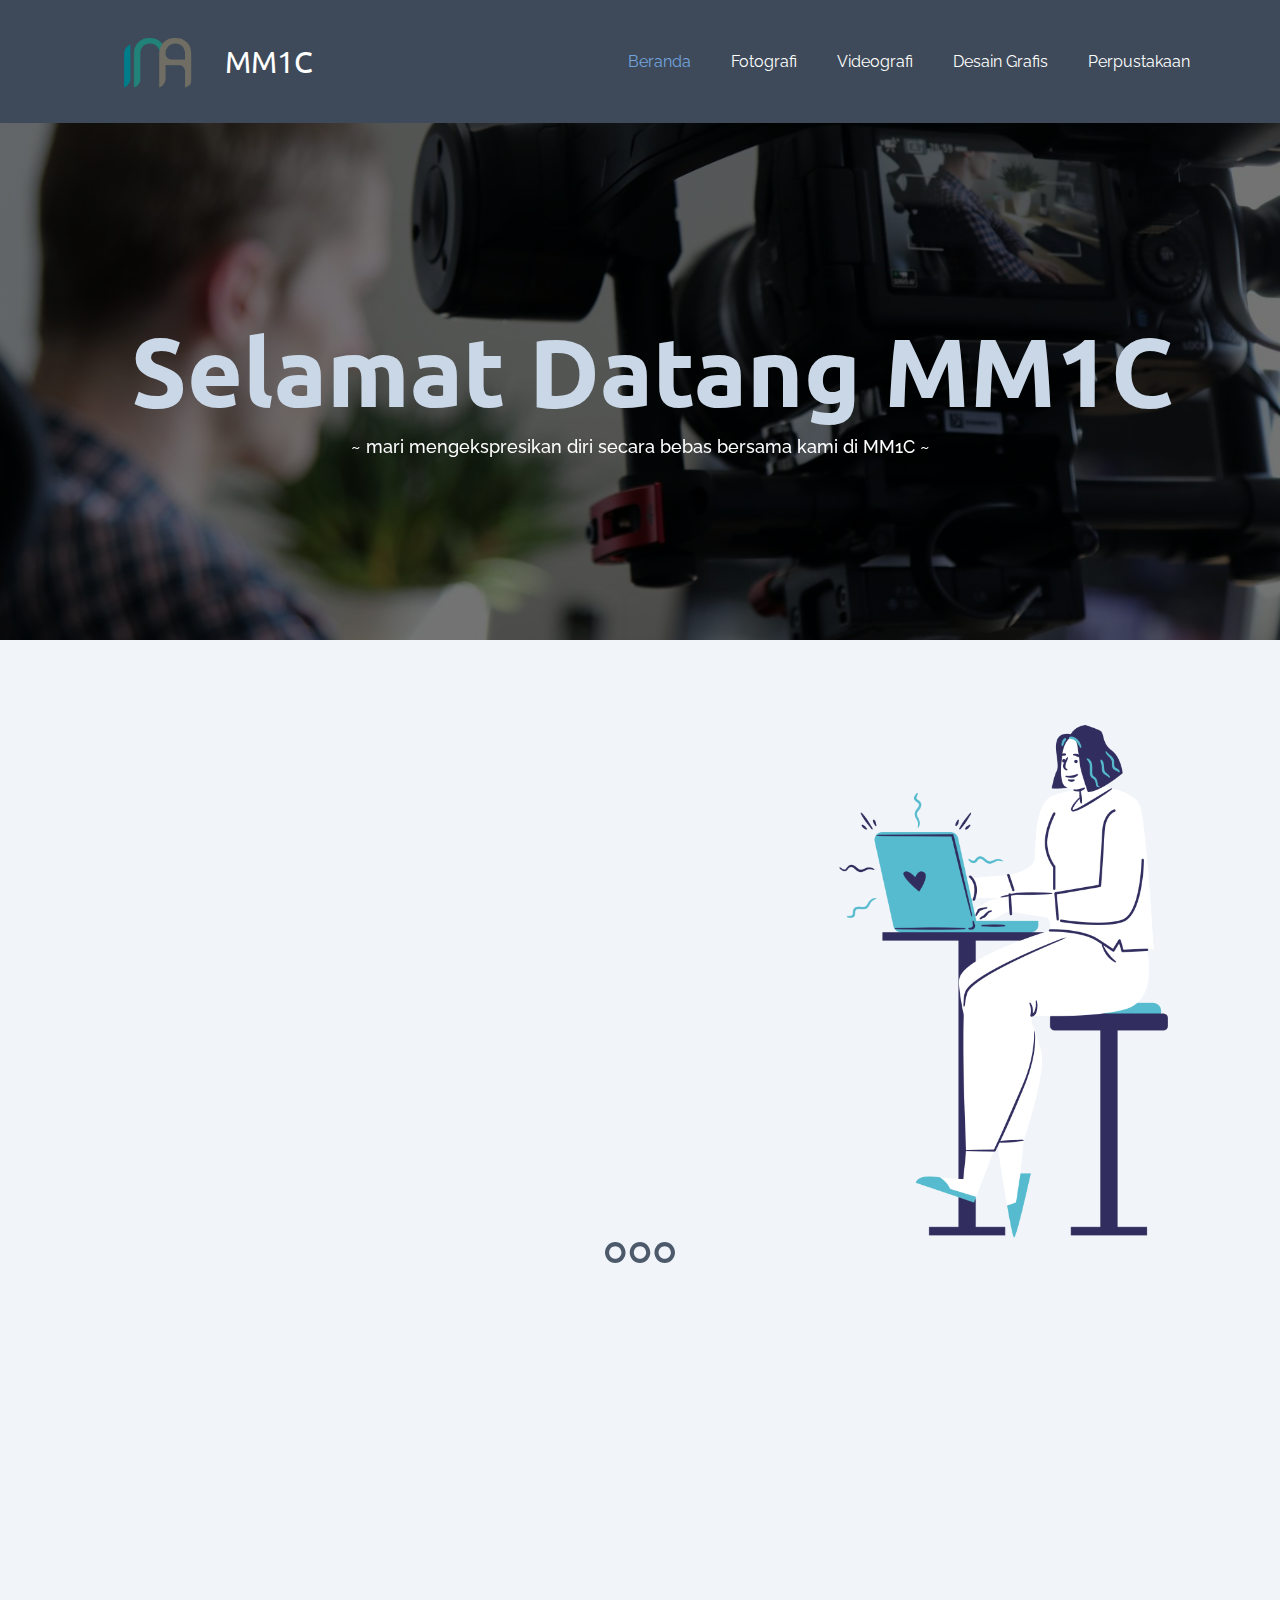
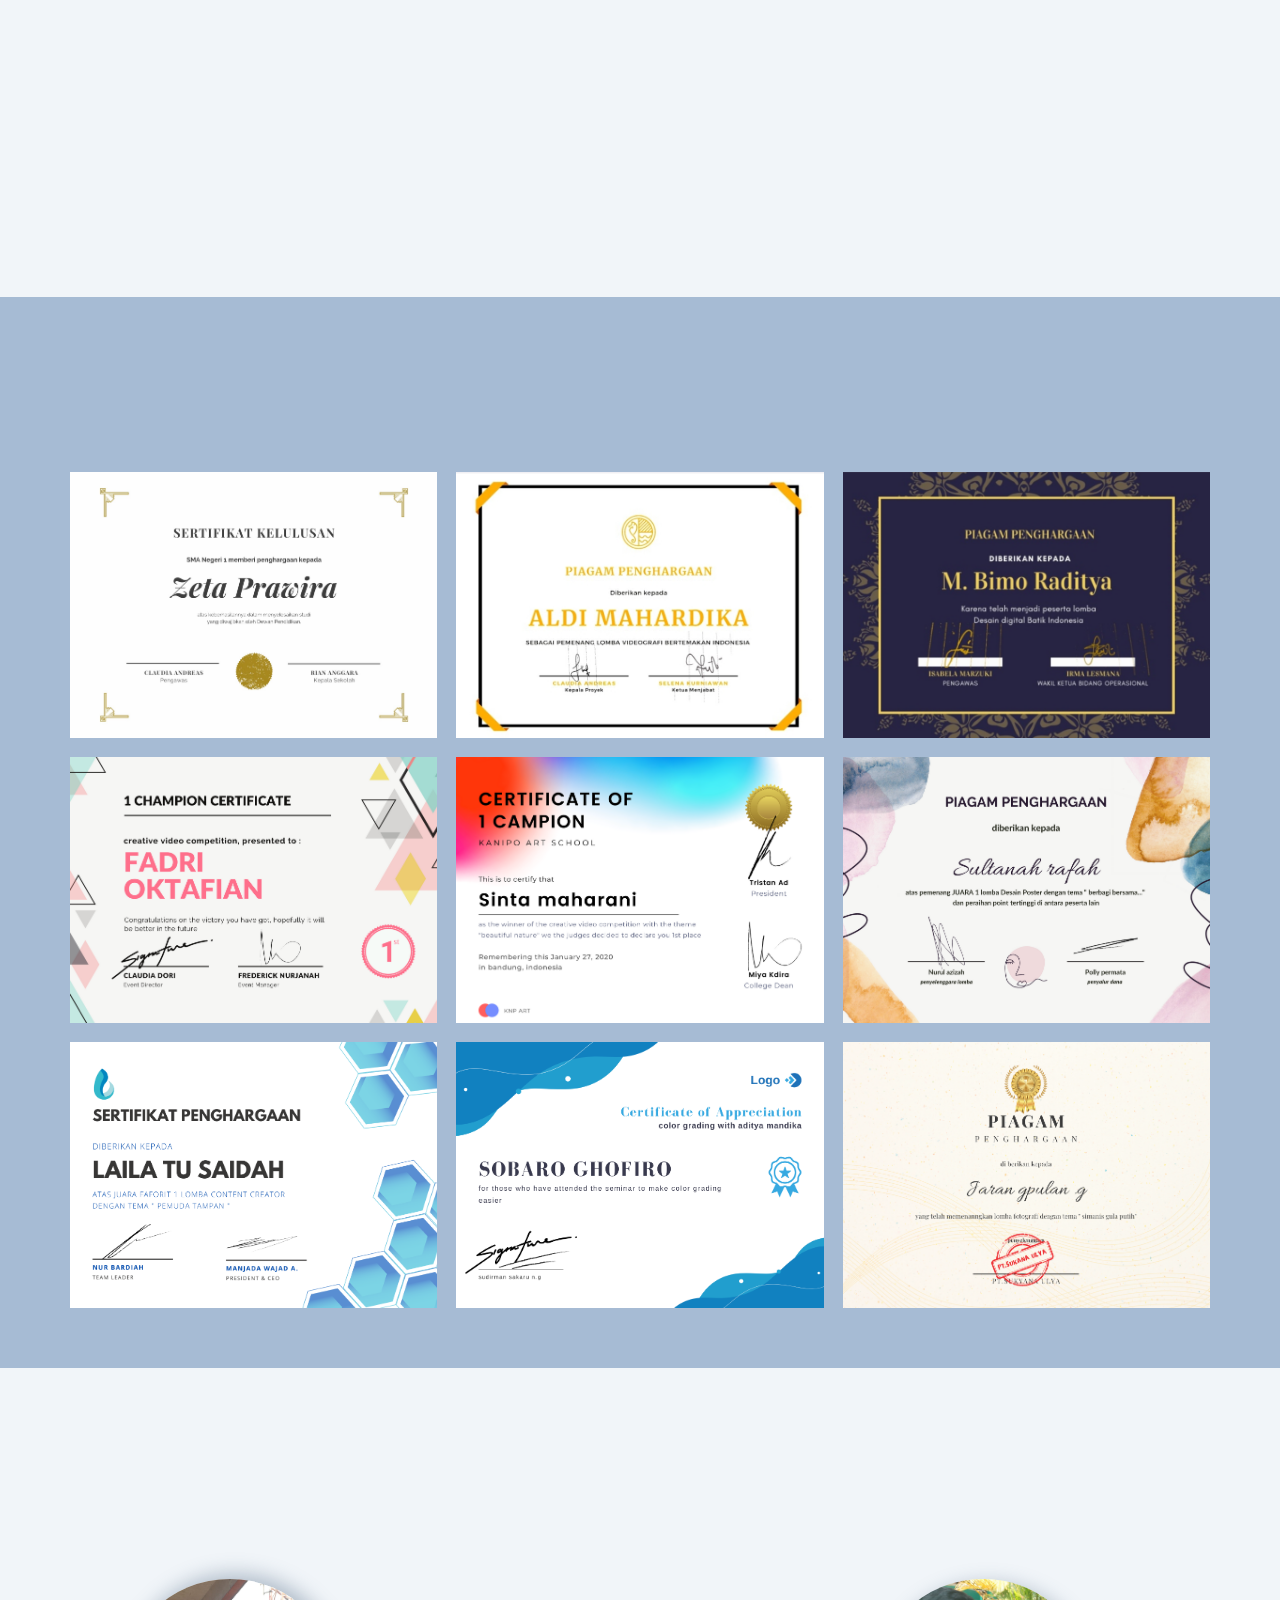
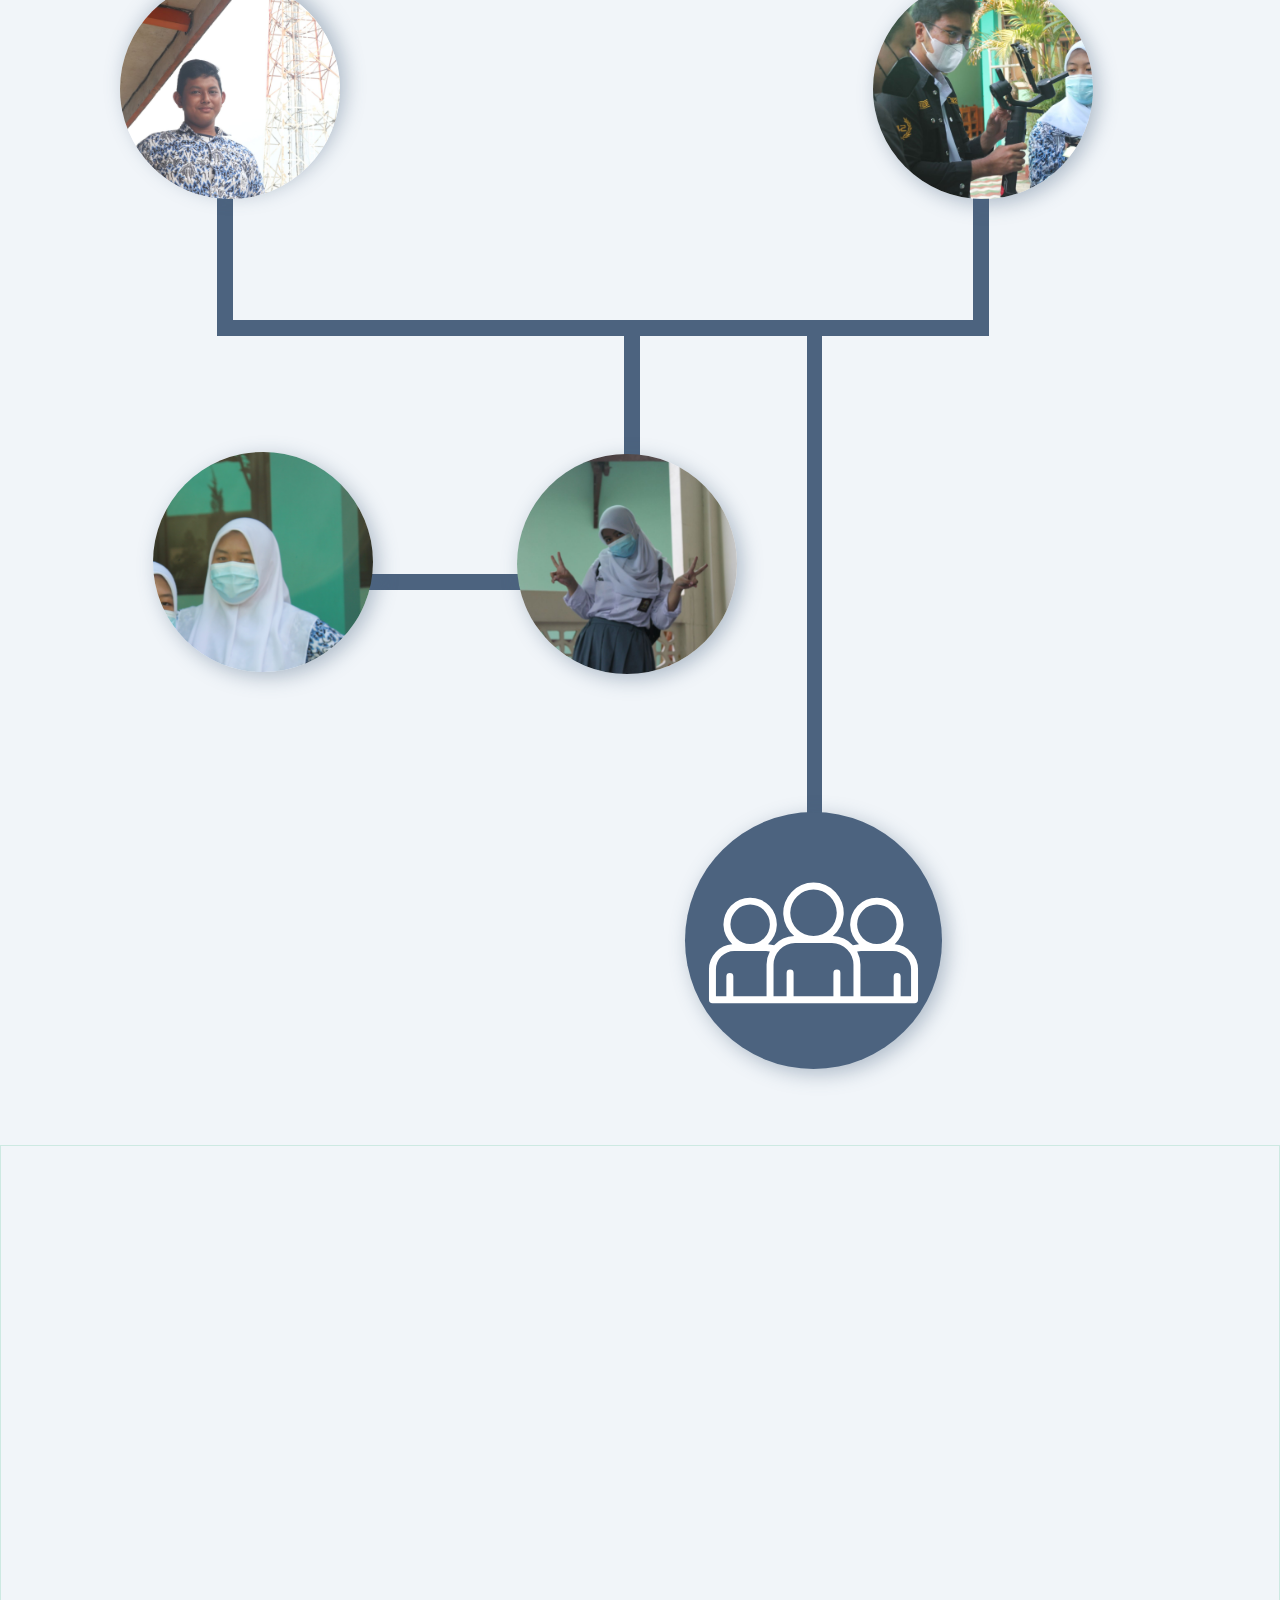
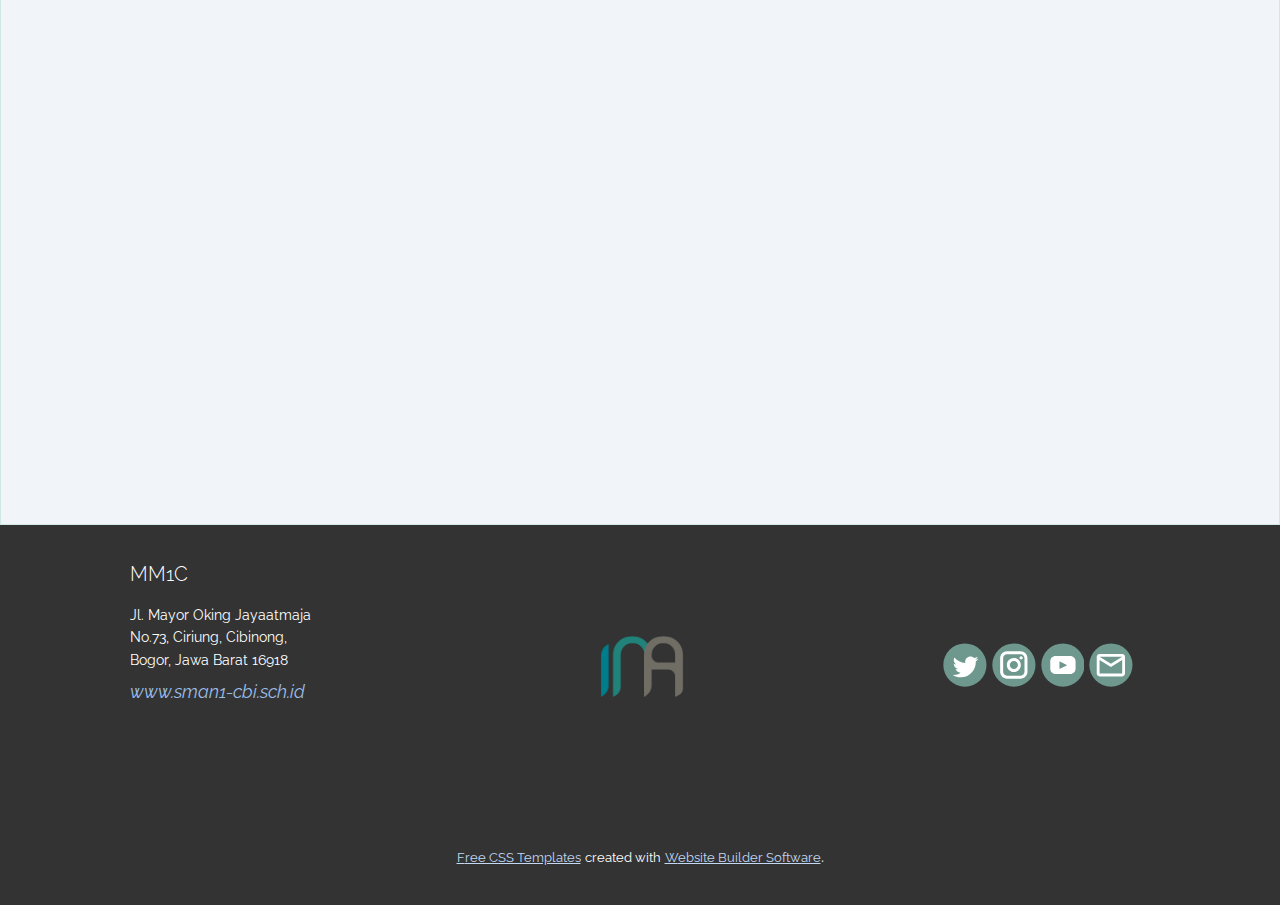
<file: index.html>
<!DOCTYPE html>
<html style="font-size: 16px;">
  <head>
    <meta name="viewport" content="width=device-width, initial-scale=1.0">
    <meta charset="utf-8">
    <meta name="keywords" content="Welcome to MM1C, Apa itu MM1C ?">
    <meta name="description" content="">
    <meta name="page_type" content="np-template-header-footer-from-plugin">
    <title>Beranda</title>
    <link rel="stylesheet" href="nicepage.css" media="screen">
<link rel="stylesheet" href="Beranda.css" media="screen">
    <script class="u-script" type="text/javascript" src="jquery.js" defer=""></script>
    <script class="u-script" type="text/javascript" src="nicepage.js" defer=""></script>
    <meta name="generator" content="Nicepage 3.24.3, nicepage.com">
    <link id="u-theme-google-font" rel="stylesheet" href="https://fonts.googleapis.com/css?family=Ubuntu:300,300i,400,400i,500,500i,700,700i|Raleway:100,100i,200,200i,300,300i,400,400i,500,500i,600,600i,700,700i,800,800i,900,900i">
    <link id="u-page-google-font" rel="stylesheet" href="https://fonts.googleapis.com/css?family=Raleway:100,100i,200,200i,300,300i,400,400i,500,500i,600,600i,700,700i,800,800i,900,900i|Ubuntu:300,300i,400,400i,500,500i,700,700i">
    
    
    
    
    
    
    
    
    
    <script type="application/ld+json">{
		"@context": "http://schema.org",
		"@type": "Organization",
		"name": "",
		"sameAs": [
				"https://twitter.com/multismansa",
				"https://www.instagram.com/multismansa",
				"https://youtube.com/channel/UCl6lkv7N2K1Zw1rgs-f0h9g",
				"mailto:multismansa@gmail.com?subject=nama"
		]
}</script>
    <meta name="theme-color" content="#73a3de">
    <meta name="twitter:site" content="@">
    <meta name="twitter:card" content="summary_large_image">
    <meta name="twitter:title" content="Beranda">
    <meta name="twitter:description" content="">
    <meta property="og:title" content="Beranda">
    <meta property="og:type" content="website">
  </head>
  <body data-home-page="Beranda.html" data-home-page-title="Beranda" class="u-body u-overlap u-overlap-contrast"><header class="u-clearfix u-header u-palette-2-dark-2 u-header" id="sec-f30d"><div class="u-clearfix u-sheet u-sheet-1">
        <nav class="u-menu u-menu-dropdown u-offcanvas u-menu-1" data-responsive-from="MD">
          <div class="menu-collapse" style="font-size: 1rem; letter-spacing: 0px;">
            <a class="u-button-style u-custom-left-right-menu-spacing u-custom-padding-bottom u-custom-top-bottom-menu-spacing u-nav-link u-text-active-palette-1-base u-text-hover-palette-2-base" href="#">
              <svg><use xmlns:xlink="http://www.w3.org/1999/xlink" xlink:href="#menu-hamburger"></use></svg>
              <svg version="1.1" xmlns="http://www.w3.org/2000/svg" xmlns:xlink="http://www.w3.org/1999/xlink"><defs><symbol id="menu-hamburger" viewBox="0 0 16 16" style="width: 16px; height: 16px;"><rect y="1" width="16" height="2"></rect><rect y="7" width="16" height="2"></rect><rect y="13" width="16" height="2"></rect>
</symbol>
</defs></svg>
            </a>
          </div>
          <div class="u-custom-menu u-nav-container">
            <ul class="u-nav u-unstyled u-nav-1"><li class="u-nav-item"><a class="u-button-style u-nav-link u-text-active-palette-1-base u-text-hover-palette-2-base" href="Beranda.html" style="padding: 10px 20px;">Beranda</a>
</li><li class="u-nav-item"><a class="u-button-style u-nav-link u-text-active-palette-1-base u-text-hover-palette-2-base" href="Fotografi.html" style="padding: 10px 20px;">Fotografi</a>
</li><li class="u-nav-item"><a class="u-button-style u-nav-link u-text-active-palette-1-base u-text-hover-palette-2-base" href="Videografi.html" style="padding: 10px 20px;">Videografi</a>
</li><li class="u-nav-item"><a class="u-button-style u-nav-link u-text-active-palette-1-base u-text-hover-palette-2-base" href="Desain-Grafis.html" style="padding: 10px 20px;">Desain Grafis</a>
</li><li class="u-nav-item"><a class="u-button-style u-nav-link u-text-active-palette-1-base u-text-hover-palette-2-base" href="Perpustakaan.html" style="padding: 10px 20px;">Perpustakaan</a>
</li></ul>
          </div>
          <div class="u-custom-menu u-nav-container-collapse">
            <div class="u-black u-container-style u-inner-container-layout u-opacity u-opacity-95 u-sidenav">
              <div class="u-sidenav-overflow">
                <div class="u-menu-close"></div>
                <ul class="u-align-center u-nav u-popupmenu-items u-unstyled u-nav-2"><li class="u-nav-item"><a class="u-button-style u-nav-link" href="Beranda.html" style="padding: 10px 20px;">Beranda</a>
</li><li class="u-nav-item"><a class="u-button-style u-nav-link" href="Fotografi.html" style="padding: 10px 20px;">Fotografi</a>
</li><li class="u-nav-item"><a class="u-button-style u-nav-link" href="Videografi.html" style="padding: 10px 20px;">Videografi</a>
</li><li class="u-nav-item"><a class="u-button-style u-nav-link" href="Desain-Grafis.html" style="padding: 10px 20px;">Desain Grafis</a>
</li><li class="u-nav-item"><a class="u-button-style u-nav-link" href="Perpustakaan.html" style="padding: 10px 20px;">Perpustakaan</a>
</li></ul>
              </div>
            </div>
            <div class="u-black u-menu-overlay u-opacity u-opacity-70"></div>
          </div>
        </nav>
        <h3 class="u-custom-font u-font-ubuntu u-headline u-text u-text-1">
          <a href="/">MM1C</a>
        </h3>
        <img class="u-image u-image-default u-image-1" src="images/logotanpanamatranparan-01.png" alt="" data-image-width="8000" data-image-height="4500">
      </div></header>
    <section class="u-align-center u-clearfix u-image u-shading u-uploaded-video u-section-1" src="" id="sec-910c" data-image-width="6000" data-image-height="4000">
      <div class="u-clearfix u-sheet u-sheet-1">
        <h1 class="u-align-center u-text u-text-default u-text-palette-2-light-2 u-title u-text-1" data-animation-name="fadeIn" data-animation-duration="1250" data-animation-delay="0" data-animation-direction="Up">&nbsp;Selamat Datang MM1C</h1>
        <p class="u-align-center-xl u-custom-font u-font-raleway u-large-text u-text u-text-variant u-text-2" data-animation-name="fadeIn" data-animation-duration="1000" data-animation-delay="0" data-animation-direction="Up">~ mari mengekspresikan diri secara bebas bersama kami di MM1C ~</p>
      </div>
    </section>
    <section class="u-align-left u-clearfix u-palette-2-light-3 u-section-2" id="sec-f2e3">
      <div class="u-clearfix u-sheet u-sheet-1">
        <div class="u-shape u-shape-svg u-text-palette-1-dark-1 u-shape-1" data-animation-name="fadeIn" data-animation-duration="1000" data-animation-delay="0" data-animation-direction="Right">
          <svg class="u-svg-link" preserveAspectRatio="none" viewBox="0 0 160 150" style=""><use xmlns:xlink="http://www.w3.org/1999/xlink" xlink:href="#svg-e6ed"></use></svg>
          <svg class="u-svg-content" viewBox="0 0 160 150" x="0px" y="0px" id="svg-e6ed"><path d="M121.1,18C110.7,1.5,89.8-4.6,72.6,3.7c-10.5,5-17.7,14.2-20.8,24.7C48.4,39.9,42.4,48,28.3,55.5
	c-50.6,26.9-27.3,99.4,22,84.7c14.3-4.2,29.7-1.4,43.2,5.1c13.3,6.5,29.3,6.4,43.2-1.8c21-12.5,29.3-40.1,18.8-62.7
	c-2.5-5.4-5.9-10.1-9.8-14c-9.4-9.3-16.4-21-18.8-34.2C125.9,27.6,124,22.6,121.1,18z"></path></svg>
        </div>
        <div class="u-shape u-shape-svg u-text-palette-1-light-2 u-shape-2" data-animation-name="fadeIn" data-animation-duration="1000" data-animation-delay="0" data-animation-direction="">
          <svg class="u-svg-link" preserveAspectRatio="none" viewBox="0 0 160 160" style=""><use xmlns:xlink="http://www.w3.org/1999/xlink" xlink:href="#svg-bcfa"></use></svg>
          <svg class="u-svg-content" viewBox="0 0 160 160" x="0px" y="0px" id="svg-bcfa"><path d="M114.3,152.3l38-38C144.4,130.9,130.9,144.4,114.3,152.3z M117.1,9.1l-108,108c0.8,1.6,1.7,3.2,2.7,4.8l110-110
	C120.3,10.9,118.7,10,117.1,9.1z M97.5,2L2,97.5c0.4,2,1,4,1.5,5.9l99.9-99.9C101.5,2.9,99.5,2.4,97.5,2z M80,160c2,0,4-0.1,5.9-0.2
	l73.9-73.9c0.1-2,0.2-3.9,0.2-5.9c0-0.6,0-1.2,0-1.9L78.1,160C78.8,160,79.4,160,80,160z M34.9,146.1c1.5,1,3,2,4.6,2.9L149,39.5
	c-0.9-1.6-1.9-3.1-2.9-4.6L34.9,146.1z M132.7,19.8L19.8,132.7c1.2,1.3,2.3,2.6,3.6,3.9L136.6,23.4C135.3,22.2,134,21,132.7,19.8z
	 M59.6,157.4l97.8-97.8c-0.5-1.9-1.1-3.8-1.7-5.7L53.9,155.6C55.8,156.3,57.7,156.9,59.6,157.4z M7.6,45.9L45.9,7.6
	C29.1,15.5,15.5,29.1,7.6,45.9z M80,0c-2.6,0-5.1,0.1-7.6,0.4l-72,72C0.1,74.9,0,77.4,0,80c0,0.1,0,0.2,0,0.2L80.2,0
	C80.2,0,80.1,0,80,0z"></path></svg>
        </div>
        <img class="u-image u-image-default u-preserve-proportions u-image-1" src="images/7.png" alt="" data-image-width="3240" data-image-height="3240">
        <div class="u-shape u-shape-svg u-text-palette-1-light-2 u-shape-3" data-animation-name="fadeIn" data-animation-duration="1000" data-animation-delay="0">
          <svg class="u-svg-link" preserveAspectRatio="none" viewBox="0 0 160 40" style=""><use xmlns:xlink="http://www.w3.org/1999/xlink" xlink:href="#svg-e1d7"></use></svg>
          <svg class="u-svg-content" viewBox="0 0 160 40" x="0px" y="0px" id="svg-e1d7"><path d="M60,20C60,9.1,69.1,0,80,0s20,9.1,20,20s-9.1,20-20,20S60,30.9,60,20z M0,20C0,9.1,9.1,0,20,0s20,9.1,20,20s-9.1,20-20,20
	S0,30.9,0,20z M120,20c0-10.9,9.1-20,20-20s20,9.1,20,20s-9.1,20-20,20S120,30.9,120,20z"></path></svg>
        </div>
        <div class="fr-view u-clearfix u-rich-text u-text u-text-1" data-animation-name="fadeIn" data-animation-duration="2000" data-animation-delay="0" data-animation-direction="Left">
          <h1 style="text-align: left;">Apa itu <span style="font-weight: 700;">MM1C&nbsp;</span>?
          </h1>
          <p>Multimedia adalah salah satu ekstrakurikuler yang ada di SMAN 1 CIBINONG. Ekstrakurikuler yang telah berjalan selama 5 tahun ini mempunyai banyak prestasi dan sangat membantu kegiatan-kegiatan yang ada di sekolah. Beberapa kegiatan kami diantaranya adalah mendokumentasikan ketika ada acara pentas seni, lomba ekstrakurikuler, membuat video profil sekolah, serta selalu terlibat dalam kegiatan yang berbasis teknologi informasi. Pada ekstrakurikuler ini kita bisa belajar tentang fotografi, videografi dan desain grafis.</p>
          <p>Ekstrakurikuler Multimedia didirikan pada tahun 2017 oleh dua orang siswa, yaitu &nbsp;Zeta Prawira dan &nbsp;Fadri Oktavian dari Angkatan 44. Pada awalnya ekskul ini dinilai tidak akan bertahan lama, tetapi para anggota memenangkan banyak perlombaan dan mampu membuktikan bahwa ekskul ini layak untuk dipertahankan.</p>
          <p style="text-align: left;">
            <br>
          </p>
        </div>
        <div class="u-align-center u-shape u-shape-svg u-text-palette-1-dark-2 u-shape-4">
          <svg class="u-svg-link" preserveAspectRatio="none" viewBox="0 0 160 48" style=""><use xmlns:xlink="http://www.w3.org/1999/xlink" xlink:href="#svg-d4b1"></use></svg>
          <svg class="u-svg-content" viewBox="0 0 160 48" x="0px" y="0px" id="svg-d4b1"><path d="M80,9.6c7.6,0,14.1,6.6,14.1,14.4S87.6,38.4,80,38.4S65.9,31.8,65.9,24S72.4,9.6,80,9.6 M80,0C67.1,0,56.5,10.8,56.5,24
	S67.1,48,80,48s23.5-10.8,23.5-24S92.9,0,80,0L80,0z M136.5,9.6c7.6,0,14.1,6.6,14.1,14.4s-6.5,14.4-14.1,14.4s-14.1-6.6-14.1-14.4
	S128.8,9.6,136.5,9.6 M136.5,0c-12.9,0-23.5,10.8-23.5,24s10.6,24,23.5,24c12.9,0,23.5-10.8,23.5-24S149.4,0,136.5,0L136.5,0z
	 M23.5,9.6c7.6,0,14.1,6.6,14.1,14.4s-6.5,14.4-14.1,14.4S9.4,31.8,9.4,24S15.9,9.6,23.5,9.6 M23.5,0C10.6,0,0,10.8,0,24
	s10.6,24,23.5,24s23.5-10.8,23.5-24S36.4,0,23.5,0L23.5,0z"></path></svg>
        </div>
      </div>
    </section>
    <section class="u-clearfix u-palette-2-light-3 u-section-3" id="sec-0b16">
      <div class="u-shape u-shape-svg u-text-palette-3-dark-2 u-shape-1" data-animation-name="fadeIn" data-animation-duration="1000" data-animation-delay="0" data-animation-direction="Down">
        <svg class="u-svg-link" preserveAspectRatio="none" viewBox="0 0 160 160" style=""><use xmlns:xlink="http://www.w3.org/1999/xlink" xlink:href="#svg-5e0a"></use></svg>
        <svg class="u-svg-content" viewBox="0 0 160 160" x="0px" y="0px" id="svg-5e0a"><path d="M114.3,152.3l38-38C144.4,130.9,130.9,144.4,114.3,152.3z M117.1,9.1l-108,108c0.8,1.6,1.7,3.2,2.7,4.8l110-110
	C120.3,10.9,118.7,10,117.1,9.1z M97.5,2L2,97.5c0.4,2,1,4,1.5,5.9l99.9-99.9C101.5,2.9,99.5,2.4,97.5,2z M80,160c2,0,4-0.1,5.9-0.2
	l73.9-73.9c0.1-2,0.2-3.9,0.2-5.9c0-0.6,0-1.2,0-1.9L78.1,160C78.8,160,79.4,160,80,160z M34.9,146.1c1.5,1,3,2,4.6,2.9L149,39.5
	c-0.9-1.6-1.9-3.1-2.9-4.6L34.9,146.1z M132.7,19.8L19.8,132.7c1.2,1.3,2.3,2.6,3.6,3.9L136.6,23.4C135.3,22.2,134,21,132.7,19.8z
	 M59.6,157.4l97.8-97.8c-0.5-1.9-1.1-3.8-1.7-5.7L53.9,155.6C55.8,156.3,57.7,156.9,59.6,157.4z M7.6,45.9L45.9,7.6
	C29.1,15.5,15.5,29.1,7.6,45.9z M80,0c-2.6,0-5.1,0.1-7.6,0.4l-72,72C0.1,74.9,0,77.4,0,80c0,0.1,0,0.2,0,0.2L80.2,0
	C80.2,0,80.1,0,80,0z"></path></svg>
      </div>
      <div class="u-shape u-shape-svg u-text-palette-1-dark-1 u-shape-2" data-animation-name="fadeIn" data-animation-duration="1000" data-animation-delay="0" data-animation-direction="Down">
        <svg class="u-svg-link" preserveAspectRatio="none" viewBox="0 0 160 160" style=""><use xmlns:xlink="http://www.w3.org/1999/xlink" xlink:href="#svg-51a7"></use></svg>
        <svg class="u-svg-content" viewBox="0 0 160 160" x="0px" y="0px" id="svg-51a7"><path d="M114.3,152.3l38-38C144.4,130.9,130.9,144.4,114.3,152.3z M117.1,9.1l-108,108c0.8,1.6,1.7,3.2,2.7,4.8l110-110
	C120.3,10.9,118.7,10,117.1,9.1z M97.5,2L2,97.5c0.4,2,1,4,1.5,5.9l99.9-99.9C101.5,2.9,99.5,2.4,97.5,2z M80,160c2,0,4-0.1,5.9-0.2
	l73.9-73.9c0.1-2,0.2-3.9,0.2-5.9c0-0.6,0-1.2,0-1.9L78.1,160C78.8,160,79.4,160,80,160z M34.9,146.1c1.5,1,3,2,4.6,2.9L149,39.5
	c-0.9-1.6-1.9-3.1-2.9-4.6L34.9,146.1z M132.7,19.8L19.8,132.7c1.2,1.3,2.3,2.6,3.6,3.9L136.6,23.4C135.3,22.2,134,21,132.7,19.8z
	 M59.6,157.4l97.8-97.8c-0.5-1.9-1.1-3.8-1.7-5.7L53.9,155.6C55.8,156.3,57.7,156.9,59.6,157.4z M7.6,45.9L45.9,7.6
	C29.1,15.5,15.5,29.1,7.6,45.9z M80,0c-2.6,0-5.1,0.1-7.6,0.4l-72,72C0.1,74.9,0,77.4,0,80c0,0.1,0,0.2,0,0.2L80.2,0
	C80.2,0,80.1,0,80,0z"></path></svg>
      </div>
      <img class="u-image u-image-default u-preserve-proportions u-image-1" src="images/4.png" alt="" data-image-width="1600" data-image-height="1600" data-animation-name="fadeIn" data-animation-duration="1000" data-animation-delay="0" data-animation-direction="Left">
      <div class="fr-view u-clearfix u-rich-text u-text u-text-1" data-animation-name="fadeIn" data-animation-duration="1000" data-animation-delay="0" data-animation-direction="Right">
        <p>Pada ekstrakurikuler Multimedia SMAN 1 CIBINONG atau sering disingkat MM1C ini terdapat tiga bidang, yaitu Fotografi, Vidiografi dan Desain Grafis. Semua bidang yang ada di MM1C dibimbing oleh guru yang berasal dari SMAN 1 CIBINONG, sedangkan untuk pelatihnya adalah pengajar dari luar sekolah yang berpengalaman menjalani bidang tersebut. Seluruh bidang nantinya akan menjadi bagian dari kegiatan sekolah, seperti untuk dokumentasi, foto, poster dll. Dengan begitu, diharapkan nantinya para anggota bisa mempelajari dan mempraktikkan ilmu yang didapat.</p>
      </div>
      <h1 class="u-text u-text-2" data-animation-name="slideIn" data-animation-duration="1000" data-animation-delay="0" data-animation-direction="Down">Di Multimedia <span style="font-style: italic;">SMAN 1 CIBINONG&nbsp;</span> ini ada apa saja si ka?<i></i>
      </h1>
      <div class="u-align-center u-shape u-shape-svg u-text-palette-1-dark-2 u-shape-3" data-animation-name="fadeIn" data-animation-duration="1000" data-animation-delay="0" data-animation-direction="Down">
        <svg class="u-svg-link" preserveAspectRatio="none" viewBox="0 0 160 48" style=""><use xmlns:xlink="http://www.w3.org/1999/xlink" xlink:href="#svg-dee4"></use></svg>
        <svg class="u-svg-content" viewBox="0 0 160 48" x="0px" y="0px" id="svg-dee4"><path d="M80,9.6c7.6,0,14.1,6.6,14.1,14.4S87.6,38.4,80,38.4S65.9,31.8,65.9,24S72.4,9.6,80,9.6 M80,0C67.1,0,56.5,10.8,56.5,24
	S67.1,48,80,48s23.5-10.8,23.5-24S92.9,0,80,0L80,0z M136.5,9.6c7.6,0,14.1,6.6,14.1,14.4s-6.5,14.4-14.1,14.4s-14.1-6.6-14.1-14.4
	S128.8,9.6,136.5,9.6 M136.5,0c-12.9,0-23.5,10.8-23.5,24s10.6,24,23.5,24c12.9,0,23.5-10.8,23.5-24S149.4,0,136.5,0L136.5,0z
	 M23.5,9.6c7.6,0,14.1,6.6,14.1,14.4s-6.5,14.4-14.1,14.4S9.4,31.8,9.4,24S15.9,9.6,23.5,9.6 M23.5,0C10.6,0,0,10.8,0,24
	s10.6,24,23.5,24s23.5-10.8,23.5-24S36.4,0,23.5,0L23.5,0z"></path></svg>
      </div>
    </section>
    <section class="u-align-center u-clearfix u-palette-2-light-1 u-section-4" id="sec-591f">
      <div class="u-clearfix u-sheet u-sheet-1">
        <h2 class="u-text u-text-default u-text-1" data-animation-name="fadeIn" data-animation-duration="1000" data-animation-delay="0">Prestasi Prestasi yang berhasil kita Raih</h2>
        <p class="u-text u-text-2" data-animation-name="fadeIn" data-animation-duration="1000" data-animation-delay="0">Berikut adalah beberapa sertifikat yang sudah kita dapatkan</p>
        <div class="u-expanded-width u-gallery u-layout-grid u-lightbox u-show-text-on-hover u-gallery-1" id="carousel-0d5b">
          <div class="u-gallery-inner u-gallery-inner-1" role="listbox">
            <div class="u-effect-fade u-gallery-item u-gallery-item-1">
              <div class="u-back-slide" data-image-width="1600" data-image-height="1131">
                <img class="u-back-image u-expanded" src="images/WhatsAppImage2021-09-10at15.35.21.jpeg">
              </div>
              <div class="u-align-center u-over-slide u-shading u-over-slide-1">
                <h3 class="u-gallery-heading"></h3>
                <p class="u-gallery-text"></p>
              </div>
            </div>
            <div class="u-effect-fade u-gallery-item u-gallery-item-2">
              <div class="u-back-slide" data-image-width="847" data-image-height="595">
                <img class="u-back-image u-expanded" src="images/Sertif6.jpg">
              </div>
              <div class="u-align-center u-over-slide u-shading u-over-slide-2">
                <h3 class="u-gallery-heading"></h3>
                <p class="u-gallery-text"></p>
              </div>
            </div>
            <div class="u-effect-fade u-gallery-item u-gallery-item-3">
              <div class="u-back-slide" data-image-width="838" data-image-height="592">
                <img class="u-back-image u-expanded" src="images/Sertif8.jpg">
              </div>
              <div class="u-align-center u-over-slide u-shading u-over-slide-3">
                <h3 class="u-gallery-heading"></h3>
                <p class="u-gallery-text"></p>
              </div>
            </div>
            <div class="u-effect-fade u-gallery-item u-gallery-item-4">
              <div class="u-back-slide" data-image-width="4000" data-image-height="2828">
                <img class="u-back-image u-expanded" src="images/certificateofrecognition.png">
              </div>
              <div class="u-align-center u-over-slide u-shading u-over-slide-4">
                <h3 class="u-gallery-heading"></h3>
                <p class="u-gallery-text"></p>
              </div>
            </div>
            <div class="u-effect-fade u-gallery-item u-gallery-item-5">
              <div class="u-back-slide" data-image-width="4000" data-image-height="2828">
                <img class="u-back-image u-expanded" src="images/certificateofrecognition2.png">
              </div>
              <div class="u-align-center u-over-slide u-shading u-over-slide-5">
                <h3 class="u-gallery-heading"></h3>
                <p class="u-gallery-text"></p>
              </div>
            </div>
            <div class="u-effect-fade u-gallery-item u-gallery-item-6">
              <div class="u-back-slide" data-image-width="2000" data-image-height="1414">
                <img class="u-back-image u-expanded" src="images/certificateofrecognition3.png">
              </div>
              <div class="u-align-center u-over-slide u-shading u-over-slide-6">
                <h3 class="u-gallery-heading"></h3>
                <p class="u-gallery-text"></p>
              </div>
            </div>
            <div class="u-effect-fade u-gallery-item u-gallery-item-7">
              <div class="u-back-slide" data-image-width="2000" data-image-height="1414">
                <img class="u-back-image u-expanded" src="images/certificateofrecognition4.png">
              </div>
              <div class="u-align-center u-over-slide u-shading u-over-slide-7">
                <h3 class="u-gallery-heading"></h3>
                <p class="u-gallery-text"></p>
              </div>
            </div>
            <div class="u-effect-fade u-gallery-item u-gallery-item-8">
              <div class="u-back-slide" data-image-width="2000" data-image-height="1414">
                <img class="u-back-image u-expanded" src="images/certificateofrecognition5.png">
              </div>
              <div class="u-align-center u-over-slide u-shading u-over-slide-8">
                <h3 class="u-gallery-heading"></h3>
                <p class="u-gallery-text"></p>
              </div>
            </div>
            <div class="u-effect-fade u-gallery-item u-gallery-item-9">
              <div class="u-back-slide" data-image-width="2000" data-image-height="1414">
                <img class="u-back-image u-expanded" src="images/certificateofrecognition6.png">
              </div>
              <div class="u-align-center u-over-slide u-shading u-over-slide-9">
                <h3 class="u-gallery-heading"></h3>
                <p class="u-gallery-text"></p>
              </div>
            </div>
          </div>
        </div>
      </div>
    </section>
    <section class="u-clearfix u-palette-2-light-3 u-section-5" id="sec-e571">
      <div class="u-clearfix u-sheet u-sheet-1">
        <h1 class="u-text u-text-default u-text-palette-2-dark-2 u-text-1" data-animation-name="fadeIn" data-animation-duration="1000" data-animation-delay="0" data-animation-direction="Down">Struktur Organisasi MM1C</h1>
        <div class="u-border-16 u-border-palette-2-dark-1 u-shape u-shape-left u-shape-top u-shape-1"></div>
        <div class="u-border-16 u-border-palette-2-dark-1 u-container-style u-group u-shape-rectangle u-shape-top u-group-1">
          <div class="u-container-layout u-container-layout-1"></div>
        </div>
        <div class="u-rotation-parent u-rotation-parent-1">
          <div class="u-image u-image-circle u-rotate-270 u-image-1" alt="" data-image-width="2976" data-image-height="1984"></div>
        </div>
        <div class="u-image u-image-circle u-image-2" alt="" data-image-width="1600" data-image-height="1067"></div>
        <div class="u-image u-image-circle u-image-3" alt="" data-image-width="1920" data-image-height="1280"></div>
        <div class="u-image u-image-circle u-image-4" alt="" data-image-width="1080" data-image-height="1080"></div>
        <div class="u-palette-2-dark-1 u-shape u-shape-rectangle u-shape-2"></div><span class="u-dialog-link u-icon u-icon-circle u-palette-2-base u-spacing-17 u-icon-1" data-href="#sec-1081"><svg class="u-svg-link" preserveAspectRatio="xMidYMin slice" viewBox="0 0 512 512" style=""><use xmlns:xlink="http://www.w3.org/1999/xlink" xlink:href="#svg-9a9f"></use></svg><svg class="u-svg-content" viewBox="0 0 512 512" id="svg-9a9f"><g id="outline"><path d="M442.472,264.329a61.27,61.27,0,1,0-82.076,0,57.467,57.467,0,0,0-13.918,2.794,65.39,65.39,0,0,0-46.267-21.2,69.394,69.394,0,1,0-88.422,0,65.394,65.394,0,0,0-46.272,21.207,57.4,57.4,0,0,0-13.915-2.8,61.269,61.269,0,1,0-82.074,0A58,58,0,0,0,16,322.083V392a8,8,0,0,0,8,8H488a8,8,0,0,0,8-8V322.083A58,58,0,0,0,442.472,264.329ZM65.294,218.874a45.27,45.27,0,1,1,45.269,45.27A45.321,45.321,0,0,1,65.294,218.874Zm82.941,92.547V384H71.952V338.73a8,8,0,0,0-16,0V384H32V322.083a41.987,41.987,0,0,1,41.94-41.939h73.246a42.127,42.127,0,0,1,8.553.873A65.141,65.141,0,0,0,148.235,311.421Zm54.371-118.95A53.394,53.394,0,1,1,256,245.864,53.455,53.455,0,0,1,202.606,192.471ZM347.765,384H317.72V330.606a8,8,0,0,0-16,0V384H210.28V330.606a8,8,0,0,0-16,0V384H164.235V311.421a49.614,49.614,0,0,1,49.557-49.557h84.416a49.614,49.614,0,0,1,49.557,49.557Zm8.4-165.126a45.27,45.27,0,1,1,45.27,45.27A45.321,45.321,0,0,1,356.167,218.874ZM480,384H456.048V338.73a8,8,0,0,0-16,0V384H363.765V311.421a65.139,65.139,0,0,0-7.5-30.4,42.138,42.138,0,0,1,8.55-.879H438.06A41.987,41.987,0,0,1,480,322.083Z"></path>
</g></svg></span>
        <blockquote class="u-text u-text-2" data-animation-name="fadeIn" data-animation-duration="1000" data-animation-delay="0" data-animation-direction="Up">
          <span style="font-style: normal; font-weight: 700;">M. Bimo Raditya</span>
          <br>
          <span style="font-style: normal;">&nbsp;</span>Ketua MM1C&nbsp;
        </blockquote>
        <blockquote class="u-align-left u-text u-text-3" data-animation-name="fadeIn" data-animation-duration="1000" data-animation-delay="0" data-animation-direction="Up">
          <span style="font-style: normal;"><b style="">Klaudius Resen&nbsp;</b>
            <br>Wakil&nbsp;
          </span>Ketua MM1C&nbsp;
        </blockquote>
        <blockquote class="u-text u-text-4" data-animation-name="fadeIn" data-animation-duration="1000" data-animation-delay="0" data-animation-direction="Up">
          <span style="font-style: normal;"><b>Nurul Az Zahra</b>
          </span>
          <br>
          <span style="font-style: normal;">Bendahara</span>&nbsp;MM1C&nbsp;
        </blockquote>
        <blockquote class="u-text u-text-5" data-animation-name="fadeIn" data-animation-duration="1000" data-animation-delay="0" data-animation-direction="Up">
          <span style="font-style: normal;"><b>Sulthanah Rifdah Arafah L.</b>
          </span>
          <br>
          <span style="font-style: normal;">Sekretaris</span>&nbsp;MM1C&nbsp;
        </blockquote>
        <blockquote class="u-text u-text-6" data-animation-name="fadeIn" data-animation-duration="1000" data-animation-delay="0" data-animation-direction="Up">ANGGOTA MM1C</blockquote>
      </div>
    </section>
    <section class="u-align-center u-border-1 u-border-palette-3-light-2 u-clearfix u-custom-color-1 u-section-6" id="sec-b278">
      <div class="u-clearfix u-sheet u-sheet-1">
        <h2 class="u-text u-text-default u-text-1" data-animation-name="fadeIn" data-animation-duration="1000" data-animation-delay="0" data-animation-direction="Up">Apa keuntungan kalian mengikuti <span style="font-style: italic;">Ekstrakulikuler<span style="font-style: italic;">&nbsp;MM1C</span>
          </span> ?
        </h2>
        <p class="u-text u-text-default u-text-2" data-animation-name="fadeIn" data-animation-duration="1000" data-animation-delay="0" data-animation-direction="Up">Berikut inilah Hal Hal Yang akan Kalian dapatkan...</p>
        <div class="u-expanded-width u-list u-list-1">
          <div class="u-repeater u-repeater-1">
            <div class="u-align-center u-container-style u-list-item u-repeater-item u-list-item-1" data-animation-name="fadeIn" data-animation-duration="1000" data-animation-delay="0" data-animation-direction="Up">
              <div class="u-container-layout u-similar-container u-container-layout-1"><span class="u-icon u-icon-circle u-palette-2-dark-2 u-spacing-20 u-icon-1">
            <svg class="u-svg-link" preserveAspectRatio="xMidYMin slice" viewBox="0 0 128 128" style=""><use xmlns:xlink="http://www.w3.org/1999/xlink" xlink:href="#svg-d181"></use></svg>
            <svg xmlns="http://www.w3.org/2000/svg" xmlns:xlink="http://www.w3.org/1999/xlink" version="1.1" xml:space="preserve" class="u-svg-content" viewBox="0 0 128 128" id="svg-d181"><path d="m40.6 11c2.3 0 4.4 0.9 6.1 2.5 5.4 5.4 10.8 19.2 8.9 21.2 0 0-0.3 0.3-1.5 0.3-5.5 0-16.1-5.7-19.5-9.2-3.4-3.4-3.4-8.9 0-12.2 1.5-1.7 3.7-2.6 6-2.6m46.8 0.1c2.2 0 4.4 0.8 6.1 2.4 3.4 3.4 3.4 8.9 0 12.2-3.4 3.5-14 9.2-19.5 9.2-1.1 0-1.5-0.3-1.5-0.3-1.9-1.9 3.5-15.7 8.9-21.2 1.6-1.5 3.8-2.3 6-2.3m32.6 32.1v16h-52v-16h52m-60 0v16h-52v-16h52m52 23.9v47.9h-44v-47.9h44m-52 0v47.9h-44v-47.9h44m-19.4-64.1c-4.4 0-8.6 1.7-11.7 4.9-6.5 6.5-6.5 17 0 23.5 1.2 1.2 2.8 2.5 4.7 3.8h-25.6c-4.4 0-8 3.6-8 8v24h8v55.8h112v-55.9h8v-24c0-4.4-3.6-8-8-8h-25.6c1.9-1.3 3.6-2.6 4.7-3.8 6.5-6.5 6.5-17 0-23.5-3-3-7.3-4.8-11.7-4.8s-8.7 1.7-11.7 4.8c-4.6 4.6-7.8 11.7-8.9 14.5-2.2 5.4-3 9.5-2.5 12.8h-0.5c0.5-3.2-0.4-7.4-2.5-12.8-1.2-2.8-4.3-9.9-8.9-14.5-3.2-3.1-7.4-4.8-11.8-4.8z"></path></svg>
          </span>
                <h3 class="u-text u-text-3">Benefits</h3>
                <p class="u-text u-text-4">Disini kalian bisa berkesempatan mendapat hadiah karna tiap bulannya kami akan memberikan hadiah kepada anggota<span style="font-style: italic;"> teraktif</span>
                </p>
              </div>
            </div>
            <div class="u-align-center u-container-style u-list-item u-repeater-item u-list-item-2" data-animation-name="fadeIn" data-animation-duration="1000" data-animation-delay="0" data-animation-direction="Up">
              <div class="u-container-layout u-similar-container u-container-layout-2"><span class="u-icon u-icon-circle u-palette-2-dark-2 u-spacing-20 u-icon-2">
            <svg class="u-svg-link" preserveAspectRatio="xMidYMin slice" viewBox="0 0 128 128" style=""><use xmlns:xlink="http://www.w3.org/1999/xlink" xlink:href="#svg-2323"></use></svg>
            <svg xmlns="http://www.w3.org/2000/svg" xmlns:xlink="http://www.w3.org/1999/xlink" version="1.1" xml:space="preserve" class="u-svg-content" viewBox="0 0 128 128" id="svg-2323"><path d="m44.1 63.9h39.8c4.6 0 8.4-3.9 8.4-8.8v-1.8c0-5.6-2.8-10.7-7.3-13.3-2.4-1.4-5.4-2.9-8.8-4.1 2.8-3 4.6-6.9 4.6-11.3-0.1-9.2-7.6-16.6-16.8-16.6s-16.7 7.4-16.7 16.5c0 4.4 1.7 8.4 4.6 11.3-3.4 1.2-6.5 2.7-8.8 4.1-4.5 2.7-7.3 7.7-7.3 13.3v1.8c-0.1 4.9 3.7 8.9 8.3 8.9zm19.9-48c4.8 0 8.7 3.9 8.7 8.6 0 4.8-3.9 8.6-8.7 8.6s-8.7-3.9-8.7-8.6 3.9-8.6 8.7-8.6zm-20.3 37.3c0-2.7 1.3-5.3 3.4-6.5 4-2.3 10.2-5.1 16.9-5.1s12.9 2.8 16.9 5.1c2.1 1.2 3.4 3.8 3.4 6.5v1.8c0 0.6-0.3 0.9-0.4 0.9h-39.8c-0.1 0-0.4-0.3-0.4-0.9v-1.8zm5.5 40.9c-2.4-1.4-5.4-2.9-8.8-4.1 2.8-3 4.6-7 4.6-11.3 0-9.1-7.5-16.5-16.7-16.5s-16.7 7.4-16.7 16.5c0 4.4 1.7 8.4 4.6 11.3-3.4 1.2-6.5 2.7-8.8 4.1-4.6 2.6-7.4 7.7-7.4 13.3v1.8c0 4.9 3.8 8.8 8.4 8.8h39.8c4.6 0 8.4-3.9 8.4-8.8v-1.8c0-5.6-2.8-10.7-7.4-13.3zm-20.9-24.1c4.8 0 8.7 3.9 8.7 8.6 0 4.8-3.9 8.6-8.7 8.6s-8.7-3.9-8.7-8.6 3.9-8.6 8.7-8.6zm20.3 39.2c0 0.6-0.3 0.9-0.4 0.9h-39.8c-0.1 0-0.4-0.3-0.4-0.9v-1.8c0-2.7 1.3-5.3 3.4-6.5 4-2.3 10.2-5.1 16.9-5.1s12.9 2.8 16.9 5.1c2.1 1.2 3.4 3.8 3.4 6.5v1.8zm72.1-15.1c-2.4-1.4-5.4-2.9-8.8-4.1 2.8-3 4.6-6.9 4.6-11.3 0-9.1-7.5-16.5-16.7-16.5s-16.7 7.4-16.7 16.5c-0.1 4.3 1.7 8.3 4.5 11.3-3.4 1.2-6.5 2.7-8.8 4.1-4.5 2.7-7.3 7.7-7.3 13.3v1.8c0 4.9 3.8 8.8 8.4 8.8h39.8c4.6 0 8.4-3.9 8.4-8.8v-1.8c-0.1-5.6-2.9-10.7-7.4-13.3zm-21-24.1c4.8 0 8.7 3.9 8.7 8.6 0 4.8-3.9 8.6-8.7 8.6s-8.7-3.9-8.7-8.6 3.9-8.6 8.7-8.6zm20.3 39.2c0 0.6-0.3 0.9-0.4 0.9h-39.8c-0.1 0-0.4-0.3-0.4-0.9v-1.8c0-2.7 1.3-5.3 3.4-6.5 4-2.3 10.2-5.1 16.9-5.1s12.9 2.8 16.9 5.1c2.1 1.2 3.4 3.8 3.4 6.5v1.8z"></path></svg>
          </span>
                <h3 class="u-text u-text-5">Approach</h3>
                <p class="u-text u-text-6">Bisa memperluas pertemanan, dengan kelompok yang selalu di roling setiap project akan bisa membantu teman teman beradaptasi terhadap orang yang berbeda beda dan bisa memmberi keluasan</p>
              </div>
            </div>
            <div class="u-align-center u-container-style u-list-item u-repeater-item u-list-item-3" data-animation-name="fadeIn" data-animation-duration="1000" data-animation-delay="0" data-animation-direction="Up">
              <div class="u-container-layout u-similar-container u-container-layout-3"><span class="u-icon u-icon-circle u-palette-2-dark-2 u-spacing-20 u-icon-3">
            <svg class="u-svg-link" preserveAspectRatio="xMidYMin slice" viewBox="0 0 128 128" style=""><use xmlns:xlink="http://www.w3.org/1999/xlink" xlink:href="#svg-54aa"></use></svg>
            <svg xmlns="http://www.w3.org/2000/svg" xmlns:xlink="http://www.w3.org/1999/xlink" version="1.1" xml:space="preserve" class="u-svg-content" viewBox="0 0 128 128" id="svg-54aa"><polygon points="128 3 17 3 17 24 25 24 25 11 120 11 120 24 111 24 111 32 120 32 120 95 111 95 111 103 128 103"></polygon><path d="m25 24h-25v100h111v-100h-86zm78 92h-95v-63h95v63zm0-71h-95v-13h95v13z"></path><path d="m46 74v21h-21v-21h21m8-8h-37v37h37v-37z"></path><rect x="62" y="66" width="32" height="8"></rect><rect x="62" y="81" width="32" height="8"></rect><rect x="62" y="95" width="32" height="8"></rect></svg>
          </span>
                <h3 class="u-text u-text-7">Free Tutorial&nbsp;</h3>
                <p class="u-text u-text-8">Disini setiap minggunya kalian akan di berikan tutorial secara onlian[zoom} oleh vdiografer profesional dan kalian bisa mengakses vidio vidio yang tutor buat secara gratis</p>
              </div>
            </div>
            <div class="u-align-center u-container-style u-list-item u-repeater-item u-list-item-4" data-animation-name="fadeIn" data-animation-duration="1000" data-animation-delay="0" data-animation-direction="Up">
              <div class="u-container-layout u-similar-container u-container-layout-4"><span class="u-icon u-icon-circle u-palette-2-dark-2 u-spacing-20 u-icon-4">
            <svg class="u-svg-link" preserveAspectRatio="xMidYMin slice" viewBox="0 0 128 128" style=""><use xmlns:xlink="http://www.w3.org/1999/xlink" xlink:href="#svg-4fee"></use></svg>
            <svg xmlns="http://www.w3.org/2000/svg" xmlns:xlink="http://www.w3.org/1999/xlink" version="1.1" xml:space="preserve" class="u-svg-content" viewBox="0 0 128 128" id="svg-4fee"><path d="m119.4 104.8-17.8-30.8c1.6-1.3 2.5-3.4 2.4-5.6l-1.3-10.7 7.4-7.6c2.3-2.3 2.4-6.1 0.2-8.8l-7.4-7.9 1.5-10.8c0.3-3.2-2-6.4-5.2-7l-10.7-2.1-5.2-9.4c-1.1-2.2-3.3-3.5-5.8-3.5-0.8 0-1.5 0.1-2.3 0.4l-10.4 4.4-9.6-4.6c-0.9-0.5-1.9-0.7-3-0.7-0.6 0-1.3 0.1-1.9 0.3-1.6 0.5-2.9 1.5-3.8 3l-5.3 9.4-10.7 1.9c-3.4 0.6-5.7 3.7-5.4 7.1l1.3 10.7-7.4 7.6c-2.3 2.3-2.4 6.1-0.2 8.8l7.4 7.9-1.5 10.8c-0.3 2.3 0.8 4.6 2.7 5.9l-17.9 31.3c-0.7 1.1-0.7 2.6-0.1 3.9v0.1l0.1 0.1c0.8 1.2 2 1.9 3.4 1.9h19.2l8.7 14.9c0.8 1.2 2 1.9 3.4 1.9s2.8-0.8 3.5-2l16.6-27.9 16.8 28.3c0.8 1.2 2 1.9 3.4 1.9s2.8-0.8 3.5-2l8.7-15.3h19.2c1.4 0 2.7-0.8 3.4-1.9 0.9-1.1 0.9-2.7 0.1-3.9zm-34.9 11.3-17.9-30.5 7.4 3.6c0.9 0.4 1.8 0.6 2.9 0.6 2.4 0 4.6-1.2 5.7-3.2l5.3-9.4 5.8-1 15.4 26.6h-14.7c-1.4 0-2.8 0.8-3.5 2l-6.4 11.3zm-40-0.3-6.5-11c-0.8-1.2-2-1.9-3.4-1.9h-14.8l15.5-27 5.4 0.9 5.2 9.3c1.1 2.2 3.3 3.5 5.8 3.5 0.8 0 1.5-0.1 2.3-0.4l0.5-0.1 3.9-1.8 1.4 2.4-15.3 26.1zm-11.9-78.1c1.4-1.4 2.1-3.4 1.8-5.3l-1.2-10 10.2-1.8c1.9-0.3 3.6-1.6 4.6-3.2l4.9-8.8 9 4.3c0.9 0.5 1.9 0.7 2.9 0.7s2-0.2 2.9-0.7l9.2-4.1 4.9 9.1c1.1 1.7 2.7 2.9 4.5 3.1l10 1.9-1.4 10c-0.3 1.9 0.3 4 1.7 5.3l6.9 7.3-7 7.1c-1.5 1.4-2.1 3.4-1.8 5.3l1.2 9.9-9.9 1.6c-2 0.3-3.7 1.6-4.6 3.2l-4.9 8.8-9-4.3c-0.9-0.5-1.9-0.7-2.9-0.7s-2 0.2-2.9 0.7l-9.2 4.2-4.9-9c-1.1-1.7-2.8-2.9-4.6-3.1l-10.1-1.8 1.4-10c0.3-1.9-0.3-4-1.7-5.3l-6.8-7.4 6.8-7z"></path><path d="m64.5 71c14.7 0 26.6-11.7 26.6-26.2 0-14.4-11.9-26.2-26.6-26.2s-26.6 11.7-26.6 26.2 11.9 26.2 26.6 26.2zm0-44.4c10.2 0 18.6 8.2 18.6 18.3s-8.3 18.3-18.6 18.3c-10.2 0-18.6-8.2-18.6-18.3s8.4-18.3 18.6-18.3z"></path></svg>
          </span>
                <h3 class="u-text u-text-9">Quality</h3>
                <p class="u-text u-text-10">Disini kami akan&nbsp; memastikan setiap anggota memiiki kualitas tidak hanya sesuai bidang yang mereka pilih tetapi bidang-bidang yang lainnya juga seperti fotografi, dan design grafis&nbsp;</p>
              </div>
            </div>
            <div class="u-align-center u-container-style u-list-item u-repeater-item u-list-item-5" data-animation-name="fadeIn" data-animation-duration="1000" data-animation-delay="0" data-animation-direction="Up">
              <div class="u-container-layout u-similar-container u-container-layout-5"><span class="u-icon u-icon-circle u-palette-2-dark-2 u-spacing-20 u-icon-5"><svg class="u-svg-link" preserveAspectRatio="xMidYMin slice" viewBox="0 0 512 512" style=""><use xmlns:xlink="http://www.w3.org/1999/xlink" xlink:href="#svg-8f61"></use></svg><svg class="u-svg-content" viewBox="0 0 512 512" id="svg-8f61"><g><g><path d="m209.456 154.8c-4.142 0-7.5 3.358-7.5 7.5v12.331c0 4.142 3.358 7.5 7.5 7.5s7.5-3.358 7.5-7.5v-12.331c0-4.142-3.358-7.5-7.5-7.5z"></path><path d="m311.178 173.412v-12.359c0-4.142-3.358-7.5-7.5-7.5s-7.5 3.358-7.5 7.5v12.359c0 4.142 3.358 7.5 7.5 7.5s7.5-3.358 7.5-7.5z"></path><path d="m276.884 234.982c-14.492 10.397-27.319 10.462-40.37.198-3.255-2.56-7.97-1.997-10.532 1.259-2.561 3.256-1.997 7.971 1.259 10.532 9.198 7.233 18.868 10.849 28.738 10.849 9.777 0 19.751-3.551 29.648-10.651 3.366-2.415 4.136-7.1 1.722-10.466-2.414-3.365-7.1-4.136-10.465-1.721z"></path><path d="m449.409 381.924c-5.234-8.751-11.644-16.812-19.16-24.147.657-22.149-.498-44.165-3.374-64.385h9.212c9.211 0 16.678-7.467 16.678-16.678v-40.095c0-9.211-7.467-16.678-16.678-16.678h-76.234c1.951-5.299 3.578-10.644 4.849-15.93 10.666-1.262 20.227-7.522 26.877-17.84 7.939-12.318 9.751-27.768 4.406-37.573-3.679-6.749-10.197-10.465-18.354-10.465h-9.502c-.001-2.02-.001-4.096-.002-6.235l-.001-5.184h72.603c10.994 0 20.415-8.288 21.447-18.868.785-8.047-3.922-18.552-19.774-21.674l-78.707-15.466c-6.424-13.695-15.607-26.288-27.294-37.17-22.89-21.313-52.763-33.536-81.96-33.536-29.174 0-59.059 12.268-81.989 33.657-26.466 24.687-40.123 58.037-37.857 93.057h10.393c.002 3.513.003 7.161.004 10.83v.589h-9.519c-8.148 0-14.661 3.715-18.339 10.46-5.346 9.805-3.535 25.256 4.403 37.574 6.651 10.321 16.217 16.582 26.891 17.843 1.27 5.285 2.893 10.63 4.841 15.93h-69.526c-13.529 0-24.536 10.994-24.536 24.508v24.435c0 13.514 11.007 24.508 24.536 24.508h1.354c-2.938 20.266-4.07 42.266-3.305 64.34-7.58 7.39-14.032 15.518-19.291 24.345-10.405 17.46-15.68 36.743-15.68 57.312v72.612h65.892 46.119 193.97 3.605 42.542 66.232v-72.612c-.001-20.632-5.307-39.966-15.772-57.464zm-9.902-281.034c1.905.375 8.093 1.881 7.74 5.5-.246 2.518-2.982 5.324-6.518 5.324h-66.481c-.544-8.36-1.992-16.557-4.308-24.493zm-71.525 77.673c.105-2.383.14-11.474.147-25.431h9.502c3.297 0 4.47 1.337 5.184 2.646 2.367 4.341 1.576 13.857-3.844 22.267-2.035 3.157-5.817 7.752-11.502 9.949.326-3.22.507-6.375.513-9.431zm-233.836-.521c-5.419-8.409-6.209-17.926-3.842-22.268.712-1.306 1.883-2.641 5.169-2.641h9.527c.013 14.195.047 23.071.151 25.432.007 3.055.188 6.212.514 9.433-5.697-2.196-9.482-6.796-11.519-9.956zm301.941 56.899c.927 0 1.678.751 1.678 1.678v40.094c0 .927-.752 1.679-1.679 1.679h-118.663c15.115-12.674 28.151-28.087 35.457-42.474.165-.323.317-.652.479-.977zm-179.475 55.657c-.031-.002-.061-.002-.092 0-11.291.775-28.026-6.2-44.663-18.579-16.581-12.336-30.883-28.374-38.26-42.898-8.545-16.834-13.446-35.331-13.446-50.747 0-.153-.005-.316-.015-.468-.134-2.196-.14-23.36-.145-40.366-.001-3.665-.002-7.315-.004-10.825h65.994 57.372 69.773s-.016 49.336-.129 51.191c-.009.152-.015.315-.015.468 0 15.432-4.91 33.925-13.473 50.746-7.376 14.525-21.678 30.563-38.258 42.9-16.635 12.38-33.365 19.349-44.639 18.578zm42.91.812v21.798c-9.147 17.472-25.29 28.215-43.523 28.874-18.256-.659-34.399-11.401-43.522-28.871v-22.498c14.986 9.5 30.65 15.485 44.089 14.905.607.026 1.215.04 1.832.04 12.673-.001 27.159-5.575 41.124-14.248zm-66.04-179.696v-24.964c0-5.138 4.165-9.303 9.303-9.303h23.766c5.138 0 9.303 4.165 9.303 9.303v24.964zm-81.001 0h-2.852c4.283-57.369 57.157-96.714 104.812-96.714 47.642 0 100.502 39.345 104.783 96.714h-68.37v-24.963c0-13.423-10.881-24.304-24.304-24.304h-23.765c-13.422 0-24.303 10.881-24.303 24.303v24.964zm-68.738 166.678c-5.258 0-9.536-4.266-9.536-9.508v-24.435c0-5.243 4.278-9.508 9.536-9.508h76.005c.161.322.311.649.474.97 7.308 14.39 20.338 29.809 35.454 42.481zm21.469 218.608h-43.392v-57.612c0-32.684 15.305-61.311 43.392-81.817zm0-172.019v14.484c-2.995 1.872-5.872 3.829-8.654 5.853-.047-17.931 1.211-35.562 3.71-51.928h97.209v15.546l-30.626 6.548c-1.179.246-2.389.513-3.647.801-2.511-3.042-6.309-4.985-10.553-4.985h-33.76c-7.542.002-13.679 6.138-13.679 13.681zm286.236 172.019h-31.147v-62.686c0-4.142-3.358-7.5-7.5-7.5s-7.5 3.358-7.5 7.5v62.686h-178.97v-62.686c0-4.142-3.358-7.5-7.5-7.5s-7.5 3.358-7.5 7.5v62.686h-31.119v-170.698h31.119v73.373c0 4.142 3.358 7.5 7.5 7.5s7.5-3.358 7.5-7.5v-68.716c1.253-.289 2.451-.553 3.621-.797l31.087-6.646c11.988 20.43 32.067 32.857 54.727 33.567.078.002.157.004.235.004.079 0 .157-.001.235-.004 22.635-.71 42.712-13.137 54.721-33.568 0 0 33.234 7.107 34.344 7.362v68.798c0 4.142 3.358 7.5 7.5 7.5s7.5-3.358 7.5-7.5v-73.373h31.147zm1.321-185.698h-33.789c-4.211 0-7.981 1.916-10.493 4.918-1.134-.259-2.238-.505-3.303-.727l-30.662-6.555v-15.546h97.187c2.441 16.322 3.701 33.95 3.719 51.92-2.883-2.097-5.869-4.123-8.981-6.057v-14.273c.001-7.544-6.136-13.68-13.678-13.68zm57.411 185.698h-43.732v-139.674c3.953 2.866 7.658 5.89 11.101 9.065.049.045.095.092.145.136 21.119 19.54 32.487 44.687 32.487 72.861v57.612z"></path>
</g>
</g></svg>
            
            
          </span>
                <h3 class="u-text u-text-11">Traveling</h3>
                <p class="u-text u-text-12">Selama 1 tahun 3x akan diadakan project dengan tema dan tempat yang berbeda beda setiap kelompoknya</p>
              </div>
            </div>
            <div class="u-align-center u-container-style u-list-item u-repeater-item u-list-item-6" data-animation-name="fadeIn" data-animation-duration="1000" data-animation-delay="0" data-animation-direction="Up">
              <div class="u-container-layout u-similar-container u-container-layout-6"><span class="u-icon u-icon-circle u-palette-2-dark-2 u-spacing-20 u-icon-6"><svg class="u-svg-link" preserveAspectRatio="xMidYMin slice" viewBox="0 0 64 64" style=""><use xmlns:xlink="http://www.w3.org/1999/xlink" xlink:href="#svg-80cb"></use></svg><svg class="u-svg-content" viewBox="0 0 64 64" id="svg-80cb"><path d="m13 61c0 .55225.44727 1 1 1h25c.55273 0 1-.44775 1-1v-4h12c.55273 0 1-.44775 1-1v-12h6c.30176 0 .58789-.13623.77734-.37109.19043-.23486.26367-.54297.2002-.83838l-2.97754-13.89746c-.03027-7.63135-3.30664-14.92188-8.99902-20.01709-5.79785-5.18994-13.28906-7.57031-21.08789-6.7041-12.52344 1.39111-22.52247 11.50878-23.77442 24.05761-.65332 6.54443 1.0625 13.07129 4.83301 18.37793 3.29004 4.62988 5.02832 10.29834 5.02832 16.39258zm-7.87109-34.57178c1.15918-11.61572 10.41308-20.98095 22.00488-22.26904 7.23145-.7998 14.16504 1.40186 19.5332 6.20703 5.2959 4.74024 8.33301 11.53174 8.33301 18.63379 0 .07031.00781.14062.02246.20947l2.74024 12.79053h-5.7627c-.55273 0-1 .44775-1 1v12h-12-4v2h3v3h-23.01465c-.18164-6.13232-2.0332-11.83594-5.38281-16.55078-3.49024-4.9126-5.0791-10.95752-4.47363-17.021z"></path><path d="m35.82715 30.72412-.74316-1.77588c.16016-.3291.30176-.67139.42285-1.02393l1.78418-.73193c.33301-.13672.56641-.44238.6123-.79932.06641-.52148.09668-.96386.09668-1.39306s-.03027-.87158-.09668-1.39307c-.0459-.35693-.2793-.6626-.6123-.79932l-1.78418-.73193c-.12109-.35205-.26172-.69434-.42188-1.02393l.74219-1.77588c.13867-.33252.08789-.71338-.13281-.99805-.57129-.73828-1.23438-1.40186-1.97168-1.97266-.28516-.22168-.66797-.27051-.99805-.13232l-1.77637.74268c-.33008-.16016-.67188-.30127-1.02344-.42188l-.73242-1.78418c-.13672-.3335-.44141-.56738-.79883-.61279-1.04297-.13184-1.74414-.13184-2.78711 0-.35742.04541-.66211.2793-.79883.61279l-.73242 1.78418c-.35156.12061-.69336.26172-1.02344.42188l-1.77637-.74268c-.33105-.13818-.71387-.08936-.99805.13232-.7373.57129-1.40039 1.23438-1.97168 1.97168-.2207.28467-.27148.66602-.13281.99854l.74316 1.77588c-.16016.32959-.30176.67188-.42285 1.02441l-1.78418.73193c-.33301.13672-.56641.44238-.6123.79932-.0664.5215-.09667.96388-.09667 1.39308s.03027.87158.09668 1.39307c.0459.35693.2793.6626.6123.79932l1.78418.73193c.12109.35205.26172.69434.42188 1.02393l-.74219 1.77588c-.13867.33252-.08789.71338.13281.99805.57129.73828 1.23438 1.40186 1.97168 1.97266.28418.22119.66699.27002.99805.13232l1.77637-.74268c.33008.16016.67188.30127 1.02344.42188l.73242 1.78418c.13672.3335.44141.56738.79883.61279.52148.06591.96386.09667 1.39355.09667s.87207-.03076 1.39355-.09668c.35742-.04541.66211-.2793.79883-.61279l.73242-1.78418c.35254-.12061.69434-.26172 1.02344-.42188l1.77637.74268c.33008.1377.71289.08887.99805-.13232.7373-.5708 1.40039-1.23438 1.97168-1.97266.2207-.28467.27148-.66602.13281-.99805zm-1.51465-4.47217c-.28418.1167-.49902.35742-.58203.65283-.15234.53516-.36133 1.04248-.62207 1.50684-.15039.26855-.16895.5918-.05078.87549l.69141 1.65186c-.25293.28711-.52344.55762-.80957.81006l-1.65234-.69092c-.28418-.11816-.60645-.1001-.875.05078-.46484.26074-.97168.46973-1.50684.62158-.2959.0835-.53613.29834-.65234.58252l-.68359 1.66504c-.40039.0293-.73828.0293-1.13867 0l-.68359-1.66504c-.11621-.28418-.35645-.49902-.65234-.58252-.5332-.15137-1.04004-.36084-1.50781-.62207-.26953-.14941-.58984-.16846-.87402-.05029l-1.65234.69092c-.28613-.25244-.55664-.52344-.80957-.81006l.69043-1.65186c.11816-.28369.09961-.60596-.0498-.87402-.26172-.46631-.4707-.97363-.62207-1.5083-.08301-.29541-.29785-.53613-.58203-.65283l-1.66504-.68311c-.01566-.2002-.0225-.38721-.0225-.56885s.00684-.36865.02246-.56885l1.66504-.68311c.28418-.1167.49902-.35742.58203-.65283.15234-.53516.36133-1.04248.62207-1.50684.15039-.26855.16895-.59131.05078-.87549l-.69141-1.65234c.25293-.28662.52344-.55713.80957-.80957l1.65234.69092c.28418.11816.60449.09912.87402-.05029.46777-.26123.97461-.4707 1.50781-.62207.2959-.0835.53613-.29834.65234-.58252l.68359-1.66504c.40039-.0293.73828-.0293 1.13867 0l.68359 1.66504c.11621.28418.35645.49902.65234.58252.5332.15137 1.04004.36084 1.50781.62207.26758.14941.58984.16846.87402.05029l1.65234-.69092c.28613.25244.55664.52344.80957.81006l-.69043 1.65186c-.11816.28369-.09961.60596.0498.87402.26172.46631.4707.97363.62207 1.5083.08301.29541.29785.53613.58203.65283l1.66504.68311c.01567.2002.02251.38721.02251.56885s-.00684.36865-.02246.56885z"></path><path d="m27 20c-2.75684 0-5 2.24316-5 5s2.24316 5 5 5 5-2.24316 5-5-2.24316-5-5-5zm0 8c-1.6543 0-3-1.3457-3-3s1.3457-3 3-3 3 1.3457 3 3-1.3457 3-3 3z"></path><path d="m35.29883 36.27734 1.1875 1.60938c1.14453-.84375 2.17285-1.83691 3.05762-2.95264l-1.56641-1.24316c-.77539.97754-1.67676 1.84765-2.67871 2.58642z"></path><path d="m12.75098 32.28271 1.7793-.91211c-.43066-.8418-.77637-1.72852-1.02734-2.63672-.33399-1.20898-.50294-2.46533-.50294-3.73388 0-7.71973 6.28027-14 14-14h7.58594l-1.29297 1.29297 1.41406 1.41406 3-3c.39062-.39062.39062-1.02344 0-1.41406l-3-3-1.41406 1.41406 1.29297 1.29297h-7.58594c-8.82227 0-16 7.17773-16 16 0 1.44824.19336 2.88379.5752 4.26611.2871 1.03907.68261 2.05371 1.17578 3.0166z"></path><path d="m42.4248 29.26611-1.92773-.53223c-.33105 1.2002-.82324 2.35107-1.46094 3.42139l1.7168 1.02441c.73047-1.22363 1.29297-2.54052 1.67187-3.91357z"></path><path d="m15.48926 32.97021-1.64453 1.13965c.81055 1.16846 1.77344 2.22559 2.86426 3.14258l1.28711-1.53125c-.95508-.80273-1.79883-1.72803-2.50684-2.75098z"></path><path d="m30.25586 38.61963.46289 1.94531c1.38477-.3291 2.71973-.84424 3.9707-1.53076l-.96289-1.75293c-1.09277.6001-2.26074 1.05029-3.4707 1.33838z"></path><path d="m18.42871 38.51221c1.20312.76514 2.50293 1.36523 3.86328 1.78369l.58789-1.91211c-1.18945-.36523-2.3252-.89014-3.37695-1.55908z"></path><path d="m28.61816 40.91943-.20117-1.99023c-.46484.04687-.93652.0708-1.40429.0708-.77637.03662-1.55664-.06299-2.31641-.18848l-.32617 1.97266c.86816.14355 1.79492.2041 2.64355.21582.53321 0 1.07227-.02734 1.60449-.08057z"></path><path d="m23 55h2v2h-2z"></path><path d="m27 55h2v2h-2z"></path><path d="m31 55h2v2h-2z"></path></svg>
            
            
          </span>
                <h3 class="u-text u-text-13">Skill</h3>
                <p class="u-text u-text-14">Disini kalian akan di asah sesuai sklil yang dominan kalian milik, dengan melakukan tes saat penndaftaran. karna di situ kalian dinilai sejauhmana dan dimana skill yg kalian miliki.</p>
              </div>
            </div>
          </div>
        </div>
      </div>
    </section>
    <style class="u-overlap-style">.u-overlap:not(.u-sticky-scroll) .u-header {
background-color: #3e4a59 !important
}</style>
    
    
    
    
    <footer class="u-align-center u-clearfix u-footer u-grey-80 u-footer" id="sec-ecd3"><div class="u-align-left u-clearfix u-sheet u-sheet-1">
        <h4 class="u-custom-font u-font-raleway u-text u-text-1">MM1C</h4>
        <img class="u-image u-image-default u-image-1" src="images/logotanpanamatranparan-01.png" alt="" data-image-width="8000" data-image-height="4500">
        <div class="u-social-icons u-spacing-5 u-social-icons-1">
          <a class="u-social-url" title="twitter" target="_blank" href="https://twitter.com/multismansa"><span class="u-icon u-social-icon u-social-twitter u-text-palette-3-dark-1 u-icon-1"><svg class="u-svg-link" preserveAspectRatio="xMidYMin slice" viewBox="0 0 112 112" style=""><use xmlns:xlink="http://www.w3.org/1999/xlink" xlink:href="#svg-77a7"></use></svg><svg class="u-svg-content" viewBox="0 0 112 112" x="0" y="0" id="svg-77a7"><circle fill="currentColor" class="st0" cx="56.1" cy="56.1" r="55"></circle><path fill="#FFFFFF" d="M83.8,47.3c0,0.6,0,1.2,0,1.7c0,17.7-13.5,38.2-38.2,38.2C38,87.2,31,85,25,81.2c1,0.1,2.1,0.2,3.2,0.2
c6.3,0,12.1-2.1,16.7-5.7c-5.9-0.1-10.8-4-12.5-9.3c0.8,0.2,1.7,0.2,2.5,0.2c1.2,0,2.4-0.2,3.5-0.5c-6.1-1.2-10.8-6.7-10.8-13.1
c0-0.1,0-0.1,0-0.2c1.8,1,3.9,1.6,6.1,1.7c-3.6-2.4-6-6.5-6-11.2c0-2.5,0.7-4.8,1.8-6.7c6.6,8.1,16.5,13.5,27.6,14
c-0.2-1-0.3-2-0.3-3.1c0-7.4,6-13.4,13.4-13.4c3.9,0,7.3,1.6,9.8,4.2c3.1-0.6,5.9-1.7,8.5-3.3c-1,3.1-3.1,5.8-5.9,7.4
c2.7-0.3,5.3-1,7.7-2.1C88.7,43,86.4,45.4,83.8,47.3z"></path></svg></span>
          </a>
          <a class="u-social-url" title="instagram" target="_blank" href="https://www.instagram.com/multismansa"><span class="u-icon u-social-icon u-social-instagram u-text-palette-3-dark-1 u-icon-2"><svg class="u-svg-link" preserveAspectRatio="xMidYMin slice" viewBox="0 0 112 112" style=""><use xmlns:xlink="http://www.w3.org/1999/xlink" xlink:href="#svg-70d8"></use></svg><svg class="u-svg-content" viewBox="0 0 112 112" x="0" y="0" id="svg-70d8"><circle fill="currentColor" cx="56.1" cy="56.1" r="55"></circle><path fill="#FFFFFF" d="M55.9,38.2c-9.9,0-17.9,8-17.9,17.9C38,66,46,74,55.9,74c9.9,0,17.9-8,17.9-17.9C73.8,46.2,65.8,38.2,55.9,38.2
z M55.9,66.4c-5.7,0-10.3-4.6-10.3-10.3c-0.1-5.7,4.6-10.3,10.3-10.3c5.7,0,10.3,4.6,10.3,10.3C66.2,61.8,61.6,66.4,55.9,66.4z"></path><path fill="#FFFFFF" d="M74.3,33.5c-2.3,0-4.2,1.9-4.2,4.2s1.9,4.2,4.2,4.2s4.2-1.9,4.2-4.2S76.6,33.5,74.3,33.5z"></path><path fill="#FFFFFF" d="M73.1,21.3H38.6c-9.7,0-17.5,7.9-17.5,17.5v34.5c0,9.7,7.9,17.6,17.5,17.6h34.5c9.7,0,17.5-7.9,17.5-17.5V38.8
C90.6,29.1,82.7,21.3,73.1,21.3z M83,73.3c0,5.5-4.5,9.9-9.9,9.9H38.6c-5.5,0-9.9-4.5-9.9-9.9V38.8c0-5.5,4.5-9.9,9.9-9.9h34.5
c5.5,0,9.9,4.5,9.9,9.9V73.3z"></path></svg></span>
          </a>
          <a class="u-social-url" target="_blank" title="YouTube" href="https://youtube.com/channel/UCl6lkv7N2K1Zw1rgs-f0h9g"><span class="u-icon u-social-icon u-social-youtube u-text-palette-3-dark-1 u-icon-3"><svg class="u-svg-link" preserveAspectRatio="xMidYMin slice" viewBox="0 0 112 112" style=""><use xmlns:xlink="http://www.w3.org/1999/xlink" xlink:href="#svg-1d76"></use></svg><svg class="u-svg-content" viewBox="0 0 112 112" x="0" y="0" id="svg-1d76"><circle fill="currentColor" cx="56.1" cy="56.1" r="55"></circle><path fill="#FFFFFF" d="M74.9,33.3H37.3c-7.4,0-13.4,6-13.4,13.4v18.8c0,7.4,6,13.4,13.4,13.4h37.6c7.4,0,13.4-6,13.4-13.4V46.7 C88.3,39.3,82.3,33.3,74.9,33.3L74.9,33.3z M65.9,57l-17.6,8.4c-0.5,0.2-1-0.1-1-0.6V47.5c0-0.5,0.6-0.9,1-0.6l17.6,8.9 C66.4,56,66.4,56.8,65.9,57L65.9,57z"></path></svg></span>
          </a>
          <a class="u-social-url" target="_blank" title="Email" href="mailto:multismansa@gmail.com?subject=nama"><span class="u-icon u-social-email u-social-icon u-text-palette-3-dark-1 u-icon-4"><svg class="u-svg-link" preserveAspectRatio="xMidYMin slice" viewBox="0 0 112 112" style=""><use xmlns:xlink="http://www.w3.org/1999/xlink" xlink:href="#svg-55dc"></use></svg><svg class="u-svg-content" viewBox="0 0 112 112" x="0" y="0" id="svg-55dc"><circle fill="currentColor" cx="56.1" cy="56.1" r="55"></circle><path id="path3864" fill="#FFFFFF" d="M27.2,28h57.6c4,0,7.2,3.2,7.2,7.2l0,0v42.7c0,3.9-3.2,7.2-7.2,7.2l0,0H27.2
	c-4,0-7.2-3.2-7.2-7.2V35.2C20,31.1,23.2,28,27.2,28 M56,52.9l28.8-17.8H27.2L56,52.9 M27.2,77.7h57.6V43.5L56,61.3L27.2,43.5V77.7z
	"></path></svg></span>
          </a>
        </div>
        <p class="u-small-text u-text u-text-variant u-text-2"> Jl. Mayor Oking Jayaatmaja No.73, Ciriung, Cibinong, Bogor, Jawa Barat 16918</p>
        <a href="https://www.sman1-cbi.sch.id" class="u-border-1 u-border-active-palette-1-light-3 u-border-hover-custom-color-1 u-btn u-button-style u-none u-text-palette-1-light-1 u-btn-1" target="_blank">www.sman1-cbi.sch.id<br>
        </a>
        <a href="https://wa.me/message/ZGWMLHC2ZGHZP1" class="u-active-palette-1-base u-border-1 u-border-palette-3-dark-1 u-btn u-btn-round u-button-style u-hover-palette-1-light-2 u-palette-3-light-1 u-radius-50 u-text-black u-text-hover-white u-btn-2" target="_blank" data-animation-name="zoomIn" data-animation-duration="1000" data-animation-delay="0" data-animation-direction=""><span class="u-icon u-text-palette-3-dark-2 u-icon-5"><svg class="u-svg-content" viewBox="0 0 512 512" x="0px" y="0px" style="width: 1em; height: 1em;"><path style="fill:currentColor;" d="M256,0C114.617,0,0,114.617,0,256c0,52.03,15.563,100.414,42.231,140.818L0,512l119.128-39.706  C158.72,497.399,205.639,512,256,512c141.383,0,256-114.617,256-256S397.383,0,256,0z"></path><path style="fill:#FFFFFF;" d="M397.233,335.078V377.6c0.062,15.66-12.606,28.398-28.292,28.469c-0.892,0-1.783-0.035-2.675-0.115  c-43.705-4.74-85.689-19.641-122.571-43.52c-34.313-21.76-63.409-50.803-85.222-85.054c-24.002-36.979-38.938-79.086-43.599-122.898  c-1.412-15.59,10.108-29.378,25.732-30.791c0.847-0.062,1.686-0.106,2.534-0.106h42.611c14.257-0.141,26.412,10.293,28.407,24.382  c1.801,13.612,5.138,26.968,9.94,39.83c3.902,10.364,1.404,22.042-6.391,29.908l-18.035,17.999  c20.215,35.487,49.664,64.874,85.221,85.054l18.035-17.999c7.883-7.786,19.588-10.275,29.97-6.382  c12.888,4.802,26.271,8.13,39.91,9.922C387.09,308.312,397.594,320.689,397.233,335.078z"></path></svg><img></span>&nbsp;Chat Now
        </a>
      </div></footer>
    <section class="u-backlink u-clearfix u-grey-80">
      <a class="u-link" href="https://nicepage.com/css-templates" target="_blank">
        <span>Free CSS Templates</span>
      </a>
      <p class="u-text">
        <span>created with</span>
      </p>
      <a class="u-link" href="https://nicepage.com/" target="_blank">
        <span>Website Builder Software</span>
      </a>. 
    </section>
  <section class="u-black u-clearfix u-container-style u-dialog-block u-opacity u-opacity-70 u-valign-middle u-section-10" id="sec-1081">
      <div class="u-container-style u-dialog u-opacity u-opacity-90 u-palette-1-dark-1 u-radius-50 u-shape-round u-dialog-1">
        <div class="u-container-layout u-valign-middle u-container-layout-1">
          <h5 class="u-custom-font u-text u-text-font u-text-1">Muhammad Arsyad Zhafirianto<br>lella Samsia Permata Sari<br>Hanum Sukmanaeni<br>Adinda Azlia Zahira&nbsp;<br>Nicolas Putra Wiguna<br>Sinta Maharani<br>Rahmansyah
          </h5>
        </div><button class="u-dialog-close-button u-icon u-text-grey-40 u-icon-1"><svg class="u-svg-link" preserveAspectRatio="xMidYMin slice" viewBox="0 0 16 16" style=""><use xmlns:xlink="http://www.w3.org/1999/xlink" xlink:href="#svg-21bb"></use></svg><svg class="u-svg-content" viewBox="0 0 16 16" x="0px" y="0px" id="svg-21bb"><rect x="7" y="0" transform="matrix(0.7071 -0.7071 0.7071 0.7071 -3.3138 8.0002)" width="2" height="16"></rect><rect x="0" y="7" transform="matrix(0.7071 -0.7071 0.7071 0.7071 -3.3138 8.0002)" width="16" height="2"></rect></svg></button>
      </div>
    </section><style>.u-section-10 {
  min-height: 500px;
}

.u-section-10 .u-dialog-1 {
  width: 800px;
  min-height: 261px;
  margin: 60px auto;
}

.u-section-10 .u-container-layout-1 {
  padding: 30px 20px;
}

.u-section-10 .u-text-1 {
  font-size: 1.5rem;
  margin: 0 396px 0 10px;
}

.u-section-10 .u-icon-1 {
  width: 20px;
  height: 20px;
  left: auto;
  top: 30px;
  position: absolute;
  right: 30px;
}

@media (max-width: 991px) {
  .u-section-10 .u-dialog-1 {
    width: 720px;
  }

  .u-section-10 .u-text-1 {
    margin-right: 326px;
    margin-left: 0;
  }
}

@media (max-width: 767px) {
  .u-section-10 .u-dialog-1 {
    width: 540px;
  }

  .u-section-10 .u-container-layout-1 {
    padding-left: 10px;
    padding-right: 10px;
  }

  .u-section-10 .u-text-1 {
    margin-right: 166px;
  }
}

@media (max-width: 575px) {
  .u-section-10 .u-dialog-1 {
    width: 340px;
  }

  .u-section-10 .u-text-1 {
    margin-right: 0;
  }
}</style></body>
</html>
</file>
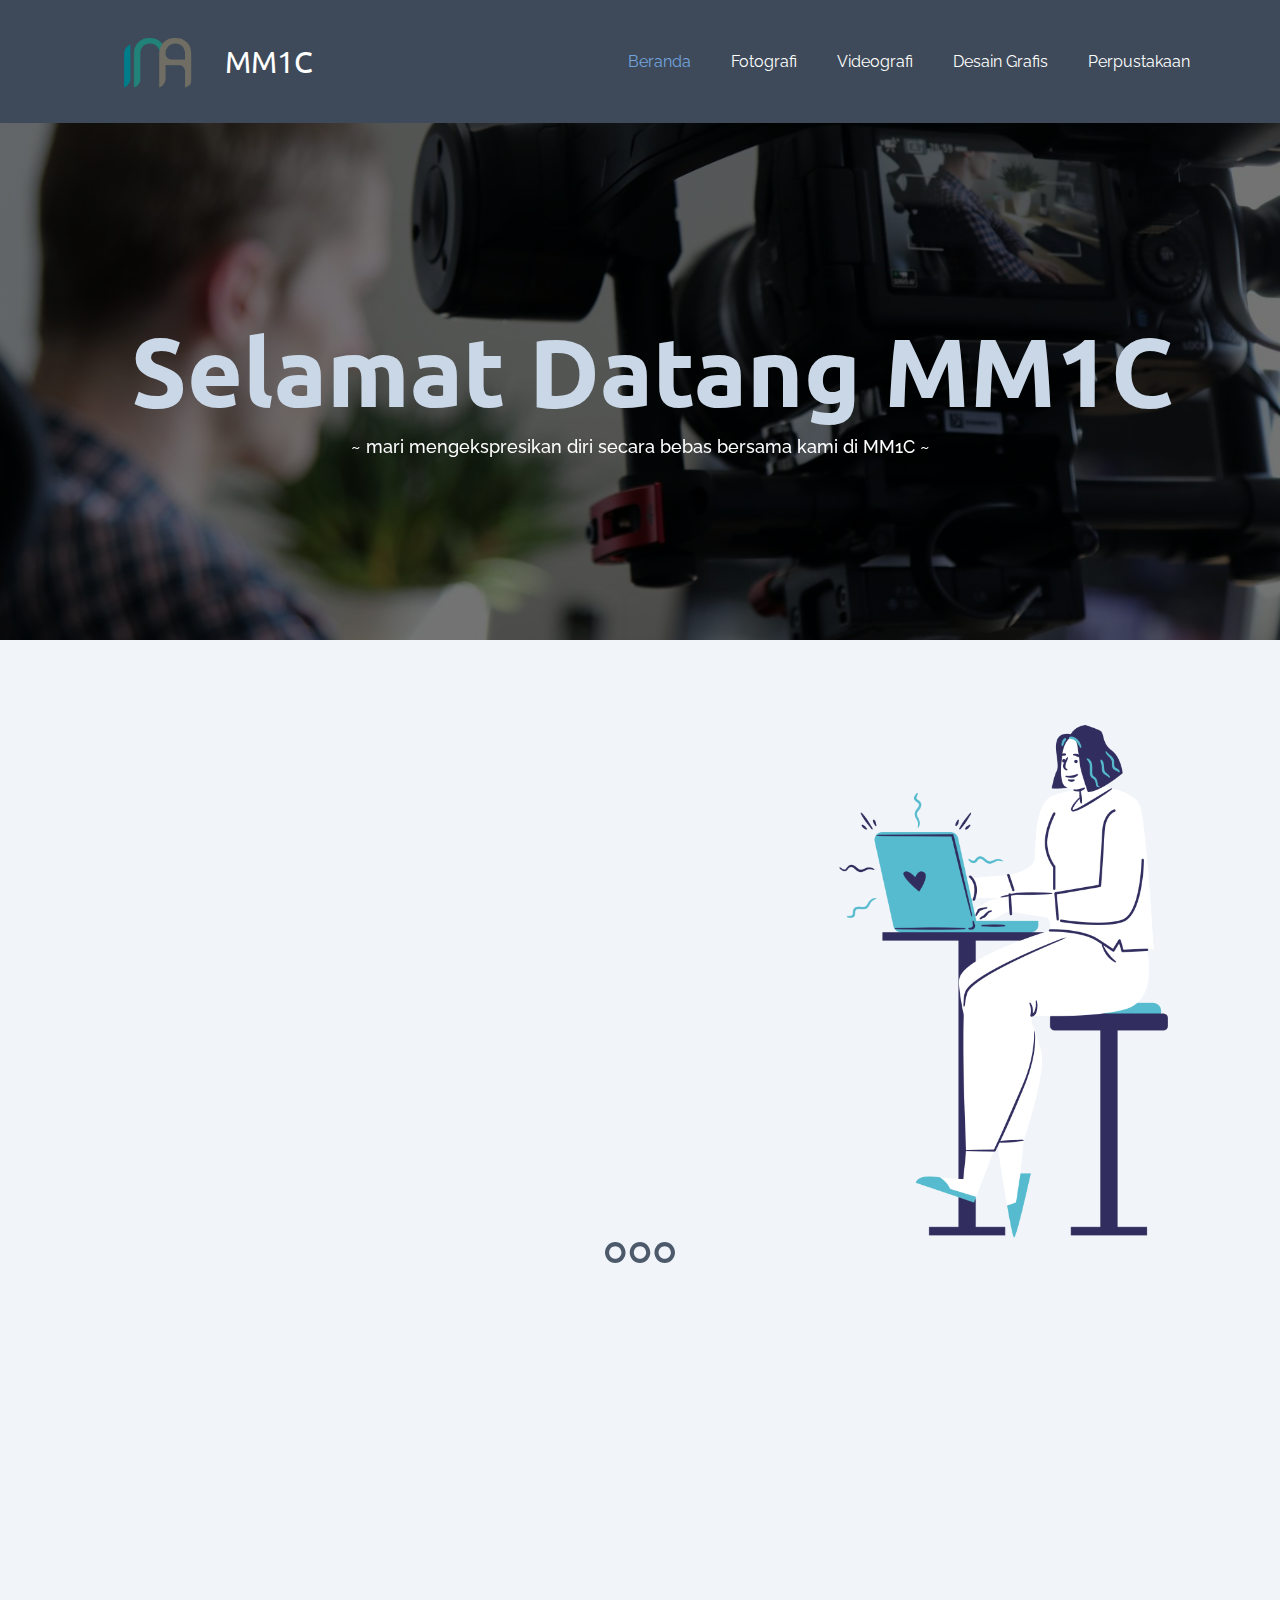
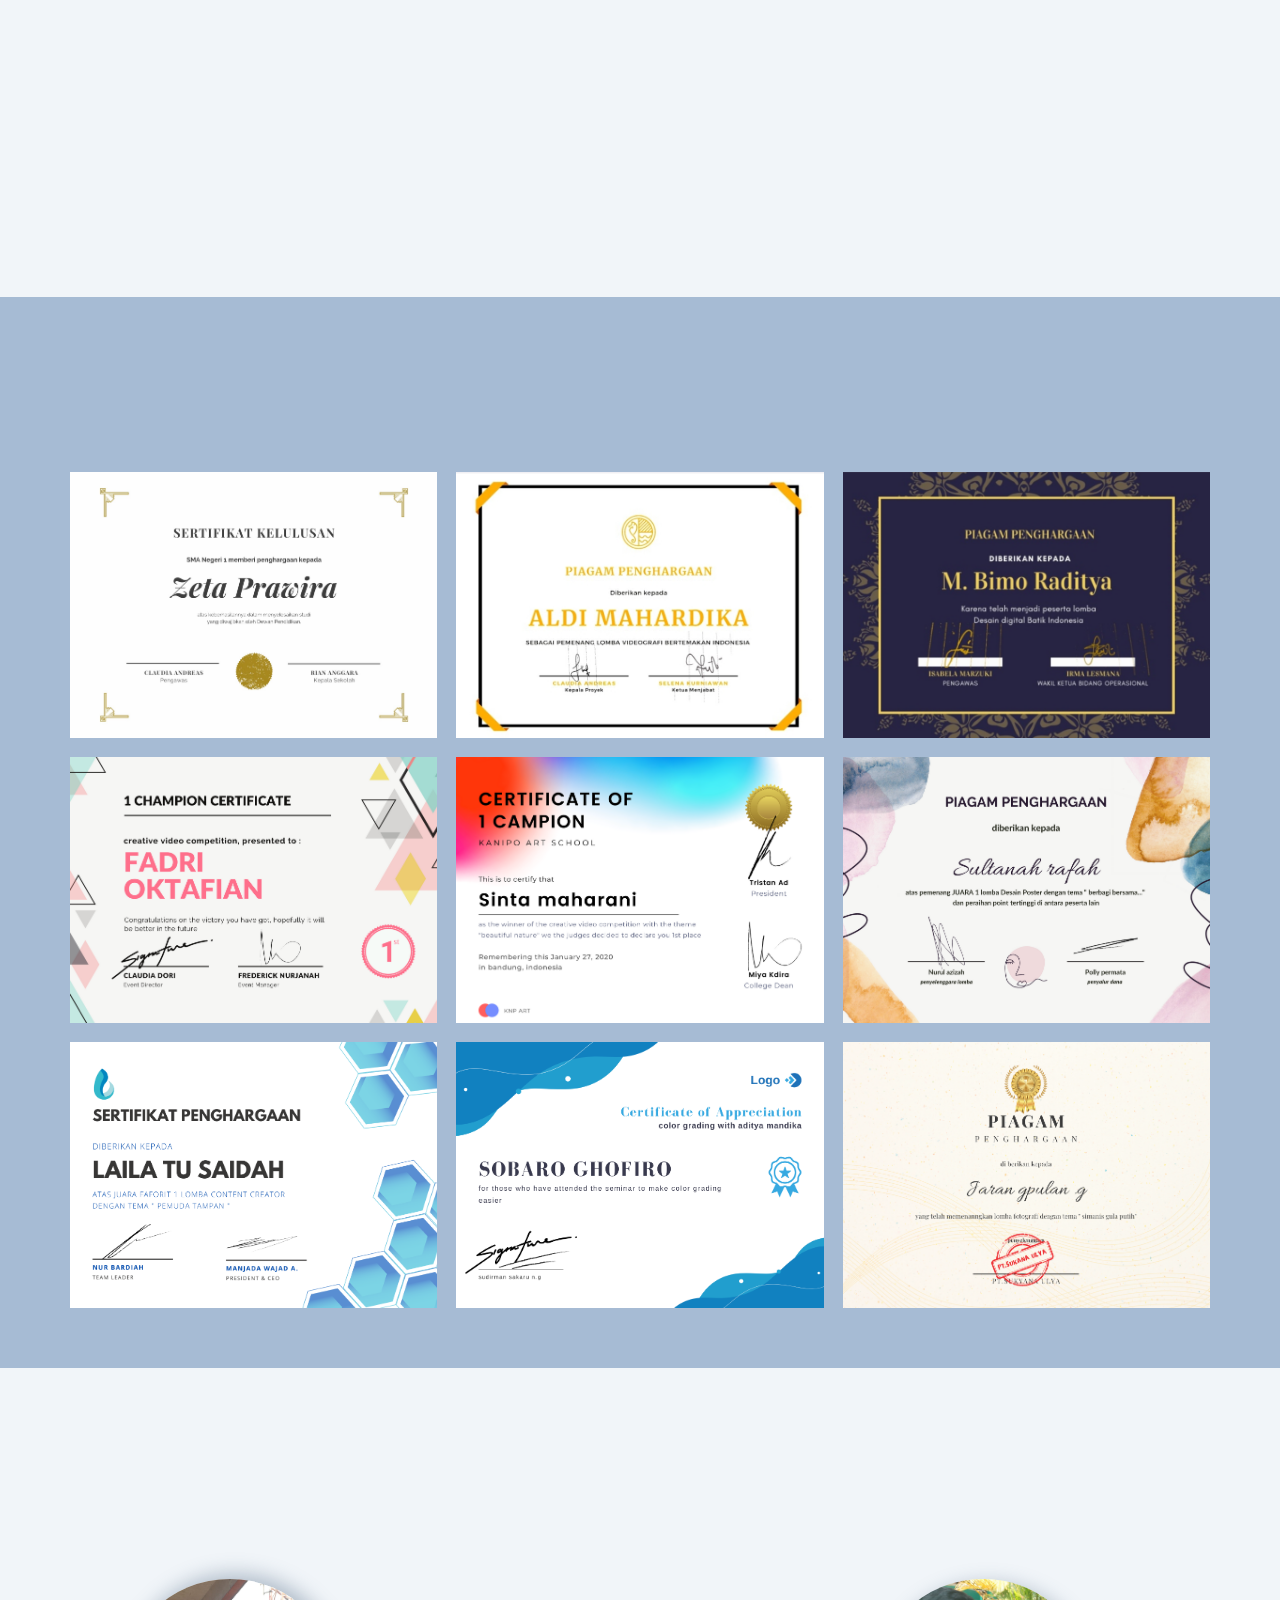
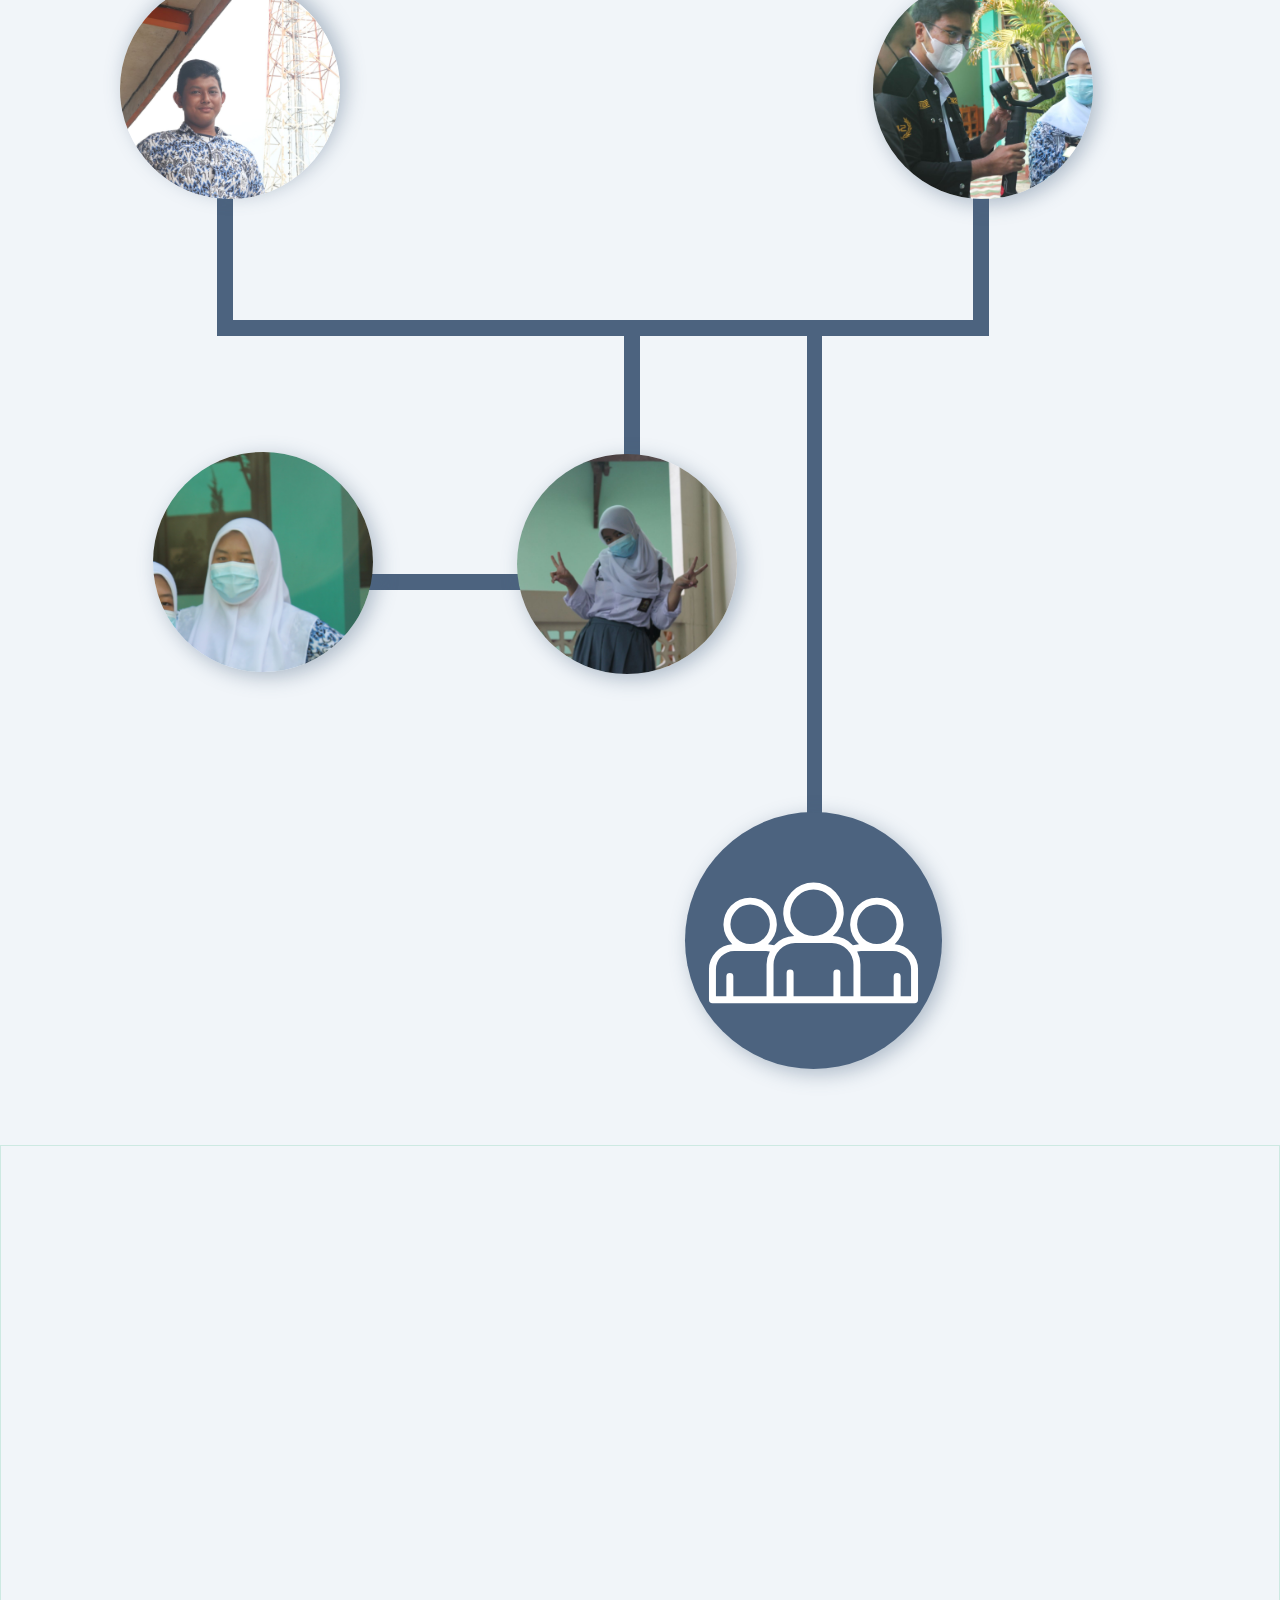
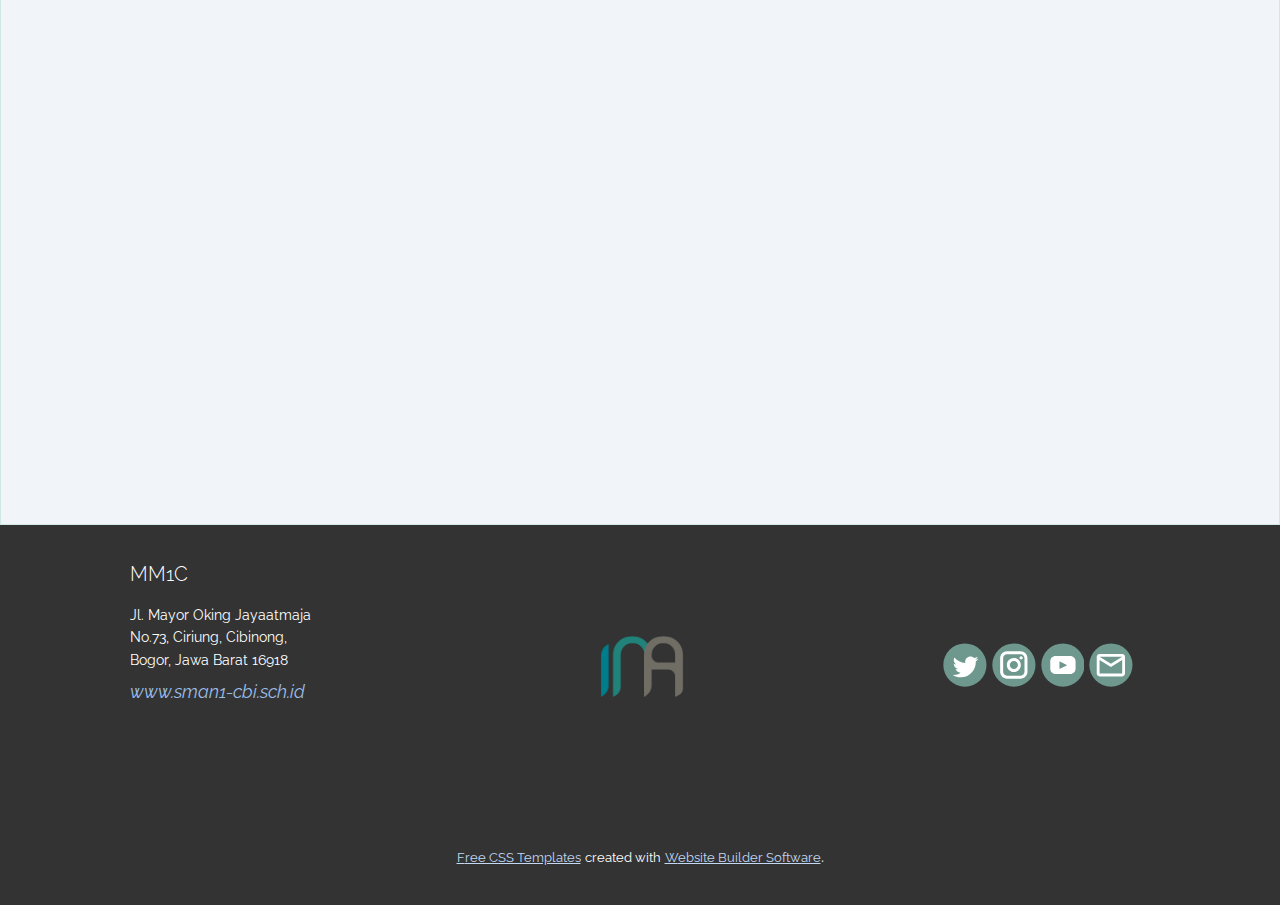
<file: Beranda.html>
<!DOCTYPE html>
<html style="font-size: 16px;">
  <head>
    <meta name="viewport" content="width=device-width, initial-scale=1.0">
    <meta charset="utf-8">
    <meta name="keywords" content="Welcome to MM1C, Apa itu MM1C ?">
    <meta name="description" content="">
    <meta name="page_type" content="np-template-header-footer-from-plugin">
    <title>Beranda</title>
    <link rel="stylesheet" href="nicepage.css" media="screen">
<link rel="stylesheet" href="Beranda.css" media="screen">
    <script class="u-script" type="text/javascript" src="jquery.js" defer=""></script>
    <script class="u-script" type="text/javascript" src="nicepage.js" defer=""></script>
    <meta name="generator" content="Nicepage 3.24.3, nicepage.com">
    <link id="u-theme-google-font" rel="stylesheet" href="https://fonts.googleapis.com/css?family=Ubuntu:300,300i,400,400i,500,500i,700,700i|Raleway:100,100i,200,200i,300,300i,400,400i,500,500i,600,600i,700,700i,800,800i,900,900i">
    <link id="u-page-google-font" rel="stylesheet" href="https://fonts.googleapis.com/css?family=Raleway:100,100i,200,200i,300,300i,400,400i,500,500i,600,600i,700,700i,800,800i,900,900i|Ubuntu:300,300i,400,400i,500,500i,700,700i">
    
    
    
    
    
    
    
    
    
    <script type="application/ld+json">{
		"@context": "http://schema.org",
		"@type": "Organization",
		"name": "",
		"sameAs": [
				"https://twitter.com/multismansa",
				"https://www.instagram.com/multismansa",
				"https://youtube.com/channel/UCl6lkv7N2K1Zw1rgs-f0h9g",
				"mailto:multismansa@gmail.com?subject=nama"
		]
}</script>
    <meta name="theme-color" content="#73a3de">
    <meta name="twitter:site" content="@">
    <meta name="twitter:card" content="summary_large_image">
    <meta name="twitter:title" content="Beranda">
    <meta name="twitter:description" content="">
    <meta property="og:title" content="Beranda">
    <meta property="og:type" content="website">
  </head>
  <body class="u-body u-overlap u-overlap-contrast"><header class="u-clearfix u-header u-palette-2-dark-2 u-header" id="sec-f30d"><div class="u-clearfix u-sheet u-sheet-1">
        <nav class="u-menu u-menu-dropdown u-offcanvas u-menu-1" data-responsive-from="MD">
          <div class="menu-collapse" style="font-size: 1rem; letter-spacing: 0px;">
            <a class="u-button-style u-custom-left-right-menu-spacing u-custom-padding-bottom u-custom-top-bottom-menu-spacing u-nav-link u-text-active-palette-1-base u-text-hover-palette-2-base" href="#">
              <svg><use xmlns:xlink="http://www.w3.org/1999/xlink" xlink:href="#menu-hamburger"></use></svg>
              <svg version="1.1" xmlns="http://www.w3.org/2000/svg" xmlns:xlink="http://www.w3.org/1999/xlink"><defs><symbol id="menu-hamburger" viewBox="0 0 16 16" style="width: 16px; height: 16px;"><rect y="1" width="16" height="2"></rect><rect y="7" width="16" height="2"></rect><rect y="13" width="16" height="2"></rect>
</symbol>
</defs></svg>
            </a>
          </div>
          <div class="u-custom-menu u-nav-container">
            <ul class="u-nav u-unstyled u-nav-1"><li class="u-nav-item"><a class="u-button-style u-nav-link u-text-active-palette-1-base u-text-hover-palette-2-base" href="Beranda.html" style="padding: 10px 20px;">Beranda</a>
</li><li class="u-nav-item"><a class="u-button-style u-nav-link u-text-active-palette-1-base u-text-hover-palette-2-base" href="Fotografi.html" style="padding: 10px 20px;">Fotografi</a>
</li><li class="u-nav-item"><a class="u-button-style u-nav-link u-text-active-palette-1-base u-text-hover-palette-2-base" href="Videografi.html" style="padding: 10px 20px;">Videografi</a>
</li><li class="u-nav-item"><a class="u-button-style u-nav-link u-text-active-palette-1-base u-text-hover-palette-2-base" href="Desain-Grafis.html" style="padding: 10px 20px;">Desain Grafis</a>
</li><li class="u-nav-item"><a class="u-button-style u-nav-link u-text-active-palette-1-base u-text-hover-palette-2-base" href="Perpustakaan.html" style="padding: 10px 20px;">Perpustakaan</a>
</li></ul>
          </div>
          <div class="u-custom-menu u-nav-container-collapse">
            <div class="u-black u-container-style u-inner-container-layout u-opacity u-opacity-95 u-sidenav">
              <div class="u-sidenav-overflow">
                <div class="u-menu-close"></div>
                <ul class="u-align-center u-nav u-popupmenu-items u-unstyled u-nav-2"><li class="u-nav-item"><a class="u-button-style u-nav-link" href="Beranda.html" style="padding: 10px 20px;">Beranda</a>
</li><li class="u-nav-item"><a class="u-button-style u-nav-link" href="Fotografi.html" style="padding: 10px 20px;">Fotografi</a>
</li><li class="u-nav-item"><a class="u-button-style u-nav-link" href="Videografi.html" style="padding: 10px 20px;">Videografi</a>
</li><li class="u-nav-item"><a class="u-button-style u-nav-link" href="Desain-Grafis.html" style="padding: 10px 20px;">Desain Grafis</a>
</li><li class="u-nav-item"><a class="u-button-style u-nav-link" href="Perpustakaan.html" style="padding: 10px 20px;">Perpustakaan</a>
</li></ul>
              </div>
            </div>
            <div class="u-black u-menu-overlay u-opacity u-opacity-70"></div>
          </div>
        </nav>
        <h3 class="u-custom-font u-font-ubuntu u-headline u-text u-text-1">
          <a href="/">MM1C</a>
        </h3>
        <img class="u-image u-image-default u-image-1" src="images/logotanpanamatranparan-01.png" alt="" data-image-width="8000" data-image-height="4500">
      </div></header>
    <section class="u-align-center u-clearfix u-image u-shading u-uploaded-video u-section-1" src="" id="sec-910c" data-image-width="6000" data-image-height="4000">
      <div class="u-clearfix u-sheet u-sheet-1">
        <h1 class="u-align-center u-text u-text-default u-text-palette-2-light-2 u-title u-text-1" data-animation-name="fadeIn" data-animation-duration="1250" data-animation-delay="0" data-animation-direction="Up">&nbsp;Selamat Datang MM1C</h1>
        <p class="u-align-center-xl u-custom-font u-font-raleway u-large-text u-text u-text-variant u-text-2" data-animation-name="fadeIn" data-animation-duration="1000" data-animation-delay="0" data-animation-direction="Up">~ mari mengekspresikan diri secara bebas bersama kami di MM1C ~</p>
      </div>
    </section>
    <section class="u-align-left u-clearfix u-palette-2-light-3 u-section-2" id="sec-f2e3">
      <div class="u-clearfix u-sheet u-sheet-1">
        <div class="u-shape u-shape-svg u-text-palette-1-dark-1 u-shape-1" data-animation-name="fadeIn" data-animation-duration="1000" data-animation-delay="0" data-animation-direction="Right">
          <svg class="u-svg-link" preserveAspectRatio="none" viewBox="0 0 160 150" style=""><use xmlns:xlink="http://www.w3.org/1999/xlink" xlink:href="#svg-e6ed"></use></svg>
          <svg class="u-svg-content" viewBox="0 0 160 150" x="0px" y="0px" id="svg-e6ed"><path d="M121.1,18C110.7,1.5,89.8-4.6,72.6,3.7c-10.5,5-17.7,14.2-20.8,24.7C48.4,39.9,42.4,48,28.3,55.5
	c-50.6,26.9-27.3,99.4,22,84.7c14.3-4.2,29.7-1.4,43.2,5.1c13.3,6.5,29.3,6.4,43.2-1.8c21-12.5,29.3-40.1,18.8-62.7
	c-2.5-5.4-5.9-10.1-9.8-14c-9.4-9.3-16.4-21-18.8-34.2C125.9,27.6,124,22.6,121.1,18z"></path></svg>
        </div>
        <div class="u-shape u-shape-svg u-text-palette-1-light-2 u-shape-2" data-animation-name="fadeIn" data-animation-duration="1000" data-animation-delay="0" data-animation-direction="">
          <svg class="u-svg-link" preserveAspectRatio="none" viewBox="0 0 160 160" style=""><use xmlns:xlink="http://www.w3.org/1999/xlink" xlink:href="#svg-bcfa"></use></svg>
          <svg class="u-svg-content" viewBox="0 0 160 160" x="0px" y="0px" id="svg-bcfa"><path d="M114.3,152.3l38-38C144.4,130.9,130.9,144.4,114.3,152.3z M117.1,9.1l-108,108c0.8,1.6,1.7,3.2,2.7,4.8l110-110
	C120.3,10.9,118.7,10,117.1,9.1z M97.5,2L2,97.5c0.4,2,1,4,1.5,5.9l99.9-99.9C101.5,2.9,99.5,2.4,97.5,2z M80,160c2,0,4-0.1,5.9-0.2
	l73.9-73.9c0.1-2,0.2-3.9,0.2-5.9c0-0.6,0-1.2,0-1.9L78.1,160C78.8,160,79.4,160,80,160z M34.9,146.1c1.5,1,3,2,4.6,2.9L149,39.5
	c-0.9-1.6-1.9-3.1-2.9-4.6L34.9,146.1z M132.7,19.8L19.8,132.7c1.2,1.3,2.3,2.6,3.6,3.9L136.6,23.4C135.3,22.2,134,21,132.7,19.8z
	 M59.6,157.4l97.8-97.8c-0.5-1.9-1.1-3.8-1.7-5.7L53.9,155.6C55.8,156.3,57.7,156.9,59.6,157.4z M7.6,45.9L45.9,7.6
	C29.1,15.5,15.5,29.1,7.6,45.9z M80,0c-2.6,0-5.1,0.1-7.6,0.4l-72,72C0.1,74.9,0,77.4,0,80c0,0.1,0,0.2,0,0.2L80.2,0
	C80.2,0,80.1,0,80,0z"></path></svg>
        </div>
        <img class="u-image u-image-default u-preserve-proportions u-image-1" src="images/7.png" alt="" data-image-width="3240" data-image-height="3240">
        <div class="u-shape u-shape-svg u-text-palette-1-light-2 u-shape-3" data-animation-name="fadeIn" data-animation-duration="1000" data-animation-delay="0">
          <svg class="u-svg-link" preserveAspectRatio="none" viewBox="0 0 160 40" style=""><use xmlns:xlink="http://www.w3.org/1999/xlink" xlink:href="#svg-e1d7"></use></svg>
          <svg class="u-svg-content" viewBox="0 0 160 40" x="0px" y="0px" id="svg-e1d7"><path d="M60,20C60,9.1,69.1,0,80,0s20,9.1,20,20s-9.1,20-20,20S60,30.9,60,20z M0,20C0,9.1,9.1,0,20,0s20,9.1,20,20s-9.1,20-20,20
	S0,30.9,0,20z M120,20c0-10.9,9.1-20,20-20s20,9.1,20,20s-9.1,20-20,20S120,30.9,120,20z"></path></svg>
        </div>
        <div class="fr-view u-clearfix u-rich-text u-text u-text-1" data-animation-name="fadeIn" data-animation-duration="2000" data-animation-delay="0" data-animation-direction="Left">
          <h1 style="text-align: left;">Apa itu <span style="font-weight: 700;">MM1C&nbsp;</span>?
          </h1>
          <p>Multimedia adalah salah satu ekstrakurikuler yang ada di SMAN 1 CIBINONG. Ekstrakurikuler yang telah berjalan selama 5 tahun ini mempunyai banyak prestasi dan sangat membantu kegiatan-kegiatan yang ada di sekolah. Beberapa kegiatan kami diantaranya adalah mendokumentasikan ketika ada acara pentas seni, lomba ekstrakurikuler, membuat video profil sekolah, serta selalu terlibat dalam kegiatan yang berbasis teknologi informasi. Pada ekstrakurikuler ini kita bisa belajar tentang fotografi, videografi dan desain grafis.</p>
          <p>Ekstrakurikuler Multimedia didirikan pada tahun 2017 oleh dua orang siswa, yaitu &nbsp;Zeta Prawira dan &nbsp;Fadri Oktavian dari Angkatan 44. Pada awalnya ekskul ini dinilai tidak akan bertahan lama, tetapi para anggota memenangkan banyak perlombaan dan mampu membuktikan bahwa ekskul ini layak untuk dipertahankan.</p>
          <p style="text-align: left;">
            <br>
          </p>
        </div>
        <div class="u-align-center u-shape u-shape-svg u-text-palette-1-dark-2 u-shape-4">
          <svg class="u-svg-link" preserveAspectRatio="none" viewBox="0 0 160 48" style=""><use xmlns:xlink="http://www.w3.org/1999/xlink" xlink:href="#svg-d4b1"></use></svg>
          <svg class="u-svg-content" viewBox="0 0 160 48" x="0px" y="0px" id="svg-d4b1"><path d="M80,9.6c7.6,0,14.1,6.6,14.1,14.4S87.6,38.4,80,38.4S65.9,31.8,65.9,24S72.4,9.6,80,9.6 M80,0C67.1,0,56.5,10.8,56.5,24
	S67.1,48,80,48s23.5-10.8,23.5-24S92.9,0,80,0L80,0z M136.5,9.6c7.6,0,14.1,6.6,14.1,14.4s-6.5,14.4-14.1,14.4s-14.1-6.6-14.1-14.4
	S128.8,9.6,136.5,9.6 M136.5,0c-12.9,0-23.5,10.8-23.5,24s10.6,24,23.5,24c12.9,0,23.5-10.8,23.5-24S149.4,0,136.5,0L136.5,0z
	 M23.5,9.6c7.6,0,14.1,6.6,14.1,14.4s-6.5,14.4-14.1,14.4S9.4,31.8,9.4,24S15.9,9.6,23.5,9.6 M23.5,0C10.6,0,0,10.8,0,24
	s10.6,24,23.5,24s23.5-10.8,23.5-24S36.4,0,23.5,0L23.5,0z"></path></svg>
        </div>
      </div>
    </section>
    <section class="u-clearfix u-palette-2-light-3 u-section-3" id="sec-0b16">
      <div class="u-shape u-shape-svg u-text-palette-3-dark-2 u-shape-1" data-animation-name="fadeIn" data-animation-duration="1000" data-animation-delay="0" data-animation-direction="Down">
        <svg class="u-svg-link" preserveAspectRatio="none" viewBox="0 0 160 160" style=""><use xmlns:xlink="http://www.w3.org/1999/xlink" xlink:href="#svg-5e0a"></use></svg>
        <svg class="u-svg-content" viewBox="0 0 160 160" x="0px" y="0px" id="svg-5e0a"><path d="M114.3,152.3l38-38C144.4,130.9,130.9,144.4,114.3,152.3z M117.1,9.1l-108,108c0.8,1.6,1.7,3.2,2.7,4.8l110-110
	C120.3,10.9,118.7,10,117.1,9.1z M97.5,2L2,97.5c0.4,2,1,4,1.5,5.9l99.9-99.9C101.5,2.9,99.5,2.4,97.5,2z M80,160c2,0,4-0.1,5.9-0.2
	l73.9-73.9c0.1-2,0.2-3.9,0.2-5.9c0-0.6,0-1.2,0-1.9L78.1,160C78.8,160,79.4,160,80,160z M34.9,146.1c1.5,1,3,2,4.6,2.9L149,39.5
	c-0.9-1.6-1.9-3.1-2.9-4.6L34.9,146.1z M132.7,19.8L19.8,132.7c1.2,1.3,2.3,2.6,3.6,3.9L136.6,23.4C135.3,22.2,134,21,132.7,19.8z
	 M59.6,157.4l97.8-97.8c-0.5-1.9-1.1-3.8-1.7-5.7L53.9,155.6C55.8,156.3,57.7,156.9,59.6,157.4z M7.6,45.9L45.9,7.6
	C29.1,15.5,15.5,29.1,7.6,45.9z M80,0c-2.6,0-5.1,0.1-7.6,0.4l-72,72C0.1,74.9,0,77.4,0,80c0,0.1,0,0.2,0,0.2L80.2,0
	C80.2,0,80.1,0,80,0z"></path></svg>
      </div>
      <div class="u-shape u-shape-svg u-text-palette-1-dark-1 u-shape-2" data-animation-name="fadeIn" data-animation-duration="1000" data-animation-delay="0" data-animation-direction="Down">
        <svg class="u-svg-link" preserveAspectRatio="none" viewBox="0 0 160 160" style=""><use xmlns:xlink="http://www.w3.org/1999/xlink" xlink:href="#svg-51a7"></use></svg>
        <svg class="u-svg-content" viewBox="0 0 160 160" x="0px" y="0px" id="svg-51a7"><path d="M114.3,152.3l38-38C144.4,130.9,130.9,144.4,114.3,152.3z M117.1,9.1l-108,108c0.8,1.6,1.7,3.2,2.7,4.8l110-110
	C120.3,10.9,118.7,10,117.1,9.1z M97.5,2L2,97.5c0.4,2,1,4,1.5,5.9l99.9-99.9C101.5,2.9,99.5,2.4,97.5,2z M80,160c2,0,4-0.1,5.9-0.2
	l73.9-73.9c0.1-2,0.2-3.9,0.2-5.9c0-0.6,0-1.2,0-1.9L78.1,160C78.8,160,79.4,160,80,160z M34.9,146.1c1.5,1,3,2,4.6,2.9L149,39.5
	c-0.9-1.6-1.9-3.1-2.9-4.6L34.9,146.1z M132.7,19.8L19.8,132.7c1.2,1.3,2.3,2.6,3.6,3.9L136.6,23.4C135.3,22.2,134,21,132.7,19.8z
	 M59.6,157.4l97.8-97.8c-0.5-1.9-1.1-3.8-1.7-5.7L53.9,155.6C55.8,156.3,57.7,156.9,59.6,157.4z M7.6,45.9L45.9,7.6
	C29.1,15.5,15.5,29.1,7.6,45.9z M80,0c-2.6,0-5.1,0.1-7.6,0.4l-72,72C0.1,74.9,0,77.4,0,80c0,0.1,0,0.2,0,0.2L80.2,0
	C80.2,0,80.1,0,80,0z"></path></svg>
      </div>
      <img class="u-image u-image-default u-preserve-proportions u-image-1" src="images/4.png" alt="" data-image-width="1600" data-image-height="1600" data-animation-name="fadeIn" data-animation-duration="1000" data-animation-delay="0" data-animation-direction="Left">
      <div class="fr-view u-clearfix u-rich-text u-text u-text-1" data-animation-name="fadeIn" data-animation-duration="1000" data-animation-delay="0" data-animation-direction="Right">
        <p>Pada ekstrakurikuler Multimedia SMAN 1 CIBINONG atau sering disingkat MM1C ini terdapat tiga bidang, yaitu Fotografi, Vidiografi dan Desain Grafis. Semua bidang yang ada di MM1C dibimbing oleh guru yang berasal dari SMAN 1 CIBINONG, sedangkan untuk pelatihnya adalah pengajar dari luar sekolah yang berpengalaman menjalani bidang tersebut. Seluruh bidang nantinya akan menjadi bagian dari kegiatan sekolah, seperti untuk dokumentasi, foto, poster dll. Dengan begitu, diharapkan nantinya para anggota bisa mempelajari dan mempraktikkan ilmu yang didapat.</p>
      </div>
      <h1 class="u-text u-text-2" data-animation-name="slideIn" data-animation-duration="1000" data-animation-delay="0" data-animation-direction="Down">Di Multimedia <span style="font-style: italic;">SMAN 1 CIBINONG&nbsp;</span> ini ada apa saja si ka?<i></i>
      </h1>
      <div class="u-align-center u-shape u-shape-svg u-text-palette-1-dark-2 u-shape-3" data-animation-name="fadeIn" data-animation-duration="1000" data-animation-delay="0" data-animation-direction="Down">
        <svg class="u-svg-link" preserveAspectRatio="none" viewBox="0 0 160 48" style=""><use xmlns:xlink="http://www.w3.org/1999/xlink" xlink:href="#svg-dee4"></use></svg>
        <svg class="u-svg-content" viewBox="0 0 160 48" x="0px" y="0px" id="svg-dee4"><path d="M80,9.6c7.6,0,14.1,6.6,14.1,14.4S87.6,38.4,80,38.4S65.9,31.8,65.9,24S72.4,9.6,80,9.6 M80,0C67.1,0,56.5,10.8,56.5,24
	S67.1,48,80,48s23.5-10.8,23.5-24S92.9,0,80,0L80,0z M136.5,9.6c7.6,0,14.1,6.6,14.1,14.4s-6.5,14.4-14.1,14.4s-14.1-6.6-14.1-14.4
	S128.8,9.6,136.5,9.6 M136.5,0c-12.9,0-23.5,10.8-23.5,24s10.6,24,23.5,24c12.9,0,23.5-10.8,23.5-24S149.4,0,136.5,0L136.5,0z
	 M23.5,9.6c7.6,0,14.1,6.6,14.1,14.4s-6.5,14.4-14.1,14.4S9.4,31.8,9.4,24S15.9,9.6,23.5,9.6 M23.5,0C10.6,0,0,10.8,0,24
	s10.6,24,23.5,24s23.5-10.8,23.5-24S36.4,0,23.5,0L23.5,0z"></path></svg>
      </div>
    </section>
    <section class="u-align-center u-clearfix u-palette-2-light-1 u-section-4" id="sec-591f">
      <div class="u-clearfix u-sheet u-sheet-1">
        <h2 class="u-text u-text-default u-text-1" data-animation-name="fadeIn" data-animation-duration="1000" data-animation-delay="0">Prestasi Prestasi yang berhasil kita Raih</h2>
        <p class="u-text u-text-2" data-animation-name="fadeIn" data-animation-duration="1000" data-animation-delay="0">Berikut adalah beberapa sertifikat yang sudah kita dapatkan</p>
        <div class="u-expanded-width u-gallery u-layout-grid u-lightbox u-show-text-on-hover u-gallery-1" id="carousel-0d5b">
          <div class="u-gallery-inner u-gallery-inner-1" role="listbox">
            <div class="u-effect-fade u-gallery-item u-gallery-item-1">
              <div class="u-back-slide" data-image-width="1600" data-image-height="1131">
                <img class="u-back-image u-expanded" src="images/WhatsAppImage2021-09-10at15.35.21.jpeg">
              </div>
              <div class="u-align-center u-over-slide u-shading u-over-slide-1">
                <h3 class="u-gallery-heading"></h3>
                <p class="u-gallery-text"></p>
              </div>
            </div>
            <div class="u-effect-fade u-gallery-item u-gallery-item-2">
              <div class="u-back-slide" data-image-width="847" data-image-height="595">
                <img class="u-back-image u-expanded" src="images/Sertif6.jpg">
              </div>
              <div class="u-align-center u-over-slide u-shading u-over-slide-2">
                <h3 class="u-gallery-heading"></h3>
                <p class="u-gallery-text"></p>
              </div>
            </div>
            <div class="u-effect-fade u-gallery-item u-gallery-item-3">
              <div class="u-back-slide" data-image-width="838" data-image-height="592">
                <img class="u-back-image u-expanded" src="images/Sertif8.jpg">
              </div>
              <div class="u-align-center u-over-slide u-shading u-over-slide-3">
                <h3 class="u-gallery-heading"></h3>
                <p class="u-gallery-text"></p>
              </div>
            </div>
            <div class="u-effect-fade u-gallery-item u-gallery-item-4">
              <div class="u-back-slide" data-image-width="4000" data-image-height="2828">
                <img class="u-back-image u-expanded" src="images/certificateofrecognition.png">
              </div>
              <div class="u-align-center u-over-slide u-shading u-over-slide-4">
                <h3 class="u-gallery-heading"></h3>
                <p class="u-gallery-text"></p>
              </div>
            </div>
            <div class="u-effect-fade u-gallery-item u-gallery-item-5">
              <div class="u-back-slide" data-image-width="4000" data-image-height="2828">
                <img class="u-back-image u-expanded" src="images/certificateofrecognition2.png">
              </div>
              <div class="u-align-center u-over-slide u-shading u-over-slide-5">
                <h3 class="u-gallery-heading"></h3>
                <p class="u-gallery-text"></p>
              </div>
            </div>
            <div class="u-effect-fade u-gallery-item u-gallery-item-6">
              <div class="u-back-slide" data-image-width="2000" data-image-height="1414">
                <img class="u-back-image u-expanded" src="images/certificateofrecognition3.png">
              </div>
              <div class="u-align-center u-over-slide u-shading u-over-slide-6">
                <h3 class="u-gallery-heading"></h3>
                <p class="u-gallery-text"></p>
              </div>
            </div>
            <div class="u-effect-fade u-gallery-item u-gallery-item-7">
              <div class="u-back-slide" data-image-width="2000" data-image-height="1414">
                <img class="u-back-image u-expanded" src="images/certificateofrecognition4.png">
              </div>
              <div class="u-align-center u-over-slide u-shading u-over-slide-7">
                <h3 class="u-gallery-heading"></h3>
                <p class="u-gallery-text"></p>
              </div>
            </div>
            <div class="u-effect-fade u-gallery-item u-gallery-item-8">
              <div class="u-back-slide" data-image-width="2000" data-image-height="1414">
                <img class="u-back-image u-expanded" src="images/certificateofrecognition5.png">
              </div>
              <div class="u-align-center u-over-slide u-shading u-over-slide-8">
                <h3 class="u-gallery-heading"></h3>
                <p class="u-gallery-text"></p>
              </div>
            </div>
            <div class="u-effect-fade u-gallery-item u-gallery-item-9">
              <div class="u-back-slide" data-image-width="2000" data-image-height="1414">
                <img class="u-back-image u-expanded" src="images/certificateofrecognition6.png">
              </div>
              <div class="u-align-center u-over-slide u-shading u-over-slide-9">
                <h3 class="u-gallery-heading"></h3>
                <p class="u-gallery-text"></p>
              </div>
            </div>
          </div>
        </div>
      </div>
    </section>
    <section class="u-clearfix u-palette-2-light-3 u-section-5" id="sec-e571">
      <div class="u-clearfix u-sheet u-sheet-1">
        <h1 class="u-text u-text-default u-text-palette-2-dark-2 u-text-1" data-animation-name="fadeIn" data-animation-duration="1000" data-animation-delay="0" data-animation-direction="Down">Struktur Organisasi MM1C</h1>
        <div class="u-border-16 u-border-palette-2-dark-1 u-shape u-shape-left u-shape-top u-shape-1"></div>
        <div class="u-border-16 u-border-palette-2-dark-1 u-container-style u-group u-shape-rectangle u-shape-top u-group-1">
          <div class="u-container-layout u-container-layout-1"></div>
        </div>
        <div class="u-rotation-parent u-rotation-parent-1">
          <div class="u-image u-image-circle u-rotate-270 u-image-1" alt="" data-image-width="2976" data-image-height="1984"></div>
        </div>
        <div class="u-image u-image-circle u-image-2" alt="" data-image-width="1600" data-image-height="1067"></div>
        <div class="u-image u-image-circle u-image-3" alt="" data-image-width="1920" data-image-height="1280"></div>
        <div class="u-image u-image-circle u-image-4" alt="" data-image-width="1080" data-image-height="1080"></div>
        <div class="u-palette-2-dark-1 u-shape u-shape-rectangle u-shape-2"></div><span class="u-dialog-link u-icon u-icon-circle u-palette-2-base u-spacing-17 u-icon-1" data-href="#sec-1081"><svg class="u-svg-link" preserveAspectRatio="xMidYMin slice" viewBox="0 0 512 512" style=""><use xmlns:xlink="http://www.w3.org/1999/xlink" xlink:href="#svg-9a9f"></use></svg><svg class="u-svg-content" viewBox="0 0 512 512" id="svg-9a9f"><g id="outline"><path d="M442.472,264.329a61.27,61.27,0,1,0-82.076,0,57.467,57.467,0,0,0-13.918,2.794,65.39,65.39,0,0,0-46.267-21.2,69.394,69.394,0,1,0-88.422,0,65.394,65.394,0,0,0-46.272,21.207,57.4,57.4,0,0,0-13.915-2.8,61.269,61.269,0,1,0-82.074,0A58,58,0,0,0,16,322.083V392a8,8,0,0,0,8,8H488a8,8,0,0,0,8-8V322.083A58,58,0,0,0,442.472,264.329ZM65.294,218.874a45.27,45.27,0,1,1,45.269,45.27A45.321,45.321,0,0,1,65.294,218.874Zm82.941,92.547V384H71.952V338.73a8,8,0,0,0-16,0V384H32V322.083a41.987,41.987,0,0,1,41.94-41.939h73.246a42.127,42.127,0,0,1,8.553.873A65.141,65.141,0,0,0,148.235,311.421Zm54.371-118.95A53.394,53.394,0,1,1,256,245.864,53.455,53.455,0,0,1,202.606,192.471ZM347.765,384H317.72V330.606a8,8,0,0,0-16,0V384H210.28V330.606a8,8,0,0,0-16,0V384H164.235V311.421a49.614,49.614,0,0,1,49.557-49.557h84.416a49.614,49.614,0,0,1,49.557,49.557Zm8.4-165.126a45.27,45.27,0,1,1,45.27,45.27A45.321,45.321,0,0,1,356.167,218.874ZM480,384H456.048V338.73a8,8,0,0,0-16,0V384H363.765V311.421a65.139,65.139,0,0,0-7.5-30.4,42.138,42.138,0,0,1,8.55-.879H438.06A41.987,41.987,0,0,1,480,322.083Z"></path>
</g></svg></span>
        <blockquote class="u-text u-text-2" data-animation-name="fadeIn" data-animation-duration="1000" data-animation-delay="0" data-animation-direction="Up">
          <span style="font-style: normal; font-weight: 700;">M. Bimo Raditya</span>
          <br>
          <span style="font-style: normal;">&nbsp;</span>Ketua MM1C&nbsp;
        </blockquote>
        <blockquote class="u-align-left u-text u-text-3" data-animation-name="fadeIn" data-animation-duration="1000" data-animation-delay="0" data-animation-direction="Up">
          <span style="font-style: normal;"><b style="">Klaudius Resen&nbsp;</b>
            <br>Wakil&nbsp;
          </span>Ketua MM1C&nbsp;
        </blockquote>
        <blockquote class="u-text u-text-4" data-animation-name="fadeIn" data-animation-duration="1000" data-animation-delay="0" data-animation-direction="Up">
          <span style="font-style: normal;"><b>Nurul Az Zahra</b>
          </span>
          <br>
          <span style="font-style: normal;">Bendahara</span>&nbsp;MM1C&nbsp;
        </blockquote>
        <blockquote class="u-text u-text-5" data-animation-name="fadeIn" data-animation-duration="1000" data-animation-delay="0" data-animation-direction="Up">
          <span style="font-style: normal;"><b>Sulthanah Rifdah Arafah L.</b>
          </span>
          <br>
          <span style="font-style: normal;">Sekretaris</span>&nbsp;MM1C&nbsp;
        </blockquote>
        <blockquote class="u-text u-text-6" data-animation-name="fadeIn" data-animation-duration="1000" data-animation-delay="0" data-animation-direction="Up">ANGGOTA MM1C</blockquote>
      </div>
    </section>
    <section class="u-align-center u-border-1 u-border-palette-3-light-2 u-clearfix u-custom-color-1 u-section-6" id="sec-b278">
      <div class="u-clearfix u-sheet u-sheet-1">
        <h2 class="u-text u-text-default u-text-1" data-animation-name="fadeIn" data-animation-duration="1000" data-animation-delay="0" data-animation-direction="Up">Apa keuntungan kalian mengikuti <span style="font-style: italic;">Ekstrakulikuler<span style="font-style: italic;">&nbsp;MM1C</span>
          </span> ?
        </h2>
        <p class="u-text u-text-default u-text-2" data-animation-name="fadeIn" data-animation-duration="1000" data-animation-delay="0" data-animation-direction="Up">Berikut inilah Hal Hal Yang akan Kalian dapatkan...</p>
        <div class="u-expanded-width u-list u-list-1">
          <div class="u-repeater u-repeater-1">
            <div class="u-align-center u-container-style u-list-item u-repeater-item u-list-item-1" data-animation-name="fadeIn" data-animation-duration="1000" data-animation-delay="0" data-animation-direction="Up">
              <div class="u-container-layout u-similar-container u-container-layout-1"><span class="u-icon u-icon-circle u-palette-2-dark-2 u-spacing-20 u-icon-1">
            <svg class="u-svg-link" preserveAspectRatio="xMidYMin slice" viewBox="0 0 128 128" style=""><use xmlns:xlink="http://www.w3.org/1999/xlink" xlink:href="#svg-d181"></use></svg>
            <svg xmlns="http://www.w3.org/2000/svg" xmlns:xlink="http://www.w3.org/1999/xlink" version="1.1" xml:space="preserve" class="u-svg-content" viewBox="0 0 128 128" id="svg-d181"><path d="m40.6 11c2.3 0 4.4 0.9 6.1 2.5 5.4 5.4 10.8 19.2 8.9 21.2 0 0-0.3 0.3-1.5 0.3-5.5 0-16.1-5.7-19.5-9.2-3.4-3.4-3.4-8.9 0-12.2 1.5-1.7 3.7-2.6 6-2.6m46.8 0.1c2.2 0 4.4 0.8 6.1 2.4 3.4 3.4 3.4 8.9 0 12.2-3.4 3.5-14 9.2-19.5 9.2-1.1 0-1.5-0.3-1.5-0.3-1.9-1.9 3.5-15.7 8.9-21.2 1.6-1.5 3.8-2.3 6-2.3m32.6 32.1v16h-52v-16h52m-60 0v16h-52v-16h52m52 23.9v47.9h-44v-47.9h44m-52 0v47.9h-44v-47.9h44m-19.4-64.1c-4.4 0-8.6 1.7-11.7 4.9-6.5 6.5-6.5 17 0 23.5 1.2 1.2 2.8 2.5 4.7 3.8h-25.6c-4.4 0-8 3.6-8 8v24h8v55.8h112v-55.9h8v-24c0-4.4-3.6-8-8-8h-25.6c1.9-1.3 3.6-2.6 4.7-3.8 6.5-6.5 6.5-17 0-23.5-3-3-7.3-4.8-11.7-4.8s-8.7 1.7-11.7 4.8c-4.6 4.6-7.8 11.7-8.9 14.5-2.2 5.4-3 9.5-2.5 12.8h-0.5c0.5-3.2-0.4-7.4-2.5-12.8-1.2-2.8-4.3-9.9-8.9-14.5-3.2-3.1-7.4-4.8-11.8-4.8z"></path></svg>
          </span>
                <h3 class="u-text u-text-3">Benefits</h3>
                <p class="u-text u-text-4">Disini kalian bisa berkesempatan mendapat hadiah karna tiap bulannya kami akan memberikan hadiah kepada anggota<span style="font-style: italic;"> teraktif</span>
                </p>
              </div>
            </div>
            <div class="u-align-center u-container-style u-list-item u-repeater-item u-list-item-2" data-animation-name="fadeIn" data-animation-duration="1000" data-animation-delay="0" data-animation-direction="Up">
              <div class="u-container-layout u-similar-container u-container-layout-2"><span class="u-icon u-icon-circle u-palette-2-dark-2 u-spacing-20 u-icon-2">
            <svg class="u-svg-link" preserveAspectRatio="xMidYMin slice" viewBox="0 0 128 128" style=""><use xmlns:xlink="http://www.w3.org/1999/xlink" xlink:href="#svg-2323"></use></svg>
            <svg xmlns="http://www.w3.org/2000/svg" xmlns:xlink="http://www.w3.org/1999/xlink" version="1.1" xml:space="preserve" class="u-svg-content" viewBox="0 0 128 128" id="svg-2323"><path d="m44.1 63.9h39.8c4.6 0 8.4-3.9 8.4-8.8v-1.8c0-5.6-2.8-10.7-7.3-13.3-2.4-1.4-5.4-2.9-8.8-4.1 2.8-3 4.6-6.9 4.6-11.3-0.1-9.2-7.6-16.6-16.8-16.6s-16.7 7.4-16.7 16.5c0 4.4 1.7 8.4 4.6 11.3-3.4 1.2-6.5 2.7-8.8 4.1-4.5 2.7-7.3 7.7-7.3 13.3v1.8c-0.1 4.9 3.7 8.9 8.3 8.9zm19.9-48c4.8 0 8.7 3.9 8.7 8.6 0 4.8-3.9 8.6-8.7 8.6s-8.7-3.9-8.7-8.6 3.9-8.6 8.7-8.6zm-20.3 37.3c0-2.7 1.3-5.3 3.4-6.5 4-2.3 10.2-5.1 16.9-5.1s12.9 2.8 16.9 5.1c2.1 1.2 3.4 3.8 3.4 6.5v1.8c0 0.6-0.3 0.9-0.4 0.9h-39.8c-0.1 0-0.4-0.3-0.4-0.9v-1.8zm5.5 40.9c-2.4-1.4-5.4-2.9-8.8-4.1 2.8-3 4.6-7 4.6-11.3 0-9.1-7.5-16.5-16.7-16.5s-16.7 7.4-16.7 16.5c0 4.4 1.7 8.4 4.6 11.3-3.4 1.2-6.5 2.7-8.8 4.1-4.6 2.6-7.4 7.7-7.4 13.3v1.8c0 4.9 3.8 8.8 8.4 8.8h39.8c4.6 0 8.4-3.9 8.4-8.8v-1.8c0-5.6-2.8-10.7-7.4-13.3zm-20.9-24.1c4.8 0 8.7 3.9 8.7 8.6 0 4.8-3.9 8.6-8.7 8.6s-8.7-3.9-8.7-8.6 3.9-8.6 8.7-8.6zm20.3 39.2c0 0.6-0.3 0.9-0.4 0.9h-39.8c-0.1 0-0.4-0.3-0.4-0.9v-1.8c0-2.7 1.3-5.3 3.4-6.5 4-2.3 10.2-5.1 16.9-5.1s12.9 2.8 16.9 5.1c2.1 1.2 3.4 3.8 3.4 6.5v1.8zm72.1-15.1c-2.4-1.4-5.4-2.9-8.8-4.1 2.8-3 4.6-6.9 4.6-11.3 0-9.1-7.5-16.5-16.7-16.5s-16.7 7.4-16.7 16.5c-0.1 4.3 1.7 8.3 4.5 11.3-3.4 1.2-6.5 2.7-8.8 4.1-4.5 2.7-7.3 7.7-7.3 13.3v1.8c0 4.9 3.8 8.8 8.4 8.8h39.8c4.6 0 8.4-3.9 8.4-8.8v-1.8c-0.1-5.6-2.9-10.7-7.4-13.3zm-21-24.1c4.8 0 8.7 3.9 8.7 8.6 0 4.8-3.9 8.6-8.7 8.6s-8.7-3.9-8.7-8.6 3.9-8.6 8.7-8.6zm20.3 39.2c0 0.6-0.3 0.9-0.4 0.9h-39.8c-0.1 0-0.4-0.3-0.4-0.9v-1.8c0-2.7 1.3-5.3 3.4-6.5 4-2.3 10.2-5.1 16.9-5.1s12.9 2.8 16.9 5.1c2.1 1.2 3.4 3.8 3.4 6.5v1.8z"></path></svg>
          </span>
                <h3 class="u-text u-text-5">Approach</h3>
                <p class="u-text u-text-6">Bisa memperluas pertemanan, dengan kelompok yang selalu di roling setiap project akan bisa membantu teman teman beradaptasi terhadap orang yang berbeda beda dan bisa memmberi keluasan</p>
              </div>
            </div>
            <div class="u-align-center u-container-style u-list-item u-repeater-item u-list-item-3" data-animation-name="fadeIn" data-animation-duration="1000" data-animation-delay="0" data-animation-direction="Up">
              <div class="u-container-layout u-similar-container u-container-layout-3"><span class="u-icon u-icon-circle u-palette-2-dark-2 u-spacing-20 u-icon-3">
            <svg class="u-svg-link" preserveAspectRatio="xMidYMin slice" viewBox="0 0 128 128" style=""><use xmlns:xlink="http://www.w3.org/1999/xlink" xlink:href="#svg-54aa"></use></svg>
            <svg xmlns="http://www.w3.org/2000/svg" xmlns:xlink="http://www.w3.org/1999/xlink" version="1.1" xml:space="preserve" class="u-svg-content" viewBox="0 0 128 128" id="svg-54aa"><polygon points="128 3 17 3 17 24 25 24 25 11 120 11 120 24 111 24 111 32 120 32 120 95 111 95 111 103 128 103"></polygon><path d="m25 24h-25v100h111v-100h-86zm78 92h-95v-63h95v63zm0-71h-95v-13h95v13z"></path><path d="m46 74v21h-21v-21h21m8-8h-37v37h37v-37z"></path><rect x="62" y="66" width="32" height="8"></rect><rect x="62" y="81" width="32" height="8"></rect><rect x="62" y="95" width="32" height="8"></rect></svg>
          </span>
                <h3 class="u-text u-text-7">Free Tutorial&nbsp;</h3>
                <p class="u-text u-text-8">Disini setiap minggunya kalian akan di berikan tutorial secara onlian[zoom} oleh vdiografer profesional dan kalian bisa mengakses vidio vidio yang tutor buat secara gratis</p>
              </div>
            </div>
            <div class="u-align-center u-container-style u-list-item u-repeater-item u-list-item-4" data-animation-name="fadeIn" data-animation-duration="1000" data-animation-delay="0" data-animation-direction="Up">
              <div class="u-container-layout u-similar-container u-container-layout-4"><span class="u-icon u-icon-circle u-palette-2-dark-2 u-spacing-20 u-icon-4">
            <svg class="u-svg-link" preserveAspectRatio="xMidYMin slice" viewBox="0 0 128 128" style=""><use xmlns:xlink="http://www.w3.org/1999/xlink" xlink:href="#svg-4fee"></use></svg>
            <svg xmlns="http://www.w3.org/2000/svg" xmlns:xlink="http://www.w3.org/1999/xlink" version="1.1" xml:space="preserve" class="u-svg-content" viewBox="0 0 128 128" id="svg-4fee"><path d="m119.4 104.8-17.8-30.8c1.6-1.3 2.5-3.4 2.4-5.6l-1.3-10.7 7.4-7.6c2.3-2.3 2.4-6.1 0.2-8.8l-7.4-7.9 1.5-10.8c0.3-3.2-2-6.4-5.2-7l-10.7-2.1-5.2-9.4c-1.1-2.2-3.3-3.5-5.8-3.5-0.8 0-1.5 0.1-2.3 0.4l-10.4 4.4-9.6-4.6c-0.9-0.5-1.9-0.7-3-0.7-0.6 0-1.3 0.1-1.9 0.3-1.6 0.5-2.9 1.5-3.8 3l-5.3 9.4-10.7 1.9c-3.4 0.6-5.7 3.7-5.4 7.1l1.3 10.7-7.4 7.6c-2.3 2.3-2.4 6.1-0.2 8.8l7.4 7.9-1.5 10.8c-0.3 2.3 0.8 4.6 2.7 5.9l-17.9 31.3c-0.7 1.1-0.7 2.6-0.1 3.9v0.1l0.1 0.1c0.8 1.2 2 1.9 3.4 1.9h19.2l8.7 14.9c0.8 1.2 2 1.9 3.4 1.9s2.8-0.8 3.5-2l16.6-27.9 16.8 28.3c0.8 1.2 2 1.9 3.4 1.9s2.8-0.8 3.5-2l8.7-15.3h19.2c1.4 0 2.7-0.8 3.4-1.9 0.9-1.1 0.9-2.7 0.1-3.9zm-34.9 11.3-17.9-30.5 7.4 3.6c0.9 0.4 1.8 0.6 2.9 0.6 2.4 0 4.6-1.2 5.7-3.2l5.3-9.4 5.8-1 15.4 26.6h-14.7c-1.4 0-2.8 0.8-3.5 2l-6.4 11.3zm-40-0.3-6.5-11c-0.8-1.2-2-1.9-3.4-1.9h-14.8l15.5-27 5.4 0.9 5.2 9.3c1.1 2.2 3.3 3.5 5.8 3.5 0.8 0 1.5-0.1 2.3-0.4l0.5-0.1 3.9-1.8 1.4 2.4-15.3 26.1zm-11.9-78.1c1.4-1.4 2.1-3.4 1.8-5.3l-1.2-10 10.2-1.8c1.9-0.3 3.6-1.6 4.6-3.2l4.9-8.8 9 4.3c0.9 0.5 1.9 0.7 2.9 0.7s2-0.2 2.9-0.7l9.2-4.1 4.9 9.1c1.1 1.7 2.7 2.9 4.5 3.1l10 1.9-1.4 10c-0.3 1.9 0.3 4 1.7 5.3l6.9 7.3-7 7.1c-1.5 1.4-2.1 3.4-1.8 5.3l1.2 9.9-9.9 1.6c-2 0.3-3.7 1.6-4.6 3.2l-4.9 8.8-9-4.3c-0.9-0.5-1.9-0.7-2.9-0.7s-2 0.2-2.9 0.7l-9.2 4.2-4.9-9c-1.1-1.7-2.8-2.9-4.6-3.1l-10.1-1.8 1.4-10c0.3-1.9-0.3-4-1.7-5.3l-6.8-7.4 6.8-7z"></path><path d="m64.5 71c14.7 0 26.6-11.7 26.6-26.2 0-14.4-11.9-26.2-26.6-26.2s-26.6 11.7-26.6 26.2 11.9 26.2 26.6 26.2zm0-44.4c10.2 0 18.6 8.2 18.6 18.3s-8.3 18.3-18.6 18.3c-10.2 0-18.6-8.2-18.6-18.3s8.4-18.3 18.6-18.3z"></path></svg>
          </span>
                <h3 class="u-text u-text-9">Quality</h3>
                <p class="u-text u-text-10">Disini kami akan&nbsp; memastikan setiap anggota memiiki kualitas tidak hanya sesuai bidang yang mereka pilih tetapi bidang-bidang yang lainnya juga seperti fotografi, dan design grafis&nbsp;</p>
              </div>
            </div>
            <div class="u-align-center u-container-style u-list-item u-repeater-item u-list-item-5" data-animation-name="fadeIn" data-animation-duration="1000" data-animation-delay="0" data-animation-direction="Up">
              <div class="u-container-layout u-similar-container u-container-layout-5"><span class="u-icon u-icon-circle u-palette-2-dark-2 u-spacing-20 u-icon-5"><svg class="u-svg-link" preserveAspectRatio="xMidYMin slice" viewBox="0 0 512 512" style=""><use xmlns:xlink="http://www.w3.org/1999/xlink" xlink:href="#svg-8f61"></use></svg><svg class="u-svg-content" viewBox="0 0 512 512" id="svg-8f61"><g><g><path d="m209.456 154.8c-4.142 0-7.5 3.358-7.5 7.5v12.331c0 4.142 3.358 7.5 7.5 7.5s7.5-3.358 7.5-7.5v-12.331c0-4.142-3.358-7.5-7.5-7.5z"></path><path d="m311.178 173.412v-12.359c0-4.142-3.358-7.5-7.5-7.5s-7.5 3.358-7.5 7.5v12.359c0 4.142 3.358 7.5 7.5 7.5s7.5-3.358 7.5-7.5z"></path><path d="m276.884 234.982c-14.492 10.397-27.319 10.462-40.37.198-3.255-2.56-7.97-1.997-10.532 1.259-2.561 3.256-1.997 7.971 1.259 10.532 9.198 7.233 18.868 10.849 28.738 10.849 9.777 0 19.751-3.551 29.648-10.651 3.366-2.415 4.136-7.1 1.722-10.466-2.414-3.365-7.1-4.136-10.465-1.721z"></path><path d="m449.409 381.924c-5.234-8.751-11.644-16.812-19.16-24.147.657-22.149-.498-44.165-3.374-64.385h9.212c9.211 0 16.678-7.467 16.678-16.678v-40.095c0-9.211-7.467-16.678-16.678-16.678h-76.234c1.951-5.299 3.578-10.644 4.849-15.93 10.666-1.262 20.227-7.522 26.877-17.84 7.939-12.318 9.751-27.768 4.406-37.573-3.679-6.749-10.197-10.465-18.354-10.465h-9.502c-.001-2.02-.001-4.096-.002-6.235l-.001-5.184h72.603c10.994 0 20.415-8.288 21.447-18.868.785-8.047-3.922-18.552-19.774-21.674l-78.707-15.466c-6.424-13.695-15.607-26.288-27.294-37.17-22.89-21.313-52.763-33.536-81.96-33.536-29.174 0-59.059 12.268-81.989 33.657-26.466 24.687-40.123 58.037-37.857 93.057h10.393c.002 3.513.003 7.161.004 10.83v.589h-9.519c-8.148 0-14.661 3.715-18.339 10.46-5.346 9.805-3.535 25.256 4.403 37.574 6.651 10.321 16.217 16.582 26.891 17.843 1.27 5.285 2.893 10.63 4.841 15.93h-69.526c-13.529 0-24.536 10.994-24.536 24.508v24.435c0 13.514 11.007 24.508 24.536 24.508h1.354c-2.938 20.266-4.07 42.266-3.305 64.34-7.58 7.39-14.032 15.518-19.291 24.345-10.405 17.46-15.68 36.743-15.68 57.312v72.612h65.892 46.119 193.97 3.605 42.542 66.232v-72.612c-.001-20.632-5.307-39.966-15.772-57.464zm-9.902-281.034c1.905.375 8.093 1.881 7.74 5.5-.246 2.518-2.982 5.324-6.518 5.324h-66.481c-.544-8.36-1.992-16.557-4.308-24.493zm-71.525 77.673c.105-2.383.14-11.474.147-25.431h9.502c3.297 0 4.47 1.337 5.184 2.646 2.367 4.341 1.576 13.857-3.844 22.267-2.035 3.157-5.817 7.752-11.502 9.949.326-3.22.507-6.375.513-9.431zm-233.836-.521c-5.419-8.409-6.209-17.926-3.842-22.268.712-1.306 1.883-2.641 5.169-2.641h9.527c.013 14.195.047 23.071.151 25.432.007 3.055.188 6.212.514 9.433-5.697-2.196-9.482-6.796-11.519-9.956zm301.941 56.899c.927 0 1.678.751 1.678 1.678v40.094c0 .927-.752 1.679-1.679 1.679h-118.663c15.115-12.674 28.151-28.087 35.457-42.474.165-.323.317-.652.479-.977zm-179.475 55.657c-.031-.002-.061-.002-.092 0-11.291.775-28.026-6.2-44.663-18.579-16.581-12.336-30.883-28.374-38.26-42.898-8.545-16.834-13.446-35.331-13.446-50.747 0-.153-.005-.316-.015-.468-.134-2.196-.14-23.36-.145-40.366-.001-3.665-.002-7.315-.004-10.825h65.994 57.372 69.773s-.016 49.336-.129 51.191c-.009.152-.015.315-.015.468 0 15.432-4.91 33.925-13.473 50.746-7.376 14.525-21.678 30.563-38.258 42.9-16.635 12.38-33.365 19.349-44.639 18.578zm42.91.812v21.798c-9.147 17.472-25.29 28.215-43.523 28.874-18.256-.659-34.399-11.401-43.522-28.871v-22.498c14.986 9.5 30.65 15.485 44.089 14.905.607.026 1.215.04 1.832.04 12.673-.001 27.159-5.575 41.124-14.248zm-66.04-179.696v-24.964c0-5.138 4.165-9.303 9.303-9.303h23.766c5.138 0 9.303 4.165 9.303 9.303v24.964zm-81.001 0h-2.852c4.283-57.369 57.157-96.714 104.812-96.714 47.642 0 100.502 39.345 104.783 96.714h-68.37v-24.963c0-13.423-10.881-24.304-24.304-24.304h-23.765c-13.422 0-24.303 10.881-24.303 24.303v24.964zm-68.738 166.678c-5.258 0-9.536-4.266-9.536-9.508v-24.435c0-5.243 4.278-9.508 9.536-9.508h76.005c.161.322.311.649.474.97 7.308 14.39 20.338 29.809 35.454 42.481zm21.469 218.608h-43.392v-57.612c0-32.684 15.305-61.311 43.392-81.817zm0-172.019v14.484c-2.995 1.872-5.872 3.829-8.654 5.853-.047-17.931 1.211-35.562 3.71-51.928h97.209v15.546l-30.626 6.548c-1.179.246-2.389.513-3.647.801-2.511-3.042-6.309-4.985-10.553-4.985h-33.76c-7.542.002-13.679 6.138-13.679 13.681zm286.236 172.019h-31.147v-62.686c0-4.142-3.358-7.5-7.5-7.5s-7.5 3.358-7.5 7.5v62.686h-178.97v-62.686c0-4.142-3.358-7.5-7.5-7.5s-7.5 3.358-7.5 7.5v62.686h-31.119v-170.698h31.119v73.373c0 4.142 3.358 7.5 7.5 7.5s7.5-3.358 7.5-7.5v-68.716c1.253-.289 2.451-.553 3.621-.797l31.087-6.646c11.988 20.43 32.067 32.857 54.727 33.567.078.002.157.004.235.004.079 0 .157-.001.235-.004 22.635-.71 42.712-13.137 54.721-33.568 0 0 33.234 7.107 34.344 7.362v68.798c0 4.142 3.358 7.5 7.5 7.5s7.5-3.358 7.5-7.5v-73.373h31.147zm1.321-185.698h-33.789c-4.211 0-7.981 1.916-10.493 4.918-1.134-.259-2.238-.505-3.303-.727l-30.662-6.555v-15.546h97.187c2.441 16.322 3.701 33.95 3.719 51.92-2.883-2.097-5.869-4.123-8.981-6.057v-14.273c.001-7.544-6.136-13.68-13.678-13.68zm57.411 185.698h-43.732v-139.674c3.953 2.866 7.658 5.89 11.101 9.065.049.045.095.092.145.136 21.119 19.54 32.487 44.687 32.487 72.861v57.612z"></path>
</g>
</g></svg>
            
            
          </span>
                <h3 class="u-text u-text-11">Traveling</h3>
                <p class="u-text u-text-12">Selama 1 tahun 3x akan diadakan project dengan tema dan tempat yang berbeda beda setiap kelompoknya</p>
              </div>
            </div>
            <div class="u-align-center u-container-style u-list-item u-repeater-item u-list-item-6" data-animation-name="fadeIn" data-animation-duration="1000" data-animation-delay="0" data-animation-direction="Up">
              <div class="u-container-layout u-similar-container u-container-layout-6"><span class="u-icon u-icon-circle u-palette-2-dark-2 u-spacing-20 u-icon-6"><svg class="u-svg-link" preserveAspectRatio="xMidYMin slice" viewBox="0 0 64 64" style=""><use xmlns:xlink="http://www.w3.org/1999/xlink" xlink:href="#svg-80cb"></use></svg><svg class="u-svg-content" viewBox="0 0 64 64" id="svg-80cb"><path d="m13 61c0 .55225.44727 1 1 1h25c.55273 0 1-.44775 1-1v-4h12c.55273 0 1-.44775 1-1v-12h6c.30176 0 .58789-.13623.77734-.37109.19043-.23486.26367-.54297.2002-.83838l-2.97754-13.89746c-.03027-7.63135-3.30664-14.92188-8.99902-20.01709-5.79785-5.18994-13.28906-7.57031-21.08789-6.7041-12.52344 1.39111-22.52247 11.50878-23.77442 24.05761-.65332 6.54443 1.0625 13.07129 4.83301 18.37793 3.29004 4.62988 5.02832 10.29834 5.02832 16.39258zm-7.87109-34.57178c1.15918-11.61572 10.41308-20.98095 22.00488-22.26904 7.23145-.7998 14.16504 1.40186 19.5332 6.20703 5.2959 4.74024 8.33301 11.53174 8.33301 18.63379 0 .07031.00781.14062.02246.20947l2.74024 12.79053h-5.7627c-.55273 0-1 .44775-1 1v12h-12-4v2h3v3h-23.01465c-.18164-6.13232-2.0332-11.83594-5.38281-16.55078-3.49024-4.9126-5.0791-10.95752-4.47363-17.021z"></path><path d="m35.82715 30.72412-.74316-1.77588c.16016-.3291.30176-.67139.42285-1.02393l1.78418-.73193c.33301-.13672.56641-.44238.6123-.79932.06641-.52148.09668-.96386.09668-1.39306s-.03027-.87158-.09668-1.39307c-.0459-.35693-.2793-.6626-.6123-.79932l-1.78418-.73193c-.12109-.35205-.26172-.69434-.42188-1.02393l.74219-1.77588c.13867-.33252.08789-.71338-.13281-.99805-.57129-.73828-1.23438-1.40186-1.97168-1.97266-.28516-.22168-.66797-.27051-.99805-.13232l-1.77637.74268c-.33008-.16016-.67188-.30127-1.02344-.42188l-.73242-1.78418c-.13672-.3335-.44141-.56738-.79883-.61279-1.04297-.13184-1.74414-.13184-2.78711 0-.35742.04541-.66211.2793-.79883.61279l-.73242 1.78418c-.35156.12061-.69336.26172-1.02344.42188l-1.77637-.74268c-.33105-.13818-.71387-.08936-.99805.13232-.7373.57129-1.40039 1.23438-1.97168 1.97168-.2207.28467-.27148.66602-.13281.99854l.74316 1.77588c-.16016.32959-.30176.67188-.42285 1.02441l-1.78418.73193c-.33301.13672-.56641.44238-.6123.79932-.0664.5215-.09667.96388-.09667 1.39308s.03027.87158.09668 1.39307c.0459.35693.2793.6626.6123.79932l1.78418.73193c.12109.35205.26172.69434.42188 1.02393l-.74219 1.77588c-.13867.33252-.08789.71338.13281.99805.57129.73828 1.23438 1.40186 1.97168 1.97266.28418.22119.66699.27002.99805.13232l1.77637-.74268c.33008.16016.67188.30127 1.02344.42188l.73242 1.78418c.13672.3335.44141.56738.79883.61279.52148.06591.96386.09667 1.39355.09667s.87207-.03076 1.39355-.09668c.35742-.04541.66211-.2793.79883-.61279l.73242-1.78418c.35254-.12061.69434-.26172 1.02344-.42188l1.77637.74268c.33008.1377.71289.08887.99805-.13232.7373-.5708 1.40039-1.23438 1.97168-1.97266.2207-.28467.27148-.66602.13281-.99805zm-1.51465-4.47217c-.28418.1167-.49902.35742-.58203.65283-.15234.53516-.36133 1.04248-.62207 1.50684-.15039.26855-.16895.5918-.05078.87549l.69141 1.65186c-.25293.28711-.52344.55762-.80957.81006l-1.65234-.69092c-.28418-.11816-.60645-.1001-.875.05078-.46484.26074-.97168.46973-1.50684.62158-.2959.0835-.53613.29834-.65234.58252l-.68359 1.66504c-.40039.0293-.73828.0293-1.13867 0l-.68359-1.66504c-.11621-.28418-.35645-.49902-.65234-.58252-.5332-.15137-1.04004-.36084-1.50781-.62207-.26953-.14941-.58984-.16846-.87402-.05029l-1.65234.69092c-.28613-.25244-.55664-.52344-.80957-.81006l.69043-1.65186c.11816-.28369.09961-.60596-.0498-.87402-.26172-.46631-.4707-.97363-.62207-1.5083-.08301-.29541-.29785-.53613-.58203-.65283l-1.66504-.68311c-.01566-.2002-.0225-.38721-.0225-.56885s.00684-.36865.02246-.56885l1.66504-.68311c.28418-.1167.49902-.35742.58203-.65283.15234-.53516.36133-1.04248.62207-1.50684.15039-.26855.16895-.59131.05078-.87549l-.69141-1.65234c.25293-.28662.52344-.55713.80957-.80957l1.65234.69092c.28418.11816.60449.09912.87402-.05029.46777-.26123.97461-.4707 1.50781-.62207.2959-.0835.53613-.29834.65234-.58252l.68359-1.66504c.40039-.0293.73828-.0293 1.13867 0l.68359 1.66504c.11621.28418.35645.49902.65234.58252.5332.15137 1.04004.36084 1.50781.62207.26758.14941.58984.16846.87402.05029l1.65234-.69092c.28613.25244.55664.52344.80957.81006l-.69043 1.65186c-.11816.28369-.09961.60596.0498.87402.26172.46631.4707.97363.62207 1.5083.08301.29541.29785.53613.58203.65283l1.66504.68311c.01567.2002.02251.38721.02251.56885s-.00684.36865-.02246.56885z"></path><path d="m27 20c-2.75684 0-5 2.24316-5 5s2.24316 5 5 5 5-2.24316 5-5-2.24316-5-5-5zm0 8c-1.6543 0-3-1.3457-3-3s1.3457-3 3-3 3 1.3457 3 3-1.3457 3-3 3z"></path><path d="m35.29883 36.27734 1.1875 1.60938c1.14453-.84375 2.17285-1.83691 3.05762-2.95264l-1.56641-1.24316c-.77539.97754-1.67676 1.84765-2.67871 2.58642z"></path><path d="m12.75098 32.28271 1.7793-.91211c-.43066-.8418-.77637-1.72852-1.02734-2.63672-.33399-1.20898-.50294-2.46533-.50294-3.73388 0-7.71973 6.28027-14 14-14h7.58594l-1.29297 1.29297 1.41406 1.41406 3-3c.39062-.39062.39062-1.02344 0-1.41406l-3-3-1.41406 1.41406 1.29297 1.29297h-7.58594c-8.82227 0-16 7.17773-16 16 0 1.44824.19336 2.88379.5752 4.26611.2871 1.03907.68261 2.05371 1.17578 3.0166z"></path><path d="m42.4248 29.26611-1.92773-.53223c-.33105 1.2002-.82324 2.35107-1.46094 3.42139l1.7168 1.02441c.73047-1.22363 1.29297-2.54052 1.67187-3.91357z"></path><path d="m15.48926 32.97021-1.64453 1.13965c.81055 1.16846 1.77344 2.22559 2.86426 3.14258l1.28711-1.53125c-.95508-.80273-1.79883-1.72803-2.50684-2.75098z"></path><path d="m30.25586 38.61963.46289 1.94531c1.38477-.3291 2.71973-.84424 3.9707-1.53076l-.96289-1.75293c-1.09277.6001-2.26074 1.05029-3.4707 1.33838z"></path><path d="m18.42871 38.51221c1.20312.76514 2.50293 1.36523 3.86328 1.78369l.58789-1.91211c-1.18945-.36523-2.3252-.89014-3.37695-1.55908z"></path><path d="m28.61816 40.91943-.20117-1.99023c-.46484.04687-.93652.0708-1.40429.0708-.77637.03662-1.55664-.06299-2.31641-.18848l-.32617 1.97266c.86816.14355 1.79492.2041 2.64355.21582.53321 0 1.07227-.02734 1.60449-.08057z"></path><path d="m23 55h2v2h-2z"></path><path d="m27 55h2v2h-2z"></path><path d="m31 55h2v2h-2z"></path></svg>
            
            
          </span>
                <h3 class="u-text u-text-13">Skill</h3>
                <p class="u-text u-text-14">Disini kalian akan di asah sesuai sklil yang dominan kalian milik, dengan melakukan tes saat penndaftaran. karna di situ kalian dinilai sejauhmana dan dimana skill yg kalian miliki.</p>
              </div>
            </div>
          </div>
        </div>
      </div>
    </section>
    <style class="u-overlap-style">.u-overlap:not(.u-sticky-scroll) .u-header {
background-color: #3e4a59 !important
}</style>
    
    
    
    
    <footer class="u-align-center u-clearfix u-footer u-grey-80 u-footer" id="sec-ecd3"><div class="u-align-left u-clearfix u-sheet u-sheet-1">
        <h4 class="u-custom-font u-font-raleway u-text u-text-1">MM1C</h4>
        <img class="u-image u-image-default u-image-1" src="images/logotanpanamatranparan-01.png" alt="" data-image-width="8000" data-image-height="4500">
        <div class="u-social-icons u-spacing-5 u-social-icons-1">
          <a class="u-social-url" title="twitter" target="_blank" href="https://twitter.com/multismansa"><span class="u-icon u-social-icon u-social-twitter u-text-palette-3-dark-1 u-icon-1"><svg class="u-svg-link" preserveAspectRatio="xMidYMin slice" viewBox="0 0 112 112" style=""><use xmlns:xlink="http://www.w3.org/1999/xlink" xlink:href="#svg-77a7"></use></svg><svg class="u-svg-content" viewBox="0 0 112 112" x="0" y="0" id="svg-77a7"><circle fill="currentColor" class="st0" cx="56.1" cy="56.1" r="55"></circle><path fill="#FFFFFF" d="M83.8,47.3c0,0.6,0,1.2,0,1.7c0,17.7-13.5,38.2-38.2,38.2C38,87.2,31,85,25,81.2c1,0.1,2.1,0.2,3.2,0.2
c6.3,0,12.1-2.1,16.7-5.7c-5.9-0.1-10.8-4-12.5-9.3c0.8,0.2,1.7,0.2,2.5,0.2c1.2,0,2.4-0.2,3.5-0.5c-6.1-1.2-10.8-6.7-10.8-13.1
c0-0.1,0-0.1,0-0.2c1.8,1,3.9,1.6,6.1,1.7c-3.6-2.4-6-6.5-6-11.2c0-2.5,0.7-4.8,1.8-6.7c6.6,8.1,16.5,13.5,27.6,14
c-0.2-1-0.3-2-0.3-3.1c0-7.4,6-13.4,13.4-13.4c3.9,0,7.3,1.6,9.8,4.2c3.1-0.6,5.9-1.7,8.5-3.3c-1,3.1-3.1,5.8-5.9,7.4
c2.7-0.3,5.3-1,7.7-2.1C88.7,43,86.4,45.4,83.8,47.3z"></path></svg></span>
          </a>
          <a class="u-social-url" title="instagram" target="_blank" href="https://www.instagram.com/multismansa"><span class="u-icon u-social-icon u-social-instagram u-text-palette-3-dark-1 u-icon-2"><svg class="u-svg-link" preserveAspectRatio="xMidYMin slice" viewBox="0 0 112 112" style=""><use xmlns:xlink="http://www.w3.org/1999/xlink" xlink:href="#svg-70d8"></use></svg><svg class="u-svg-content" viewBox="0 0 112 112" x="0" y="0" id="svg-70d8"><circle fill="currentColor" cx="56.1" cy="56.1" r="55"></circle><path fill="#FFFFFF" d="M55.9,38.2c-9.9,0-17.9,8-17.9,17.9C38,66,46,74,55.9,74c9.9,0,17.9-8,17.9-17.9C73.8,46.2,65.8,38.2,55.9,38.2
z M55.9,66.4c-5.7,0-10.3-4.6-10.3-10.3c-0.1-5.7,4.6-10.3,10.3-10.3c5.7,0,10.3,4.6,10.3,10.3C66.2,61.8,61.6,66.4,55.9,66.4z"></path><path fill="#FFFFFF" d="M74.3,33.5c-2.3,0-4.2,1.9-4.2,4.2s1.9,4.2,4.2,4.2s4.2-1.9,4.2-4.2S76.6,33.5,74.3,33.5z"></path><path fill="#FFFFFF" d="M73.1,21.3H38.6c-9.7,0-17.5,7.9-17.5,17.5v34.5c0,9.7,7.9,17.6,17.5,17.6h34.5c9.7,0,17.5-7.9,17.5-17.5V38.8
C90.6,29.1,82.7,21.3,73.1,21.3z M83,73.3c0,5.5-4.5,9.9-9.9,9.9H38.6c-5.5,0-9.9-4.5-9.9-9.9V38.8c0-5.5,4.5-9.9,9.9-9.9h34.5
c5.5,0,9.9,4.5,9.9,9.9V73.3z"></path></svg></span>
          </a>
          <a class="u-social-url" target="_blank" title="YouTube" href="https://youtube.com/channel/UCl6lkv7N2K1Zw1rgs-f0h9g"><span class="u-icon u-social-icon u-social-youtube u-text-palette-3-dark-1 u-icon-3"><svg class="u-svg-link" preserveAspectRatio="xMidYMin slice" viewBox="0 0 112 112" style=""><use xmlns:xlink="http://www.w3.org/1999/xlink" xlink:href="#svg-1d76"></use></svg><svg class="u-svg-content" viewBox="0 0 112 112" x="0" y="0" id="svg-1d76"><circle fill="currentColor" cx="56.1" cy="56.1" r="55"></circle><path fill="#FFFFFF" d="M74.9,33.3H37.3c-7.4,0-13.4,6-13.4,13.4v18.8c0,7.4,6,13.4,13.4,13.4h37.6c7.4,0,13.4-6,13.4-13.4V46.7 C88.3,39.3,82.3,33.3,74.9,33.3L74.9,33.3z M65.9,57l-17.6,8.4c-0.5,0.2-1-0.1-1-0.6V47.5c0-0.5,0.6-0.9,1-0.6l17.6,8.9 C66.4,56,66.4,56.8,65.9,57L65.9,57z"></path></svg></span>
          </a>
          <a class="u-social-url" target="_blank" title="Email" href="mailto:multismansa@gmail.com?subject=nama"><span class="u-icon u-social-email u-social-icon u-text-palette-3-dark-1 u-icon-4"><svg class="u-svg-link" preserveAspectRatio="xMidYMin slice" viewBox="0 0 112 112" style=""><use xmlns:xlink="http://www.w3.org/1999/xlink" xlink:href="#svg-55dc"></use></svg><svg class="u-svg-content" viewBox="0 0 112 112" x="0" y="0" id="svg-55dc"><circle fill="currentColor" cx="56.1" cy="56.1" r="55"></circle><path id="path3864" fill="#FFFFFF" d="M27.2,28h57.6c4,0,7.2,3.2,7.2,7.2l0,0v42.7c0,3.9-3.2,7.2-7.2,7.2l0,0H27.2
	c-4,0-7.2-3.2-7.2-7.2V35.2C20,31.1,23.2,28,27.2,28 M56,52.9l28.8-17.8H27.2L56,52.9 M27.2,77.7h57.6V43.5L56,61.3L27.2,43.5V77.7z
	"></path></svg></span>
          </a>
        </div>
        <p class="u-small-text u-text u-text-variant u-text-2"> Jl. Mayor Oking Jayaatmaja No.73, Ciriung, Cibinong, Bogor, Jawa Barat 16918</p>
        <a href="https://www.sman1-cbi.sch.id" class="u-border-1 u-border-active-palette-1-light-3 u-border-hover-custom-color-1 u-btn u-button-style u-none u-text-palette-1-light-1 u-btn-1" target="_blank">www.sman1-cbi.sch.id<br>
        </a>
        <a href="https://wa.me/message/ZGWMLHC2ZGHZP1" class="u-active-palette-1-base u-border-1 u-border-palette-3-dark-1 u-btn u-btn-round u-button-style u-hover-palette-1-light-2 u-palette-3-light-1 u-radius-50 u-text-black u-text-hover-white u-btn-2" target="_blank" data-animation-name="zoomIn" data-animation-duration="1000" data-animation-delay="0" data-animation-direction=""><span class="u-icon u-text-palette-3-dark-2 u-icon-5"><svg class="u-svg-content" viewBox="0 0 512 512" x="0px" y="0px" style="width: 1em; height: 1em;"><path style="fill:currentColor;" d="M256,0C114.617,0,0,114.617,0,256c0,52.03,15.563,100.414,42.231,140.818L0,512l119.128-39.706  C158.72,497.399,205.639,512,256,512c141.383,0,256-114.617,256-256S397.383,0,256,0z"></path><path style="fill:#FFFFFF;" d="M397.233,335.078V377.6c0.062,15.66-12.606,28.398-28.292,28.469c-0.892,0-1.783-0.035-2.675-0.115  c-43.705-4.74-85.689-19.641-122.571-43.52c-34.313-21.76-63.409-50.803-85.222-85.054c-24.002-36.979-38.938-79.086-43.599-122.898  c-1.412-15.59,10.108-29.378,25.732-30.791c0.847-0.062,1.686-0.106,2.534-0.106h42.611c14.257-0.141,26.412,10.293,28.407,24.382  c1.801,13.612,5.138,26.968,9.94,39.83c3.902,10.364,1.404,22.042-6.391,29.908l-18.035,17.999  c20.215,35.487,49.664,64.874,85.221,85.054l18.035-17.999c7.883-7.786,19.588-10.275,29.97-6.382  c12.888,4.802,26.271,8.13,39.91,9.922C387.09,308.312,397.594,320.689,397.233,335.078z"></path></svg><img></span>&nbsp;Chat Now
        </a>
      </div></footer>
    <section class="u-backlink u-clearfix u-grey-80">
      <a class="u-link" href="https://nicepage.com/css-templates" target="_blank">
        <span>Free CSS Templates</span>
      </a>
      <p class="u-text">
        <span>created with</span>
      </p>
      <a class="u-link" href="https://nicepage.com/" target="_blank">
        <span>Website Builder Software</span>
      </a>. 
    </section>
  <section class="u-black u-clearfix u-container-style u-dialog-block u-opacity u-opacity-70 u-valign-middle u-section-10" id="sec-1081">
      <div class="u-container-style u-dialog u-opacity u-opacity-90 u-palette-1-dark-1 u-radius-50 u-shape-round u-dialog-1">
        <div class="u-container-layout u-valign-middle u-container-layout-1">
          <h5 class="u-custom-font u-text u-text-font u-text-1">Muhammad Arsyad Zhafirianto<br>lella Samsia Permata Sari<br>Hanum Sukmanaeni<br>Adinda Azlia Zahira&nbsp;<br>Nicolas Putra Wiguna<br>Sinta Maharani<br>Rahmansyah
          </h5>
        </div><button class="u-dialog-close-button u-icon u-text-grey-40 u-icon-1"><svg class="u-svg-link" preserveAspectRatio="xMidYMin slice" viewBox="0 0 16 16" style=""><use xmlns:xlink="http://www.w3.org/1999/xlink" xlink:href="#svg-21bb"></use></svg><svg class="u-svg-content" viewBox="0 0 16 16" x="0px" y="0px" id="svg-21bb"><rect x="7" y="0" transform="matrix(0.7071 -0.7071 0.7071 0.7071 -3.3138 8.0002)" width="2" height="16"></rect><rect x="0" y="7" transform="matrix(0.7071 -0.7071 0.7071 0.7071 -3.3138 8.0002)" width="16" height="2"></rect></svg></button>
      </div>
    </section><style>.u-section-10 {
  min-height: 500px;
}

.u-section-10 .u-dialog-1 {
  width: 800px;
  min-height: 261px;
  margin: 60px auto;
}

.u-section-10 .u-container-layout-1 {
  padding: 30px 20px;
}

.u-section-10 .u-text-1 {
  font-size: 1.5rem;
  margin: 0 396px 0 10px;
}

.u-section-10 .u-icon-1 {
  width: 20px;
  height: 20px;
  left: auto;
  top: 30px;
  position: absolute;
  right: 30px;
}

@media (max-width: 991px) {
  .u-section-10 .u-dialog-1 {
    width: 720px;
  }

  .u-section-10 .u-text-1 {
    margin-right: 326px;
    margin-left: 0;
  }
}

@media (max-width: 767px) {
  .u-section-10 .u-dialog-1 {
    width: 540px;
  }

  .u-section-10 .u-container-layout-1 {
    padding-left: 10px;
    padding-right: 10px;
  }

  .u-section-10 .u-text-1 {
    margin-right: 166px;
  }
}

@media (max-width: 575px) {
  .u-section-10 .u-dialog-1 {
    width: 340px;
  }

  .u-section-10 .u-text-1 {
    margin-right: 0;
  }
}</style></body>
</html>
</file>
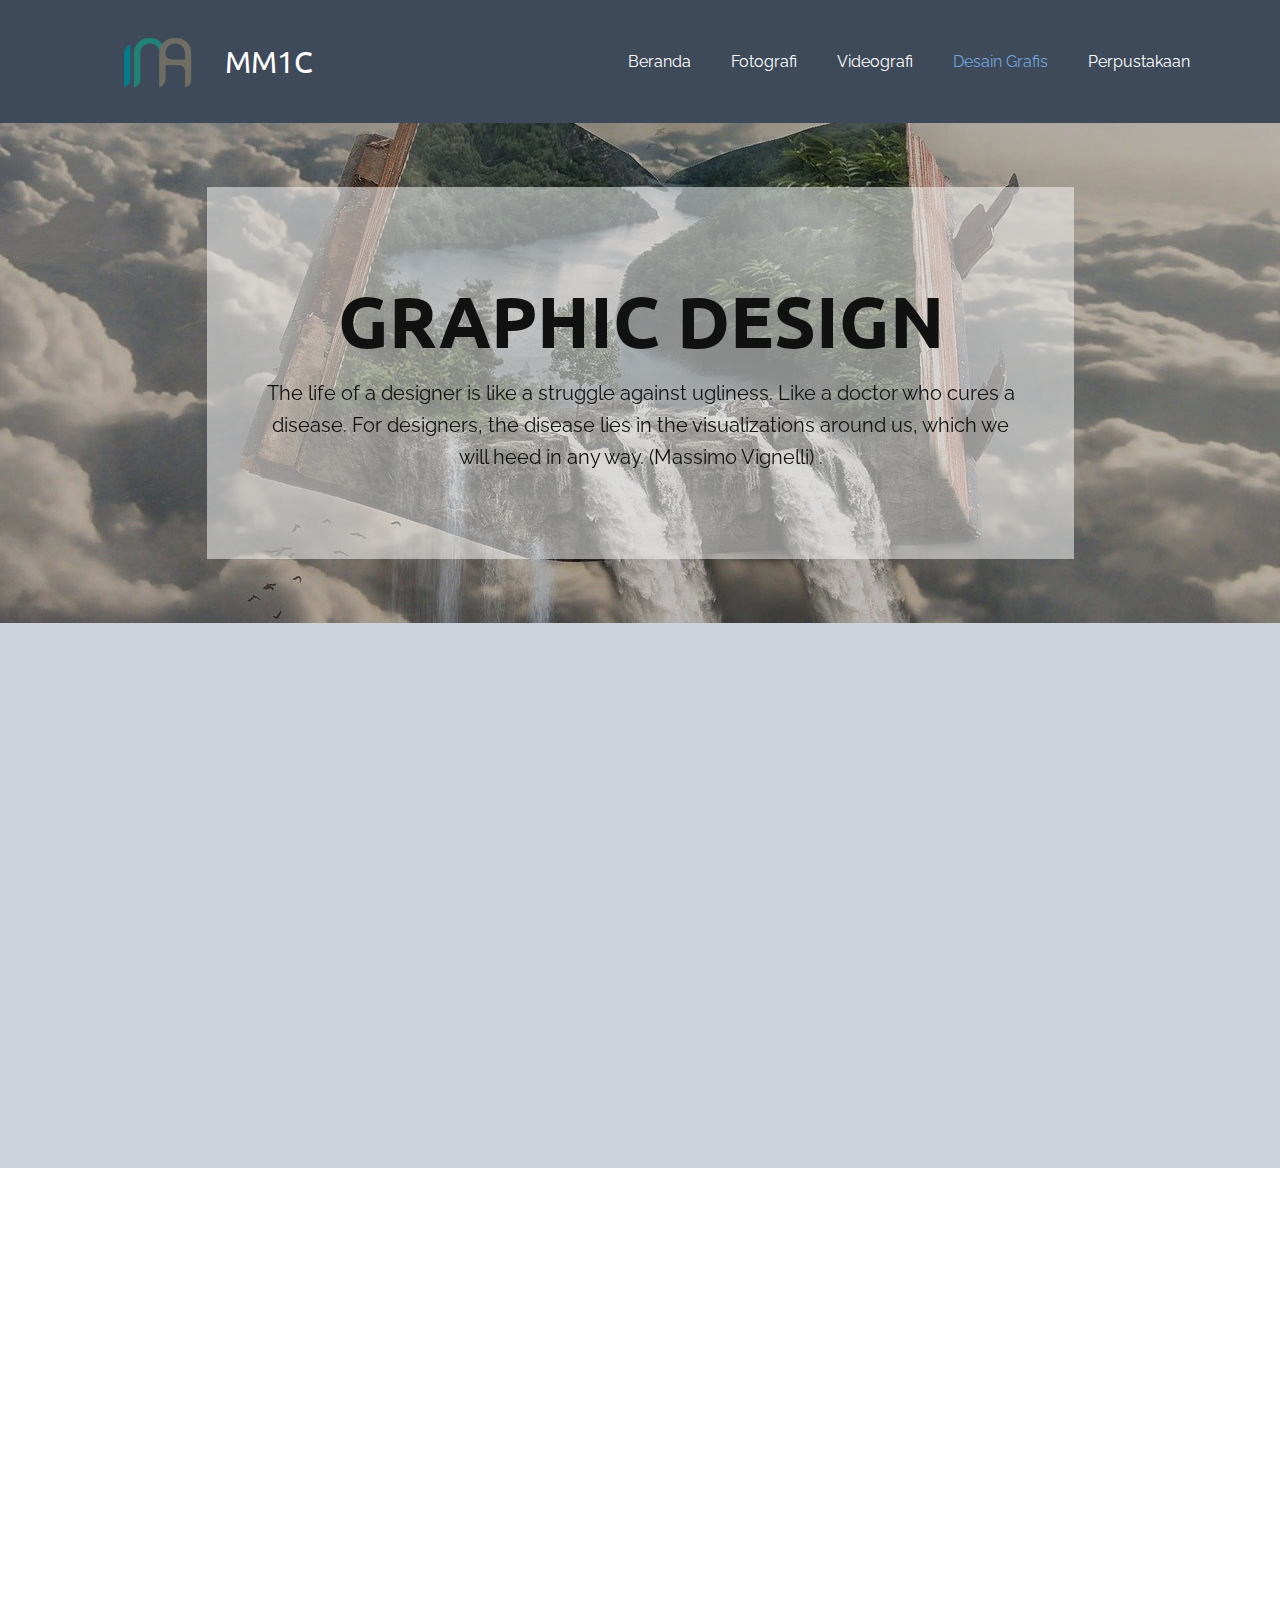
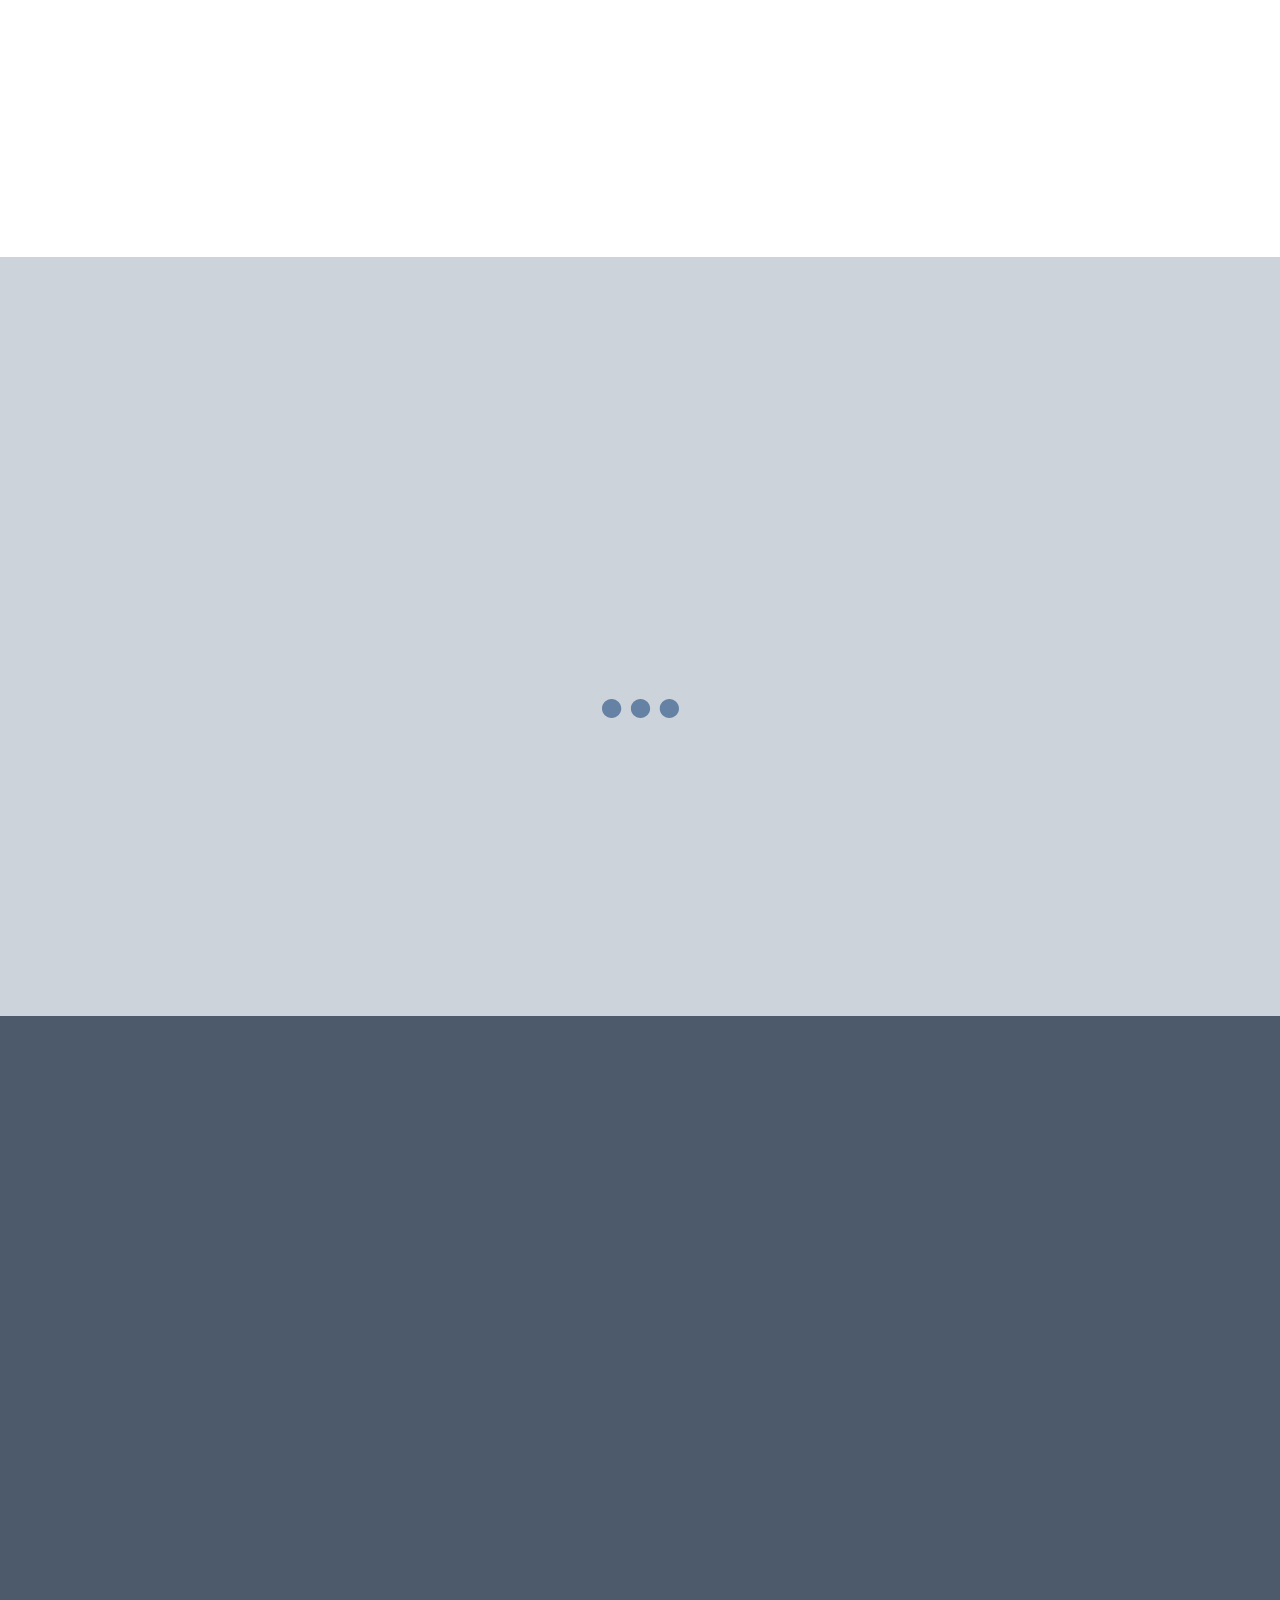
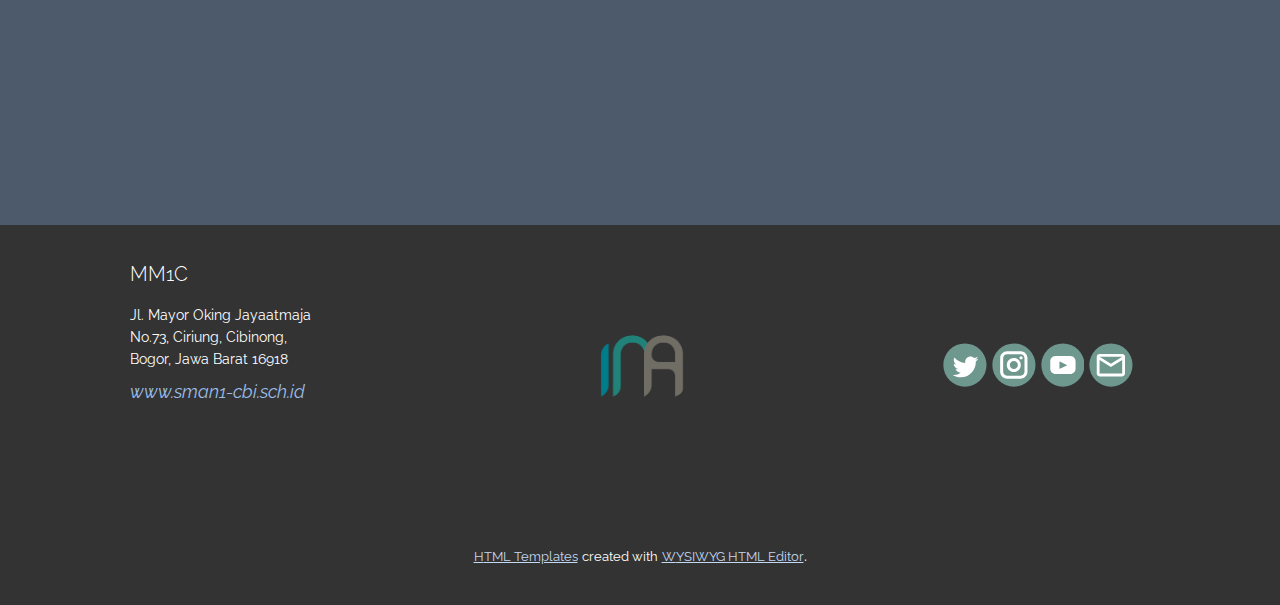
<file: Desain-Grafis.html>
<!DOCTYPE html>
<html style="font-size: 16px;">
  <head>
    <meta name="viewport" content="width=device-width, initial-scale=1.0">
    <meta charset="utf-8">
    <meta name="keywords" content="Now It Is Your Time To Design">
    <meta name="description" content="">
    <meta name="page_type" content="np-template-header-footer-from-plugin">
    <title>Desain Grafis</title>
    <link rel="stylesheet" href="nicepage.css" media="screen">
<link rel="stylesheet" href="Desain-Grafis.css" media="screen">
    <script class="u-script" type="text/javascript" src="jquery.js" defer=""></script>
    <script class="u-script" type="text/javascript" src="nicepage.js" defer=""></script>
    <meta name="generator" content="Nicepage 3.24.3, nicepage.com">
    <link id="u-theme-google-font" rel="stylesheet" href="https://fonts.googleapis.com/css?family=Ubuntu:300,300i,400,400i,500,500i,700,700i|Raleway:100,100i,200,200i,300,300i,400,400i,500,500i,600,600i,700,700i,800,800i,900,900i">
    <link id="u-page-google-font" rel="stylesheet" href="https://fonts.googleapis.com/css?family=Ubuntu:300,300i,400,400i,500,500i,700,700i|Raleway:100,100i,200,200i,300,300i,400,400i,500,500i,600,600i,700,700i,800,800i,900,900i">
    
    
    
    
    
    
    
    
    
    <script type="application/ld+json">{
		"@context": "http://schema.org",
		"@type": "Organization",
		"name": "",
		"sameAs": [
				"https://twitter.com/multismansa",
				"https://www.instagram.com/multismansa",
				"https://youtube.com/channel/UCl6lkv7N2K1Zw1rgs-f0h9g",
				"mailto:multismansa@gmail.com?subject=nama"
		]
}</script>
    <meta name="theme-color" content="#73a3de">
    <meta name="twitter:site" content="@">
    <meta name="twitter:card" content="summary_large_image">
    <meta name="twitter:title" content="Desain Grafis">
    <meta name="twitter:description" content="">
    <meta property="og:title" content="Desain Grafis">
    <meta property="og:type" content="website">
  </head>
  <body class="u-body"><header class="u-clearfix u-header u-palette-2-dark-2 u-header" id="sec-f30d"><div class="u-clearfix u-sheet u-sheet-1">
        <nav class="u-menu u-menu-dropdown u-offcanvas u-menu-1" data-responsive-from="MD">
          <div class="menu-collapse" style="font-size: 1rem; letter-spacing: 0px;">
            <a class="u-button-style u-custom-left-right-menu-spacing u-custom-padding-bottom u-custom-top-bottom-menu-spacing u-nav-link u-text-active-palette-1-base u-text-hover-palette-2-base" href="#">
              <svg><use xmlns:xlink="http://www.w3.org/1999/xlink" xlink:href="#menu-hamburger"></use></svg>
              <svg version="1.1" xmlns="http://www.w3.org/2000/svg" xmlns:xlink="http://www.w3.org/1999/xlink"><defs><symbol id="menu-hamburger" viewBox="0 0 16 16" style="width: 16px; height: 16px;"><rect y="1" width="16" height="2"></rect><rect y="7" width="16" height="2"></rect><rect y="13" width="16" height="2"></rect>
</symbol>
</defs></svg>
            </a>
          </div>
          <div class="u-custom-menu u-nav-container">
            <ul class="u-nav u-unstyled u-nav-1"><li class="u-nav-item"><a class="u-button-style u-nav-link u-text-active-palette-1-base u-text-hover-palette-2-base" href="Beranda.html" style="padding: 10px 20px;">Beranda</a>
</li><li class="u-nav-item"><a class="u-button-style u-nav-link u-text-active-palette-1-base u-text-hover-palette-2-base" href="Fotografi.html" style="padding: 10px 20px;">Fotografi</a>
</li><li class="u-nav-item"><a class="u-button-style u-nav-link u-text-active-palette-1-base u-text-hover-palette-2-base" href="Videografi.html" style="padding: 10px 20px;">Videografi</a>
</li><li class="u-nav-item"><a class="u-button-style u-nav-link u-text-active-palette-1-base u-text-hover-palette-2-base" href="Desain-Grafis.html" style="padding: 10px 20px;">Desain Grafis</a>
</li><li class="u-nav-item"><a class="u-button-style u-nav-link u-text-active-palette-1-base u-text-hover-palette-2-base" href="Perpustakaan.html" style="padding: 10px 20px;">Perpustakaan</a>
</li></ul>
          </div>
          <div class="u-custom-menu u-nav-container-collapse">
            <div class="u-black u-container-style u-inner-container-layout u-opacity u-opacity-95 u-sidenav">
              <div class="u-sidenav-overflow">
                <div class="u-menu-close"></div>
                <ul class="u-align-center u-nav u-popupmenu-items u-unstyled u-nav-2"><li class="u-nav-item"><a class="u-button-style u-nav-link" href="Beranda.html" style="padding: 10px 20px;">Beranda</a>
</li><li class="u-nav-item"><a class="u-button-style u-nav-link" href="Fotografi.html" style="padding: 10px 20px;">Fotografi</a>
</li><li class="u-nav-item"><a class="u-button-style u-nav-link" href="Videografi.html" style="padding: 10px 20px;">Videografi</a>
</li><li class="u-nav-item"><a class="u-button-style u-nav-link" href="Desain-Grafis.html" style="padding: 10px 20px;">Desain Grafis</a>
</li><li class="u-nav-item"><a class="u-button-style u-nav-link" href="Perpustakaan.html" style="padding: 10px 20px;">Perpustakaan</a>
</li></ul>
              </div>
            </div>
            <div class="u-black u-menu-overlay u-opacity u-opacity-70"></div>
          </div>
        </nav>
        <h3 class="u-custom-font u-font-ubuntu u-headline u-text u-text-1">
          <a href="/">MM1C</a>
        </h3>
        <img class="u-image u-image-default u-image-1" src="images/logotanpanamatranparan-01.png" alt="" data-image-width="8000" data-image-height="4500">
      </div></header>
    <section class="u-clearfix u-image u-shading u-section-1" id="sec-feed" data-image-width="1280" data-image-height="720">
      <div class="u-align-left u-clearfix u-sheet u-valign-middle-xs u-sheet-1">
        <div class="u-container-style u-expanded-width-xs u-grey-5 u-group u-opacity u-opacity-55 u-group-1">
          <div class="u-container-layout u-valign-middle-xs u-container-layout-1">
            <h1 class="u-align-center u-text u-text-1" data-animation-name="fadeIn" data-animation-duration="1000" data-animation-delay="0" data-animation-direction="Up">GRAPHIC DESIGN</h1>
            <p class="u-align-center u-text u-text-2" data-animation-name="fadeIn" data-animation-duration="1000" data-animation-delay="0" data-animation-direction="Up">The life of a designer is like a struggle against ugliness. Like a doctor who cures a disease. For designers, the disease lies in the visualizations around us, which we will heed in any way. (Massimo Vignelli)<span style="font-weight: 700;">
                <span style="font-weight: 400;"></span>
              </span>.
            </p>
          </div>
        </div>
      </div>
    </section>
    <section class="u-align-left u-clearfix u-palette-5-light-1 u-section-2" id="sec-74af">
      <div class="u-clearfix u-sheet u-sheet-1">
        <div class="fr-view u-clearfix u-rich-text u-text u-text-1" data-animation-name="fadeIn" data-animation-duration="1000" data-animation-delay="0" data-animation-direction="Up">
          <h1 style="text-align: left;">
            <span style="line-height: 2.0;">Apa itu <span style="font-style: italic;">Desain Grafis?</span>
            </span>
          </h1>
          <p>Desain grafis merupakan salah satu bentuk seni lukis untuk menciptakan atau mengatur elemen rupa seperti ilustrasi, foto, tulisan, dan garis di atas suatu media.. Hal ini ditujukan untuk diproduksi dan dikomunikasikan sebagai sebuah pesan.. Bentuk-bentuk dari seni desain grafis ini dibuat oleh graphic designer yang memiliki spesialisasi untuk mengintepretasikan pesan melalui bentuk gambar.. Dengan kata lain, seorang graphic designer merupakan seorang komunikator visual yang menciptakan konsep visual secara manual atau dengan menggunakan software komputer.</p>
          <blockquote>
            <p style="text-align: left;">
              <span style="font-weight: 700;">Sehingga dapat kita tarik kesimpulan bahwa desain grafis ini merupakan ilmu yang mengandalkan kreatifitas untuk menciptakan sebuah rancangan bentuk gambar dengan tujuan akhir sebagai kepentingan percetakan&nbsp;</span>
            </p>
          </blockquote>
        </div><span class="u-align-center u-icon u-icon-circle u-text-palette-2-dark-1 u-icon-1" data-animation-name="fadeIn" data-animation-duration="1000" data-animation-delay="0" data-animation-direction="Up"><svg class="u-svg-link" preserveAspectRatio="xMidYMin slice" viewBox="0 0 64 64" style=""><use xmlns:xlink="http://www.w3.org/1999/xlink" xlink:href="#svg-6bc1"></use></svg><svg class="u-svg-content" viewBox="0 0 64 64" id="svg-6bc1"><g><path d="m49 48c1.654 0 3-1.346 3-3s-1.346-3-3-3-3 1.346-3 3 1.346 3 3 3zm0-4c.551 0 1 .448 1 1s-.449 1-1 1-1-.448-1-1 .449-1 1-1z"></path><path d="m59.16 40.778c-.303-.726-.142-1.551.409-2.103l1.455-1.456-4.244-4.244-1.457 1.456c-.551.552-1.377.712-2.141.392-.718-.296-1.182-.99-1.182-1.768v-2.055h-2.051c-.091-1.613-.39-3.172-.886-4.649l11.572-11.572c1.525-1.525 2.365-3.552 2.365-5.708 0-4.45-3.621-8.071-8.071-8.071-2.156 0-4.183.84-5.707 2.364l-11.56 11.561c-1.495-.502-3.08-.794-4.717-.881-1.38-2.411-3.973-4.044-6.945-4.044-.761 0-1.495.114-2.194.313-1.726-3.245-5.079-5.313-8.806-5.313-5.514 0-10 4.486-10 10 0 .766.094 1.52.265 2.258-2.465.746-4.265 3.037-4.265 5.742 0 3.309 2.691 6 6 6h7.254c-.166.989-.254 1.993-.254 3 0 2.201.407 3.992 1.064 5.522l-8.921 8.922-4.964 12.906c-.119.308-.179.632-.179.963 0 1.482 1.206 2.687 2.687 2.687.331 0 .655-.061.964-.179l12.906-4.964 6.523-6.524c-.049.215-.08.437-.08.667 0 .771.301 1.468.78 2-.48.532-.78 1.229-.78 2 0 1.39.955 2.552 2.24 2.89.852 2.44 3.134 4.11 5.76 4.11s4.908-1.67 5.76-4.11c1.285-.338 2.24-1.5 2.24-2.89 0-.075-.017-.145-.022-.218l1.242 1.242 1.457-1.456c.551-.552 1.374-.713 2.14-.394.718.299 1.183.993 1.183 1.771v2.055h6v-2.055c0-.778.465-1.473 1.222-1.786.726-.302 1.551-.143 2.102.409l1.456 1.456 4.244-4.244-1.455-1.456c-.551-.552-.712-1.377-.393-2.141.297-.718.991-1.183 1.769-1.183h2.055v-6h-2.055c-.778 0-1.472-.465-1.785-1.222zm-14.984 2.948c1.091-1.065 2.184-2.153 3.127-3.411.544-.198 1.11-.315 1.697-.315 2.757 0 5 2.243 5 5s-2.243 5-5 5-5-2.243-5-5c0-.433.067-.859.176-1.274zm1.201-23.688 4.623-4.624 3.586 3.586-5.341 5.341c-.749-1.572-1.717-3.018-2.868-4.303zm1.037-11.038 1.586-1.586 8.586 8.586-1.586 1.586zm8.515-6c3.347 0 6.071 2.724 6.071 6.071 0 1.621-.631 3.146-1.778 4.293l-1.222 1.222-8.586-8.586 1.222-1.222c1.147-1.146 2.671-1.778 4.293-1.778zm-9.929 7.414 3.586 3.586-4.621 4.621c-1.284-1.152-2.729-2.121-4.301-2.871zm3 21.586c0 5.203-2.62 7.759-5.394 10.464-1.91 1.863-3.872 3.789-5.014 6.596-.191-.039-.389-.06-.592-.06h-4v-5c0-1.654-1.346-3-3-3h-2c-.551 0-1-.448-1-1s.449-1 1-1h10c1.654 0 3-1.346 3-3s-1.346-3-3-3h-8c-.551 0-1-.448-1-1v-3h5c2.757 0 5-2.243 5-5s-2.243-5-5-5c-.028 0-.054.008-.082.008.043-.334.082-.668.082-1.008 0-.654-.088-1.287-.236-1.896 7.972.888 14.236 7.73 14.236 15.896zm-22 20c0-.552.449-1 1-1h10c.551 0 1 .448 1 1s-.449 1-1 1h-10c-.551 0-1-.448-1-1zm-12.586 0 7.351-7.351c1.23 1.22 2.372 2.454 3.214 3.957l-6.979 6.98zm-10.414-29c0-2.206 1.794-4 4-4s4 1.794 4 4h2c0-3.222-2.555-5.852-5.744-5.987-.17-.654-.256-1.329-.256-2.013 0-4.411 3.589-8 8-8 2.925 0 5.565 1.59 6.969 4.101-2.132 1.251-3.638 3.454-3.919 6.025-1.746.43-3.05 1.997-3.05 3.874h2c0-1.103.897-2 2-2s2 .897 2 2h2c0-1.835-1.248-3.368-2.935-3.838.41-2.912 2.911-5.162 5.935-5.162 3.309 0 6 2.691 6 6 0 .526-.086 1.041-.22 1.543-1.64.821-2.78 2.501-2.78 4.457h2c0-1.654 1.346-3 3-3s3 1.346 3 3-1.346 3-3 3h-27c-2.206 0-4-1.794-4-4zm24 6v3c0 1.654 1.346 3 3 3h8c.551 0 1 .448 1 1s-.449 1-1 1h-10c-1.654 0-3 1.346-3 3s1.346 3 3 3h2c.551 0 1 .448 1 1v5h-4c-.203 0-.401.021-.592.06-1.142-2.807-3.104-4.733-5.014-6.596-2.774-2.705-5.394-5.261-5.394-10.464 0-1.011.121-2.013.308-3zm-7.663 14.249-7.337 7.337-3.586-3.586 7.63-7.63c.939 1.474 2.103 2.704 3.293 3.879zm-11.956 5.546 7.824 7.824-6.624 2.548-3.748-3.748zm-3.447 12.159c-.433.168-.934-.177-.934-.641 0-.085.016-.168.045-.246l1.002-2.606 2.491 2.491zm28.066.046c-1.477 0-2.794-.786-3.524-2h7.048c-.73 1.214-2.047 2-3.524 2zm5-4h-10c-.551 0-1-.448-1-1s.449-1 1-1h10c.551 0 1 .448 1 1s-.449 1-1 1zm24-11h-.055c-1.591 0-3.011.95-3.631 2.452-.616 1.477-.286 3.159.84 4.286l.042.042-1.416 1.416-.042-.042c-1.128-1.128-2.812-1.459-4.319-.827-1.469.608-2.419 2.027-2.419 3.618v.055h-2v-.055c0-1.591-.95-3.011-2.452-3.632-1.479-.617-3.161-.286-4.287.841l-.042.042-1.355-1.355c.08-.269.136-.547.136-.841 0-.71-.258-1.354-.672-1.869.622-1.679 1.597-3.022 2.732-4.262.43 3.45 3.375 6.131 6.94 6.131 3.86 0 7-3.141 7-7s-3.14-7-7-7c-.098 0-.193.01-.29.014.677-1.405 1.142-3.034 1.259-5.014h.031v.055c0 1.591.95 3.012 2.451 3.631 1.476.618 3.16.288 4.287-.84l.042-.042 1.416 1.416-.042.042c-1.126 1.127-1.456 2.81-.827 4.318.607 1.47 2.027 2.42 3.618 2.42h.055z"></path>
</g></svg></span>
      </div>
    </section>
    <section class="u-align-left u-clearfix u-white u-section-3" id="sec-d9d6">
      <div class="u-clearfix u-sheet u-sheet-1">
        <div class="u-shape u-shape-svg u-text-palette-2-dark-1 u-shape-1" data-animation-name="fadeIn" data-animation-duration="1000" data-animation-delay="0" data-animation-direction="Left">
          <svg class="u-svg-link" preserveAspectRatio="none" viewBox="0 0 160 130" style=""><use xmlns:xlink="http://www.w3.org/1999/xlink" xlink:href="#svg-f6ee"></use></svg>
          <svg class="u-svg-content" viewBox="0 0 160 130" x="0px" y="0px" id="svg-f6ee"><path d="M52.6,11.4C12,28.8-29.7,90.3,29.4,124c19.1,10.9,43.7,6.6,57.2-10.7c0.4-0.5,0.8-1,1.1-1.5c17.8-24.6,32.6-4.1,48.4-8.5
	C180.4,91.2,168.9-38.5,52.6,11.4z"></path></svg>
        </div><span class="u-icon u-icon-circle u-text-custom-color-1 u-icon-1" data-animation-name="fadeIn" data-animation-duration="1000" data-animation-delay="0" data-animation-direction="Down"><svg class="u-svg-link" preserveAspectRatio="xMidYMin slice" viewBox="0 0 512.002 512.002" style=""><use xmlns:xlink="http://www.w3.org/1999/xlink" xlink:href="#svg-ac2c"></use></svg><svg class="u-svg-content" viewBox="0 0 512.002 512.002" x="0px" y="0px" id="svg-ac2c" style="enable-background:new 0 0 512.002 512.002;"><g><g><path d="M422.286,195.543c-3.906-3.904-10.238-3.904-14.143,0c-3.905,3.906-3.905,10.238,0,14.143    c0.154,0.154,0.314,0.311,0.469,0.455c1.93,1.807,4.385,2.701,6.835,2.701c2.668,0,5.332-1.063,7.3-3.164    C426.523,205.649,426.316,199.319,422.286,195.543z"></path>
</g>
</g><g><g><path d="M401.969,179.119c-5.724-3.887-11.601-7.354-17.467-10.307c-33.186-16.699-68.353-20.051-101.701-9.695    c-5.274,1.639-8.223,7.242-6.584,12.516c1.638,5.275,7.239,8.221,12.516,6.584c28.304-8.791,58.311-5.865,86.777,8.459    c5.021,2.529,10.286,5.639,15.226,8.99c1.721,1.168,3.674,1.729,5.607,1.729c3.202,0,6.349-1.535,8.283-4.385    C407.728,188.441,406.538,182.221,401.969,179.119z"></path>
</g>
</g><g><g><path d="M492.946,308.529c-4.1-8.6-10.889-22.842-11.011-27.553c11.694-28.824,7.428-60.721-12.05-89.898    c-29.953-44.873-91.343-77.443-145.97-77.443c-28.876,0-57.073,6.886-82.441,20.031c-7.278-39.877-42.25-70.208-84.196-70.208    c-47.206,0-85.61,38.404-85.61,85.609c0,30.033,15.306,57.34,40.94,73.045c7.39,4.528,9.062,8.442,9.656,14.855v34.143v24.373    c0,11.166,9.082,20.25,20.245,20.25h3.4c5.493,43.776,26.679,83.521,60.309,112.768c0.317,0.988,1.242,5.619-2.732,19.436    c-3.095,10.764-7.845,22.721-12.034,33.271c-2.804,7.059-5.226,13.156-6.69,17.766c-0.965,3.039-0.423,6.357,1.46,8.932    c1.884,2.574,4.882,4.096,8.071,4.096h142.745c4.69,0,11.132-2.1,15.187-12.105c1.765-4.354,2.917-9.592,4.138-15.139    c1.188-5.404,3.974-18.061,6.744-19.59c0.002,0,0.164-0.027,0.555,0.033c0.513,0.082,1.032,0.121,1.552,0.121    c14.949,0,27.164,0.678,37.941,1.275c31.609,1.754,50.689,2.813,67.426-21.295c8.512-12.262,7.547-30.145,6.526-49.078    c-0.526-9.758-1.069-19.83-0.105-28.203c1.745-1.719,6.115-4.719,8.855-6.6c9.427-6.475,18.33-12.588,18.33-21.883    C504.19,332.473,499.917,323.152,492.946,308.529z M123.058,205.056c-19.655-12.04-31.389-32.97-31.389-55.99    c0-36.178,29.433-65.609,65.61-65.609c36.178,0,65.61,29.432,65.61,65.609c0,23.02-11.733,43.951-31.389,55.992    c-9.341,5.725-14.893,12.402-17.528,21.424l-16.696-0.006l-16.688,0.006C137.951,217.461,132.4,210.783,123.058,205.056z     M172.294,246.484v14.625h-30.028v-14.625H172.294z M142.511,295.732c-0.111,0-0.245-0.138-0.245-0.25v-14.373h30.028v14.373    c0,0.113-0.135,0.25-0.248,0.25H142.511z M474.538,344.932c-8.607,5.912-16.041,11.016-17.137,18.74    c-1.506,10.596-0.874,22.305-0.264,33.627c0.758,14.047,1.616,29.969-2.984,36.596c-9.95,14.334-18.556,14.473-49.889,12.732    c-10.338-0.574-23.166-1.285-38.375-1.307c-5.841-0.688-15.724,0.408-22.319,13.229c-3.35,6.51-5.15,14.691-6.738,21.908    c-0.798,3.627-1.919,8.723-2.969,11.543H208.689c0.438-1.105,0.89-2.244,1.354-3.412c14.406-36.273,23.53-62.877,9.642-74.883    c-29.436-25.459-48.208-59.933-53.591-97.973h5.953c11.165,0,20.248-9.084,20.248-20.25v-24.373v-34.123    c0.593-6.425,2.26-10.342,9.656-14.875c23.671-14.502,38.523-38.899,40.661-66.198c24.544-14.585,52.54-22.279,81.304-22.279    c47.648,0,103.251,29.469,129.336,68.547c11.18,16.748,21.979,42.803,9.931,71.813c-3.924,9.447,1.894,22.549,11.71,43.141    c3.178,6.666,7.778,16.316,8.996,20.824C481.823,339.93,477.381,342.98,474.538,344.932z"></path>
</g>
</g><g><g><path d="M206.331,134.937c-2.953-10.945-10.294-19.711-21.231-25.354c-4.908-2.529-10.939-0.605-13.472,4.305    c-2.531,4.909-0.605,10.94,4.304,13.471c5.971,3.08,9.599,7.264,11.089,12.787c2.359,8.744-1.209,18.205-2.775,20.662    c-2.969,4.658-1.6,10.84,3.057,13.809c1.666,1.063,3.527,1.568,5.366,1.568c3.303,0,6.535-1.633,8.441-4.625    C205.376,164.871,210.286,149.595,206.331,134.937z"></path>
</g>
</g><g><g><path d="M157.279,0c-5.523,0-10,4.479-10,10v28.508c0,5.521,4.477,10,10,10c5.522,0,10-4.479,10-10V10    C167.279,4.479,162.801,0,157.279,0z"></path>
</g>
</g><g><g><path d="M46.323,139.465H17.815c-5.523,0-10,4.479-10,10c0,5.523,4.477,10,10,10h28.509c5.522,0,9.999-4.477,9.999-10    C56.323,143.944,51.845,139.465,46.323,139.465z"></path>
</g>
</g><g><g><path d="M110.457,48.363l-14.25-24.678c-2.762-4.783-8.879-6.42-13.661-3.66c-4.782,2.762-6.421,8.877-3.659,13.66l14.25,24.678    c1.853,3.209,5.213,5.002,8.669,5.002c1.697,0,3.417-0.432,4.991-1.342C111.58,59.261,113.219,53.146,110.457,48.363z"></path>
</g>
</g><g><g><path d="M66.178,85.325l-24.681-14.25c-4.782-2.76-10.899-1.121-13.66,3.66c-2.762,4.783-1.123,10.898,3.66,13.66l24.681,14.25    c1.574,0.91,3.294,1.342,4.99,1.342c3.456,0,6.817-1.793,8.67-5.002C72.6,94.204,70.961,88.087,66.178,85.325z"></path>
</g>
</g><g><g><path d="M286.725,74.734c-2.763-4.783-8.878-6.422-13.66-3.66l-24.681,14.25c-4.783,2.762-6.422,8.879-3.66,13.66    c1.852,3.209,5.213,5.002,8.669,5.002c1.696,0,3.416-0.432,4.991-1.342l24.681-14.25    C287.848,85.632,289.487,79.517,286.725,74.734z"></path>
</g>
</g><g><g><path d="M69.843,199.947c-2.76-4.783-8.874-6.42-13.658-3.662l-24.687,14.25c-4.783,2.76-6.423,8.877-3.662,13.66    c1.852,3.209,5.214,5.002,8.67,5.002c1.696,0,3.415-0.432,4.99-1.34l24.686-14.25C70.965,210.847,72.605,204.73,69.843,199.947z"></path>
</g>
</g><g><g><path d="M104.74,240.467c-4.781-2.76-10.898-1.121-13.66,3.66L78.886,265.25c-2.761,4.783-1.122,10.9,3.661,13.66    c1.575,0.91,3.294,1.342,4.99,1.342c3.456,0,6.818-1.793,8.67-5.002l12.194-21.123    C111.163,249.344,109.524,243.229,104.74,240.467z"></path>
</g>
</g><g><g><path d="M232.015,20.025c-4.784-2.762-10.898-1.123-13.66,3.66l-14.25,24.678c-2.762,4.783-1.124,10.899,3.659,13.66    c1.575,0.91,3.295,1.342,4.991,1.342c3.456,0,6.817-1.793,8.67-5.002l14.25-24.678C238.437,28.902,236.798,22.787,232.015,20.025z    "></path>
</g>
</g></svg></span>
        <div class="fr-view u-clearfix u-rich-text u-text u-text-1" data-animation-name="fadeIn" data-animation-duration="1000" data-animation-delay="0" data-animation-direction="Up">
          <h1 style="text-align: left;">Kenapa sih harus pilih Desain Grafis...??</h1>
          <p>Menciptakan Peluang Usaha,Mempelajari design graphic dapat menjadi salah satu peluang usaha yang cukup menguntungkan. Apalagi jika skill tersebut sudah dalam level yang cukup tinggi.Berkomunikasi dengan Orang Lain Melalui Kreatifitas.Dengan mempelajari design graphic, kamu bisa mengolah kreatifitas yang kamu miliki dan menuangkannya dalam bentuk visualisasi yang menarik sehingga seakan-akan dapat berbicara langsung dengan target yang sudah kamu tentukan.Mempercepat Proses Pekerjaan,Misalnya saja membuat proposal, kamu tidak perlu menyusun proposal dalam sebuah format dengan banyak tulisan di dalamnya. Cukup dengan membuat poin-poin penting yang memang ingin disampaikan dan buatlah dalam desain yang meanrik dan menarik membuat proposal anda mudah dimengerti oleh target.</p>
          <p>Selalu Berpikir Kreatif,Secara otomatis mempelajari bidang ini membuat pola pikir akan diarahkan ke hal-hal yang kreatif yang mungkin saja belum terpikirkan orang lainnya.Membuat Hari-Hari Tidak Monoton.Mempelajari design graphic membuat kamu memiliki quality time untuk diri sendiri serta untuk karya kreatif yang dihasilkan.Menjadi Skill yang Membanggakan di Era Digital,Jika kamu memiliki skill dalam design graphic, meskipun sedikit sekalipun tentunya akan sangat membanggakan apalagi di era digital seperti sekarang ini.</p>
        </div>
        <div class="u-shape u-shape-svg u-text-palette-1-dark-1 u-shape-2" data-animation-name="fadeIn" data-animation-duration="1000" data-animation-delay="0" data-animation-direction="Down">
          <svg class="u-svg-link" preserveAspectRatio="none" viewBox="0 0 100 160" style=""><use xmlns:xlink="http://www.w3.org/1999/xlink" xlink:href="#svg-c5ba"></use></svg>
          <svg class="u-svg-content" viewBox="0 0 100 160" x="0px" y="0px" id="svg-c5ba"><path d="M27.2,27c9.9,13.9,9.9,25.8,0,39.8c-6.4,9.1-6.4,16.8,0,25.9c9.8,13.8,9.8,25.1,0,38.9c-6.5,9.2-6.5,15.4,0,24.6l-4.8,3.8
	c-8-11.2-8.3-20.6,0-32.2c7.8-11,8.7-19,0-31.3c-8.3-11.6-7.9-22.4,0-33.5c8.2-11.4,8.5-20.3,0-32.2c-8.3-11.6-8.3-19.2,0-30.8
	l4.8,3.8C20.6,13.1,20.6,17.7,27.2,27z M11,27c9.9,13.9,9.9,25.8,0,39.8c-6.4,9.1-6.4,16.8,0,25.9c9.8,13.8,9.8,25.1,0,38.9
	c-6.5,9.2-6.5,15.4,0,24.6L6.2,160c-8-11.2-8.3-20.6,0-32.2c7.8-11,8.7-19,0-31.3c-8.3-11.6-7.9-22.4,0-33.5
	c8.2-11.4,8.5-20.3,0-32.2C-2.1,19.2-2.1,11.6,6.2,0L11,3.8C4.4,13.1,4.4,17.7,11,27z M38.8,127.8c7.8-11,8.7-19,0-31.3
	c-8.3-11.6-7.9-22.4,0-33.5c8.2-11.4,8.5-20.3,0-32.2c-8.3-11.6-8.3-19.2,0-30.8l4.8,3.8c-6.6,9.3-6.6,13.9,0,23.3
	c9.9,13.9,9.9,25.8,0,39.8c-6.4,9.1-6.4,16.8,0,25.9c9.8,13.8,9.8,25.1,0,38.9c-6.5,9.2-6.5,15.4,0,24.6l-4.8,3.7
	C30.8,148.8,30.5,139.4,38.8,127.8z M76.2,27c9.9,13.9,9.9,25.8,0,39.8c-6.4,9.1-6.4,16.8,0,25.9c9.8,13.8,9.8,25.1,0,38.9
	c-6.5,9.2-6.5,15.4,0,24.6l-4.8,3.8c-8-11.2-8.3-20.6,0-32.2c7.8-11,8.7-19,0-31.3c-8.3-11.6-7.9-22.4,0-33.5
	c8.2-11.4,8.5-20.3,0-32.2c-8.3-11.6-8.3-19.2,0-30.8l4.8,3.8C69.6,13.1,69.6,17.7,76.2,27z M60,27c9.9,13.9,9.9,25.8,0,39.8
	c-6.4,9.1-6.4,16.8,0,25.9c9.8,13.8,9.8,25.1,0,38.9c-6.5,9.2-6.5,15.4,0,24.6l-4.8,3.8c-8-11.2-8.3-20.6,0-32.2
	c7.8-11,8.7-19,0-31.3c-8.3-11.6-7.9-22.4,0-33.5c8.2-11.4,8.5-20.3,0-32.2c-8.3-11.6-8.3-19.2,0-30.8L60,3.8
	C53.4,13.1,53.4,17.7,60,27z M87.8,127.8c7.8-11,8.7-19,0-31.3c-8.3-11.6-7.9-22.4,0-33.5c8.2-11.4,8.5-20.3,0-32.2
	c-8.3-11.6-8.3-19.2,0-30.8l4.8,3.8c-6.6,9.3-6.6,13.9,0,23.3c9.9,13.9,9.9,25.8,0,39.8c-6.4,9.1-6.4,16.8,0,25.9
	c9.8,13.8,9.8,25.1,0,38.9c-6.5,9.2-6.5,15.4,0,24.6l-4.8,3.7C79.8,148.8,79.5,139.4,87.8,127.8z"></path></svg>
        </div>
      </div>
    </section>
    <section class="u-align-center u-clearfix u-palette-5-light-1 u-section-4" id="sec-5ad3">
      <div class="u-clearfix u-sheet u-sheet-1">
        <div class="fr-view u-clearfix u-rich-text u-text u-text-1" data-animation-name="fadeIn" data-animation-duration="1000" data-animation-delay="0" data-animation-direction="Up">
          <h1 style="text-align: left;">
            <span style="line-height: 2.0;">Lalu apa aja sih kegiatan yang ada di bidang ini?</span>
          </h1>
          <p style="text-align: left;">Desain grafis mempunyai banyak sekali manfaat bagi kehidupan diantaranya adalah mempercepat pekerjaan, Suatu pekerjaan akan dapat dipersingkat dengan menggunakan Desain Grafis, contohnya sebuah proposal yang harus memaparkan setiap detail perusahaan tetapi dengan menggunakan Desain Grafis maka akan lebih di persingkat dengan membuatnya dalam bentuk gambar atau kurva. Nah inilah yang akan kita pelajarai di MM1C. Disini kita akan diberikan tips tips untuk membuat desain grafis agar terlihat menarik dan ringkas. Kami juga banyak mengikuti lomba lomba yang diselenggarkan oleh beberapa pihak</p>
        </div>
        <div class="u-shape u-shape-svg u-text-palette-2-dark-1 u-shape-1" data-animation-name="fadeIn" data-animation-duration="1000" data-animation-delay="0" data-animation-direction="Right">
          <svg class="u-svg-link" preserveAspectRatio="none" viewBox="0 0 160 100" style=""><use xmlns:xlink="http://www.w3.org/1999/xlink" xlink:href="#svg-fb3d"></use></svg>
          <svg class="u-svg-content" viewBox="0 0 160 100" x="0px" y="0px" id="svg-fb3d"><path d="M133,27.2c-13.9,9.9-25.8,9.9-39.8,0c-9.1-6.4-16.8-6.4-25.9,0c-13.8,9.8-25.1,9.8-38.9,0c-9.2-6.5-15.4-6.5-24.6,0L0,22.4
	c11.2-8,20.6-8.3,32.2,0c11,7.8,19,8.7,31.3,0c11.6-8.3,22.4-7.9,33.5,0c11.4,8.2,20.3,8.5,32.2,0c11.6-8.3,19.2-8.3,30.8,0
	l-3.8,4.8C146.9,20.6,142.3,20.6,133,27.2z M133,11c-13.9,9.9-25.8,9.9-39.8,0c-9.1-6.4-16.8-6.4-25.9,0c-13.8,9.8-25.1,9.8-38.9,0
	C19.2,4.5,13,4.5,3.8,11L0,6.2c11.2-8,20.6-8.3,32.2,0c11,7.8,19,8.7,31.3,0c11.6-8.3,22.4-7.9,33.5,0c11.4,8.2,20.3,8.5,32.2,0
	c11.6-8.3,19.2-8.3,30.8,0l-3.8,4.8C146.9,4.4,142.3,4.4,133,11z M32.2,38.8c11,7.8,19,8.7,31.3,0c11.6-8.3,22.4-7.9,33.5,0
	c11.4,8.2,20.3,8.5,32.2,0c11.6-8.3,19.2-8.3,30.8,0l-3.8,4.8c-9.3-6.6-13.9-6.6-23.3,0c-13.9,9.9-25.8,9.9-39.8,0
	c-9.1-6.4-16.8-6.4-25.9,0c-13.8,9.8-25.1,9.8-38.9,0c-9.2-6.5-15.4-6.5-24.6,0L0,38.8C11.2,30.8,20.6,30.5,32.2,38.8z M133,76.2
	c-13.9,9.9-25.8,9.9-39.8,0c-9.1-6.4-16.8-6.4-25.9,0c-13.8,9.8-25.1,9.8-38.9,0c-9.2-6.5-15.4-6.5-24.6,0L0,71.4
	c11.2-8,20.6-8.3,32.2,0c11,7.8,19,8.7,31.3,0c11.6-8.3,22.4-7.9,33.5,0c11.4,8.2,20.3,8.5,32.2,0c11.6-8.3,19.2-8.3,30.8,0
	l-3.8,4.8C146.9,69.6,142.3,69.6,133,76.2z M133,60c-13.9,9.9-25.8,9.9-39.8,0c-9.1-6.4-16.8-6.4-25.9,0c-13.8,9.8-25.1,9.8-38.9,0
	c-9.2-6.5-15.4-6.5-24.6,0L0,55.2c11.2-8,20.6-8.3,32.2,0c11,7.8,19,8.7,31.3,0c11.6-8.3,22.4-7.9,33.5,0c11.4,8.2,20.3,8.5,32.2,0
	c11.6-8.3,19.2-8.3,30.8,0l-3.8,4.8C146.9,53.4,142.3,53.4,133,60z M32.2,87.8c11,7.8,19,8.7,31.3,0c11.6-8.3,22.4-7.9,33.5,0
	c11.4,8.2,20.3,8.5,32.2,0c11.6-8.3,19.2-8.3,30.8,0l-3.8,4.8c-9.3-6.6-13.9-6.6-23.3,0c-13.9,9.9-25.8,9.9-39.8,0
	c-9.1-6.4-16.8-6.4-25.9,0c-13.8,9.8-25.1,9.8-38.9,0c-9.2-6.5-15.4-6.5-24.6,0L0,87.8C11.2,79.8,20.6,79.5,32.2,87.8z"></path></svg>
        </div>
        <div class="u-shape u-shape-svg u-text-palette-1-dark-1 u-shape-2">
          <svg class="u-svg-link" preserveAspectRatio="none" viewBox="0 0 160 40" style=""><use xmlns:xlink="http://www.w3.org/1999/xlink" xlink:href="#svg-d9d8"></use></svg>
          <svg class="u-svg-content" viewBox="0 0 160 40" x="0px" y="0px" id="svg-d9d8"><path d="M60,20C60,9.1,69.1,0,80,0s20,9.1,20,20s-9.1,20-20,20S60,30.9,60,20z M0,20C0,9.1,9.1,0,20,0s20,9.1,20,20s-9.1,20-20,20
	S0,30.9,0,20z M120,20c0-10.9,9.1-20,20-20s20,9.1,20,20s-9.1,20-20,20S120,30.9,120,20z"></path></svg>
        </div>
      </div>
    </section>
    <section class="u-clearfix u-palette-5-light-1 u-section-5" id="sec-bc29">
      <div class="u-clearfix u-sheet u-sheet-1">
        <div class="fr-view u-clearfix u-rich-text u-text u-text-1" data-animation-name="fadeIn" data-animation-duration="1000" data-animation-delay="0" data-animation-direction="Down">
          <blockquote>
            <p style="text-align: left;">
              <span style="line-height: 2; font-weight: 700;">Nah... Bagaimana nih sekarang... Apakah Kalian Minat Untuk Bergabung dengan MM1C FOTOGRAFI ?! Jika Kalian Berminat Untuk Bergabung Dengan Kami. Kalian Bisa Menghubungi Kami Di media sosial MM1C Atau Kalian Bisa Baca Persyaratan Dan Ketentuannya Dibawah Ini!!</span>
              <span style="line-height: 2; font-weight: 700;">&nbsp;</span>
            </p>
          </blockquote>
        </div>
        <a href="https://forms.gle/L7wzdF25EVvoy2rV7" class="u-align-center u-border-2 u-border-palette-2-base u-btn u-btn-round u-button-style u-hover-palette-2-base u-none u-radius-6 u-text-body-color u-text-hover-white u-btn-1" data-animation-name="fadeIn" data-animation-duration="1000" data-animation-delay="0" target="_blank">Daftar</a>
      </div>
    </section>
    <section class="u-clearfix u-palette-1-dark-2 u-section-6" id="sec-95d9">
      <div class="u-clearfix u-sheet u-sheet-1">
        <h3 class="u-align-center u-text u-text-1" data-animation-name="fadeIn" data-animation-duration="1000" data-animation-delay="0" data-animation-direction="Up">Karya Desain Grafis</h3>
        <div class="u-list u-list-1">
          <div class="u-repeater u-repeater-1">
            <div class="u-container-style u-image u-image-round u-list-item u-radius-7 u-repeater-item u-shading u-image-1" data-image-width="2381" data-image-height="3368" data-animation-name="fadeIn" data-animation-duration="1000" data-animation-delay="0" data-animation-direction="Up">
              <div class="u-container-layout u-similar-container u-container-layout-1">
                <h3 class="u-text u-text-default u-text-2">Nusantara</h3>
              </div>
            </div>
            <div class="u-container-style u-image u-image-round u-list-item u-radius-7 u-repeater-item u-shading u-image-2" data-image-width="1131" data-image-height="1600" data-animation-name="fadeIn" data-animation-duration="1000" data-animation-delay="0" data-animation-direction="Up">
              <div class="u-container-layout u-similar-container u-container-layout-2">
                <h3 class="u-text u-text-default u-text-3">Ramadhan Karim</h3>
              </div>
            </div>
            <div class="u-container-style u-image u-image-round u-list-item u-radius-7 u-repeater-item u-shading u-image-3" data-image-width="900" data-image-height="1600" data-animation-name="fadeIn" data-animation-duration="1000" data-animation-delay="0" data-animation-direction="Up">
              <div class="u-container-layout u-similar-container u-container-layout-3">
                <h3 class="u-text u-text-default u-text-4">Hari HIV Sedunia</h3>
              </div>
            </div>
            <div class="u-container-style u-image u-image-round u-list-item u-radius-7 u-repeater-item u-shading u-image-4" data-image-width="904" data-image-height="1280" data-animation-name="fadeIn" data-animation-duration="1000" data-animation-delay="0" data-animation-direction="Up">
              <div class="u-container-layout u-similar-container u-container-layout-4">
                <h3 class="u-text u-text-default u-text-5">Donor Darah</h3>
              </div>
            </div>
          </div>
        </div>
      </div>
    </section>
    
    
    
    
    <footer class="u-align-center u-clearfix u-footer u-grey-80 u-footer" id="sec-ecd3"><div class="u-align-left u-clearfix u-sheet u-sheet-1">
        <h4 class="u-custom-font u-font-raleway u-text u-text-1">MM1C</h4>
        <img class="u-image u-image-default u-image-1" src="images/logotanpanamatranparan-01.png" alt="" data-image-width="8000" data-image-height="4500">
        <div class="u-social-icons u-spacing-5 u-social-icons-1">
          <a class="u-social-url" title="twitter" target="_blank" href="https://twitter.com/multismansa"><span class="u-icon u-social-icon u-social-twitter u-text-palette-3-dark-1 u-icon-1"><svg class="u-svg-link" preserveAspectRatio="xMidYMin slice" viewBox="0 0 112 112" style=""><use xmlns:xlink="http://www.w3.org/1999/xlink" xlink:href="#svg-77a7"></use></svg><svg class="u-svg-content" viewBox="0 0 112 112" x="0" y="0" id="svg-77a7"><circle fill="currentColor" class="st0" cx="56.1" cy="56.1" r="55"></circle><path fill="#FFFFFF" d="M83.8,47.3c0,0.6,0,1.2,0,1.7c0,17.7-13.5,38.2-38.2,38.2C38,87.2,31,85,25,81.2c1,0.1,2.1,0.2,3.2,0.2
c6.3,0,12.1-2.1,16.7-5.7c-5.9-0.1-10.8-4-12.5-9.3c0.8,0.2,1.7,0.2,2.5,0.2c1.2,0,2.4-0.2,3.5-0.5c-6.1-1.2-10.8-6.7-10.8-13.1
c0-0.1,0-0.1,0-0.2c1.8,1,3.9,1.6,6.1,1.7c-3.6-2.4-6-6.5-6-11.2c0-2.5,0.7-4.8,1.8-6.7c6.6,8.1,16.5,13.5,27.6,14
c-0.2-1-0.3-2-0.3-3.1c0-7.4,6-13.4,13.4-13.4c3.9,0,7.3,1.6,9.8,4.2c3.1-0.6,5.9-1.7,8.5-3.3c-1,3.1-3.1,5.8-5.9,7.4
c2.7-0.3,5.3-1,7.7-2.1C88.7,43,86.4,45.4,83.8,47.3z"></path></svg></span>
          </a>
          <a class="u-social-url" title="instagram" target="_blank" href="https://www.instagram.com/multismansa"><span class="u-icon u-social-icon u-social-instagram u-text-palette-3-dark-1 u-icon-2"><svg class="u-svg-link" preserveAspectRatio="xMidYMin slice" viewBox="0 0 112 112" style=""><use xmlns:xlink="http://www.w3.org/1999/xlink" xlink:href="#svg-70d8"></use></svg><svg class="u-svg-content" viewBox="0 0 112 112" x="0" y="0" id="svg-70d8"><circle fill="currentColor" cx="56.1" cy="56.1" r="55"></circle><path fill="#FFFFFF" d="M55.9,38.2c-9.9,0-17.9,8-17.9,17.9C38,66,46,74,55.9,74c9.9,0,17.9-8,17.9-17.9C73.8,46.2,65.8,38.2,55.9,38.2
z M55.9,66.4c-5.7,0-10.3-4.6-10.3-10.3c-0.1-5.7,4.6-10.3,10.3-10.3c5.7,0,10.3,4.6,10.3,10.3C66.2,61.8,61.6,66.4,55.9,66.4z"></path><path fill="#FFFFFF" d="M74.3,33.5c-2.3,0-4.2,1.9-4.2,4.2s1.9,4.2,4.2,4.2s4.2-1.9,4.2-4.2S76.6,33.5,74.3,33.5z"></path><path fill="#FFFFFF" d="M73.1,21.3H38.6c-9.7,0-17.5,7.9-17.5,17.5v34.5c0,9.7,7.9,17.6,17.5,17.6h34.5c9.7,0,17.5-7.9,17.5-17.5V38.8
C90.6,29.1,82.7,21.3,73.1,21.3z M83,73.3c0,5.5-4.5,9.9-9.9,9.9H38.6c-5.5,0-9.9-4.5-9.9-9.9V38.8c0-5.5,4.5-9.9,9.9-9.9h34.5
c5.5,0,9.9,4.5,9.9,9.9V73.3z"></path></svg></span>
          </a>
          <a class="u-social-url" target="_blank" title="YouTube" href="https://youtube.com/channel/UCl6lkv7N2K1Zw1rgs-f0h9g"><span class="u-icon u-social-icon u-social-youtube u-text-palette-3-dark-1 u-icon-3"><svg class="u-svg-link" preserveAspectRatio="xMidYMin slice" viewBox="0 0 112 112" style=""><use xmlns:xlink="http://www.w3.org/1999/xlink" xlink:href="#svg-1d76"></use></svg><svg class="u-svg-content" viewBox="0 0 112 112" x="0" y="0" id="svg-1d76"><circle fill="currentColor" cx="56.1" cy="56.1" r="55"></circle><path fill="#FFFFFF" d="M74.9,33.3H37.3c-7.4,0-13.4,6-13.4,13.4v18.8c0,7.4,6,13.4,13.4,13.4h37.6c7.4,0,13.4-6,13.4-13.4V46.7 C88.3,39.3,82.3,33.3,74.9,33.3L74.9,33.3z M65.9,57l-17.6,8.4c-0.5,0.2-1-0.1-1-0.6V47.5c0-0.5,0.6-0.9,1-0.6l17.6,8.9 C66.4,56,66.4,56.8,65.9,57L65.9,57z"></path></svg></span>
          </a>
          <a class="u-social-url" target="_blank" title="Email" href="mailto:multismansa@gmail.com?subject=nama"><span class="u-icon u-social-email u-social-icon u-text-palette-3-dark-1 u-icon-4"><svg class="u-svg-link" preserveAspectRatio="xMidYMin slice" viewBox="0 0 112 112" style=""><use xmlns:xlink="http://www.w3.org/1999/xlink" xlink:href="#svg-55dc"></use></svg><svg class="u-svg-content" viewBox="0 0 112 112" x="0" y="0" id="svg-55dc"><circle fill="currentColor" cx="56.1" cy="56.1" r="55"></circle><path id="path3864" fill="#FFFFFF" d="M27.2,28h57.6c4,0,7.2,3.2,7.2,7.2l0,0v42.7c0,3.9-3.2,7.2-7.2,7.2l0,0H27.2
	c-4,0-7.2-3.2-7.2-7.2V35.2C20,31.1,23.2,28,27.2,28 M56,52.9l28.8-17.8H27.2L56,52.9 M27.2,77.7h57.6V43.5L56,61.3L27.2,43.5V77.7z
	"></path></svg></span>
          </a>
        </div>
        <p class="u-small-text u-text u-text-variant u-text-2"> Jl. Mayor Oking Jayaatmaja No.73, Ciriung, Cibinong, Bogor, Jawa Barat 16918</p>
        <a href="https://www.sman1-cbi.sch.id" class="u-border-1 u-border-active-palette-1-light-3 u-border-hover-custom-color-1 u-btn u-button-style u-none u-text-palette-1-light-1 u-btn-1" target="_blank">www.sman1-cbi.sch.id<br>
        </a>
        <a href="https://wa.me/message/ZGWMLHC2ZGHZP1" class="u-active-palette-1-base u-border-1 u-border-palette-3-dark-1 u-btn u-btn-round u-button-style u-hover-palette-1-light-2 u-palette-3-light-1 u-radius-50 u-text-black u-text-hover-white u-btn-2" target="_blank" data-animation-name="zoomIn" data-animation-duration="1000" data-animation-delay="0" data-animation-direction=""><span class="u-icon u-text-palette-3-dark-2 u-icon-5"><svg class="u-svg-content" viewBox="0 0 512 512" x="0px" y="0px" style="width: 1em; height: 1em;"><path style="fill:currentColor;" d="M256,0C114.617,0,0,114.617,0,256c0,52.03,15.563,100.414,42.231,140.818L0,512l119.128-39.706  C158.72,497.399,205.639,512,256,512c141.383,0,256-114.617,256-256S397.383,0,256,0z"></path><path style="fill:#FFFFFF;" d="M397.233,335.078V377.6c0.062,15.66-12.606,28.398-28.292,28.469c-0.892,0-1.783-0.035-2.675-0.115  c-43.705-4.74-85.689-19.641-122.571-43.52c-34.313-21.76-63.409-50.803-85.222-85.054c-24.002-36.979-38.938-79.086-43.599-122.898  c-1.412-15.59,10.108-29.378,25.732-30.791c0.847-0.062,1.686-0.106,2.534-0.106h42.611c14.257-0.141,26.412,10.293,28.407,24.382  c1.801,13.612,5.138,26.968,9.94,39.83c3.902,10.364,1.404,22.042-6.391,29.908l-18.035,17.999  c20.215,35.487,49.664,64.874,85.221,85.054l18.035-17.999c7.883-7.786,19.588-10.275,29.97-6.382  c12.888,4.802,26.271,8.13,39.91,9.922C387.09,308.312,397.594,320.689,397.233,335.078z"></path></svg><img></span>&nbsp;Chat Now
        </a>
      </div></footer>
    <section class="u-backlink u-clearfix u-grey-80">
      <a class="u-link" href="https://nicepage.com/html-templates" target="_blank">
        <span>HTML Templates</span>
      </a>
      <p class="u-text">
        <span>created with</span>
      </p>
      <a class="u-link" href="https://nicepage.com/wysiwyg-html-editor" target="_blank">
        <span>WYSIWYG HTML Editor</span>
      </a>. 
    </section>
  </body>
</html>
</file>
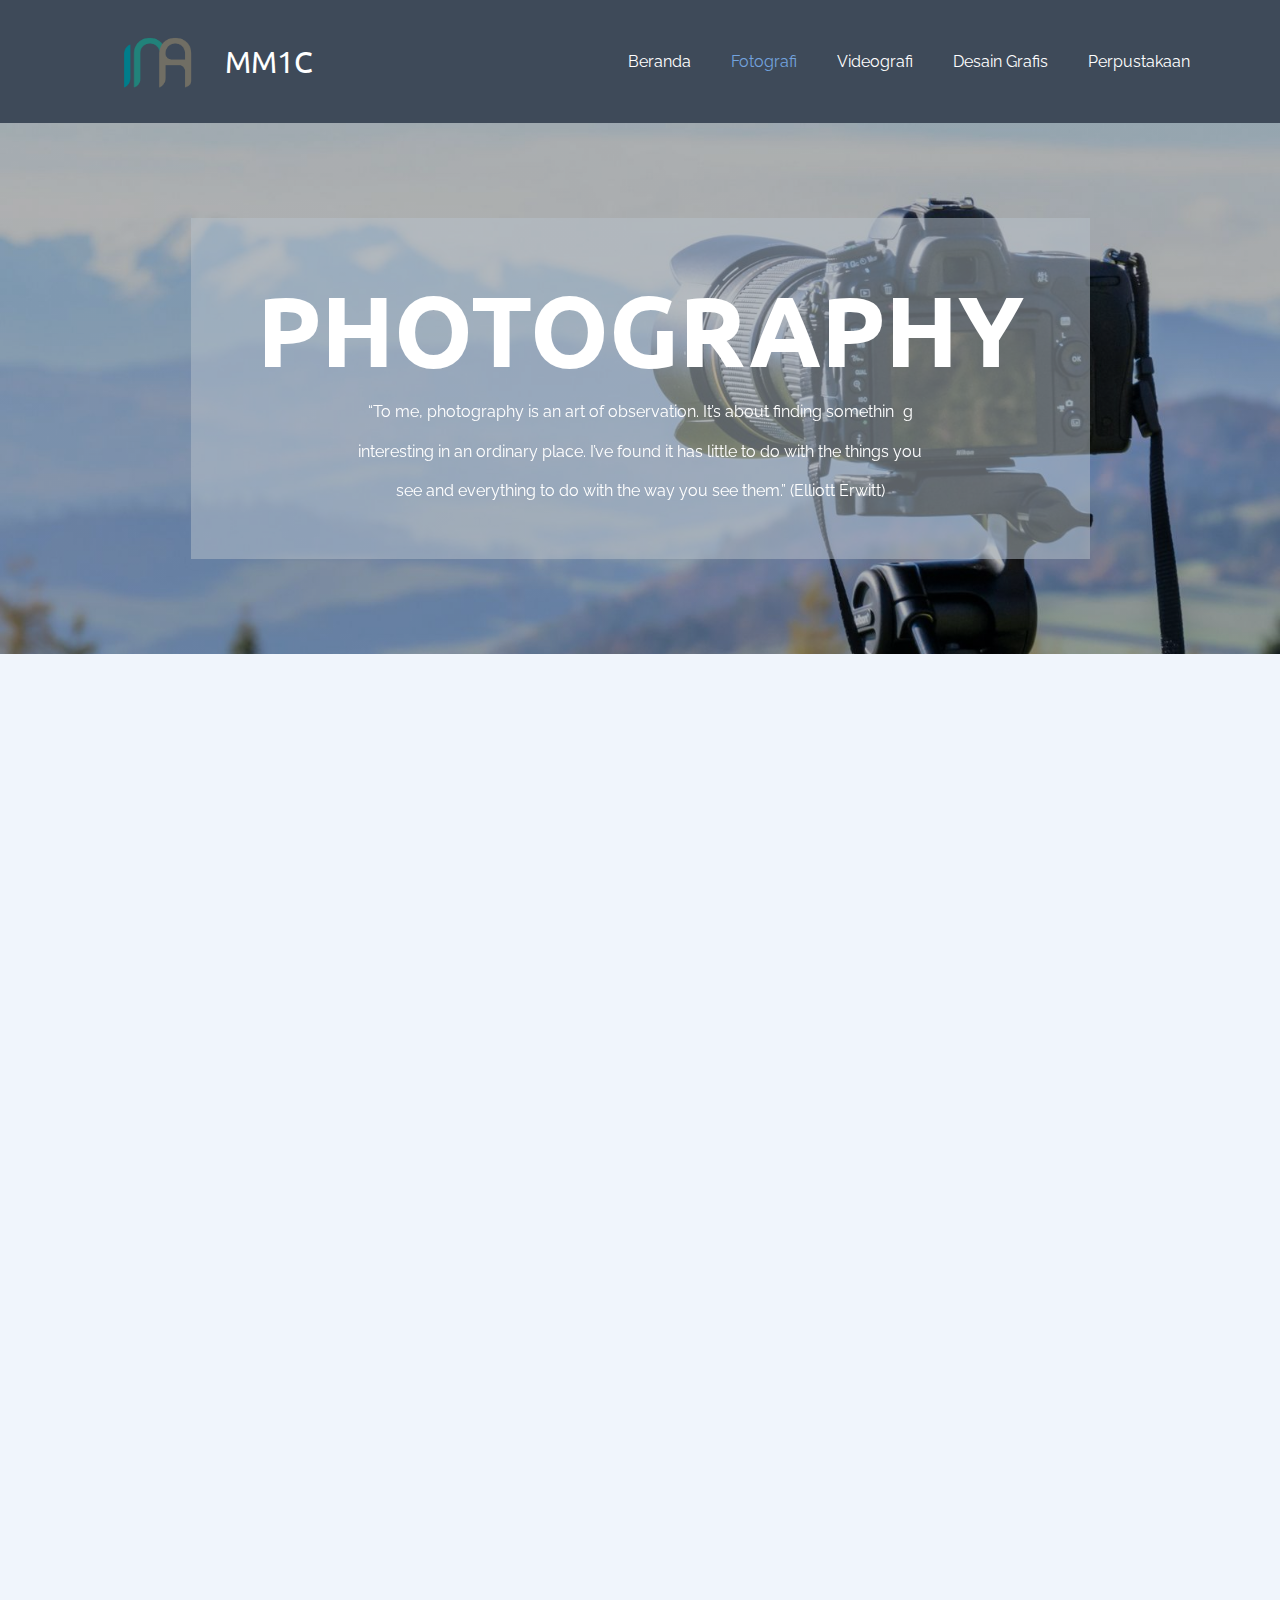
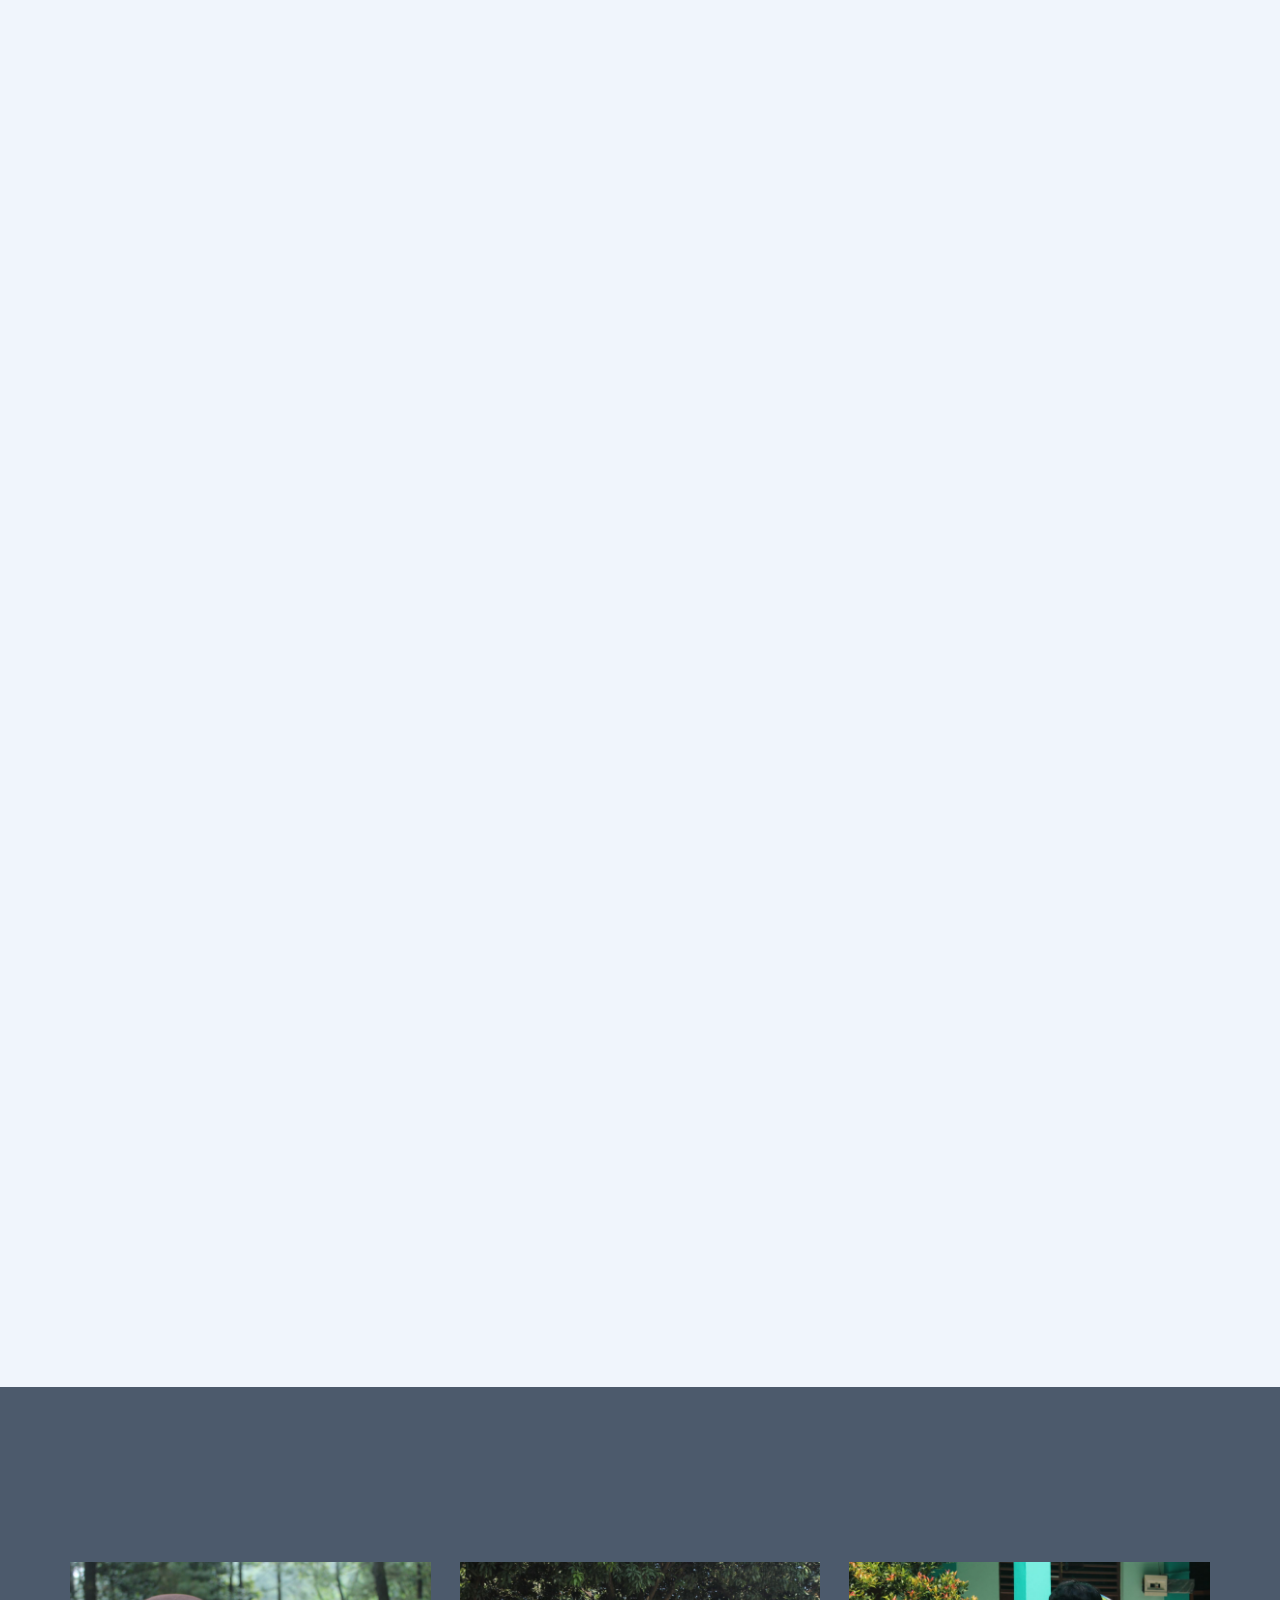
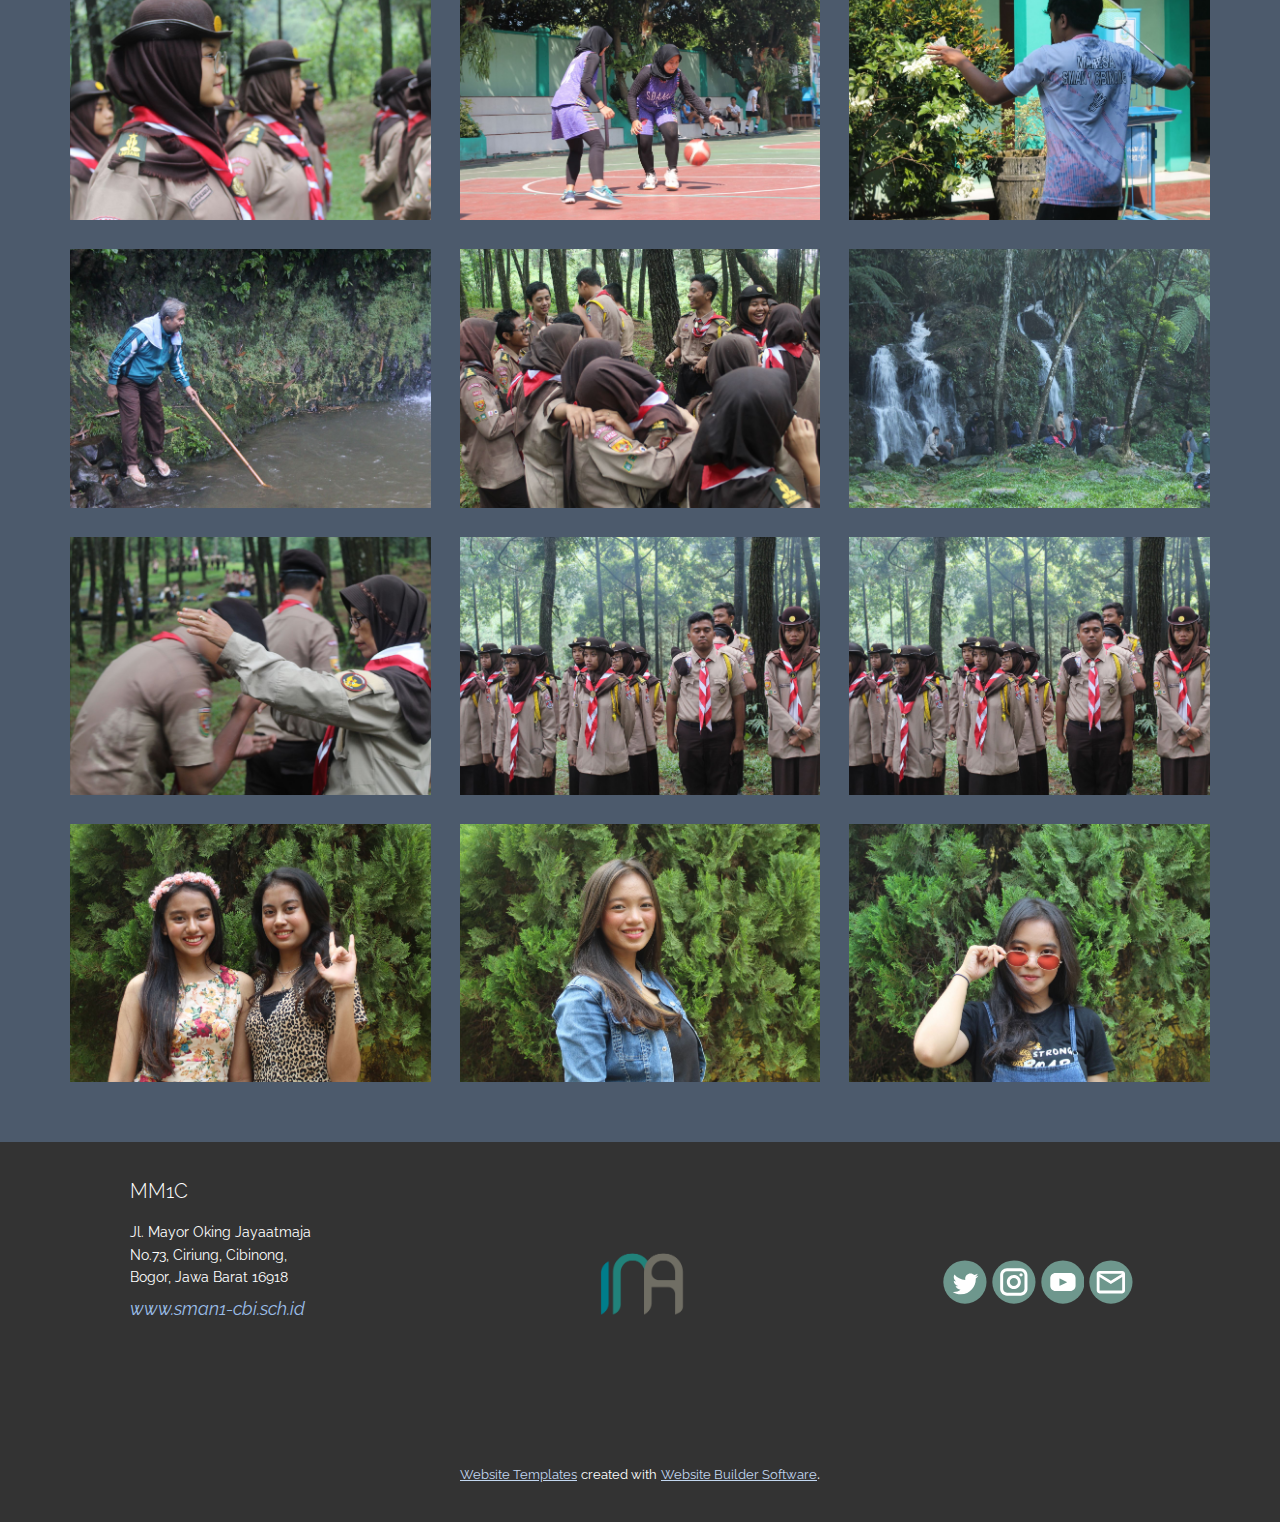
<file: Fotografi.html>
<!DOCTYPE html>
<html style="font-size: 16px;">
  <head>
    <meta name="viewport" content="width=device-width, initial-scale=1.0">
    <meta charset="utf-8">
    <meta name="keywords" content="FOTOGRAFI">
    <meta name="description" content="">
    <meta name="page_type" content="np-template-header-footer-from-plugin">
    <title>Fotografi</title>
    <link rel="stylesheet" href="nicepage.css" media="screen">
<link rel="stylesheet" href="Fotografi.css" media="screen">
    <script class="u-script" type="text/javascript" src="jquery.js" defer=""></script>
    <script class="u-script" type="text/javascript" src="nicepage.js" defer=""></script>
    <meta name="generator" content="Nicepage 3.24.3, nicepage.com">
    <link id="u-theme-google-font" rel="stylesheet" href="https://fonts.googleapis.com/css?family=Ubuntu:300,300i,400,400i,500,500i,700,700i|Raleway:100,100i,200,200i,300,300i,400,400i,500,500i,600,600i,700,700i,800,800i,900,900i">
    <link id="u-page-google-font" rel="stylesheet" href="https://fonts.googleapis.com/css?family=Ubuntu:300,300i,400,400i,500,500i,700,700i|Raleway:100,100i,200,200i,300,300i,400,400i,500,500i,600,600i,700,700i,800,800i,900,900i">
    
    
    
    
    
    
    
    
    
    <script type="application/ld+json">{
		"@context": "http://schema.org",
		"@type": "Organization",
		"name": "",
		"sameAs": [
				"https://twitter.com/multismansa",
				"https://www.instagram.com/multismansa",
				"https://youtube.com/channel/UCl6lkv7N2K1Zw1rgs-f0h9g",
				"mailto:multismansa@gmail.com?subject=nama"
		]
}</script>
    <meta name="theme-color" content="#73a3de">
    <meta name="twitter:site" content="@">
    <meta name="twitter:card" content="summary_large_image">
    <meta name="twitter:title" content="Fotografi">
    <meta name="twitter:description" content="">
    <meta property="og:title" content="Fotografi">
    <meta property="og:type" content="website">
  </head>
  <body class="u-body"><header class="u-clearfix u-header u-palette-2-dark-2 u-header" id="sec-f30d"><div class="u-clearfix u-sheet u-sheet-1">
        <nav class="u-menu u-menu-dropdown u-offcanvas u-menu-1" data-responsive-from="MD">
          <div class="menu-collapse" style="font-size: 1rem; letter-spacing: 0px;">
            <a class="u-button-style u-custom-left-right-menu-spacing u-custom-padding-bottom u-custom-top-bottom-menu-spacing u-nav-link u-text-active-palette-1-base u-text-hover-palette-2-base" href="#">
              <svg><use xmlns:xlink="http://www.w3.org/1999/xlink" xlink:href="#menu-hamburger"></use></svg>
              <svg version="1.1" xmlns="http://www.w3.org/2000/svg" xmlns:xlink="http://www.w3.org/1999/xlink"><defs><symbol id="menu-hamburger" viewBox="0 0 16 16" style="width: 16px; height: 16px;"><rect y="1" width="16" height="2"></rect><rect y="7" width="16" height="2"></rect><rect y="13" width="16" height="2"></rect>
</symbol>
</defs></svg>
            </a>
          </div>
          <div class="u-custom-menu u-nav-container">
            <ul class="u-nav u-unstyled u-nav-1"><li class="u-nav-item"><a class="u-button-style u-nav-link u-text-active-palette-1-base u-text-hover-palette-2-base" href="Beranda.html" style="padding: 10px 20px;">Beranda</a>
</li><li class="u-nav-item"><a class="u-button-style u-nav-link u-text-active-palette-1-base u-text-hover-palette-2-base" href="Fotografi.html" style="padding: 10px 20px;">Fotografi</a>
</li><li class="u-nav-item"><a class="u-button-style u-nav-link u-text-active-palette-1-base u-text-hover-palette-2-base" href="Videografi.html" style="padding: 10px 20px;">Videografi</a>
</li><li class="u-nav-item"><a class="u-button-style u-nav-link u-text-active-palette-1-base u-text-hover-palette-2-base" href="Desain-Grafis.html" style="padding: 10px 20px;">Desain Grafis</a>
</li><li class="u-nav-item"><a class="u-button-style u-nav-link u-text-active-palette-1-base u-text-hover-palette-2-base" href="Perpustakaan.html" style="padding: 10px 20px;">Perpustakaan</a>
</li></ul>
          </div>
          <div class="u-custom-menu u-nav-container-collapse">
            <div class="u-black u-container-style u-inner-container-layout u-opacity u-opacity-95 u-sidenav">
              <div class="u-sidenav-overflow">
                <div class="u-menu-close"></div>
                <ul class="u-align-center u-nav u-popupmenu-items u-unstyled u-nav-2"><li class="u-nav-item"><a class="u-button-style u-nav-link" href="Beranda.html" style="padding: 10px 20px;">Beranda</a>
</li><li class="u-nav-item"><a class="u-button-style u-nav-link" href="Fotografi.html" style="padding: 10px 20px;">Fotografi</a>
</li><li class="u-nav-item"><a class="u-button-style u-nav-link" href="Videografi.html" style="padding: 10px 20px;">Videografi</a>
</li><li class="u-nav-item"><a class="u-button-style u-nav-link" href="Desain-Grafis.html" style="padding: 10px 20px;">Desain Grafis</a>
</li><li class="u-nav-item"><a class="u-button-style u-nav-link" href="Perpustakaan.html" style="padding: 10px 20px;">Perpustakaan</a>
</li></ul>
              </div>
            </div>
            <div class="u-black u-menu-overlay u-opacity u-opacity-70"></div>
          </div>
        </nav>
        <h3 class="u-custom-font u-font-ubuntu u-headline u-text u-text-1">
          <a href="/">MM1C</a>
        </h3>
        <img class="u-image u-image-default u-image-1" src="images/logotanpanamatranparan-01.png" alt="" data-image-width="8000" data-image-height="4500">
      </div></header>
    <section class="u-clearfix u-image u-shading u-section-1" id="sec-cfb5" data-image-width="3936" data-image-height="2624">
      <div class="u-clearfix u-sheet u-valign-middle u-sheet-1">
        <div class="u-container-style u-expanded-width-md u-expanded-width-sm u-expanded-width-xs u-group u-opacity u-opacity-50 u-palette-5-base u-shape-rectangle u-group-1">
          <div class="u-container-layout u-valign-middle-lg u-valign-middle-md u-valign-middle-xl u-container-layout-1">
            <h1 class="u-align-center u-custom-font u-font-ubuntu u-text u-text-white u-title u-text-1" data-animation-name="fadeIn" data-animation-duration="1000" data-animation-delay="0" data-animation-direction="Down"><b>PHOTOGRAPHY</b>
            </h1>
            <h2 class="u-align-center u-custom-font u-font-raleway u-text u-text-body-alt-color u-text-2" data-animation-name="fadeIn" data-animation-duration="1000" data-animation-delay="0" data-animation-direction="Down">
              <span style="font-size: 1rem;"> “To me, photography is an art of observation. It’s about finding somethin</span>
              <span style="font-size: 1rem;">g interesting in an ordinary place.​ I’ve found it has little to do with the things you see and everything to do with the way you see them.” (Elliott Erwitt)</span>
            </h2>
          </div>
        </div>
      </div>
    </section>
    <section class="u-clearfix u-palette-1-light-3 u-section-2" id="sec-f13f">
      <div class="u-clearfix u-sheet u-sheet-1">
        <div class="u-shape u-shape-svg u-text-palette-1-light-2 u-shape-1" data-animation-name="fadeIn" data-animation-duration="1000" data-animation-delay="0" data-animation-direction="Right">
          <svg class="u-svg-link" preserveAspectRatio="none" viewBox="0 0 160 100" style=""><use xmlns:xlink="http://www.w3.org/1999/xlink" xlink:href="#svg-9a40"></use></svg>
          <svg class="u-svg-content" viewBox="0 0 160 100" x="0px" y="0px" id="svg-9a40"><path d="M133,27.2c-13.9,9.9-25.8,9.9-39.8,0c-9.1-6.4-16.8-6.4-25.9,0c-13.8,9.8-25.1,9.8-38.9,0c-9.2-6.5-15.4-6.5-24.6,0L0,22.4
	c11.2-8,20.6-8.3,32.2,0c11,7.8,19,8.7,31.3,0c11.6-8.3,22.4-7.9,33.5,0c11.4,8.2,20.3,8.5,32.2,0c11.6-8.3,19.2-8.3,30.8,0
	l-3.8,4.8C146.9,20.6,142.3,20.6,133,27.2z M133,11c-13.9,9.9-25.8,9.9-39.8,0c-9.1-6.4-16.8-6.4-25.9,0c-13.8,9.8-25.1,9.8-38.9,0
	C19.2,4.5,13,4.5,3.8,11L0,6.2c11.2-8,20.6-8.3,32.2,0c11,7.8,19,8.7,31.3,0c11.6-8.3,22.4-7.9,33.5,0c11.4,8.2,20.3,8.5,32.2,0
	c11.6-8.3,19.2-8.3,30.8,0l-3.8,4.8C146.9,4.4,142.3,4.4,133,11z M32.2,38.8c11,7.8,19,8.7,31.3,0c11.6-8.3,22.4-7.9,33.5,0
	c11.4,8.2,20.3,8.5,32.2,0c11.6-8.3,19.2-8.3,30.8,0l-3.8,4.8c-9.3-6.6-13.9-6.6-23.3,0c-13.9,9.9-25.8,9.9-39.8,0
	c-9.1-6.4-16.8-6.4-25.9,0c-13.8,9.8-25.1,9.8-38.9,0c-9.2-6.5-15.4-6.5-24.6,0L0,38.8C11.2,30.8,20.6,30.5,32.2,38.8z M133,76.2
	c-13.9,9.9-25.8,9.9-39.8,0c-9.1-6.4-16.8-6.4-25.9,0c-13.8,9.8-25.1,9.8-38.9,0c-9.2-6.5-15.4-6.5-24.6,0L0,71.4
	c11.2-8,20.6-8.3,32.2,0c11,7.8,19,8.7,31.3,0c11.6-8.3,22.4-7.9,33.5,0c11.4,8.2,20.3,8.5,32.2,0c11.6-8.3,19.2-8.3,30.8,0
	l-3.8,4.8C146.9,69.6,142.3,69.6,133,76.2z M133,60c-13.9,9.9-25.8,9.9-39.8,0c-9.1-6.4-16.8-6.4-25.9,0c-13.8,9.8-25.1,9.8-38.9,0
	c-9.2-6.5-15.4-6.5-24.6,0L0,55.2c11.2-8,20.6-8.3,32.2,0c11,7.8,19,8.7,31.3,0c11.6-8.3,22.4-7.9,33.5,0c11.4,8.2,20.3,8.5,32.2,0
	c11.6-8.3,19.2-8.3,30.8,0l-3.8,4.8C146.9,53.4,142.3,53.4,133,60z M32.2,87.8c11,7.8,19,8.7,31.3,0c11.6-8.3,22.4-7.9,33.5,0
	c11.4,8.2,20.3,8.5,32.2,0c11.6-8.3,19.2-8.3,30.8,0l-3.8,4.8c-9.3-6.6-13.9-6.6-23.3,0c-13.9,9.9-25.8,9.9-39.8,0
	c-9.1-6.4-16.8-6.4-25.9,0c-13.8,9.8-25.1,9.8-38.9,0c-9.2-6.5-15.4-6.5-24.6,0L0,87.8C11.2,79.8,20.6,79.5,32.2,87.8z"></path></svg>
        </div>
        <div class="fr-view u-clearfix u-rich-text u-text u-text-1" data-animation-name="fadeIn" data-animation-duration="1000" data-animation-delay="0" data-animation-direction="Up">
          <h1 style="text-align: left;">Apa itu <span style="font-weight: 700;">FOTOGRAFI</span>
            <span style="font-weight: 500;">?</span>
          </h1>
          <p style="text-align: left;">Fotografi adalah proses melukis/menulis dengan menggunakan media cahaya. Sebagai istilah umum, fotografi berarti proses atau metode untuk menghasilkan gambar atau foto dari suatu objek dengan merekam pantulan cahaya yang mengenai objek tersebut pada media yang peka cahaya</p>
          <p style="text-align: left;">Sedangkan, Tony Worobiec mendefinisikan fotografi sebagai kegiatan menggambar atau melukis dengan cahaya.</p>
        </div>
        <div class="u-shape u-shape-svg u-text-palette-2-light-1 u-shape-2" data-animation-name="fadeIn" data-animation-duration="1000" data-animation-delay="0" data-animation-direction="Right">
          <svg class="u-svg-link" preserveAspectRatio="none" viewBox="0 0 160 48" style=""><use xmlns:xlink="http://www.w3.org/1999/xlink" xlink:href="#svg-44d1"></use></svg>
          <svg class="u-svg-content" viewBox="0 0 160 48" x="0px" y="0px" id="svg-44d1"><path d="M80,9.6c7.6,0,14.1,6.6,14.1,14.4S87.6,38.4,80,38.4S65.9,31.8,65.9,24S72.4,9.6,80,9.6 M80,0C67.1,0,56.5,10.8,56.5,24
	S67.1,48,80,48s23.5-10.8,23.5-24S92.9,0,80,0L80,0z M136.5,9.6c7.6,0,14.1,6.6,14.1,14.4s-6.5,14.4-14.1,14.4s-14.1-6.6-14.1-14.4
	S128.8,9.6,136.5,9.6 M136.5,0c-12.9,0-23.5,10.8-23.5,24s10.6,24,23.5,24c12.9,0,23.5-10.8,23.5-24S149.4,0,136.5,0L136.5,0z
	 M23.5,9.6c7.6,0,14.1,6.6,14.1,14.4s-6.5,14.4-14.1,14.4S9.4,31.8,9.4,24S15.9,9.6,23.5,9.6 M23.5,0C10.6,0,0,10.8,0,24
	s10.6,24,23.5,24s23.5-10.8,23.5-24S36.4,0,23.5,0L23.5,0z"></path></svg>
        </div>
        <div class="u-shape u-shape-svg u-text-palette-1-light-2 u-shape-3" data-animation-name="fadeIn" data-animation-duration="1000" data-animation-delay="0" data-animation-direction="Right">
          <svg class="u-svg-link" preserveAspectRatio="none" viewBox="0 0 160 150" style=""><use xmlns:xlink="http://www.w3.org/1999/xlink" xlink:href="#svg-8a7d"></use></svg>
          <svg class="u-svg-content" viewBox="0 0 160 150" x="0px" y="0px" id="svg-8a7d"><path d="M121.1,18C110.7,1.5,89.8-4.6,72.6,3.7c-10.5,5-17.7,14.2-20.8,24.7C48.4,39.9,42.4,48,28.3,55.5
	c-50.6,26.9-27.3,99.4,22,84.7c14.3-4.2,29.7-1.4,43.2,5.1c13.3,6.5,29.3,6.4,43.2-1.8c21-12.5,29.3-40.1,18.8-62.7
	c-2.5-5.4-5.9-10.1-9.8-14c-9.4-9.3-16.4-21-18.8-34.2C125.9,27.6,124,22.6,121.1,18z"></path></svg>
        </div>
        <img class="u-image u-image-default u-preserve-proportions u-image-1" src="images/11.png" alt="" data-image-width="3240" data-image-height="3240" data-animation-name="fadeIn" data-animation-duration="1000" data-animation-delay="0" data-animation-direction="Right">
        <div class="u-border-4 u-border-palette-1-dark-2 u-shape u-shape-left u-shape-top u-shape-4" data-animation-name="fadeIn" data-animation-duration="1000" data-animation-delay="0" data-animation-direction="Right"></div>
      </div>
    </section>
    <section class="u-clearfix u-palette-1-light-3 u-section-3" id="sec-aec9">
      <div class="fr-view u-clearfix u-rich-text u-text u-text-1" data-animation-name="fadeIn" data-animation-duration="1000" data-animation-delay="0" data-animation-direction="">
        <p>Bagi kalian yang menyukai bidang Fotografi ini kalian perlu mengetahui dan mempelajari tentang penggunaan kamera yang benar dan cara pemakaiannya, Bagi para pemula pasti akan susah dalam mengambil atau memotret gambar. Nah.... berikut adalah Tips-tips yang bisa kalian lakukan!</p>
        <ul>
          <li>Ambil gambar dengan format RAW</li>
          <li>Jangan sering menggunakan lampu flash</li>
          <li>Gunakan lensa yang berbeda</li>
          <li>Selalu bersihkan sensor dan lensa</li>
          <li>Ganti tali kamera dengan yang lebih nyaman untuk digunakan</li>
          <li>Mulailah bereksperimen dengan post-processing</li>
          <li>Ganti kamera di saat yang tepat</li>
        </ul>
        <p>&nbsp;</p>
      </div>
      <div class="u-shape u-shape-svg u-text-palette-1-light-2 u-shape-1" data-animation-name="fadeIn" data-animation-duration="1000" data-animation-delay="0" data-animation-direction="Left">
        <svg class="u-svg-link" preserveAspectRatio="none" viewBox="0 0 160 160" style=""><use xmlns:xlink="http://www.w3.org/1999/xlink" xlink:href="#svg-1c1c"></use></svg>
        <svg class="u-svg-content" viewBox="0 0 160 160" x="0px" y="0px" id="svg-1c1c"><path d="M14.5,7.3c0,4-3.3,7.3-7.3,7.3S0,11.2,0,7.3S3.3,0,7.3,0S14.5,3.3,14.5,7.3z M7.3,24.2c-4,0-7.3,3.3-7.3,7.3
	s3.3,7.3,7.3,7.3s7.3-3.3,7.3-7.3S11.2,24.2,7.3,24.2z M31.5,0c-4,0-7.3,3.3-7.3,7.3s3.3,7.3,7.3,7.3s7.3-3.3,7.3-7.3S35.5,0,31.5,0
	z M55.8,0c-4,0-7.3,3.3-7.3,7.3s3.3,7.3,7.3,7.3S63,11.2,63,7.3S59.7,0,55.8,0z M80,0c-4,0-7.3,3.3-7.3,7.3s3.3,7.3,7.3,7.3
	s7.3-3.3,7.3-7.3S84,0,80,0z M104.2,0c-4,0-7.3,3.3-7.3,7.3s3.3,7.3,7.3,7.3c4,0,7.3-3.3,7.3-7.3S108.2,0,104.2,0z M128.5,0
	c-4,0-7.3,3.3-7.3,7.3s3.3,7.3,7.3,7.3c4,0,7.3-3.3,7.3-7.3S132.5,0,128.5,0z M152.7,0c-4,0-7.3,3.3-7.3,7.3s3.3,7.3,7.3,7.3
	c4,0,7.3-3.3,7.3-7.3S156.7,0,152.7,0z M31.5,24.2c-4,0-7.3,3.3-7.3,7.3s3.3,7.3,7.3,7.3s7.3-3.3,7.3-7.3S35.5,24.2,31.5,24.2z
	 M55.8,24.2c-4,0-7.3,3.3-7.3,7.3s3.3,7.3,7.3,7.3s7.3-3.3,7.3-7.3S59.7,24.2,55.8,24.2z M80,24.2c-4,0-7.3,3.3-7.3,7.3
	s3.3,7.3,7.3,7.3s7.3-3.3,7.3-7.3S84,24.2,80,24.2z M104.2,24.2c-4,0-7.3,3.3-7.3,7.3s3.3,7.3,7.3,7.3c4,0,7.3-3.3,7.3-7.3
	S108.2,24.2,104.2,24.2z M128.5,24.2c-4,0-7.3,3.3-7.3,7.3s3.3,7.3,7.3,7.3c4,0,7.3-3.3,7.3-7.3S132.5,24.2,128.5,24.2z M7.3,48.5
	c-4,0-7.3,3.3-7.3,7.3S3.3,63,7.3,63s7.3-3.3,7.3-7.3S11.2,48.5,7.3,48.5z M31.5,48.5c-4,0-7.3,3.3-7.3,7.3s3.3,7.3,7.3,7.3
	s7.3-3.3,7.3-7.3S35.5,48.5,31.5,48.5z M55.8,48.5c-4,0-7.3,3.3-7.3,7.3s3.3,7.3,7.3,7.3s7.3-3.3,7.3-7.3S59.7,48.5,55.8,48.5z
	 M80,48.5c-4,0-7.3,3.3-7.3,7.3S76,63,80,63s7.3-3.3,7.3-7.3S84,48.5,80,48.5z M104.2,48.5c-4,0-7.3,3.3-7.3,7.3s3.3,7.3,7.3,7.3
	c4,0,7.3-3.3,7.3-7.3S108.2,48.5,104.2,48.5z M7.3,72.7C3.3,72.7,0,76,0,80s3.3,7.3,7.3,7.3s7.3-3.3,7.3-7.3S11.2,72.7,7.3,72.7z
	 M31.5,72.7c-4,0-7.3,3.3-7.3,7.3s3.3,7.3,7.3,7.3s7.3-3.3,7.3-7.3S35.5,72.7,31.5,72.7z M55.8,72.7c-4,0-7.3,3.3-7.3,7.3
	s3.3,7.3,7.3,7.3S63,84,63,80S59.7,72.7,55.8,72.7z M80,72.7c-4,0-7.3,3.3-7.3,7.3s3.3,7.3,7.3,7.3s7.3-3.3,7.3-7.3S84,72.7,80,72.7
	z M7.3,97c-4,0-7.3,3.3-7.3,7.3c0,4,3.3,7.3,7.3,7.3s7.3-3.3,7.3-7.3C14.5,100.3,11.2,97,7.3,97z M31.5,97c-4,0-7.3,3.3-7.3,7.3
	c0,4,3.3,7.3,7.3,7.3s7.3-3.3,7.3-7.3C38.8,100.3,35.5,97,31.5,97z M55.8,97c-4,0-7.3,3.3-7.3,7.3c0,4,3.3,7.3,7.3,7.3
	s7.3-3.3,7.3-7.3C63,100.3,59.7,97,55.8,97z M7.3,121.2c-4,0-7.3,3.3-7.3,7.3c0,4,3.3,7.3,7.3,7.3s7.3-3.3,7.3-7.3
	C14.5,124.5,11.2,121.2,7.3,121.2z M31.5,121.2c-4,0-7.3,3.3-7.3,7.3c0,4,3.3,7.3,7.3,7.3s7.3-3.3,7.3-7.3
	C38.8,124.5,35.5,121.2,31.5,121.2z M7.3,145.5c-4,0-7.3,3.3-7.3,7.3c0,4,3.3,7.3,7.3,7.3s7.3-3.3,7.3-7.3
	C14.5,148.8,11.2,145.5,7.3,145.5z"></path></svg>
      </div>
      <img class="u-image u-image-default u-preserve-proportions u-image-1" src="images/13.png" alt="" data-image-width="1600" data-image-height="1600" data-animation-name="fadeIn" data-animation-duration="1000" data-animation-delay="0" data-animation-direction="Left">
      <blockquote class="u-border-custom-color-2 u-custom-font u-font-raleway u-text u-text-2" data-animation-name="fadeIn" data-animation-duration="1000" data-animation-delay="0" data-animation-direction="Up">Tips-Tips FOTOGRAFI </blockquote>
    </section>
    <section class="u-clearfix u-palette-1-light-3 u-section-4" id="sec-1950">
      <div class="u-align-left u-clearfix u-sheet u-sheet-1">
        <div class="fr-view u-clearfix u-rich-text u-text u-text-1" data-animation-name="fadeIn" data-animation-duration="1000" data-animation-delay="0" data-animation-direction="Up">
          <h1 style="text-align: left;">
            <span style="font-size: 1.875rem;">Kenapa sih Harus <span style="font-weight: 700;">FOTOGRAFI</span>
            </span>
            <span style="font-weight: 500; font-size: 1.875rem;">?!</span>
          </h1>
          <p style="text-align: left;">Di era digital ini, seni Fotografi sangatlah diuntungkan dengan popularitas media sosial yang makin pesat karena mengambil bagian penting dalam kehidupan sehari-hari yang kita lakukan. Alat-alat sebagai penunjang untuk Fotografi pun sudah semakin meningkat, seperti smartphone, camera, polaroid, dll. Kini untuk menjadi Fotografer pun lebih mudah kapanpun dan dimanapun.</p>
          <p style="text-align: left;">Dengan Fotografi, kita juga bisa lebih mudah mendapatkan uang di era seperti ini karena pasti banyak sekali perusahaan dan pengusaha yang mencari Fotografer &nbsp;untuk pemotretan produknya. Selain itu, bisa juga dari acara wedding yang memerlukan jasa foto untuk mengabadikan momennya</p>
          <p style="text-align: left;">
            <span style="line-height: 2.0;">
              <span style="font-weight: 500; font-size: 1.25rem;">Belum yakin?!</span>
              <span style="font-size: 1.25rem;">&nbsp;Ini 8 Alasan kenapa harus FOTOGRAFI&nbsp;</span>
            </span>
          </p>
          <ol>
            <li style="text-align: left;">
              <span style="font-style: italic;">Bisa di mana saja.&nbsp;</span>
            </li>
            <li style="text-align: left;">Melihat Dunia dari Perspektif Baru</li>
            <li>Menonjol di Media Sosial</li>
            <li>Mengeskpresikan Diri Anda</li>
            <li>Mengabadikan Momen-Momen Istimewa</li>
            <li>Untuk Pencapaian</li>
            <li>Untuk Memperoleh Pemasukan</li>
            <li>Menantang Diri Anda</li>
            <li>Membuat Jejak Anda di Dunia</li>
            <li>Bertemu Orang Baru</li>
          </ol>
        </div>
        <div class="u-shape u-shape-svg u-text-palette-1-light-2 u-shape-1" data-animation-name="fadeIn" data-animation-duration="1000" data-animation-delay="0" data-animation-direction="Right">
          <svg class="u-svg-link" preserveAspectRatio="none" viewBox="0 0 160 100" style=""><use xmlns:xlink="http://www.w3.org/1999/xlink" xlink:href="#svg-f6a4"></use></svg>
          <svg class="u-svg-content" viewBox="0 0 160 100" x="0px" y="0px" id="svg-f6a4"><path d="M133,27.2c-13.9,9.9-25.8,9.9-39.8,0c-9.1-6.4-16.8-6.4-25.9,0c-13.8,9.8-25.1,9.8-38.9,0c-9.2-6.5-15.4-6.5-24.6,0L0,22.4
	c11.2-8,20.6-8.3,32.2,0c11,7.8,19,8.7,31.3,0c11.6-8.3,22.4-7.9,33.5,0c11.4,8.2,20.3,8.5,32.2,0c11.6-8.3,19.2-8.3,30.8,0
	l-3.8,4.8C146.9,20.6,142.3,20.6,133,27.2z M133,11c-13.9,9.9-25.8,9.9-39.8,0c-9.1-6.4-16.8-6.4-25.9,0c-13.8,9.8-25.1,9.8-38.9,0
	C19.2,4.5,13,4.5,3.8,11L0,6.2c11.2-8,20.6-8.3,32.2,0c11,7.8,19,8.7,31.3,0c11.6-8.3,22.4-7.9,33.5,0c11.4,8.2,20.3,8.5,32.2,0
	c11.6-8.3,19.2-8.3,30.8,0l-3.8,4.8C146.9,4.4,142.3,4.4,133,11z M32.2,38.8c11,7.8,19,8.7,31.3,0c11.6-8.3,22.4-7.9,33.5,0
	c11.4,8.2,20.3,8.5,32.2,0c11.6-8.3,19.2-8.3,30.8,0l-3.8,4.8c-9.3-6.6-13.9-6.6-23.3,0c-13.9,9.9-25.8,9.9-39.8,0
	c-9.1-6.4-16.8-6.4-25.9,0c-13.8,9.8-25.1,9.8-38.9,0c-9.2-6.5-15.4-6.5-24.6,0L0,38.8C11.2,30.8,20.6,30.5,32.2,38.8z M133,76.2
	c-13.9,9.9-25.8,9.9-39.8,0c-9.1-6.4-16.8-6.4-25.9,0c-13.8,9.8-25.1,9.8-38.9,0c-9.2-6.5-15.4-6.5-24.6,0L0,71.4
	c11.2-8,20.6-8.3,32.2,0c11,7.8,19,8.7,31.3,0c11.6-8.3,22.4-7.9,33.5,0c11.4,8.2,20.3,8.5,32.2,0c11.6-8.3,19.2-8.3,30.8,0
	l-3.8,4.8C146.9,69.6,142.3,69.6,133,76.2z M133,60c-13.9,9.9-25.8,9.9-39.8,0c-9.1-6.4-16.8-6.4-25.9,0c-13.8,9.8-25.1,9.8-38.9,0
	c-9.2-6.5-15.4-6.5-24.6,0L0,55.2c11.2-8,20.6-8.3,32.2,0c11,7.8,19,8.7,31.3,0c11.6-8.3,22.4-7.9,33.5,0c11.4,8.2,20.3,8.5,32.2,0
	c11.6-8.3,19.2-8.3,30.8,0l-3.8,4.8C146.9,53.4,142.3,53.4,133,60z M32.2,87.8c11,7.8,19,8.7,31.3,0c11.6-8.3,22.4-7.9,33.5,0
	c11.4,8.2,20.3,8.5,32.2,0c11.6-8.3,19.2-8.3,30.8,0l-3.8,4.8c-9.3-6.6-13.9-6.6-23.3,0c-13.9,9.9-25.8,9.9-39.8,0
	c-9.1-6.4-16.8-6.4-25.9,0c-13.8,9.8-25.1,9.8-38.9,0c-9.2-6.5-15.4-6.5-24.6,0L0,87.8C11.2,79.8,20.6,79.5,32.2,87.8z"></path></svg>
        </div>
      </div>
    </section>
    <section class="u-clearfix u-palette-1-light-3 u-section-5" id="sec-8e82">
      <div class="u-clearfix u-sheet u-sheet-1">
        <div class="fr-view u-clearfix u-rich-text u-text u-text-1" data-animation-name="fadeIn" data-animation-duration="1000" data-animation-delay="0" data-animation-direction="Up">
          <h1 style="text-align: left;">Apa aja sih Kegiatan yang ada Bidang <span style="font-weight: 700;">FOTOGRAFI</span> ?
          </h1>
          <p style="text-align: left;">Banyak sekali kegiatan yang bisa diikuti dalam bidang ini. Biasanya, pada akhir minggu kami memberikan materi tentang fotografi kepada para anggota. Kami juga sering pergi ke tempat tempat umum seperti museum ataupun tempat wisata untuk melatih skill fotografi kami. Nahh.. Untuk menyemangati para anggota MM1C, kami memberikan reward kepada anggota teraktif setiap 6 bulan sekali. Tidak hanya itu, kami pun sering mengadakan lomba fotografi yang bisa diikuti oleh para anggota. Hadiahnya juga sangat menarik. Selain mengadakan lomba, anggota MM1C juga sering mengikuti berbagai kegiatan lomba yang diadakan oleh di dalam maupun luar sekolah</p>
          <blockquote>
            <p style="text-align: left;">
              <span style="line-height: 2; font-weight: 700;">Nah... Bagaimana nih sekarang... Apakah Kalian Minat Untuk Bergabung dengan MM1C FOTOGRAFI ?! Jika Kalian Berminat Untuk Bergabung Dengan Kami. Kalian Bisa Menghubungi Kami Di media sosial MM1C Atau Kalian Bisa Baca Persyaratan Dan Ketentuannya Dibawah Ini!!&nbsp;</span>
            </p>
          </blockquote>
        </div>
        <a href="https://forms.gle/L7wzdF25EVvoy2rV7" class="u-align-center u-border-2 u-border-palette-2-base u-btn u-btn-round u-button-style u-hover-palette-2-base u-none u-radius-6 u-text-body-color u-text-hover-white u-btn-1" data-animation-name="zoomIn" data-animation-duration="1000" data-animation-delay="0" data-animation-direction="" target="_blank">Daftar</a>
      </div>
    </section>
    <section class="u-align-center u-clearfix u-palette-1-dark-2 u-section-6" id="sec-5770">
      <div class="u-clearfix u-sheet u-sheet-1">
        <h2 class="u-align-center-sm u-align-center-xs u-text u-text-default u-text-1" data-animation-name="fadeIn" data-animation-duration="1000" data-animation-delay="0">Karya FOTOGRAFI MM1C</h2>
        <p class="u-align-center-sm u-align-center-xs u-text u-text-2" data-animation-name="fadeIn" data-animation-duration="1000" data-animation-delay="0" data-animation-direction="Up">Berikut adalah karya dan kegiatan di Bidang FOTOGRAFI</p>
        <div class="u-expanded-width u-gallery u-layout-grid u-lightbox u-show-text-on-hover u-gallery-1">
          <div class="u-gallery-inner u-gallery-inner-1">
            <div class="u-effect-over-left u-gallery-item">
              <div class="u-back-slide" data-image-width="1600" data-image-height="1067">
                <img class="u-back-image u-expanded" src="images/IMG_1975.JPG">
              </div>
              <div class="u-over-slide u-shading u-over-slide-1">
                <h3 class="u-gallery-heading"></h3>
                <p class="u-gallery-text"></p>
              </div>
            </div>
            <div class="u-effect-over-left u-gallery-item">
              <div class="u-back-slide" data-image-width="1600" data-image-height="1067">
                <img class="u-back-image u-expanded" src="images/IMG_0495.JPG">
              </div>
              <div class="u-over-slide u-shading u-over-slide-2">
                <h3 class="u-gallery-heading"></h3>
                <p class="u-gallery-text"></p>
              </div>
            </div>
            <div class="u-effect-over-left u-gallery-item">
              <div class="u-back-slide" data-image-width="1600" data-image-height="1067">
                <img class="u-back-image u-expanded" src="images/IMG_0589.JPG">
              </div>
              <div class="u-over-slide u-shading u-over-slide-3">
                <h3 class="u-gallery-heading"></h3>
                <p class="u-gallery-text"></p>
              </div>
            </div>
            <div class="u-effect-over-left u-gallery-item">
              <div class="u-back-slide" data-image-width="1600" data-image-height="1067">
                <img class="u-back-image u-expanded" src="images/IMG_1804.JPG">
              </div>
              <div class="u-over-slide u-shading u-over-slide-4">
                <h3 class="u-gallery-heading"></h3>
                <p class="u-gallery-text"></p>
              </div>
            </div>
            <div class="u-effect-over-left u-gallery-item">
              <div class="u-back-slide" data-image-width="1600" data-image-height="1067">
                <img class="u-back-image u-expanded" src="images/IMG_19071.JPG">
              </div>
              <div class="u-over-slide u-shading u-over-slide-5">
                <h3 class="u-gallery-heading"></h3>
                <p class="u-gallery-text"></p>
              </div>
            </div>
            <div class="u-effect-over-left u-gallery-item">
              <div class="u-back-slide" data-image-width="1600" data-image-height="1067">
                <img class="u-back-image u-expanded" src="images/IMG_1795.JPG">
              </div>
              <div class="u-over-slide u-shading u-over-slide-6">
                <h3 class="u-gallery-heading"></h3>
                <p class="u-gallery-text"></p>
              </div>
            </div>
            <div class="u-effect-over-left u-gallery-item">
              <div class="u-back-slide" data-image-width="1600" data-image-height="1067">
                <img class="u-back-image u-expanded" src="images/IMG_1952.JPG">
              </div>
              <div class="u-over-slide u-shading u-over-slide-7">
                <h3 class="u-gallery-heading"></h3>
                <p class="u-gallery-text"></p>
              </div>
            </div>
            <div class="u-effect-over-left u-gallery-item">
              <div class="u-back-slide" data-image-width="1600" data-image-height="1067">
                <img class="u-back-image u-expanded" src="images/IMG_18691.JPG">
              </div>
              <div class="u-over-slide u-shading u-over-slide-8">
                <h3 class="u-gallery-heading"></h3>
                <p class="u-gallery-text"></p>
              </div>
            </div>
            <div class="u-effect-over-left u-gallery-item">
              <div class="u-back-slide" data-image-width="1600" data-image-height="1067">
                <img class="u-back-image u-expanded" src="images/IMG_18691.JPG">
              </div>
              <div class="u-over-slide u-shading u-over-slide-9">
                <h3 class="u-gallery-heading"></h3>
                <p class="u-gallery-text"></p>
              </div>
            </div>
            <div class="u-effect-over-left u-gallery-item">
              <div class="u-back-slide" data-image-width="1600" data-image-height="1067">
                <img class="u-back-image u-expanded" src="images/IMG_9640.JPG">
              </div>
              <div class="u-over-slide u-shading u-over-slide-10">
                <h3 class="u-gallery-heading"></h3>
                <p class="u-gallery-text"></p>
              </div>
            </div>
            <div class="u-effect-over-left u-gallery-item">
              <div class="u-back-slide" data-image-width="1600" data-image-height="1067">
                <img class="u-back-image u-expanded" src="images/IMG_9630.JPG">
              </div>
              <div class="u-over-slide u-shading u-over-slide-11">
                <h3 class="u-gallery-heading"></h3>
                <p class="u-gallery-text"></p>
              </div>
            </div>
            <div class="u-effect-over-left u-gallery-item">
              <div class="u-back-slide" data-image-width="1600" data-image-height="1067">
                <img class="u-back-image u-expanded" src="images/IMG_9628.JPG">
              </div>
              <div class="u-over-slide u-shading u-over-slide-12">
                <h3 class="u-gallery-heading"></h3>
                <p class="u-gallery-text"></p>
              </div>
            </div>
          </div>
        </div>
      </div>
    </section>
    
    
    
    
    <footer class="u-align-center u-clearfix u-footer u-grey-80 u-footer" id="sec-ecd3"><div class="u-align-left u-clearfix u-sheet u-sheet-1">
        <h4 class="u-custom-font u-font-raleway u-text u-text-1">MM1C</h4>
        <img class="u-image u-image-default u-image-1" src="images/logotanpanamatranparan-01.png" alt="" data-image-width="8000" data-image-height="4500">
        <div class="u-social-icons u-spacing-5 u-social-icons-1">
          <a class="u-social-url" title="twitter" target="_blank" href="https://twitter.com/multismansa"><span class="u-icon u-social-icon u-social-twitter u-text-palette-3-dark-1 u-icon-1"><svg class="u-svg-link" preserveAspectRatio="xMidYMin slice" viewBox="0 0 112 112" style=""><use xmlns:xlink="http://www.w3.org/1999/xlink" xlink:href="#svg-77a7"></use></svg><svg class="u-svg-content" viewBox="0 0 112 112" x="0" y="0" id="svg-77a7"><circle fill="currentColor" class="st0" cx="56.1" cy="56.1" r="55"></circle><path fill="#FFFFFF" d="M83.8,47.3c0,0.6,0,1.2,0,1.7c0,17.7-13.5,38.2-38.2,38.2C38,87.2,31,85,25,81.2c1,0.1,2.1,0.2,3.2,0.2
c6.3,0,12.1-2.1,16.7-5.7c-5.9-0.1-10.8-4-12.5-9.3c0.8,0.2,1.7,0.2,2.5,0.2c1.2,0,2.4-0.2,3.5-0.5c-6.1-1.2-10.8-6.7-10.8-13.1
c0-0.1,0-0.1,0-0.2c1.8,1,3.9,1.6,6.1,1.7c-3.6-2.4-6-6.5-6-11.2c0-2.5,0.7-4.8,1.8-6.7c6.6,8.1,16.5,13.5,27.6,14
c-0.2-1-0.3-2-0.3-3.1c0-7.4,6-13.4,13.4-13.4c3.9,0,7.3,1.6,9.8,4.2c3.1-0.6,5.9-1.7,8.5-3.3c-1,3.1-3.1,5.8-5.9,7.4
c2.7-0.3,5.3-1,7.7-2.1C88.7,43,86.4,45.4,83.8,47.3z"></path></svg></span>
          </a>
          <a class="u-social-url" title="instagram" target="_blank" href="https://www.instagram.com/multismansa"><span class="u-icon u-social-icon u-social-instagram u-text-palette-3-dark-1 u-icon-2"><svg class="u-svg-link" preserveAspectRatio="xMidYMin slice" viewBox="0 0 112 112" style=""><use xmlns:xlink="http://www.w3.org/1999/xlink" xlink:href="#svg-70d8"></use></svg><svg class="u-svg-content" viewBox="0 0 112 112" x="0" y="0" id="svg-70d8"><circle fill="currentColor" cx="56.1" cy="56.1" r="55"></circle><path fill="#FFFFFF" d="M55.9,38.2c-9.9,0-17.9,8-17.9,17.9C38,66,46,74,55.9,74c9.9,0,17.9-8,17.9-17.9C73.8,46.2,65.8,38.2,55.9,38.2
z M55.9,66.4c-5.7,0-10.3-4.6-10.3-10.3c-0.1-5.7,4.6-10.3,10.3-10.3c5.7,0,10.3,4.6,10.3,10.3C66.2,61.8,61.6,66.4,55.9,66.4z"></path><path fill="#FFFFFF" d="M74.3,33.5c-2.3,0-4.2,1.9-4.2,4.2s1.9,4.2,4.2,4.2s4.2-1.9,4.2-4.2S76.6,33.5,74.3,33.5z"></path><path fill="#FFFFFF" d="M73.1,21.3H38.6c-9.7,0-17.5,7.9-17.5,17.5v34.5c0,9.7,7.9,17.6,17.5,17.6h34.5c9.7,0,17.5-7.9,17.5-17.5V38.8
C90.6,29.1,82.7,21.3,73.1,21.3z M83,73.3c0,5.5-4.5,9.9-9.9,9.9H38.6c-5.5,0-9.9-4.5-9.9-9.9V38.8c0-5.5,4.5-9.9,9.9-9.9h34.5
c5.5,0,9.9,4.5,9.9,9.9V73.3z"></path></svg></span>
          </a>
          <a class="u-social-url" target="_blank" title="YouTube" href="https://youtube.com/channel/UCl6lkv7N2K1Zw1rgs-f0h9g"><span class="u-icon u-social-icon u-social-youtube u-text-palette-3-dark-1 u-icon-3"><svg class="u-svg-link" preserveAspectRatio="xMidYMin slice" viewBox="0 0 112 112" style=""><use xmlns:xlink="http://www.w3.org/1999/xlink" xlink:href="#svg-1d76"></use></svg><svg class="u-svg-content" viewBox="0 0 112 112" x="0" y="0" id="svg-1d76"><circle fill="currentColor" cx="56.1" cy="56.1" r="55"></circle><path fill="#FFFFFF" d="M74.9,33.3H37.3c-7.4,0-13.4,6-13.4,13.4v18.8c0,7.4,6,13.4,13.4,13.4h37.6c7.4,0,13.4-6,13.4-13.4V46.7 C88.3,39.3,82.3,33.3,74.9,33.3L74.9,33.3z M65.9,57l-17.6,8.4c-0.5,0.2-1-0.1-1-0.6V47.5c0-0.5,0.6-0.9,1-0.6l17.6,8.9 C66.4,56,66.4,56.8,65.9,57L65.9,57z"></path></svg></span>
          </a>
          <a class="u-social-url" target="_blank" title="Email" href="mailto:multismansa@gmail.com?subject=nama"><span class="u-icon u-social-email u-social-icon u-text-palette-3-dark-1 u-icon-4"><svg class="u-svg-link" preserveAspectRatio="xMidYMin slice" viewBox="0 0 112 112" style=""><use xmlns:xlink="http://www.w3.org/1999/xlink" xlink:href="#svg-55dc"></use></svg><svg class="u-svg-content" viewBox="0 0 112 112" x="0" y="0" id="svg-55dc"><circle fill="currentColor" cx="56.1" cy="56.1" r="55"></circle><path id="path3864" fill="#FFFFFF" d="M27.2,28h57.6c4,0,7.2,3.2,7.2,7.2l0,0v42.7c0,3.9-3.2,7.2-7.2,7.2l0,0H27.2
	c-4,0-7.2-3.2-7.2-7.2V35.2C20,31.1,23.2,28,27.2,28 M56,52.9l28.8-17.8H27.2L56,52.9 M27.2,77.7h57.6V43.5L56,61.3L27.2,43.5V77.7z
	"></path></svg></span>
          </a>
        </div>
        <p class="u-small-text u-text u-text-variant u-text-2"> Jl. Mayor Oking Jayaatmaja No.73, Ciriung, Cibinong, Bogor, Jawa Barat 16918</p>
        <a href="https://www.sman1-cbi.sch.id" class="u-border-1 u-border-active-palette-1-light-3 u-border-hover-custom-color-1 u-btn u-button-style u-none u-text-palette-1-light-1 u-btn-1" target="_blank">www.sman1-cbi.sch.id<br>
        </a>
        <a href="https://wa.me/message/ZGWMLHC2ZGHZP1" class="u-active-palette-1-base u-border-1 u-border-palette-3-dark-1 u-btn u-btn-round u-button-style u-hover-palette-1-light-2 u-palette-3-light-1 u-radius-50 u-text-black u-text-hover-white u-btn-2" target="_blank" data-animation-name="zoomIn" data-animation-duration="1000" data-animation-delay="0" data-animation-direction=""><span class="u-icon u-text-palette-3-dark-2 u-icon-5"><svg class="u-svg-content" viewBox="0 0 512 512" x="0px" y="0px" style="width: 1em; height: 1em;"><path style="fill:currentColor;" d="M256,0C114.617,0,0,114.617,0,256c0,52.03,15.563,100.414,42.231,140.818L0,512l119.128-39.706  C158.72,497.399,205.639,512,256,512c141.383,0,256-114.617,256-256S397.383,0,256,0z"></path><path style="fill:#FFFFFF;" d="M397.233,335.078V377.6c0.062,15.66-12.606,28.398-28.292,28.469c-0.892,0-1.783-0.035-2.675-0.115  c-43.705-4.74-85.689-19.641-122.571-43.52c-34.313-21.76-63.409-50.803-85.222-85.054c-24.002-36.979-38.938-79.086-43.599-122.898  c-1.412-15.59,10.108-29.378,25.732-30.791c0.847-0.062,1.686-0.106,2.534-0.106h42.611c14.257-0.141,26.412,10.293,28.407,24.382  c1.801,13.612,5.138,26.968,9.94,39.83c3.902,10.364,1.404,22.042-6.391,29.908l-18.035,17.999  c20.215,35.487,49.664,64.874,85.221,85.054l18.035-17.999c7.883-7.786,19.588-10.275,29.97-6.382  c12.888,4.802,26.271,8.13,39.91,9.922C387.09,308.312,397.594,320.689,397.233,335.078z"></path></svg><img></span>&nbsp;Chat Now
        </a>
      </div></footer>
    <section class="u-backlink u-clearfix u-grey-80">
      <a class="u-link" href="https://nicepage.com/website-templates" target="_blank">
        <span>Website Templates</span>
      </a>
      <p class="u-text">
        <span>created with</span>
      </p>
      <a class="u-link" href="https://nicepage.com/" target="_blank">
        <span>Website Builder Software</span>
      </a>. 
    </section>
  </body>
</html>
</file>
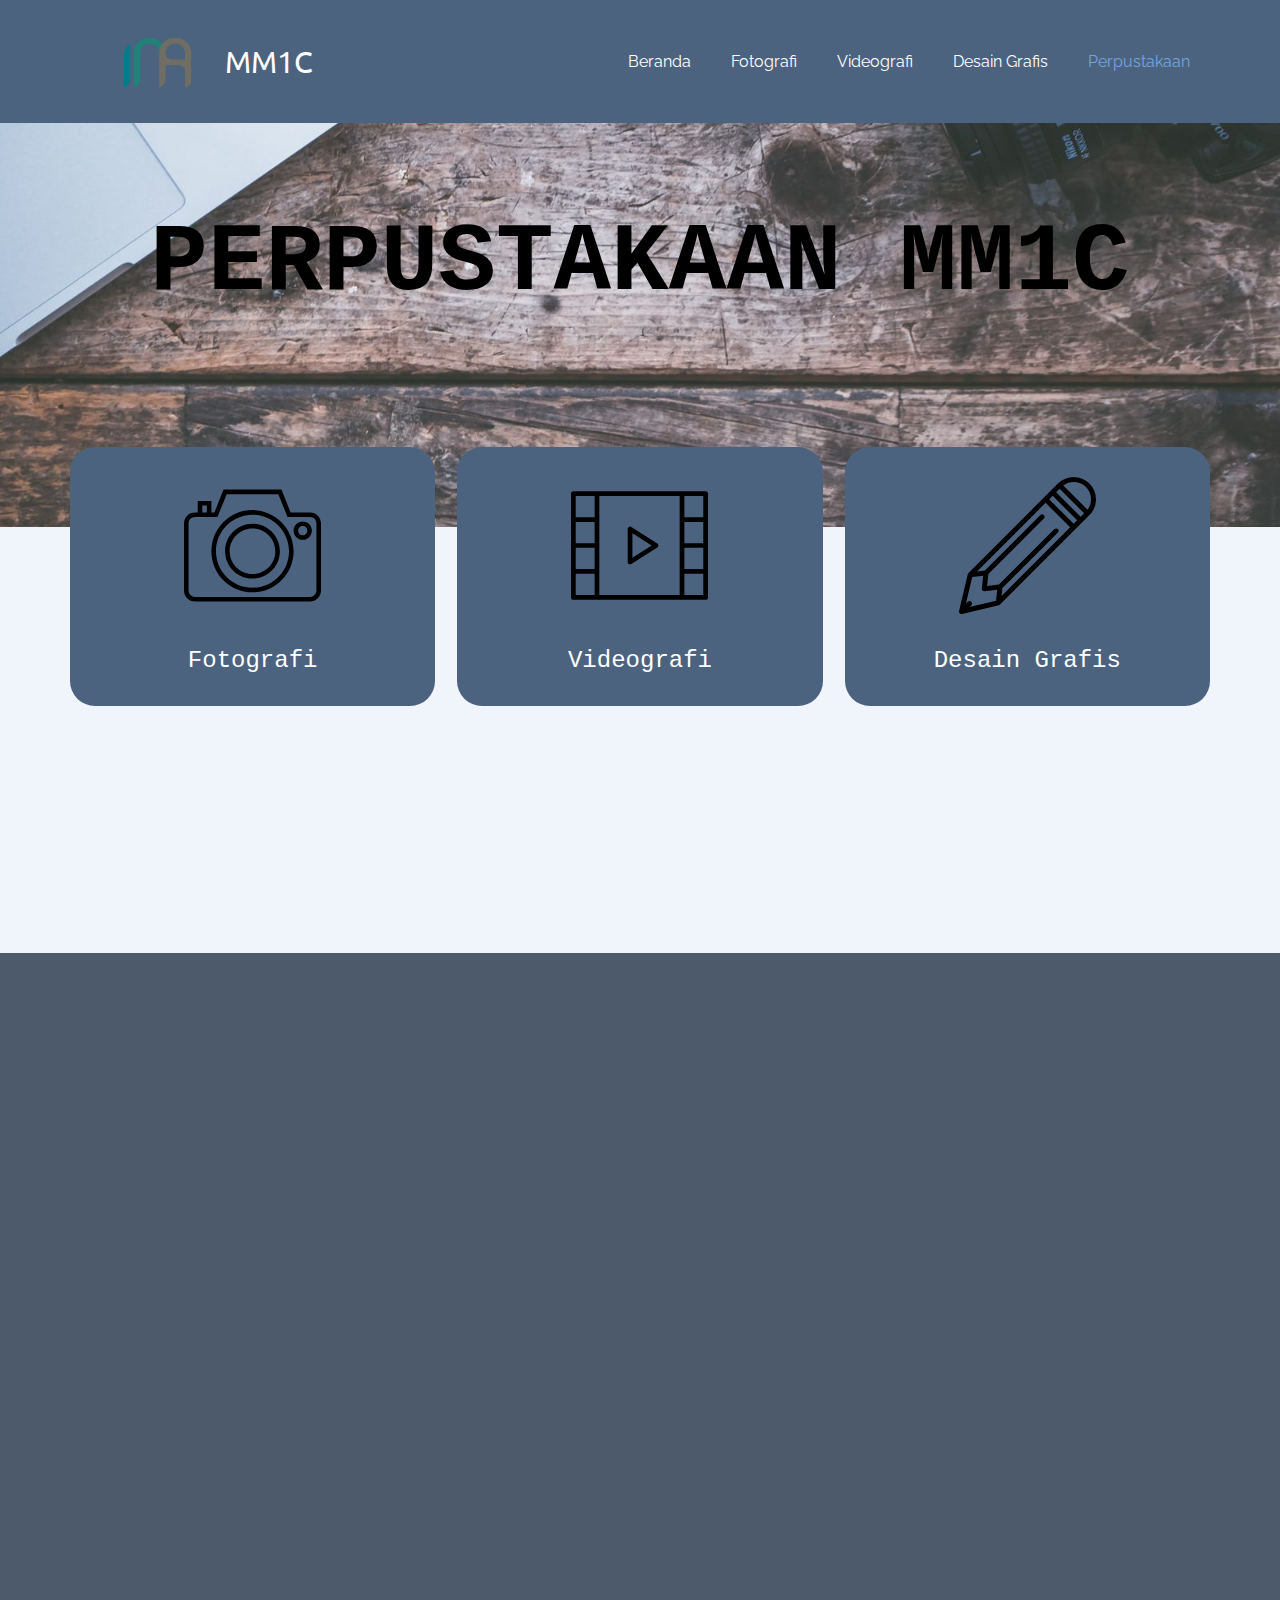
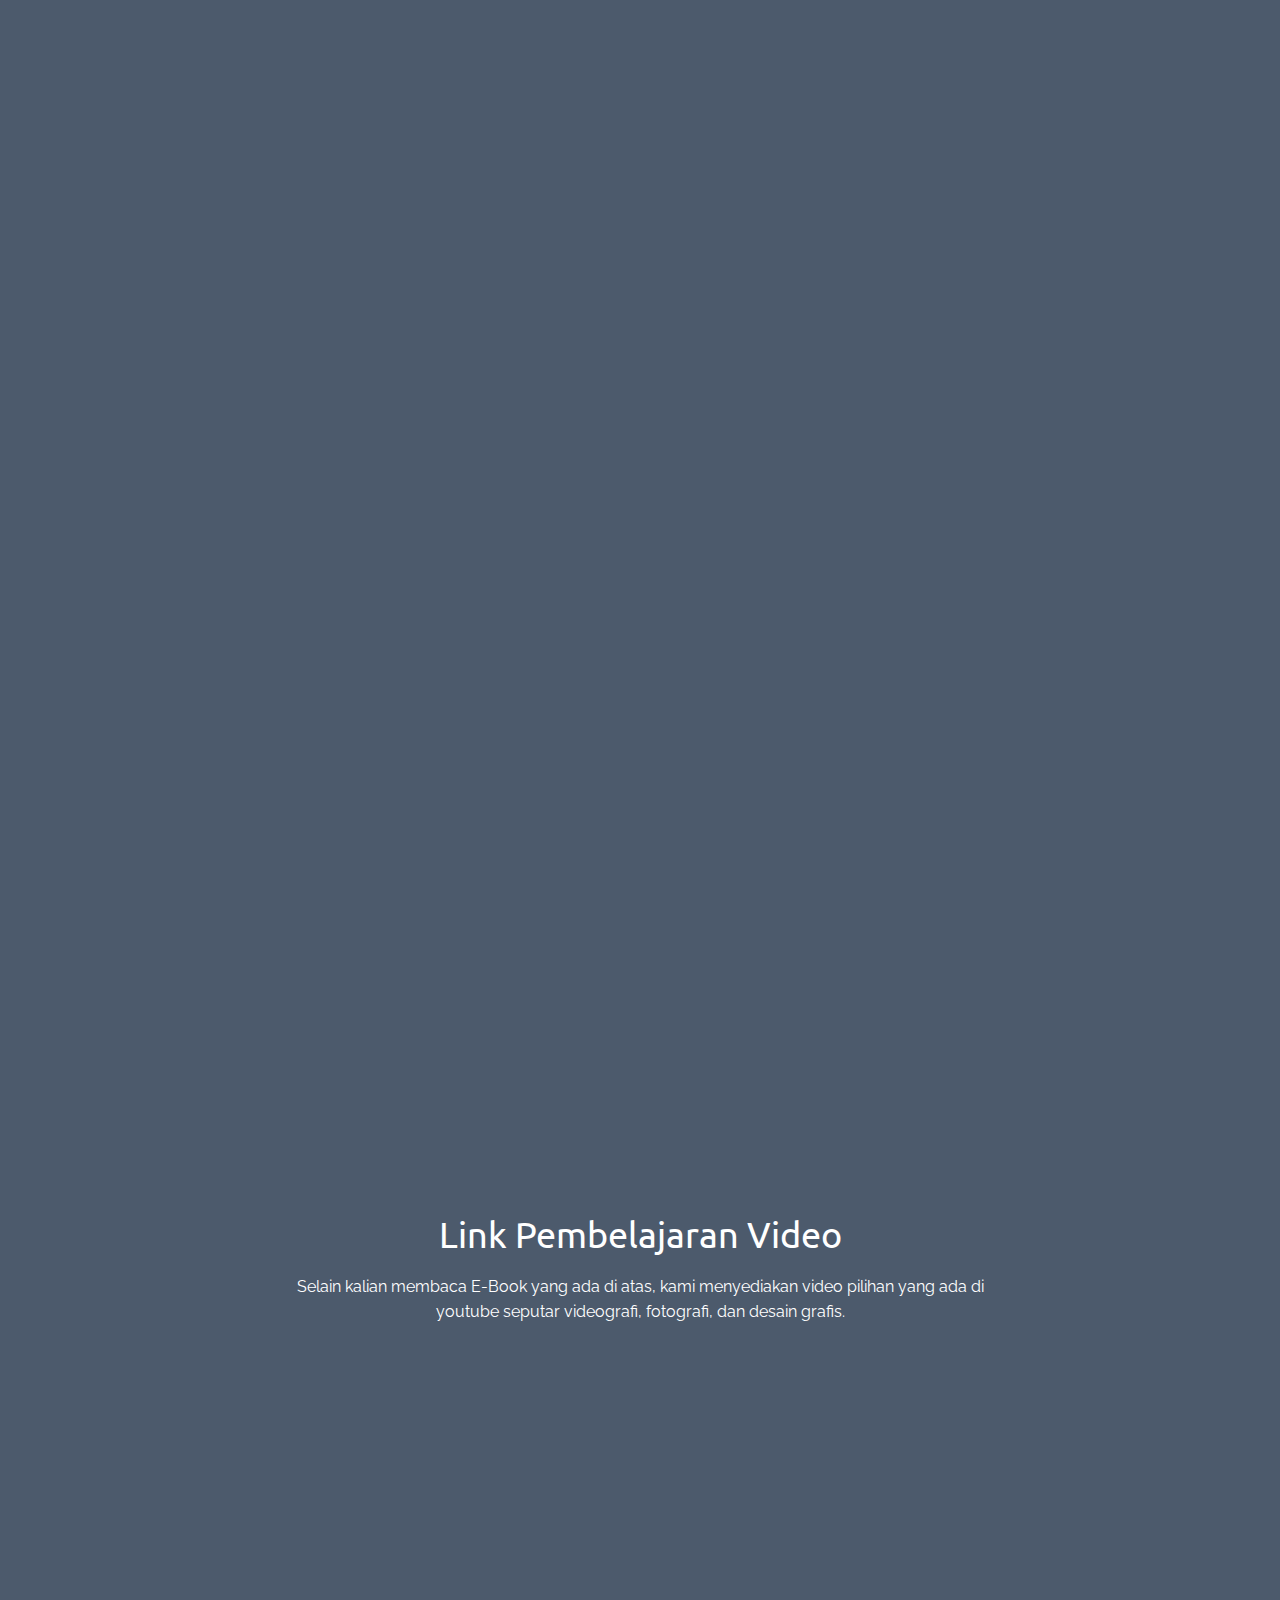
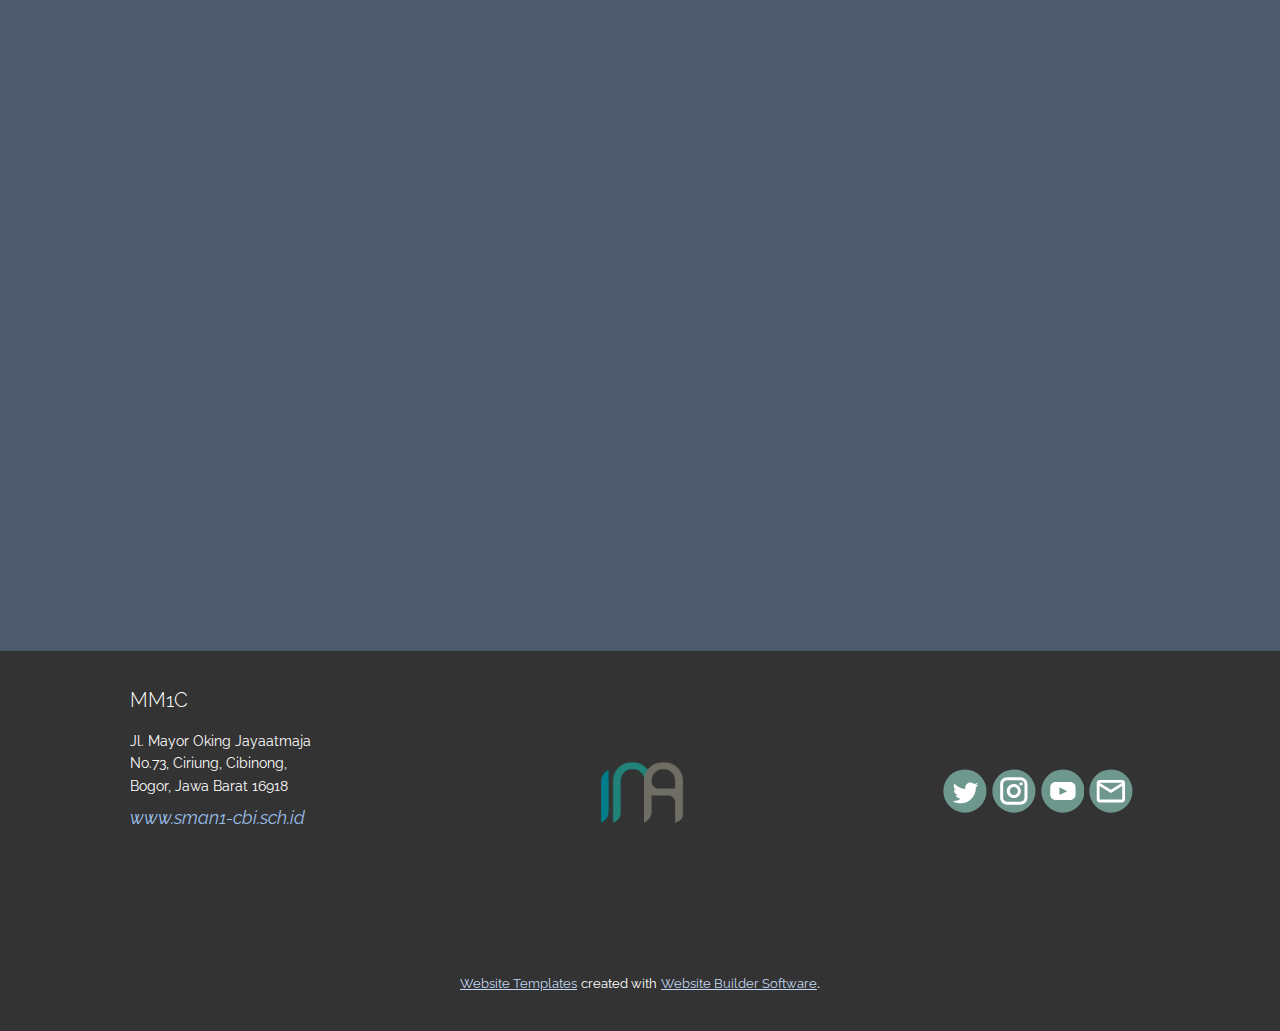
<file: Perpustakaan.html>
<!DOCTYPE html>
<html style="font-size: 16px;">
  <head>
    <meta name="viewport" content="width=device-width, initial-scale=1.0">
    <meta charset="utf-8">
    <meta name="keywords" content="PERPUSTAKAAN MM1C​​">
    <meta name="description" content="">
    <meta name="page_type" content="np-template-header-footer-from-plugin">
    <title>Perpustakaan</title>
    <link rel="stylesheet" href="nicepage.css" media="screen">
<link rel="stylesheet" href="Perpustakaan.css" media="screen">
    <script class="u-script" type="text/javascript" src="jquery.js" defer=""></script>
    <script class="u-script" type="text/javascript" src="nicepage.js" defer=""></script>
    <meta name="generator" content="Nicepage 3.24.3, nicepage.com">
    <link id="u-theme-google-font" rel="stylesheet" href="https://fonts.googleapis.com/css?family=Ubuntu:300,300i,400,400i,500,500i,700,700i|Raleway:100,100i,200,200i,300,300i,400,400i,500,500i,600,600i,700,700i,800,800i,900,900i">
    <link id="u-page-google-font" rel="stylesheet" href="https://fonts.googleapis.com/css?family=Raleway:100,100i,200,200i,300,300i,400,400i,500,500i,600,600i,700,700i,800,800i,900,900i|Ubuntu:300,300i,400,400i,500,500i,700,700i">
    
    
    
    
    
    
    
    <script type="application/ld+json">{
		"@context": "http://schema.org",
		"@type": "Organization",
		"name": "",
		"sameAs": [
				"https://twitter.com/multismansa",
				"https://www.instagram.com/multismansa",
				"https://youtube.com/channel/UCl6lkv7N2K1Zw1rgs-f0h9g",
				"mailto:multismansa@gmail.com?subject=nama"
		]
}</script>
    <meta name="theme-color" content="#73a3de">
    <meta name="twitter:site" content="@">
    <meta name="twitter:card" content="summary_large_image">
    <meta name="twitter:title" content="Perpustakaan">
    <meta name="twitter:description" content="">
    <meta property="og:title" content="Perpustakaan">
    <meta property="og:type" content="website">
  </head>
  <body class="u-body u-overlap u-overlap-contrast"><header class="u-clearfix u-header u-palette-2-dark-2 u-header" id="sec-f30d"><div class="u-clearfix u-sheet u-sheet-1">
        <nav class="u-menu u-menu-dropdown u-offcanvas u-menu-1" data-responsive-from="MD">
          <div class="menu-collapse" style="font-size: 1rem; letter-spacing: 0px;">
            <a class="u-button-style u-custom-left-right-menu-spacing u-custom-padding-bottom u-custom-top-bottom-menu-spacing u-nav-link u-text-active-palette-1-base u-text-hover-palette-2-base" href="#">
              <svg><use xmlns:xlink="http://www.w3.org/1999/xlink" xlink:href="#menu-hamburger"></use></svg>
              <svg version="1.1" xmlns="http://www.w3.org/2000/svg" xmlns:xlink="http://www.w3.org/1999/xlink"><defs><symbol id="menu-hamburger" viewBox="0 0 16 16" style="width: 16px; height: 16px;"><rect y="1" width="16" height="2"></rect><rect y="7" width="16" height="2"></rect><rect y="13" width="16" height="2"></rect>
</symbol>
</defs></svg>
            </a>
          </div>
          <div class="u-custom-menu u-nav-container">
            <ul class="u-nav u-unstyled u-nav-1"><li class="u-nav-item"><a class="u-button-style u-nav-link u-text-active-palette-1-base u-text-hover-palette-2-base" href="Beranda.html" style="padding: 10px 20px;">Beranda</a>
</li><li class="u-nav-item"><a class="u-button-style u-nav-link u-text-active-palette-1-base u-text-hover-palette-2-base" href="Fotografi.html" style="padding: 10px 20px;">Fotografi</a>
</li><li class="u-nav-item"><a class="u-button-style u-nav-link u-text-active-palette-1-base u-text-hover-palette-2-base" href="Videografi.html" style="padding: 10px 20px;">Videografi</a>
</li><li class="u-nav-item"><a class="u-button-style u-nav-link u-text-active-palette-1-base u-text-hover-palette-2-base" href="Desain-Grafis.html" style="padding: 10px 20px;">Desain Grafis</a>
</li><li class="u-nav-item"><a class="u-button-style u-nav-link u-text-active-palette-1-base u-text-hover-palette-2-base" href="Perpustakaan.html" style="padding: 10px 20px;">Perpustakaan</a>
</li></ul>
          </div>
          <div class="u-custom-menu u-nav-container-collapse">
            <div class="u-black u-container-style u-inner-container-layout u-opacity u-opacity-95 u-sidenav">
              <div class="u-sidenav-overflow">
                <div class="u-menu-close"></div>
                <ul class="u-align-center u-nav u-popupmenu-items u-unstyled u-nav-2"><li class="u-nav-item"><a class="u-button-style u-nav-link" href="Beranda.html" style="padding: 10px 20px;">Beranda</a>
</li><li class="u-nav-item"><a class="u-button-style u-nav-link" href="Fotografi.html" style="padding: 10px 20px;">Fotografi</a>
</li><li class="u-nav-item"><a class="u-button-style u-nav-link" href="Videografi.html" style="padding: 10px 20px;">Videografi</a>
</li><li class="u-nav-item"><a class="u-button-style u-nav-link" href="Desain-Grafis.html" style="padding: 10px 20px;">Desain Grafis</a>
</li><li class="u-nav-item"><a class="u-button-style u-nav-link" href="Perpustakaan.html" style="padding: 10px 20px;">Perpustakaan</a>
</li></ul>
              </div>
            </div>
            <div class="u-black u-menu-overlay u-opacity u-opacity-70"></div>
          </div>
        </nav>
        <h3 class="u-custom-font u-font-ubuntu u-headline u-text u-text-1">
          <a href="/">MM1C</a>
        </h3>
        <img class="u-image u-image-default u-image-1" src="images/logotanpanamatranparan-01.png" alt="" data-image-width="8000" data-image-height="4500">
      </div></header>
    <section class="u-clearfix u-image u-section-1" id="sec-cd1e" data-image-width="4608" data-image-height="3072">
      <div class="u-clearfix u-sheet u-valign-middle-md u-valign-middle-xl u-sheet-1">
        <h1 class="u-align-center u-custom-font u-font-courier-new u-text u-text-black u-text-1" data-animation-name="fadeIn" data-animation-duration="1000" data-animation-delay="0" data-animation-direction="Down">PERPUSTAKAAN MM1C </h1>
      </div>
    </section>
    <section class="u-align-center u-clearfix u-palette-1-light-3 u-section-2" id="sec-307a">
      <div class="u-clearfix u-sheet u-sheet-1">
        <div class="u-expanded-width u-layout-grid u-list u-list-1">
          <div class="u-repeater u-repeater-1">
            <div class="u-align-center u-container-style u-list-item u-palette-2-dark-1 u-radius-25 u-repeater-item u-shape-round u-video-cover u-list-item-1">
              <div class="u-container-layout u-similar-container u-valign-bottom-lg u-valign-bottom-xl u-valign-top-md u-valign-top-sm u-valign-top-xs u-container-layout-1"><span class="u-align-center u-icon u-icon-circle u-text-black u-icon-1"><svg class="u-svg-link" preserveAspectRatio="xMidYMin slice" viewBox="0 0 60 60" style=""><use xmlns:xlink="http://www.w3.org/1999/xlink" xlink:href="#svg-23b8"></use></svg><svg class="u-svg-content" viewBox="0 0 60 60" x="0px" y="0px" id="svg-23b8" style="enable-background:new 0 0 60 60;"><g><path d="M55.201,15.5h-8.524l-4-10H17.323l-4,10H12v-5H6v5H4.799C2.152,15.5,0,17.652,0,20.299v29.368
		C0,52.332,2.168,54.5,4.833,54.5h50.334c2.665,0,4.833-2.168,4.833-4.833V20.299C60,17.652,57.848,15.5,55.201,15.5z M8,12.5h2v3H8
		V12.5z M58,49.667c0,1.563-1.271,2.833-2.833,2.833H4.833C3.271,52.5,2,51.229,2,49.667V20.299C2,18.756,3.256,17.5,4.799,17.5H6h6
		h2.677l4-10h22.646l4,10h9.878c1.543,0,2.799,1.256,2.799,2.799V49.667z"></path><path d="M30,14.5c-9.925,0-18,8.075-18,18s8.075,18,18,18s18-8.075,18-18S39.925,14.5,30,14.5z M30,48.5c-8.822,0-16-7.178-16-16
		s7.178-16,16-16s16,7.178,16,16S38.822,48.5,30,48.5z"></path><path d="M30,20.5c-6.617,0-12,5.383-12,12s5.383,12,12,12s12-5.383,12-12S36.617,20.5,30,20.5z M30,42.5c-5.514,0-10-4.486-10-10
		s4.486-10,10-10s10,4.486,10,10S35.514,42.5,30,42.5z"></path><path d="M52,19.5c-2.206,0-4,1.794-4,4s1.794,4,4,4s4-1.794,4-4S54.206,19.5,52,19.5z M52,25.5c-1.103,0-2-0.897-2-2s0.897-2,2-2
		s2,0.897,2,2S53.103,25.5,52,25.5z"></path>
</g></svg>
            
            
          </span>
                <h5 class="u-align-center u-custom-font u-font-courier-new u-text u-text-1">Fotografi</h5>
              </div>
            </div>
            <div class="u-align-center u-container-style u-list-item u-palette-2-dark-1 u-radius-25 u-repeater-item u-shape-round u-list-item-2">
              <div class="u-container-layout u-similar-container u-valign-bottom-lg u-valign-bottom-xl u-valign-top-md u-valign-top-sm u-valign-top-xs u-container-layout-2"><span class="u-align-center u-icon u-icon-circle u-text-black u-icon-2"><svg class="u-svg-link" preserveAspectRatio="xMidYMin slice" viewBox="0 0 58 58" style=""><use xmlns:xlink="http://www.w3.org/1999/xlink" xlink:href="#svg-c775"></use></svg><svg class="u-svg-content" viewBox="0 0 58 58" x="0px" y="0px" id="svg-c775" style="enable-background:new 0 0 58 58;"><g><path d="M36.537,28.156l-11-7c-0.308-0.195-0.698-0.208-1.019-0.033C24.199,21.299,24,21.635,24,22v14
		c0,0.365,0.199,0.701,0.519,0.877C24.669,36.959,24.834,37,25,37c0.187,0,0.374-0.053,0.537-0.156l11-7
		C36.825,29.66,37,29.342,37,29S36.825,28.34,36.537,28.156z M26,34.179V23.821L34.137,29L26,34.179z"></path><path d="M57,6H47H11H1C0.448,6,0,6.447,0,7v11v11v11v11c0,0.553,0.448,1,1,1h10h36h10c0.552,0,1-0.447,1-1V40V29V18V7
		C58,6.447,57.552,6,57,6z M10,28H2v-9h8V28z M2,30h8v9H2V30z M12,40V29V18V8h34v10v11v11v10H12V40z M56,28h-8v-9h8V28z M48,30h8v9
		h-8V30z M56,8v9h-8V8H56z M2,8h8v9H2V8z M2,50v-9h8v9H2z M56,50h-8v-9h8V50z"></path>
</g></svg>
            
            
          </span>
                <h5 class="u-align-center u-custom-font u-font-courier-new u-text u-text-2">Videografi</h5>
              </div>
            </div>
            <div class="u-align-center u-container-style u-list-item u-palette-2-dark-1 u-radius-25 u-repeater-item u-shape-round u-video-cover u-list-item-3">
              <div class="u-container-layout u-similar-container u-valign-bottom-lg u-valign-bottom-xl u-valign-top-md u-valign-top-sm u-valign-top-xs u-container-layout-3"><span class="u-align-center u-icon u-icon-circle u-text-black u-icon-3"><svg class="u-svg-link" preserveAspectRatio="xMidYMin slice" viewBox="0 0 55.25 55.25" style=""><use xmlns:xlink="http://www.w3.org/1999/xlink" xlink:href="#svg-355a"></use></svg><svg class="u-svg-content" viewBox="0 0 55.25 55.25" x="0px" y="0px" id="svg-355a" style="enable-background:new 0 0 55.25 55.25;"><path d="M52.618,2.631c-3.51-3.508-9.219-3.508-12.729,0L3.827,38.693C3.81,38.71,3.8,38.731,3.785,38.749
	c-0.021,0.024-0.039,0.05-0.058,0.076c-0.053,0.074-0.094,0.153-0.125,0.239c-0.009,0.026-0.022,0.049-0.029,0.075
	c-0.003,0.01-0.009,0.02-0.012,0.03l-3.535,14.85c-0.016,0.067-0.02,0.135-0.022,0.202C0.004,54.234,0,54.246,0,54.259
	c0.001,0.114,0.026,0.225,0.065,0.332c0.009,0.025,0.019,0.047,0.03,0.071c0.049,0.107,0.11,0.21,0.196,0.296
	c0.095,0.095,0.207,0.168,0.328,0.218c0.121,0.05,0.25,0.075,0.379,0.075c0.077,0,0.155-0.009,0.231-0.027l14.85-3.535
	c0.027-0.006,0.051-0.021,0.077-0.03c0.034-0.011,0.066-0.024,0.099-0.039c0.072-0.033,0.139-0.074,0.201-0.123
	c0.024-0.019,0.049-0.033,0.072-0.054c0.008-0.008,0.018-0.012,0.026-0.02l36.063-36.063C56.127,11.85,56.127,6.14,52.618,2.631z
	 M51.204,4.045c2.488,2.489,2.7,6.397,0.65,9.137l-9.787-9.787C44.808,1.345,48.716,1.557,51.204,4.045z M46.254,18.895l-9.9-9.9
	l1.414-1.414l9.9,9.9L46.254,18.895z M4.961,50.288c-0.391-0.391-1.023-0.391-1.414,0L2.79,51.045l2.554-10.728l4.422-0.491
	l-0.569,5.122c-0.004,0.038,0.01,0.073,0.01,0.11c0,0.038-0.014,0.072-0.01,0.11c0.004,0.033,0.021,0.06,0.028,0.092
	c0.012,0.058,0.029,0.111,0.05,0.165c0.026,0.065,0.057,0.124,0.095,0.181c0.031,0.046,0.062,0.087,0.1,0.127
	c0.048,0.051,0.1,0.094,0.157,0.134c0.045,0.031,0.088,0.06,0.138,0.084C9.831,45.982,9.9,46,9.972,46.017
	c0.038,0.009,0.069,0.03,0.108,0.035c0.036,0.004,0.072,0.006,0.109,0.006c0,0,0.001,0,0.001,0c0,0,0.001,0,0.001,0h0.001
	c0,0,0.001,0,0.001,0c0.036,0,0.073-0.002,0.109-0.006l5.122-0.569l-0.491,4.422L4.204,52.459l0.757-0.757
	C5.351,51.312,5.351,50.679,4.961,50.288z M17.511,44.809L39.889,22.43c0.391-0.391,0.391-1.023,0-1.414s-1.023-0.391-1.414,0
	L16.097,43.395l-4.773,0.53l0.53-4.773l22.38-22.378c0.391-0.391,0.391-1.023,0-1.414s-1.023-0.391-1.414,0L10.44,37.738
	l-3.183,0.354L34.94,10.409l9.9,9.9L17.157,47.992L17.511,44.809z M49.082,16.067l-9.9-9.9l1.415-1.415l9.9,9.9L49.082,16.067z"></path></svg>
            
            
          </span>
                <h5 class="u-align-center u-custom-font u-font-courier-new u-text u-text-3">Desain Grafis</h5>
              </div>
            </div>
          </div>
        </div>
      </div>
    </section>
    <section class="u-clearfix u-palette-1-dark-2 u-section-3" id="sec-2290">
      <div class="u-clearfix u-sheet u-sheet-1">
        <div class="u-expanded-width u-list u-list-1">
          <div class="u-repeater u-repeater-1">
            <div class="u-container-style u-list-item u-repeater-item u-list-item-1" data-animation-name="slideIn" data-animation-duration="1000" data-animation-delay="0" data-animation-direction="Up">
              <div class="u-container-layout u-similar-container u-container-layout-1">
                <img alt="" class="u-file-link u-image u-image-default u-image-1" data-image-width="3500" data-image-height="2500" src="images/mockupbook.png" data-href="files/BAGIANUTAMADIKAMERADSLRBESERTAFUNGSINYA..pdf">
                <h3 class="u-align-left u-custom-font u-font-raleway u-text u-text-palette-2-light-2 u-text-1">
                  <span style="font-style: italic;">Belajar kamera DSLR</span>&nbsp;<span style="font-style: italic;"></span>
                </h3>
                <p class="u-text u-text-2">Jika anda ingin menjadi Fotografer, satu hal yang perlu anda tekuni yaitu camera...</p>
              </div>
            </div>
            <div class="u-container-style u-list-item u-repeater-item u-list-item-2" data-animation-name="slideIn" data-animation-duration="1000" data-animation-delay="0" data-animation-direction="Up">
              <div class="u-container-layout u-similar-container u-container-layout-2">
                <img alt="" class="u-file-link u-image u-image-default u-image-2" data-image-width="3500" data-image-height="2500" src="images/mockupbook1.png" data-href="files/HANDYCAMF.pdf">
                <h3 class="u-align-left u-custom-font u-font-raleway u-text u-text-palette-2-light-2 u-text-3">Handycam</h3>
                <p class="u-text u-text-4">handy cam adalah sebuah alat untuk membuat Vidio seperti vlog dll. di E-book ini kalian bisa mempelajari bagian bagian yg ada di dalam handy cam</p>
              </div>
            </div>
            <div class="u-container-style u-list-item u-repeater-item u-list-item-3" data-animation-name="slideIn" data-animation-duration="1000" data-animation-delay="0" data-animation-direction="Up">
              <div class="u-container-layout u-similar-container u-container-layout-3">
                <img alt="" class="u-file-link u-image u-image-default u-image-3" data-image-width="1155" data-image-height="825" src="images/mockupbook3.png" data-href="files/TRIPODF.pdf">
                <h3 class="u-align-left u-custom-font u-font-raleway u-text u-text-palette-2-light-2 u-text-5">Tripod&nbsp; &nbsp;</h3>
                <p class="u-text u-text-6">Bagi kalian yang ingin menjadi vidiografi, E-book ini sangat cocok bagi kalian untuk mempelajari cara memakainya&nbsp;</p>
              </div>
            </div>
            <div class="u-container-style u-list-item u-repeater-item u-list-item-4" data-animation-name="slideIn" data-animation-duration="1000" data-animation-delay="0" data-animation-direction="Up">
              <div class="u-container-layout u-similar-container u-container-layout-4">
                <img alt="" class="u-file-link u-image u-image-default u-image-4" data-image-width="1155" data-image-height="825" src="images/tutorphotoshop.png" data-href="files/kupdf.net_buku-tutorial-photoshop-cs6pdf.pdf">
                <h3 class="u-align-left u-custom-font u-font-raleway u-text u-text-palette-2-light-2 u-text-7">Mengenalkan Adobe Photoshop</h3>
                <p class="u-text u-text-8">E-book ini berisikan berbagai tips untuk memakai aplikasi Adobe Photoshop untuk pemula</p>
              </div>
            </div>
            <div class="u-container-style u-list-item u-repeater-item u-list-item-5" data-animation-name="slideIn" data-animation-duration="1000" data-animation-delay="0" data-animation-direction="Up">
              <div class="u-container-layout u-similar-container u-container-layout-5">
                <img alt="" class="u-file-link u-image u-image-default u-image-5" data-image-width="1155" data-image-height="825" src="images/fungsitols.png" data-href="files/pdfcoffee.com_e-book-photoshop-tutorial-fungsi-tools-tools-photoshop-cs6-free-gratispdf-pdf-free-1.pdf">
                <h3 class="u-align-left u-custom-font u-font-raleway u-text u-text-palette-2-light-2 u-text-9">Fungsi Tools Adobe Photoshop</h3>
                <p class="u-text u-text-10">Tak kenal maka kenalan, maka dari itu kita akan berkenalan dengan tools yang ada di adobe photoshop serta fungsi fungsinya yang sudah dirangkum didalam buku ini.</p>
              </div>
            </div>
            <div class="u-container-style u-list-item u-repeater-item u-list-item-6" data-animation-name="slideIn" data-animation-duration="1000" data-animation-delay="0" data-animation-direction="Up">
              <div class="u-container-layout u-similar-container u-container-layout-6">
                <img alt="" class="u-file-link u-image u-image-default u-image-6" data-image-width="1155" data-image-height="825" src="images/animasitutor.png" data-href="files/BukuAnimasi2D2.pdf">
                <h3 class="u-align-left u-custom-font u-font-raleway u-text u-text-palette-2-light-2 u-text-11">Animasi 2D</h3>
                <p class="u-text u-text-12">Dora the Explorer adalah contoh animasi 2 dimensi. Silahkan baca buku ini jika kalian tertarik untuk mempelajari animasi tersebut</p>
              </div>
            </div>
            <div class="u-container-style u-list-item u-repeater-item u-list-item-7" data-animation-name="slideIn" data-animation-duration="1000" data-animation-delay="0" data-animation-direction="Up">
              <div class="u-container-layout u-similar-container u-container-layout-7">
                <img alt="" class="u-file-link u-image u-image-default u-image-7" data-image-width="1155" data-image-height="825" src="images/animasi2.png" data-href="files/BukuAnimasi2D1.pdf">
                <h3 class="u-align-left u-custom-font u-font-raleway u-text u-text-palette-2-light-2 u-text-13">Animasi 2D #2</h3>
                <p class="u-text u-text-14">Buku ini adalah lanjutan dari buku sebelumnya dengan judul yang sama</p>
              </div>
            </div>
            <div class="u-container-style u-list-item u-repeater-item u-list-item-8" data-animation-name="slideIn" data-animation-duration="1000" data-animation-delay="0" data-animation-direction="Up">
              <div class="u-container-layout u-similar-container u-container-layout-8">
                <img alt="" class="u-file-link u-image u-image-default u-image-8" data-image-width="1155" data-image-height="825" src="images/donlodpotosop.png" data-href="files/TUTORIALPHOTOSHOPF.pdf">
                <h3 class="u-align-left u-custom-font u-font-raleway u-text u-text-palette-2-light-2 u-text-15">Tutorial Unduh Adobe Photoshop</h3>
                <p class="u-text u-text-16">Adobe Photoshop adalah perangkat lunak untuk mengedit foto/gambar dan pembuatan efek. E-book ini berisikan berbagai tips untuk memakai aplikasi Adobe Photoshop untuk pemula.</p>
              </div>
            </div>
            <div class="u-container-style u-list-item u-repeater-item u-list-item-9" data-animation-name="slideIn" data-animation-duration="1000" data-animation-delay="0" data-animation-direction="Up">
              <div class="u-container-layout u-similar-container u-container-layout-9">
                <img alt="" class="u-file-link u-image u-image-default u-image-9" data-image-width="1155" data-image-height="825" src="images/dasarfoto.png" data-href="files/Dasar-DasarKamera-compressed.pdf">
                <h3 class="u-align-left u-custom-font u-font-raleway u-text u-text-palette-2-light-2 u-text-17">Dasar Kamera</h3>
                <p class="u-text u-text-18">Adobe Photoshop adalah perangkat lunak untuk mengedit foto/gambar dan pembuatan efek. E-book ini berisikan berbagai tips untuk memakai aplikasi Adobe Photoshop untuk pemula.</p>
              </div>
            </div>
          </div>
        </div>
      </div>
    </section>
    <section class="u-align-center u-clearfix u-custom-color-3 u-section-4" id="sec-4710">
      <div class="u-clearfix u-sheet u-valign-middle u-sheet-1">
        <h2 class="u-text u-text-default u-text-1">Link Pembelajaran Video</h2>
        <p class="u-text u-text-2">Selain kalian membaca E-Book yang ada di atas, kami menyediakan video pilihan yang ada di youtube seputar videografi, fotografi, dan desain grafis.</p>
        <div class="u-expanded-width u-gallery u-layout-grid u-lightbox u-show-text-on-hover u-gallery-1">
          <div class="u-gallery-inner u-gallery-inner-1">
            <div class="u-effect-fade u-gallery-item" data-href="https://youtu.be/yWbumBMxZGM">
              <div class="u-back-slide u-video u-video-contain">
                <div class="u-background-video u-expanded" style="">
                  <div class="embed-responsive embed-responsive-1">
                    <iframe style="position: absolute;top: 0;left: 0;width: 100%;height: 100%;" class="embed-responsive-item" src="https://www.youtube.com/embed/yWbumBMxZGM?playlist=yWbumBMxZGM&amp;loop=1&amp;mute=1&amp;showinfo=0&amp;controls=0&amp;start=0&amp;autoplay=1" frameborder="0" allowfullscreen=""></iframe>
                  </div>
                </div>
              </div>
              <div class="u-over-slide u-shading u-over-slide-1">
                <h3 class="u-gallery-heading"></h3>
                <p class="u-gallery-text"></p>
              </div>
            </div>
            <div class="u-effect-fade u-gallery-item" data-href="https://youtu.be/HU5g19pGreg">
              <div class="u-back-slide u-video">
                <div class="u-background-video u-expanded" style="">
                  <div class="embed-responsive embed-responsive-2">
                    <iframe style="position: absolute;top: 0;left: 0;width: 100%;height: 100%;" class="embed-responsive-item" src="https://www.youtube.com/embed/HU5g19pGreg?playlist=HU5g19pGreg&amp;loop=1&amp;mute=1&amp;showinfo=0&amp;controls=0&amp;start=0&amp;autoplay=1" frameborder="0" allowfullscreen=""></iframe>
                  </div>
                </div>
              </div>
              <div class="u-over-slide u-shading u-over-slide-2">
                <h3 class="u-gallery-heading"></h3>
                <p class="u-gallery-text"></p>
              </div>
            </div>
            <div class="u-effect-fade u-gallery-item" data-href="https://youtu.be/yBfowdd3Y8U">
              <div class="u-back-slide u-video">
                <div class="u-background-video u-expanded" style="">
                  <div class="embed-responsive embed-responsive-3">
                    <iframe style="position: absolute;top: 0;left: 0;width: 100%;height: 100%;" class="embed-responsive-item" src="https://www.youtube.com/embed/yBfowdd3Y8U?playlist=yBfowdd3Y8U&amp;loop=1&amp;mute=1&amp;showinfo=0&amp;controls=0&amp;start=0&amp;autoplay=1" frameborder="0" allowfullscreen=""></iframe>
                  </div>
                </div>
              </div>
              <div class="u-over-slide u-shading u-over-slide-3">
                <h3 class="u-gallery-heading"></h3>
                <p class="u-gallery-text"></p>
              </div>
            </div>
            <div class="u-effect-fade u-gallery-item" data-href="https://youtu.be/ZC8IgMelyqM">
              <div class="u-back-slide u-video">
                <div class="u-background-video u-expanded" style="">
                  <div class="embed-responsive embed-responsive-4">
                    <iframe style="position: absolute;top: 0;left: 0;width: 100%;height: 100%;" class="embed-responsive-item" src="https://www.youtube.com/embed/ZC8IgMelyqM?playlist=ZC8IgMelyqM&amp;loop=1&amp;mute=1&amp;showinfo=0&amp;controls=0&amp;start=0&amp;autoplay=1" frameborder="0" allowfullscreen=""></iframe>
                  </div>
                </div>
              </div>
              <div class="u-over-slide u-shading u-over-slide-4">
                <h3 class="u-gallery-heading"></h3>
                <p class="u-gallery-text"></p>
              </div>
            </div>
            <div class="u-effect-fade u-gallery-item" data-href="https://youtu.be/_3-srMs_cL4">
              <div class="u-back-slide u-video">
                <div class="u-background-video u-expanded" style="">
                  <div class="embed-responsive embed-responsive-5">
                    <iframe style="position: absolute;top: 0;left: 0;width: 100%;height: 100%;" class="embed-responsive-item" src="https://www.youtube.com/embed/_3-srMs_cL4?playlist=_3-srMs_cL4&amp;loop=1&amp;mute=1&amp;showinfo=0&amp;controls=0&amp;start=0&amp;autoplay=1" frameborder="0" allowfullscreen=""></iframe>
                  </div>
                </div>
              </div>
              <div class="u-over-slide u-shading u-over-slide-5">
                <h3 class="u-gallery-heading"></h3>
                <p class="u-gallery-text"></p>
              </div>
            </div>
            <div class="u-effect-fade u-gallery-item" data-href="https://youtu.be/_md9Kydf5Xc">
              <div class="u-back-slide u-video">
                <div class="u-background-video u-expanded" style="">
                  <div class="embed-responsive embed-responsive-6">
                    <iframe style="position: absolute;top: 0;left: 0;width: 100%;height: 100%;" class="embed-responsive-item" src="https://www.youtube.com/embed/_md9Kydf5Xc?playlist=_md9Kydf5Xc&amp;loop=1&amp;mute=1&amp;showinfo=0&amp;controls=0&amp;start=0&amp;autoplay=1" frameborder="0" allowfullscreen=""></iframe>
                  </div>
                </div>
              </div>
              <div class="u-over-slide u-shading u-over-slide-6">
                <h3 class="u-gallery-heading"></h3>
                <p class="u-gallery-text"></p>
              </div>
            </div>
            <div class="u-effect-fade u-gallery-item" data-href="https://youtu.be/ilf_SpaiaFA">
              <div class="u-back-slide u-video">
                <div class="u-background-video u-expanded" style="">
                  <div class="embed-responsive embed-responsive-7">
                    <iframe style="position: absolute;top: 0;left: 0;width: 100%;height: 100%;" class="embed-responsive-item" src="https://www.youtube.com/embed/ilf_SpaiaFA?playlist=ilf_SpaiaFA&amp;loop=1&amp;mute=1&amp;showinfo=0&amp;controls=0&amp;start=0&amp;autoplay=1" frameborder="0" allowfullscreen=""></iframe>
                  </div>
                </div>
              </div>
              <div class="u-over-slide u-shading u-over-slide-7">
                <h3 class="u-gallery-heading"></h3>
                <p class="u-gallery-text"></p>
              </div>
            </div>
            <div class="u-effect-fade u-gallery-item" data-href="https://youtu.be/HTP_ZNhny9I">
              <div class="u-back-slide u-video">
                <div class="u-background-video u-expanded" style="">
                  <div class="embed-responsive embed-responsive-8">
                    <iframe style="position: absolute;top: 0;left: 0;width: 100%;height: 100%;" class="embed-responsive-item" src="https://www.youtube.com/embed/HTP_ZNhny9I?playlist=HTP_ZNhny9I&amp;loop=1&amp;mute=1&amp;showinfo=0&amp;controls=0&amp;start=0&amp;autoplay=1" frameborder="0" allowfullscreen=""></iframe>
                  </div>
                </div>
              </div>
              <div class="u-over-slide u-shading u-over-slide-8">
                <h3 class="u-gallery-heading"></h3>
                <p class="u-gallery-text"></p>
              </div>
            </div>
            <div class="u-effect-fade u-gallery-item" data-href=" https://youtu.be/8miET8q-TZE">
              <div class="u-back-slide u-video">
                <div class="u-background-video u-expanded" style="">
                  <div class="embed-responsive embed-responsive-9">
                    <iframe style="position: absolute;top: 0;left: 0;width: 100%;height: 100%;" class="embed-responsive-item" src="https://www.youtube.com/embed/8miET8q-TZE?playlist=8miET8q-TZE&amp;loop=1&amp;mute=1&amp;showinfo=0&amp;controls=0&amp;start=0&amp;autoplay=1" frameborder="0" allowfullscreen=""></iframe>
                  </div>
                </div>
              </div>
              <div class="u-over-slide u-shading u-over-slide-9">
                <h3 class="u-gallery-heading"></h3>
                <p class="u-gallery-text"></p>
              </div>
            </div>
          </div>
        </div>
      </div>
    </section>
    <style class="u-overlap-style">.u-overlap:not(.u-sticky-scroll) .u-header {
background-color: #4c637f !important
}</style>
    
    
    
    
    <footer class="u-align-center u-clearfix u-footer u-grey-80 u-footer" id="sec-ecd3"><div class="u-align-left u-clearfix u-sheet u-sheet-1">
        <h4 class="u-custom-font u-font-raleway u-text u-text-1">MM1C</h4>
        <img class="u-image u-image-default u-image-1" src="images/logotanpanamatranparan-01.png" alt="" data-image-width="8000" data-image-height="4500">
        <div class="u-social-icons u-spacing-5 u-social-icons-1">
          <a class="u-social-url" title="twitter" target="_blank" href="https://twitter.com/multismansa"><span class="u-icon u-social-icon u-social-twitter u-text-palette-3-dark-1 u-icon-1"><svg class="u-svg-link" preserveAspectRatio="xMidYMin slice" viewBox="0 0 112 112" style=""><use xmlns:xlink="http://www.w3.org/1999/xlink" xlink:href="#svg-77a7"></use></svg><svg class="u-svg-content" viewBox="0 0 112 112" x="0" y="0" id="svg-77a7"><circle fill="currentColor" class="st0" cx="56.1" cy="56.1" r="55"></circle><path fill="#FFFFFF" d="M83.8,47.3c0,0.6,0,1.2,0,1.7c0,17.7-13.5,38.2-38.2,38.2C38,87.2,31,85,25,81.2c1,0.1,2.1,0.2,3.2,0.2
c6.3,0,12.1-2.1,16.7-5.7c-5.9-0.1-10.8-4-12.5-9.3c0.8,0.2,1.7,0.2,2.5,0.2c1.2,0,2.4-0.2,3.5-0.5c-6.1-1.2-10.8-6.7-10.8-13.1
c0-0.1,0-0.1,0-0.2c1.8,1,3.9,1.6,6.1,1.7c-3.6-2.4-6-6.5-6-11.2c0-2.5,0.7-4.8,1.8-6.7c6.6,8.1,16.5,13.5,27.6,14
c-0.2-1-0.3-2-0.3-3.1c0-7.4,6-13.4,13.4-13.4c3.9,0,7.3,1.6,9.8,4.2c3.1-0.6,5.9-1.7,8.5-3.3c-1,3.1-3.1,5.8-5.9,7.4
c2.7-0.3,5.3-1,7.7-2.1C88.7,43,86.4,45.4,83.8,47.3z"></path></svg></span>
          </a>
          <a class="u-social-url" title="instagram" target="_blank" href="https://www.instagram.com/multismansa"><span class="u-icon u-social-icon u-social-instagram u-text-palette-3-dark-1 u-icon-2"><svg class="u-svg-link" preserveAspectRatio="xMidYMin slice" viewBox="0 0 112 112" style=""><use xmlns:xlink="http://www.w3.org/1999/xlink" xlink:href="#svg-70d8"></use></svg><svg class="u-svg-content" viewBox="0 0 112 112" x="0" y="0" id="svg-70d8"><circle fill="currentColor" cx="56.1" cy="56.1" r="55"></circle><path fill="#FFFFFF" d="M55.9,38.2c-9.9,0-17.9,8-17.9,17.9C38,66,46,74,55.9,74c9.9,0,17.9-8,17.9-17.9C73.8,46.2,65.8,38.2,55.9,38.2
z M55.9,66.4c-5.7,0-10.3-4.6-10.3-10.3c-0.1-5.7,4.6-10.3,10.3-10.3c5.7,0,10.3,4.6,10.3,10.3C66.2,61.8,61.6,66.4,55.9,66.4z"></path><path fill="#FFFFFF" d="M74.3,33.5c-2.3,0-4.2,1.9-4.2,4.2s1.9,4.2,4.2,4.2s4.2-1.9,4.2-4.2S76.6,33.5,74.3,33.5z"></path><path fill="#FFFFFF" d="M73.1,21.3H38.6c-9.7,0-17.5,7.9-17.5,17.5v34.5c0,9.7,7.9,17.6,17.5,17.6h34.5c9.7,0,17.5-7.9,17.5-17.5V38.8
C90.6,29.1,82.7,21.3,73.1,21.3z M83,73.3c0,5.5-4.5,9.9-9.9,9.9H38.6c-5.5,0-9.9-4.5-9.9-9.9V38.8c0-5.5,4.5-9.9,9.9-9.9h34.5
c5.5,0,9.9,4.5,9.9,9.9V73.3z"></path></svg></span>
          </a>
          <a class="u-social-url" target="_blank" title="YouTube" href="https://youtube.com/channel/UCl6lkv7N2K1Zw1rgs-f0h9g"><span class="u-icon u-social-icon u-social-youtube u-text-palette-3-dark-1 u-icon-3"><svg class="u-svg-link" preserveAspectRatio="xMidYMin slice" viewBox="0 0 112 112" style=""><use xmlns:xlink="http://www.w3.org/1999/xlink" xlink:href="#svg-1d76"></use></svg><svg class="u-svg-content" viewBox="0 0 112 112" x="0" y="0" id="svg-1d76"><circle fill="currentColor" cx="56.1" cy="56.1" r="55"></circle><path fill="#FFFFFF" d="M74.9,33.3H37.3c-7.4,0-13.4,6-13.4,13.4v18.8c0,7.4,6,13.4,13.4,13.4h37.6c7.4,0,13.4-6,13.4-13.4V46.7 C88.3,39.3,82.3,33.3,74.9,33.3L74.9,33.3z M65.9,57l-17.6,8.4c-0.5,0.2-1-0.1-1-0.6V47.5c0-0.5,0.6-0.9,1-0.6l17.6,8.9 C66.4,56,66.4,56.8,65.9,57L65.9,57z"></path></svg></span>
          </a>
          <a class="u-social-url" target="_blank" title="Email" href="mailto:multismansa@gmail.com?subject=nama"><span class="u-icon u-social-email u-social-icon u-text-palette-3-dark-1 u-icon-4"><svg class="u-svg-link" preserveAspectRatio="xMidYMin slice" viewBox="0 0 112 112" style=""><use xmlns:xlink="http://www.w3.org/1999/xlink" xlink:href="#svg-55dc"></use></svg><svg class="u-svg-content" viewBox="0 0 112 112" x="0" y="0" id="svg-55dc"><circle fill="currentColor" cx="56.1" cy="56.1" r="55"></circle><path id="path3864" fill="#FFFFFF" d="M27.2,28h57.6c4,0,7.2,3.2,7.2,7.2l0,0v42.7c0,3.9-3.2,7.2-7.2,7.2l0,0H27.2
	c-4,0-7.2-3.2-7.2-7.2V35.2C20,31.1,23.2,28,27.2,28 M56,52.9l28.8-17.8H27.2L56,52.9 M27.2,77.7h57.6V43.5L56,61.3L27.2,43.5V77.7z
	"></path></svg></span>
          </a>
        </div>
        <p class="u-small-text u-text u-text-variant u-text-2"> Jl. Mayor Oking Jayaatmaja No.73, Ciriung, Cibinong, Bogor, Jawa Barat 16918</p>
        <a href="https://www.sman1-cbi.sch.id" class="u-border-1 u-border-active-palette-1-light-3 u-border-hover-custom-color-1 u-btn u-button-style u-none u-text-palette-1-light-1 u-btn-1" target="_blank">www.sman1-cbi.sch.id<br>
        </a>
        <a href="https://wa.me/message/ZGWMLHC2ZGHZP1" class="u-active-palette-1-base u-border-1 u-border-palette-3-dark-1 u-btn u-btn-round u-button-style u-hover-palette-1-light-2 u-palette-3-light-1 u-radius-50 u-text-black u-text-hover-white u-btn-2" target="_blank" data-animation-name="zoomIn" data-animation-duration="1000" data-animation-delay="0" data-animation-direction=""><span class="u-icon u-text-palette-3-dark-2 u-icon-5"><svg class="u-svg-content" viewBox="0 0 512 512" x="0px" y="0px" style="width: 1em; height: 1em;"><path style="fill:currentColor;" d="M256,0C114.617,0,0,114.617,0,256c0,52.03,15.563,100.414,42.231,140.818L0,512l119.128-39.706  C158.72,497.399,205.639,512,256,512c141.383,0,256-114.617,256-256S397.383,0,256,0z"></path><path style="fill:#FFFFFF;" d="M397.233,335.078V377.6c0.062,15.66-12.606,28.398-28.292,28.469c-0.892,0-1.783-0.035-2.675-0.115  c-43.705-4.74-85.689-19.641-122.571-43.52c-34.313-21.76-63.409-50.803-85.222-85.054c-24.002-36.979-38.938-79.086-43.599-122.898  c-1.412-15.59,10.108-29.378,25.732-30.791c0.847-0.062,1.686-0.106,2.534-0.106h42.611c14.257-0.141,26.412,10.293,28.407,24.382  c1.801,13.612,5.138,26.968,9.94,39.83c3.902,10.364,1.404,22.042-6.391,29.908l-18.035,17.999  c20.215,35.487,49.664,64.874,85.221,85.054l18.035-17.999c7.883-7.786,19.588-10.275,29.97-6.382  c12.888,4.802,26.271,8.13,39.91,9.922C387.09,308.312,397.594,320.689,397.233,335.078z"></path></svg><img></span>&nbsp;Chat Now
        </a>
      </div></footer>
    <section class="u-backlink u-clearfix u-grey-80">
      <a class="u-link" href="https://nicepage.com/website-templates" target="_blank">
        <span>Website Templates</span>
      </a>
      <p class="u-text">
        <span>created with</span>
      </p>
      <a class="u-link" href="https://nicepage.com/" target="_blank">
        <span>Website Builder Software</span>
      </a>. 
    </section>
  </body>
</html>
</file>
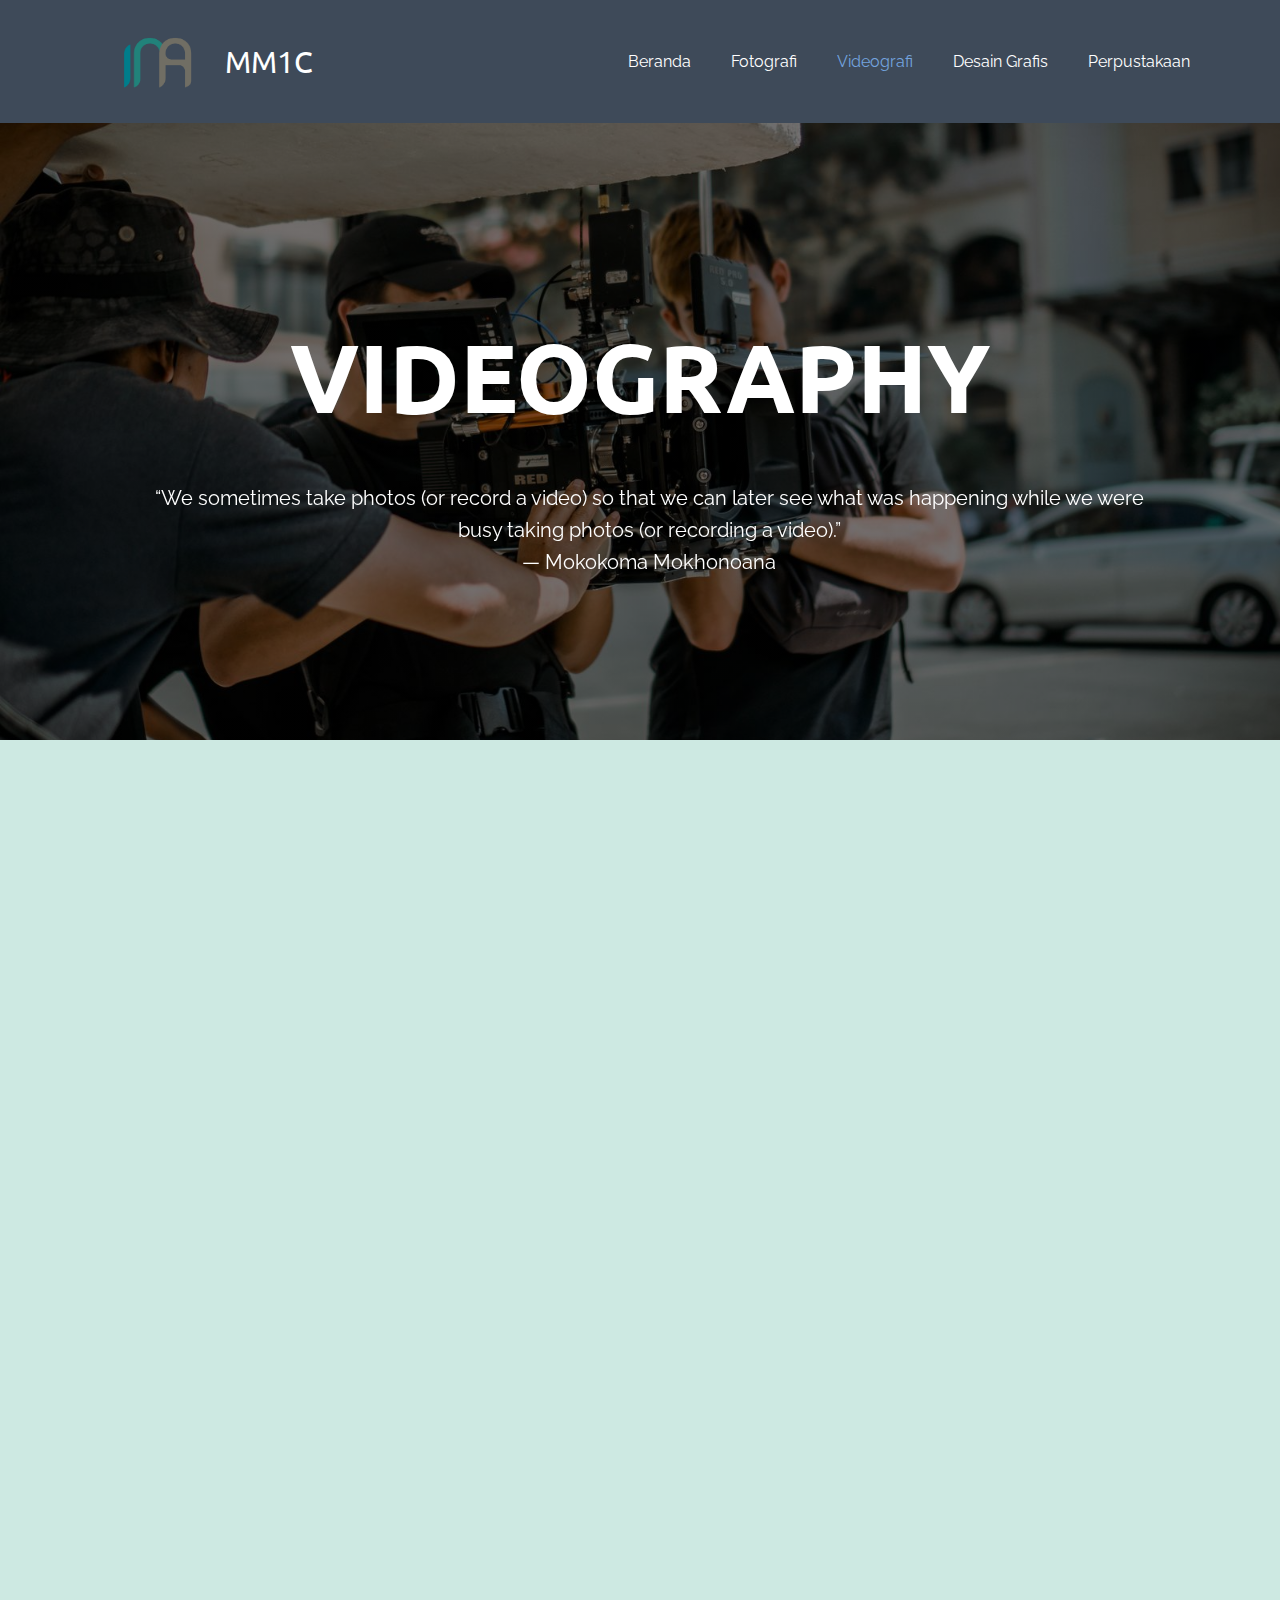
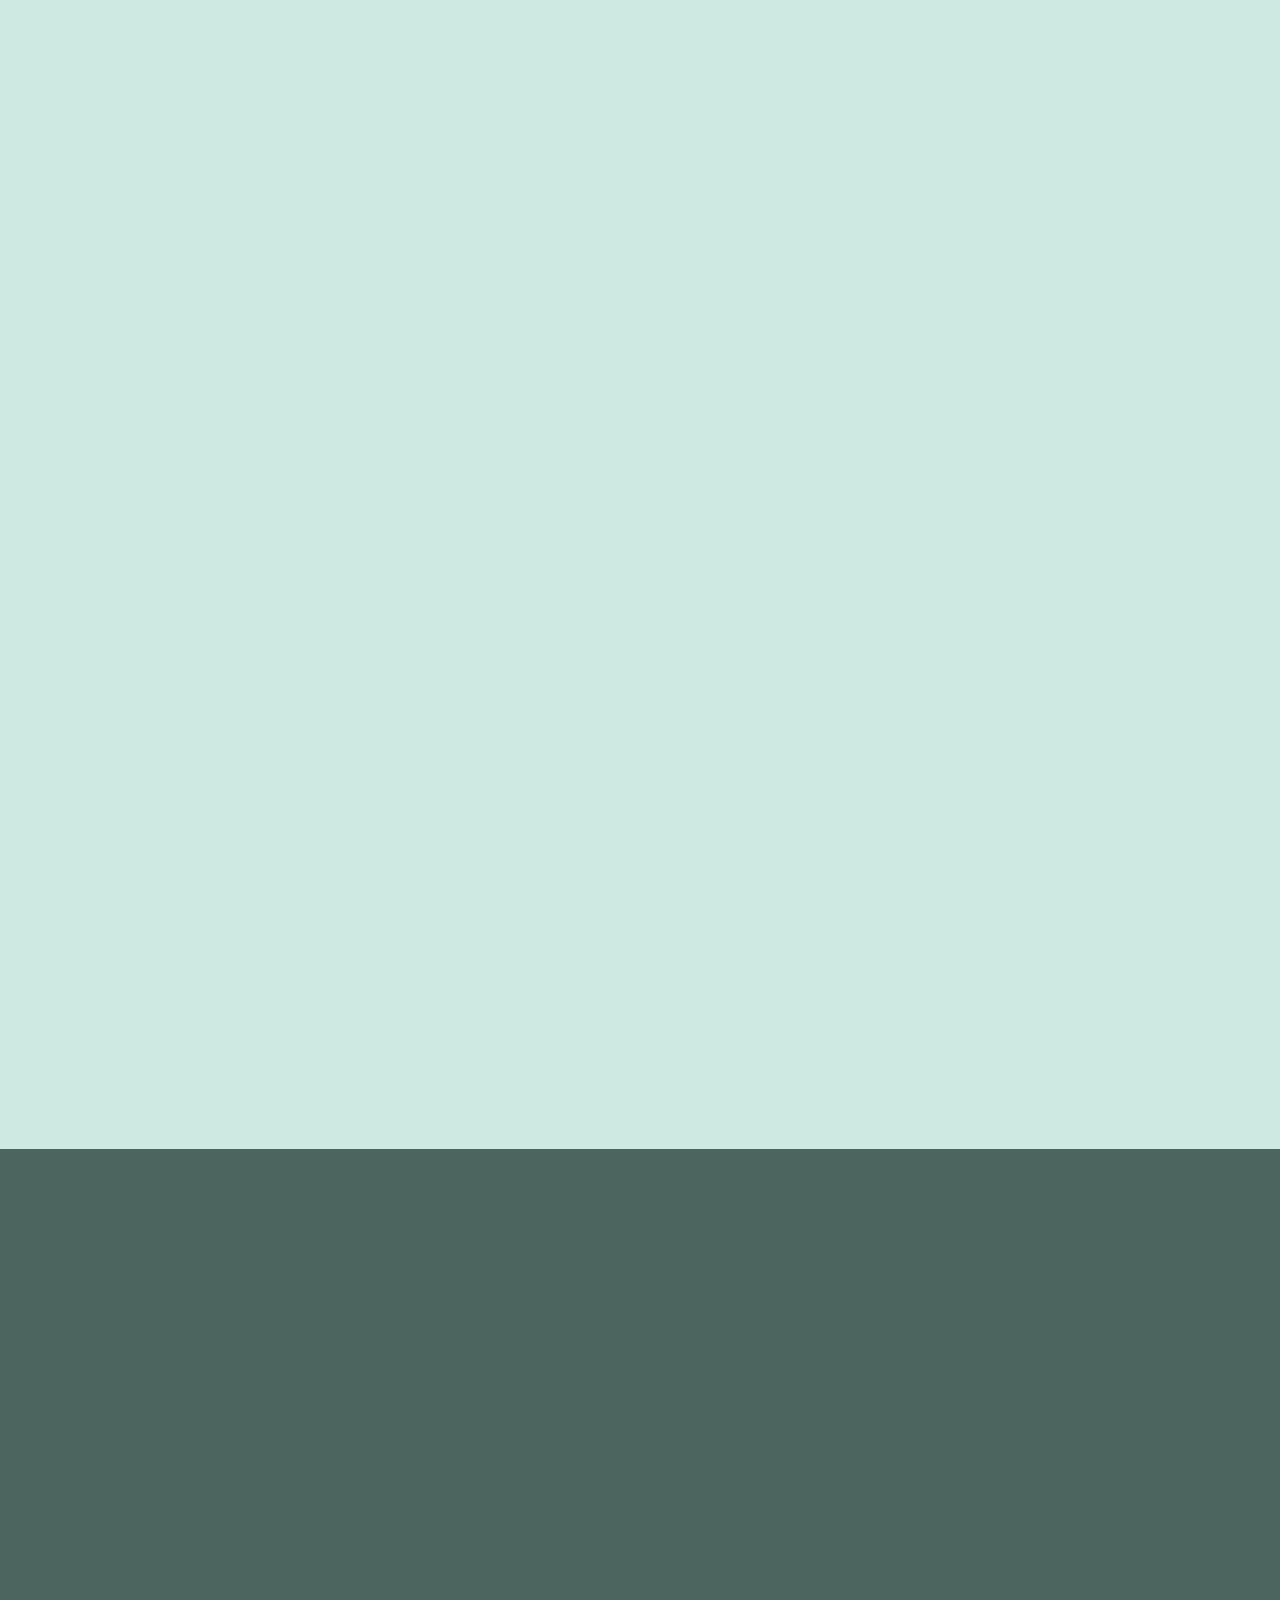
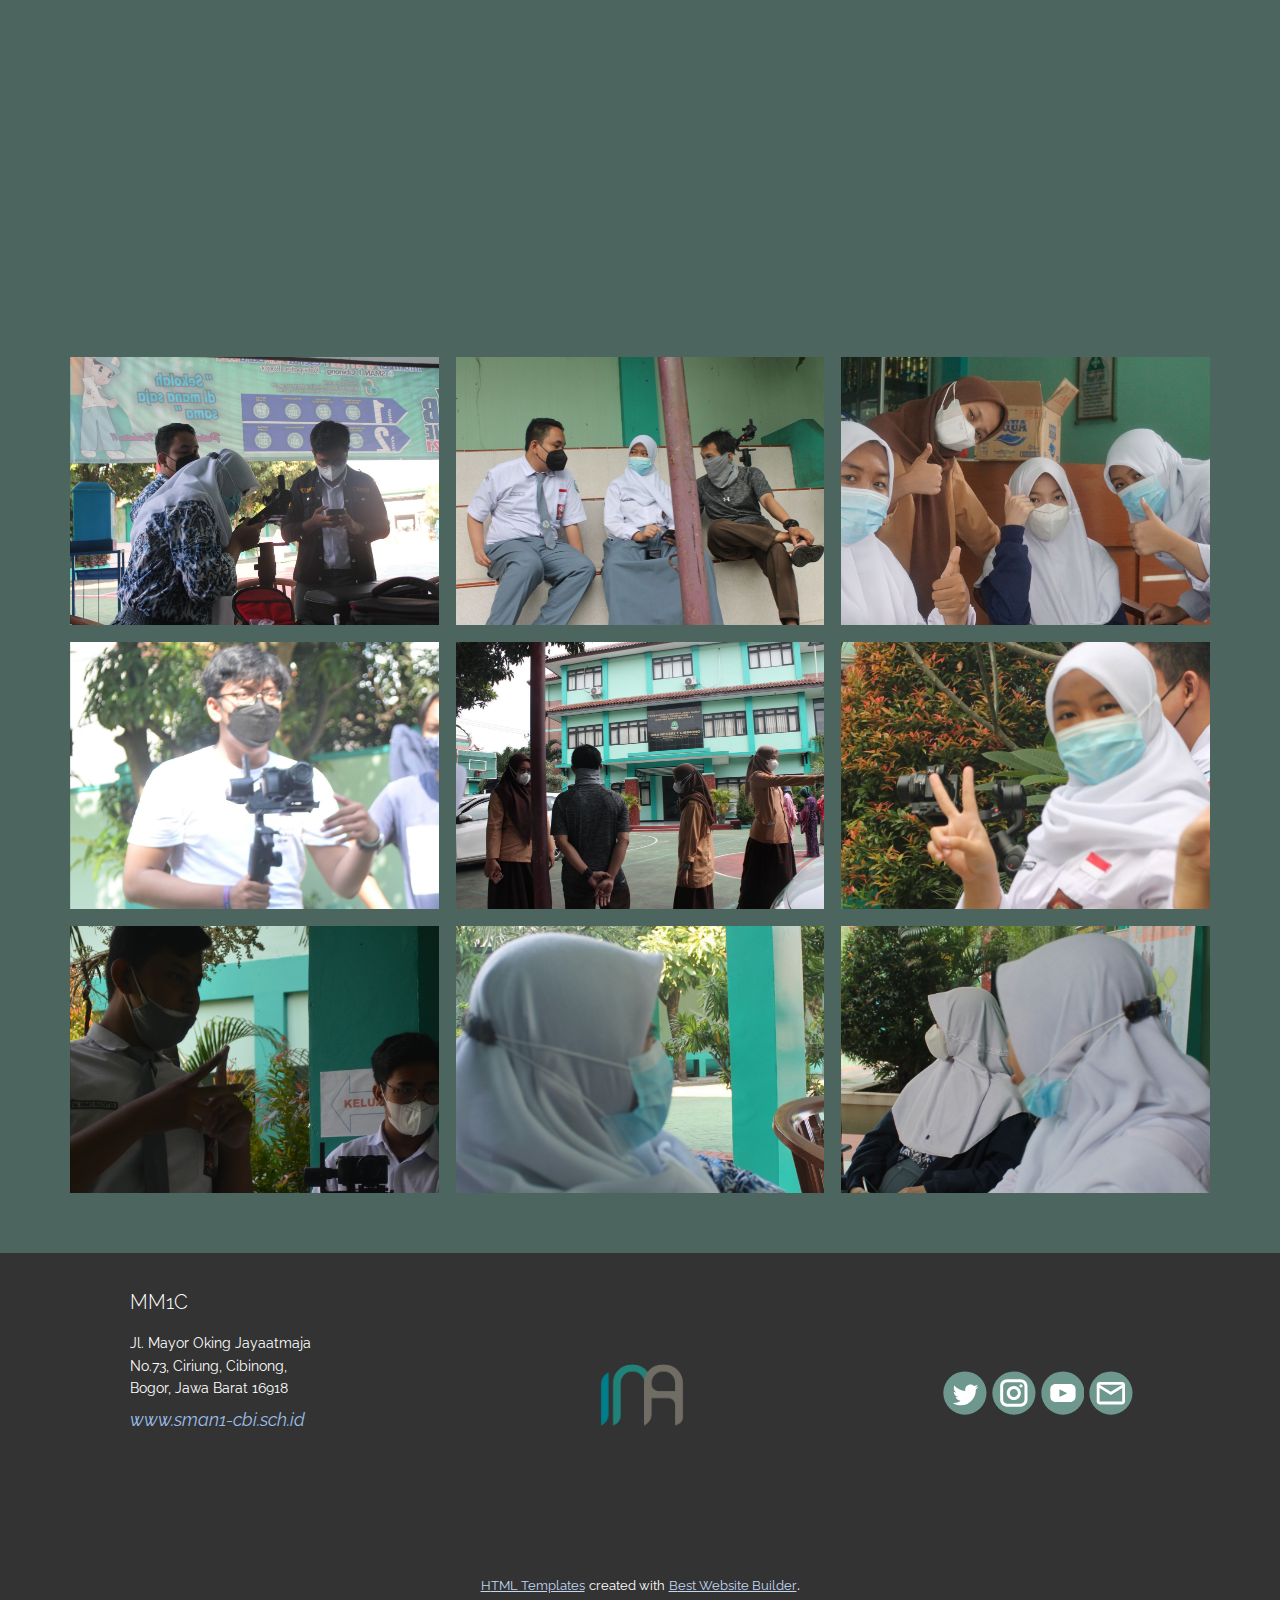
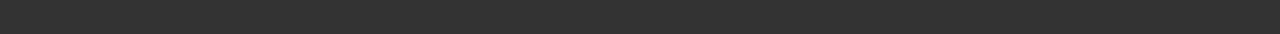
<file: Videografi.html>
<!DOCTYPE html>
<html style="font-size: 16px;">
  <head>
    <meta name="viewport" content="width=device-width, initial-scale=1.0">
    <meta charset="utf-8">
    <meta name="keywords" content="Sample Long Headline To Change With Your Text">
    <meta name="description" content="">
    <meta name="page_type" content="np-template-header-footer-from-plugin">
    <title>Videografi</title>
    <link rel="stylesheet" href="nicepage.css" media="screen">
<link rel="stylesheet" href="Videografi.css" media="screen">
    <script class="u-script" type="text/javascript" src="jquery.js" defer=""></script>
    <script class="u-script" type="text/javascript" src="nicepage.js" defer=""></script>
    <meta name="generator" content="Nicepage 3.24.3, nicepage.com">
    <link id="u-theme-google-font" rel="stylesheet" href="https://fonts.googleapis.com/css?family=Ubuntu:300,300i,400,400i,500,500i,700,700i|Raleway:100,100i,200,200i,300,300i,400,400i,500,500i,600,600i,700,700i,800,800i,900,900i">
    <link id="u-page-google-font" rel="stylesheet" href="https://fonts.googleapis.com/css?family=Ubuntu:300,300i,400,400i,500,500i,700,700i|Raleway:100,100i,200,200i,300,300i,400,400i,500,500i,600,600i,700,700i,800,800i,900,900i">
    
    
    
    
    
    
    
    
    
    
    <script type="application/ld+json">{
		"@context": "http://schema.org",
		"@type": "Organization",
		"name": "",
		"sameAs": [
				"https://twitter.com/multismansa",
				"https://www.instagram.com/multismansa",
				"https://youtube.com/channel/UCl6lkv7N2K1Zw1rgs-f0h9g",
				"mailto:multismansa@gmail.com?subject=nama"
		]
}</script>
    <meta name="theme-color" content="#73a3de">
    <meta name="twitter:site" content="@">
    <meta name="twitter:card" content="summary_large_image">
    <meta name="twitter:title" content="Videografi">
    <meta name="twitter:description" content="">
    <meta property="og:title" content="Videografi">
    <meta property="og:type" content="website">
  </head>
  <body class="u-body"><header class="u-clearfix u-header u-palette-2-dark-2 u-header" id="sec-f30d"><div class="u-clearfix u-sheet u-sheet-1">
        <nav class="u-menu u-menu-dropdown u-offcanvas u-menu-1" data-responsive-from="MD">
          <div class="menu-collapse" style="font-size: 1rem; letter-spacing: 0px;">
            <a class="u-button-style u-custom-left-right-menu-spacing u-custom-padding-bottom u-custom-top-bottom-menu-spacing u-nav-link u-text-active-palette-1-base u-text-hover-palette-2-base" href="#">
              <svg><use xmlns:xlink="http://www.w3.org/1999/xlink" xlink:href="#menu-hamburger"></use></svg>
              <svg version="1.1" xmlns="http://www.w3.org/2000/svg" xmlns:xlink="http://www.w3.org/1999/xlink"><defs><symbol id="menu-hamburger" viewBox="0 0 16 16" style="width: 16px; height: 16px;"><rect y="1" width="16" height="2"></rect><rect y="7" width="16" height="2"></rect><rect y="13" width="16" height="2"></rect>
</symbol>
</defs></svg>
            </a>
          </div>
          <div class="u-custom-menu u-nav-container">
            <ul class="u-nav u-unstyled u-nav-1"><li class="u-nav-item"><a class="u-button-style u-nav-link u-text-active-palette-1-base u-text-hover-palette-2-base" href="Beranda.html" style="padding: 10px 20px;">Beranda</a>
</li><li class="u-nav-item"><a class="u-button-style u-nav-link u-text-active-palette-1-base u-text-hover-palette-2-base" href="Fotografi.html" style="padding: 10px 20px;">Fotografi</a>
</li><li class="u-nav-item"><a class="u-button-style u-nav-link u-text-active-palette-1-base u-text-hover-palette-2-base" href="Videografi.html" style="padding: 10px 20px;">Videografi</a>
</li><li class="u-nav-item"><a class="u-button-style u-nav-link u-text-active-palette-1-base u-text-hover-palette-2-base" href="Desain-Grafis.html" style="padding: 10px 20px;">Desain Grafis</a>
</li><li class="u-nav-item"><a class="u-button-style u-nav-link u-text-active-palette-1-base u-text-hover-palette-2-base" href="Perpustakaan.html" style="padding: 10px 20px;">Perpustakaan</a>
</li></ul>
          </div>
          <div class="u-custom-menu u-nav-container-collapse">
            <div class="u-black u-container-style u-inner-container-layout u-opacity u-opacity-95 u-sidenav">
              <div class="u-sidenav-overflow">
                <div class="u-menu-close"></div>
                <ul class="u-align-center u-nav u-popupmenu-items u-unstyled u-nav-2"><li class="u-nav-item"><a class="u-button-style u-nav-link" href="Beranda.html" style="padding: 10px 20px;">Beranda</a>
</li><li class="u-nav-item"><a class="u-button-style u-nav-link" href="Fotografi.html" style="padding: 10px 20px;">Fotografi</a>
</li><li class="u-nav-item"><a class="u-button-style u-nav-link" href="Videografi.html" style="padding: 10px 20px;">Videografi</a>
</li><li class="u-nav-item"><a class="u-button-style u-nav-link" href="Desain-Grafis.html" style="padding: 10px 20px;">Desain Grafis</a>
</li><li class="u-nav-item"><a class="u-button-style u-nav-link" href="Perpustakaan.html" style="padding: 10px 20px;">Perpustakaan</a>
</li></ul>
              </div>
            </div>
            <div class="u-black u-menu-overlay u-opacity u-opacity-70"></div>
          </div>
        </nav>
        <h3 class="u-custom-font u-font-ubuntu u-headline u-text u-text-1">
          <a href="/">MM1C</a>
        </h3>
        <img class="u-image u-image-default u-image-1" src="images/logotanpanamatranparan-01.png" alt="" data-image-width="8000" data-image-height="4500">
      </div></header>
    <section class="u-align-center u-clearfix u-image u-shading u-section-1" src="" data-image-width="6000" data-image-height="3376" id="sec-7b93">
      <div class="u-clearfix u-sheet u-sheet-1">
        <h1 class="u-text u-text-default u-title u-text-1" data-animation-name="bounceIn" data-animation-duration="1000" data-animation-delay="0" data-animation-direction="Up">VIDEOGRAPHY<br>
        </h1>
        <p class="u-large-text u-text u-text-variant u-text-2" data-animation-name="fadeIn" data-animation-duration="1000" data-animation-delay="0" data-animation-direction="Up">“We sometimes take photos (or record a video) so that we can later see what was happening while we were busy taking photos (or recording a video).”<br>―&nbsp;Mokokoma Mokhonoana
        </p>
      </div>
    </section>
    <section class="u-clearfix u-palette-3-light-2 u-section-2" id="sec-4683">
      <div class="u-clearfix u-sheet u-sheet-1">
        <div class="u-shape u-shape-svg u-text-palette-3-dark-2 u-shape-1" data-animation-name="fadeIn" data-animation-duration="1000" data-animation-delay="0" data-animation-direction="Right">
          <svg class="u-svg-link" preserveAspectRatio="none" viewBox="0 0 160 150" style=""><use xmlns:xlink="http://www.w3.org/1999/xlink" xlink:href="#svg-acd7"></use></svg>
          <svg class="u-svg-content" viewBox="0 0 160 150" x="0px" y="0px" id="svg-acd7"><path d="M43.2,126.9c14.2,1.3,27.6,7,39.1,15.6c8.3,6.1,19.4,10.3,32.7,5.3c11.7-4.4,18.6-17.4,21-30.2c2.6-13.3,8.1-25.9,15.7-37.1
	c8.3-12.1,10.8-27.9,5.3-42.7C150.5,20.3,134.6,9,117,7.6C107.9,6.9,98.8,5,90.1,1.9C83-0.6,75-0.7,67.4,2.1
	c-9.9,3.7-17,11.6-20.1,21c-3.3,10.1-10.9,18-20.6,22.2c-0.1,0-0.1,0.1-0.2,0.1c-20.3,8.9-31,32-24.6,53.2
	C6.9,115.6,25.2,125.2,43.2,126.9z"></path></svg>
        </div>
        <div class="fr-view u-clearfix u-rich-text u-text u-text-1" data-animation-name="fadeIn" data-animation-duration="1000" data-animation-delay="0" data-animation-direction="Up">
          <h1 style="text-align: left;">
            <span style="font-size: 1.875rem;">Apa itu <span style="font-weight: 700;">VIDEOGRAFI </span>?
            </span>
          </h1>
          <p style="text-align: left;">Videografi sebetulnya terdiri dari 2 kata yaitu video yang artinya gambar bergerak dan grafi yang merupakan kata serapan dari yunani yaitu -graphiā yang artinya menulis.</p>
          <blockquote>
            <p style="text-align: left;">Videografi adalah sebuah proses merekam video (berupa visual / visual dan audio) suatu momen yang dapat dinikmati dikemudian hari, baik sebagai sebuah kenangan ataupun sebagai bahan kajian untuk mempelajari apa yang sudah pernah terjadi. Videografi sendiri banyak digunakan oleh berbagai kalangan untuk berbagai kepentingan, mulai dari individu hingga kelompok, dan bahkan setiap negara dapat dipastikan memiliki arsip tentang sejarah negaranya dalam bentuk video.</p>
          </blockquote>
        </div>
        <div class="u-shape u-shape-svg u-text-palette-3-light-1 u-shape-2" data-animation-name="fadeIn" data-animation-duration="1000" data-animation-delay="0" data-animation-direction="Right">
          <svg class="u-svg-link" preserveAspectRatio="none" viewBox="0 0 100 160" style=""><use xmlns:xlink="http://www.w3.org/1999/xlink" xlink:href="#svg-e805"></use></svg>
          <svg class="u-svg-content" viewBox="0 0 100 160" x="0px" y="0px" id="svg-e805"><path d="M27.2,27c9.9,13.9,9.9,25.8,0,39.8c-6.4,9.1-6.4,16.8,0,25.9c9.8,13.8,9.8,25.1,0,38.9c-6.5,9.2-6.5,15.4,0,24.6l-4.8,3.8
	c-8-11.2-8.3-20.6,0-32.2c7.8-11,8.7-19,0-31.3c-8.3-11.6-7.9-22.4,0-33.5c8.2-11.4,8.5-20.3,0-32.2c-8.3-11.6-8.3-19.2,0-30.8
	l4.8,3.8C20.6,13.1,20.6,17.7,27.2,27z M11,27c9.9,13.9,9.9,25.8,0,39.8c-6.4,9.1-6.4,16.8,0,25.9c9.8,13.8,9.8,25.1,0,38.9
	c-6.5,9.2-6.5,15.4,0,24.6L6.2,160c-8-11.2-8.3-20.6,0-32.2c7.8-11,8.7-19,0-31.3c-8.3-11.6-7.9-22.4,0-33.5
	c8.2-11.4,8.5-20.3,0-32.2C-2.1,19.2-2.1,11.6,6.2,0L11,3.8C4.4,13.1,4.4,17.7,11,27z M38.8,127.8c7.8-11,8.7-19,0-31.3
	c-8.3-11.6-7.9-22.4,0-33.5c8.2-11.4,8.5-20.3,0-32.2c-8.3-11.6-8.3-19.2,0-30.8l4.8,3.8c-6.6,9.3-6.6,13.9,0,23.3
	c9.9,13.9,9.9,25.8,0,39.8c-6.4,9.1-6.4,16.8,0,25.9c9.8,13.8,9.8,25.1,0,38.9c-6.5,9.2-6.5,15.4,0,24.6l-4.8,3.7
	C30.8,148.8,30.5,139.4,38.8,127.8z M76.2,27c9.9,13.9,9.9,25.8,0,39.8c-6.4,9.1-6.4,16.8,0,25.9c9.8,13.8,9.8,25.1,0,38.9
	c-6.5,9.2-6.5,15.4,0,24.6l-4.8,3.8c-8-11.2-8.3-20.6,0-32.2c7.8-11,8.7-19,0-31.3c-8.3-11.6-7.9-22.4,0-33.5
	c8.2-11.4,8.5-20.3,0-32.2c-8.3-11.6-8.3-19.2,0-30.8l4.8,3.8C69.6,13.1,69.6,17.7,76.2,27z M60,27c9.9,13.9,9.9,25.8,0,39.8
	c-6.4,9.1-6.4,16.8,0,25.9c9.8,13.8,9.8,25.1,0,38.9c-6.5,9.2-6.5,15.4,0,24.6l-4.8,3.8c-8-11.2-8.3-20.6,0-32.2
	c7.8-11,8.7-19,0-31.3c-8.3-11.6-7.9-22.4,0-33.5c8.2-11.4,8.5-20.3,0-32.2c-8.3-11.6-8.3-19.2,0-30.8L60,3.8
	C53.4,13.1,53.4,17.7,60,27z M87.8,127.8c7.8-11,8.7-19,0-31.3c-8.3-11.6-7.9-22.4,0-33.5c8.2-11.4,8.5-20.3,0-32.2
	c-8.3-11.6-8.3-19.2,0-30.8l4.8,3.8c-6.6,9.3-6.6,13.9,0,23.3c9.9,13.9,9.9,25.8,0,39.8c-6.4,9.1-6.4,16.8,0,25.9
	c9.8,13.8,9.8,25.1,0,38.9c-6.5,9.2-6.5,15.4,0,24.6l-4.8,3.7C79.8,148.8,79.5,139.4,87.8,127.8z"></path></svg>
        </div>
        <img class="u-image u-image-default u-preserve-proportions u-image-1" src="images/10.png" alt="" data-image-width="3240" data-image-height="3240" data-animation-name="fadeIn" data-animation-duration="1000" data-animation-delay="0" data-animation-direction="Right">
        <div class="u-shape u-shape-svg u-text-palette-3-light-1 u-shape-3" data-animation-name="fadeIn" data-animation-duration="1000" data-animation-delay="0">
          <svg class="u-svg-link" preserveAspectRatio="none" viewBox="0 0 160 48" style=""><use xmlns:xlink="http://www.w3.org/1999/xlink" xlink:href="#svg-cbeb"></use></svg>
          <svg class="u-svg-content" viewBox="0 0 160 48" x="0px" y="0px" id="svg-cbeb"><path d="M80,9.6c7.6,0,14.1,6.6,14.1,14.4S87.6,38.4,80,38.4S65.9,31.8,65.9,24S72.4,9.6,80,9.6 M80,0C67.1,0,56.5,10.8,56.5,24
	S67.1,48,80,48s23.5-10.8,23.5-24S92.9,0,80,0L80,0z M136.5,9.6c7.6,0,14.1,6.6,14.1,14.4s-6.5,14.4-14.1,14.4s-14.1-6.6-14.1-14.4
	S128.8,9.6,136.5,9.6 M136.5,0c-12.9,0-23.5,10.8-23.5,24s10.6,24,23.5,24c12.9,0,23.5-10.8,23.5-24S149.4,0,136.5,0L136.5,0z
	 M23.5,9.6c7.6,0,14.1,6.6,14.1,14.4s-6.5,14.4-14.1,14.4S9.4,31.8,9.4,24S15.9,9.6,23.5,9.6 M23.5,0C10.6,0,0,10.8,0,24
	s10.6,24,23.5,24s23.5-10.8,23.5-24S36.4,0,23.5,0L23.5,0z"></path></svg>
        </div>
      </div>
    </section>
    <section class="u-align-left u-clearfix u-palette-3-light-2 u-section-3" id="sec-b16a">
      <div class="u-clearfix u-sheet u-sheet-1">
        <div class="fr-view u-clearfix u-rich-text u-text u-text-1" data-animation-name="fadeIn" data-animation-duration="1000" data-animation-delay="0" data-animation-direction="Up">
          <h1 style="text-align: left;">
            <span style="font-size: 1.875rem;">Kenapa <span style="font-weight: 700;">VIDEOGRAFI</span> ?
            </span>
          </h1>
          <p>Melalui videografi seseorang dapat mengabadikan momennya sehingga momen tersebut dapat menjadi kenangan yang dapat dinikmati di masa depan. Selain itu, manfaat lainnya adalah dapat digunakan sebagai bahan kajian baik untuk dunia pendidikan atau untuk tujuan lain.</p>
          <p>Selain dua manfaat diatas, videografi juga dapat memberikan manfaat lain dan kali ini kami lebih membicarakan mengenai manfaatnya untuk sebuah Negara. Videografi seringkali digunakan oleh banyak negara untuk membuat arsip mengenai sejarah negara dan tentang hal yang lainnya. Tentu saja kita dapat menyimpulkan bahwa videografi sangat penting bagi kehidupan pribadi ataupun kelompok. Kini dengan perkembangan teknologi yang semakin pesat, videografi dapat dinikmati dengan berbagai macam cara dan juga berbagai macam format. Untuk hal ini ada dua format yang dikenal dalam dunia videografi yakni video yang tersedia dalam bentuk digital dan juga analog.</p>
          <p>
            <br>
          </p>
          <p>
            <br>
          </p>
        </div>
        <blockquote class="u-text u-text-2" data-animation-name="fadeIn" data-animation-duration="1000" data-animation-delay="0" data-animation-direction="Up">+Hayo, hayo tertarik gabung bersama kami?<br>-Gak mau ahh! Pasti kegiatannya ngebosenin<br>+Daripada kamu spekulasi hal yang aneh-aneh, yuk lanjutin simak baik-baik yah!
        </blockquote>
        <div class="u-shape u-shape-svg u-text-palette-3-dark-1 u-shape-1" data-animation-name="fadeIn" data-animation-duration="1000" data-animation-delay="0" data-animation-direction="Left">
          <svg class="u-svg-link" preserveAspectRatio="none" viewBox="0 0 160 160" style=""><use xmlns:xlink="http://www.w3.org/1999/xlink" xlink:href="#svg-ee45"></use></svg>
          <svg class="u-svg-content" viewBox="0 0 160 160" x="0px" y="0px" id="svg-ee45"><path d="M114.3,152.3l38-38C144.4,130.9,130.9,144.4,114.3,152.3z M117.1,9.1l-108,108c0.8,1.6,1.7,3.2,2.7,4.8l110-110
	C120.3,10.9,118.7,10,117.1,9.1z M97.5,2L2,97.5c0.4,2,1,4,1.5,5.9l99.9-99.9C101.5,2.9,99.5,2.4,97.5,2z M80,160c2,0,4-0.1,5.9-0.2
	l73.9-73.9c0.1-2,0.2-3.9,0.2-5.9c0-0.6,0-1.2,0-1.9L78.1,160C78.8,160,79.4,160,80,160z M34.9,146.1c1.5,1,3,2,4.6,2.9L149,39.5
	c-0.9-1.6-1.9-3.1-2.9-4.6L34.9,146.1z M132.7,19.8L19.8,132.7c1.2,1.3,2.3,2.6,3.6,3.9L136.6,23.4C135.3,22.2,134,21,132.7,19.8z
	 M59.6,157.4l97.8-97.8c-0.5-1.9-1.1-3.8-1.7-5.7L53.9,155.6C55.8,156.3,57.7,156.9,59.6,157.4z M7.6,45.9L45.9,7.6
	C29.1,15.5,15.5,29.1,7.6,45.9z M80,0c-2.6,0-5.1,0.1-7.6,0.4l-72,72C0.1,74.9,0,77.4,0,80c0,0.1,0,0.2,0,0.2L80.2,0
	C80.2,0,80.1,0,80,0z"></path></svg>
        </div>
        <div class="fr-view u-clearfix u-rich-text u-text u-text-3" data-animation-name="fadeIn" data-animation-duration="1000" data-animation-delay="0" data-animation-direction="Up">
          <p>Jika kalian gabung bersama kami pada kelompok videografi &nbsp;MM1C, Kita bukan hanya sekedar membuat video tetapi kita bisa sambil melakukan hal-hal yang biasanya juga dilakukan sekolah. Merekam video jadi kepanitiaan, membuat video sambil wisata bersama, bikin video di tempat makan-makan, ngedit video sambil nongkrong di café, diskusi editing video sambil main games moba. Apapupn yang ga bikin kamu bosen, kita akan coba bersama.</p>
        </div>
      </div>
    </section>
    <section class="u-clearfix u-palette-3-light-2 u-section-4" id="sec-1dbd">
      <div class="u-clearfix u-sheet u-sheet-1">
        <div class="u-shape u-shape-svg u-text-palette-4-dark-1 u-shape-1" data-animation-name="fadeIn" data-animation-duration="1000" data-animation-delay="0" data-animation-direction="Right">
          <svg class="u-svg-link" preserveAspectRatio="none" viewBox="0 0 160 120" style=""><use xmlns:xlink="http://www.w3.org/1999/xlink" xlink:href="#svg-869e"></use></svg>
          <svg class="u-svg-content" viewBox="0 0 160 120" x="0px" y="0px" id="svg-869e"><path d="M123.5,101.6c4.3-14.8,9-30.9,21.1-40.5c13.9-11,26.3-39.2-0.3-54.7C93.1-23.4-20.4,58.6,3.2,86c22.4,26,59.4-9.3,68.1,12.4
	c4.4,11.1,20.2,26.2,36.7,20.3C116.2,115.8,121.4,109.1,123.5,101.6z"></path></svg>
        </div>
        <div class="fr-view u-clearfix u-rich-text u-text u-text-1" data-animation-name="fadeIn" data-animation-duration="1000" data-animation-delay="0" data-animation-direction="Up">
          <h1 style="text-align: left;">Terus, ngapain aja dong?</h1>
          <p style="text-align: left;">Kegiatan di bidang ini sangatlah beragam, mulai dari teori sampai praktik. Biasanya kita melakukan teori seminggu sekali sedangkan prakteknya sebulan sekali ataupun bisa setiap hari tergantung kebutuhan.&nbsp;</p>
          <p style="text-align: left;">Selain kita membuat project yang di adakan MM1C kita juga sering kali membuat video dokumentasi kegiatan sekolah dan mengikuti lomba-lomba yang di adakan oleh pihak tertentu, kita juga tidak hanya mengadakan project sesuai bidangnya, setiap setahun sekali kita akan mengadakan project untuk seluruh anggota MM1C, baik di bidang fotografi, videografi,dan desain grafis. Biasanya kami melakukan project tersebut dalam sebuah kegiatan kegiatan acara besar seperti acara Festival Budaya Sekolah dan kegiatan sekolah lainnya. Setiap kegiatan yang kita jalani tidak dibuat atau dilakukan oleh kelompok masing-masing tapi kita selalu bekerjasama atas nama MM1C.</p>
        </div>
        <div class="u-shape u-shape-svg u-text-palette-4-dark-2 u-shape-2" data-animation-name="fadeIn" data-animation-duration="1000" data-animation-delay="0" data-animation-direction="Right">
          <svg class="u-svg-link" preserveAspectRatio="none" viewBox="0 0 160 50" style=""><use xmlns:xlink="http://www.w3.org/1999/xlink" xlink:href="#svg-7769"></use></svg>
          <svg class="u-svg-content" viewBox="0 0 160 50" x="0px" y="0px" id="svg-7769" style="enable-background:new 0 0 160 50;"><path d="M133,26.7c-13.9,9.7-25.8,9.7-39.8,0c-9.1-6.3-16.8-6.3-25.9,0c-13.8,9.6-25.1,9.6-38.9,0c-9.2-6.4-15.4-6.4-24.6,0L0,22
	c11.2-7.8,20.6-8.1,32.2,0c11,7.6,19,8.5,31.3,0c11.6-8.1,22.4-7.7,33.5,0c11.4,8,20.3,8.3,32.2,0c11.6-8.1,19.2-8.1,30.8,0
	l-3.8,4.7C146.9,20.2,142.3,20.2,133,26.7z M133,10.8c-13.9,9.7-25.8,9.7-39.8,0c-9.1-6.3-16.8-6.3-25.9,0
	c-13.8,9.6-25.1,9.6-38.9,0c-9.2-6.4-15.4-6.4-24.6,0L0,6.1c11.2-7.8,20.6-8.1,32.2,0c11,7.6,19,8.5,31.3,0C75.1-2,85.9-1.6,97,6.1
	c11.4,8,20.3,8.3,32.2,0C140.8-2,148.4-2,160,6.1l-3.8,4.7C146.9,4.3,142.3,4.3,133,10.8z M32.2,38c11,7.6,19,8.5,31.3,0
	c11.6-8.1,22.4-7.7,33.5,0c11.4,8,20.3,8.3,32.2,0c11.6-8.1,19.2-8.1,30.8,0l-3.8,4.7c-9.3-6.5-13.9-6.5-23.3,0
	c-13.9,9.7-25.8,9.7-39.8,0c-9.1-6.3-16.8-6.3-25.9,0c-13.8,9.6-25.1,9.6-38.9,0c-9.2-6.4-15.4-6.4-24.6,0L0,38
	C11.2,30.2,20.6,29.9,32.2,38z"></path></svg>
        </div>
      </div>
    </section>
    <section class="u-align-left u-clearfix u-palette-3-light-2 u-section-5" id="sec-9e57">
      <div class="u-clearfix u-sheet u-sheet-1">
        <div class="fr-view u-clearfix u-rich-text u-text u-text-1"></div>
        <div class="fr-view u-clearfix u-rich-text u-text u-text-2" data-animation-name="fadeIn" data-animation-duration="1000" data-animation-delay="0" data-animation-direction="Up">
          <blockquote>
            <p>
              <span style="font-weight: 700;">Gimana guys, masih mikirin kamu mau ngapain?</span>
            </p>
            <p>
              <span style="font-weight: 700;">Udah gausah mikir panjang, kuy gabung sama kita! Benefitnya banyak kan!&nbsp;Selain dapat ilmu dan pengalaman yang pastinya bermanfaat, nambah relasi dan teman juga dong ngga ketinggalan. Yuk kita seru-seruan bareng di MM1C!</span>
            </p>
          </blockquote>
        </div>
        <a href="https://forms.gle/L7wzdF25EVvoy2rV7" class="u-align-center u-border-2 u-border-palette-2-base u-btn u-btn-round u-button-style u-hover-palette-2-base u-none u-radius-6 u-text-body-color u-text-hover-white u-btn-1" data-animation-name="fadeIn" data-animation-duration="1000" data-animation-delay="0" data-animation-direction="Up" target="_blank">Daftar</a>
      </div>
    </section>
    <section class="u-align-center u-clearfix u-palette-3-dark-2 u-section-6" id="sec-5107">
      <div class="u-clearfix u-sheet u-valign-middle-lg u-valign-middle-md u-valign-middle-xl u-valign-middle-xs u-sheet-1">
        <div class="u-align-left u-expanded-width-sm u-expanded-width-xs u-video u-video-1" data-animation-name="zoomIn" data-animation-duration="1000" data-animation-delay="0" data-animation-direction="Up">
          <div class="embed-responsive embed-responsive-1">
            <iframe style="position: absolute;top: 0;left: 0;width: 100%;height: 100%;" class="embed-responsive-item" src="https://www.youtube.com/embed/FanmlNOhCSU?mute=0&amp;showinfo=1&amp;controls=0&amp;start=0&amp;autoplay=1" frameborder="0" allowfullscreen=""></iframe>
          </div>
        </div>
        <h2 class="u-text u-text-1" data-animation-name="fadeIn" data-animation-duration="1000" data-animation-delay="0" data-animation-direction="Up">Putus Asa</h2>
        <p class="u-text u-text-2" data-animation-name="fadeIn" data-animation-duration="1000" data-animation-delay="0" data-animation-direction="Up">Ini adalah salah satu karya hasil lomba di bidang videografi.</p>
      </div>
    </section>
    <section class="u-align-center u-clearfix u-palette-3-dark-2 u-section-7" id="sec-4847">
      <div class="u-clearfix u-sheet u-sheet-1">
        <h2 class="u-text u-text-default u-text-1" data-animation-name="fadeIn" data-animation-duration="1000" data-animation-delay="0" data-animation-direction="Up">Behind The Scene</h2>
        <p class="u-text u-text-2" data-animation-name="fadeIn" data-animation-duration="1000" data-animation-delay="0" data-animation-direction="Up">Berikut Foto Foto Yang Kami Ambil Selama Proses Pembuatan Vidio&nbsp;</p>
        <div class="u-expanded-width u-gallery u-layout-grid u-lightbox u-show-text-on-hover u-gallery-1">
          <div class="u-gallery-inner u-gallery-inner-1">
            <div class="u-effect-over-left u-gallery-item">
              <div class="u-back-slide" data-image-width="1920" data-image-height="1280">
                <img class="u-back-image u-expanded" src="images/IMG_0445.JPG">
              </div>
              <div class="u-over-slide u-shading u-over-slide-1">
                <h3 class="u-gallery-heading"></h3>
                <p class="u-gallery-text"></p>
              </div>
            </div>
            <div class="u-effect-over-left u-gallery-item">
              <div class="u-back-slide" data-image-width="1920" data-image-height="1280">
                <img class="u-back-image u-expanded" src="images/IMG_0426.JPG">
              </div>
              <div class="u-over-slide u-shading u-over-slide-2">
                <h3 class="u-gallery-heading"></h3>
                <p class="u-gallery-text"></p>
              </div>
            </div>
            <div class="u-effect-over-left u-gallery-item">
              <div class="u-back-slide" data-image-width="6000" data-image-height="3376">
                <img class="u-back-image u-expanded" src="images/DSC08545.JPG">
              </div>
              <div class="u-over-slide u-shading u-over-slide-3">
                <h3 class="u-gallery-heading"></h3>
                <p class="u-gallery-text"></p>
              </div>
            </div>
            <div class="u-effect-over-left u-gallery-item">
              <div class="u-back-slide" data-image-width="3820" data-image-height="2160">
                <img class="u-back-image u-expanded" src="images/1.png">
              </div>
              <div class="u-over-slide u-shading u-over-slide-4">
                <h3 class="u-gallery-heading"></h3>
                <p class="u-gallery-text"></p>
              </div>
            </div>
            <div class="u-effect-over-left u-gallery-item">
              <div class="u-back-slide" data-image-width="1920" data-image-height="1280">
                <img class="u-back-image u-expanded" src="images/IMG_0405.JPG">
              </div>
              <div class="u-over-slide u-shading u-over-slide-5">
                <h3 class="u-gallery-heading"></h3>
                <p class="u-gallery-text"></p>
              </div>
            </div>
            <div class="u-effect-over-left u-gallery-item">
              <div class="u-back-slide" data-image-width="1600" data-image-height="905">
                <img class="u-back-image u-expanded" src="images/8.png">
              </div>
              <div class="u-over-slide u-shading u-over-slide-6">
                <h3 class="u-gallery-heading"></h3>
                <p class="u-gallery-text"></p>
              </div>
            </div>
            <div class="u-effect-over-left u-gallery-item">
              <div class="u-back-slide" data-image-width="1600" data-image-height="905">
                <img class="u-back-image u-expanded" src="images/71.png">
              </div>
              <div class="u-over-slide u-shading u-over-slide-7">
                <h3 class="u-gallery-heading"></h3>
                <p class="u-gallery-text"></p>
              </div>
            </div>
            <div class="u-effect-over-left u-gallery-item">
              <div class="u-back-slide" data-image-width="1600" data-image-height="905">
                <img class="u-back-image u-expanded" src="images/6.png">
              </div>
              <div class="u-over-slide u-shading u-over-slide-8">
                <h3 class="u-gallery-heading"></h3>
                <p class="u-gallery-text"></p>
              </div>
            </div>
            <div class="u-effect-over-left u-gallery-item">
              <div class="u-back-slide" data-image-width="1600" data-image-height="905">
                <img class="u-back-image u-expanded" src="images/41.png">
              </div>
              <div class="u-over-slide u-shading u-over-slide-9">
                <h3 class="u-gallery-heading"></h3>
                <p class="u-gallery-text"></p>
              </div>
            </div>
          </div>
        </div>
      </div>
    </section>
    
    
    
    
    <footer class="u-align-center u-clearfix u-footer u-grey-80 u-footer" id="sec-ecd3"><div class="u-align-left u-clearfix u-sheet u-sheet-1">
        <h4 class="u-custom-font u-font-raleway u-text u-text-1">MM1C</h4>
        <img class="u-image u-image-default u-image-1" src="images/logotanpanamatranparan-01.png" alt="" data-image-width="8000" data-image-height="4500">
        <div class="u-social-icons u-spacing-5 u-social-icons-1">
          <a class="u-social-url" title="twitter" target="_blank" href="https://twitter.com/multismansa"><span class="u-icon u-social-icon u-social-twitter u-text-palette-3-dark-1 u-icon-1"><svg class="u-svg-link" preserveAspectRatio="xMidYMin slice" viewBox="0 0 112 112" style=""><use xmlns:xlink="http://www.w3.org/1999/xlink" xlink:href="#svg-77a7"></use></svg><svg class="u-svg-content" viewBox="0 0 112 112" x="0" y="0" id="svg-77a7"><circle fill="currentColor" class="st0" cx="56.1" cy="56.1" r="55"></circle><path fill="#FFFFFF" d="M83.8,47.3c0,0.6,0,1.2,0,1.7c0,17.7-13.5,38.2-38.2,38.2C38,87.2,31,85,25,81.2c1,0.1,2.1,0.2,3.2,0.2
c6.3,0,12.1-2.1,16.7-5.7c-5.9-0.1-10.8-4-12.5-9.3c0.8,0.2,1.7,0.2,2.5,0.2c1.2,0,2.4-0.2,3.5-0.5c-6.1-1.2-10.8-6.7-10.8-13.1
c0-0.1,0-0.1,0-0.2c1.8,1,3.9,1.6,6.1,1.7c-3.6-2.4-6-6.5-6-11.2c0-2.5,0.7-4.8,1.8-6.7c6.6,8.1,16.5,13.5,27.6,14
c-0.2-1-0.3-2-0.3-3.1c0-7.4,6-13.4,13.4-13.4c3.9,0,7.3,1.6,9.8,4.2c3.1-0.6,5.9-1.7,8.5-3.3c-1,3.1-3.1,5.8-5.9,7.4
c2.7-0.3,5.3-1,7.7-2.1C88.7,43,86.4,45.4,83.8,47.3z"></path></svg></span>
          </a>
          <a class="u-social-url" title="instagram" target="_blank" href="https://www.instagram.com/multismansa"><span class="u-icon u-social-icon u-social-instagram u-text-palette-3-dark-1 u-icon-2"><svg class="u-svg-link" preserveAspectRatio="xMidYMin slice" viewBox="0 0 112 112" style=""><use xmlns:xlink="http://www.w3.org/1999/xlink" xlink:href="#svg-70d8"></use></svg><svg class="u-svg-content" viewBox="0 0 112 112" x="0" y="0" id="svg-70d8"><circle fill="currentColor" cx="56.1" cy="56.1" r="55"></circle><path fill="#FFFFFF" d="M55.9,38.2c-9.9,0-17.9,8-17.9,17.9C38,66,46,74,55.9,74c9.9,0,17.9-8,17.9-17.9C73.8,46.2,65.8,38.2,55.9,38.2
z M55.9,66.4c-5.7,0-10.3-4.6-10.3-10.3c-0.1-5.7,4.6-10.3,10.3-10.3c5.7,0,10.3,4.6,10.3,10.3C66.2,61.8,61.6,66.4,55.9,66.4z"></path><path fill="#FFFFFF" d="M74.3,33.5c-2.3,0-4.2,1.9-4.2,4.2s1.9,4.2,4.2,4.2s4.2-1.9,4.2-4.2S76.6,33.5,74.3,33.5z"></path><path fill="#FFFFFF" d="M73.1,21.3H38.6c-9.7,0-17.5,7.9-17.5,17.5v34.5c0,9.7,7.9,17.6,17.5,17.6h34.5c9.7,0,17.5-7.9,17.5-17.5V38.8
C90.6,29.1,82.7,21.3,73.1,21.3z M83,73.3c0,5.5-4.5,9.9-9.9,9.9H38.6c-5.5,0-9.9-4.5-9.9-9.9V38.8c0-5.5,4.5-9.9,9.9-9.9h34.5
c5.5,0,9.9,4.5,9.9,9.9V73.3z"></path></svg></span>
          </a>
          <a class="u-social-url" target="_blank" title="YouTube" href="https://youtube.com/channel/UCl6lkv7N2K1Zw1rgs-f0h9g"><span class="u-icon u-social-icon u-social-youtube u-text-palette-3-dark-1 u-icon-3"><svg class="u-svg-link" preserveAspectRatio="xMidYMin slice" viewBox="0 0 112 112" style=""><use xmlns:xlink="http://www.w3.org/1999/xlink" xlink:href="#svg-1d76"></use></svg><svg class="u-svg-content" viewBox="0 0 112 112" x="0" y="0" id="svg-1d76"><circle fill="currentColor" cx="56.1" cy="56.1" r="55"></circle><path fill="#FFFFFF" d="M74.9,33.3H37.3c-7.4,0-13.4,6-13.4,13.4v18.8c0,7.4,6,13.4,13.4,13.4h37.6c7.4,0,13.4-6,13.4-13.4V46.7 C88.3,39.3,82.3,33.3,74.9,33.3L74.9,33.3z M65.9,57l-17.6,8.4c-0.5,0.2-1-0.1-1-0.6V47.5c0-0.5,0.6-0.9,1-0.6l17.6,8.9 C66.4,56,66.4,56.8,65.9,57L65.9,57z"></path></svg></span>
          </a>
          <a class="u-social-url" target="_blank" title="Email" href="mailto:multismansa@gmail.com?subject=nama"><span class="u-icon u-social-email u-social-icon u-text-palette-3-dark-1 u-icon-4"><svg class="u-svg-link" preserveAspectRatio="xMidYMin slice" viewBox="0 0 112 112" style=""><use xmlns:xlink="http://www.w3.org/1999/xlink" xlink:href="#svg-55dc"></use></svg><svg class="u-svg-content" viewBox="0 0 112 112" x="0" y="0" id="svg-55dc"><circle fill="currentColor" cx="56.1" cy="56.1" r="55"></circle><path id="path3864" fill="#FFFFFF" d="M27.2,28h57.6c4,0,7.2,3.2,7.2,7.2l0,0v42.7c0,3.9-3.2,7.2-7.2,7.2l0,0H27.2
	c-4,0-7.2-3.2-7.2-7.2V35.2C20,31.1,23.2,28,27.2,28 M56,52.9l28.8-17.8H27.2L56,52.9 M27.2,77.7h57.6V43.5L56,61.3L27.2,43.5V77.7z
	"></path></svg></span>
          </a>
        </div>
        <p class="u-small-text u-text u-text-variant u-text-2"> Jl. Mayor Oking Jayaatmaja No.73, Ciriung, Cibinong, Bogor, Jawa Barat 16918</p>
        <a href="https://www.sman1-cbi.sch.id" class="u-border-1 u-border-active-palette-1-light-3 u-border-hover-custom-color-1 u-btn u-button-style u-none u-text-palette-1-light-1 u-btn-1" target="_blank">www.sman1-cbi.sch.id<br>
        </a>
        <a href="https://wa.me/message/ZGWMLHC2ZGHZP1" class="u-active-palette-1-base u-border-1 u-border-palette-3-dark-1 u-btn u-btn-round u-button-style u-hover-palette-1-light-2 u-palette-3-light-1 u-radius-50 u-text-black u-text-hover-white u-btn-2" target="_blank" data-animation-name="zoomIn" data-animation-duration="1000" data-animation-delay="0" data-animation-direction=""><span class="u-icon u-text-palette-3-dark-2 u-icon-5"><svg class="u-svg-content" viewBox="0 0 512 512" x="0px" y="0px" style="width: 1em; height: 1em;"><path style="fill:currentColor;" d="M256,0C114.617,0,0,114.617,0,256c0,52.03,15.563,100.414,42.231,140.818L0,512l119.128-39.706  C158.72,497.399,205.639,512,256,512c141.383,0,256-114.617,256-256S397.383,0,256,0z"></path><path style="fill:#FFFFFF;" d="M397.233,335.078V377.6c0.062,15.66-12.606,28.398-28.292,28.469c-0.892,0-1.783-0.035-2.675-0.115  c-43.705-4.74-85.689-19.641-122.571-43.52c-34.313-21.76-63.409-50.803-85.222-85.054c-24.002-36.979-38.938-79.086-43.599-122.898  c-1.412-15.59,10.108-29.378,25.732-30.791c0.847-0.062,1.686-0.106,2.534-0.106h42.611c14.257-0.141,26.412,10.293,28.407,24.382  c1.801,13.612,5.138,26.968,9.94,39.83c3.902,10.364,1.404,22.042-6.391,29.908l-18.035,17.999  c20.215,35.487,49.664,64.874,85.221,85.054l18.035-17.999c7.883-7.786,19.588-10.275,29.97-6.382  c12.888,4.802,26.271,8.13,39.91,9.922C387.09,308.312,397.594,320.689,397.233,335.078z"></path></svg><img></span>&nbsp;Chat Now
        </a>
      </div></footer>
    <section class="u-backlink u-clearfix u-grey-80">
      <a class="u-link" href="https://nicepage.com/html-templates" target="_blank">
        <span>HTML Templates</span>
      </a>
      <p class="u-text">
        <span>created with</span>
      </p>
      <a class="u-link" href="https://nicepage.com/website-builder" target="_blank">
        <span>Best Website Builder</span>
      </a>. 
    </section>
  </body>
</html>
</file>
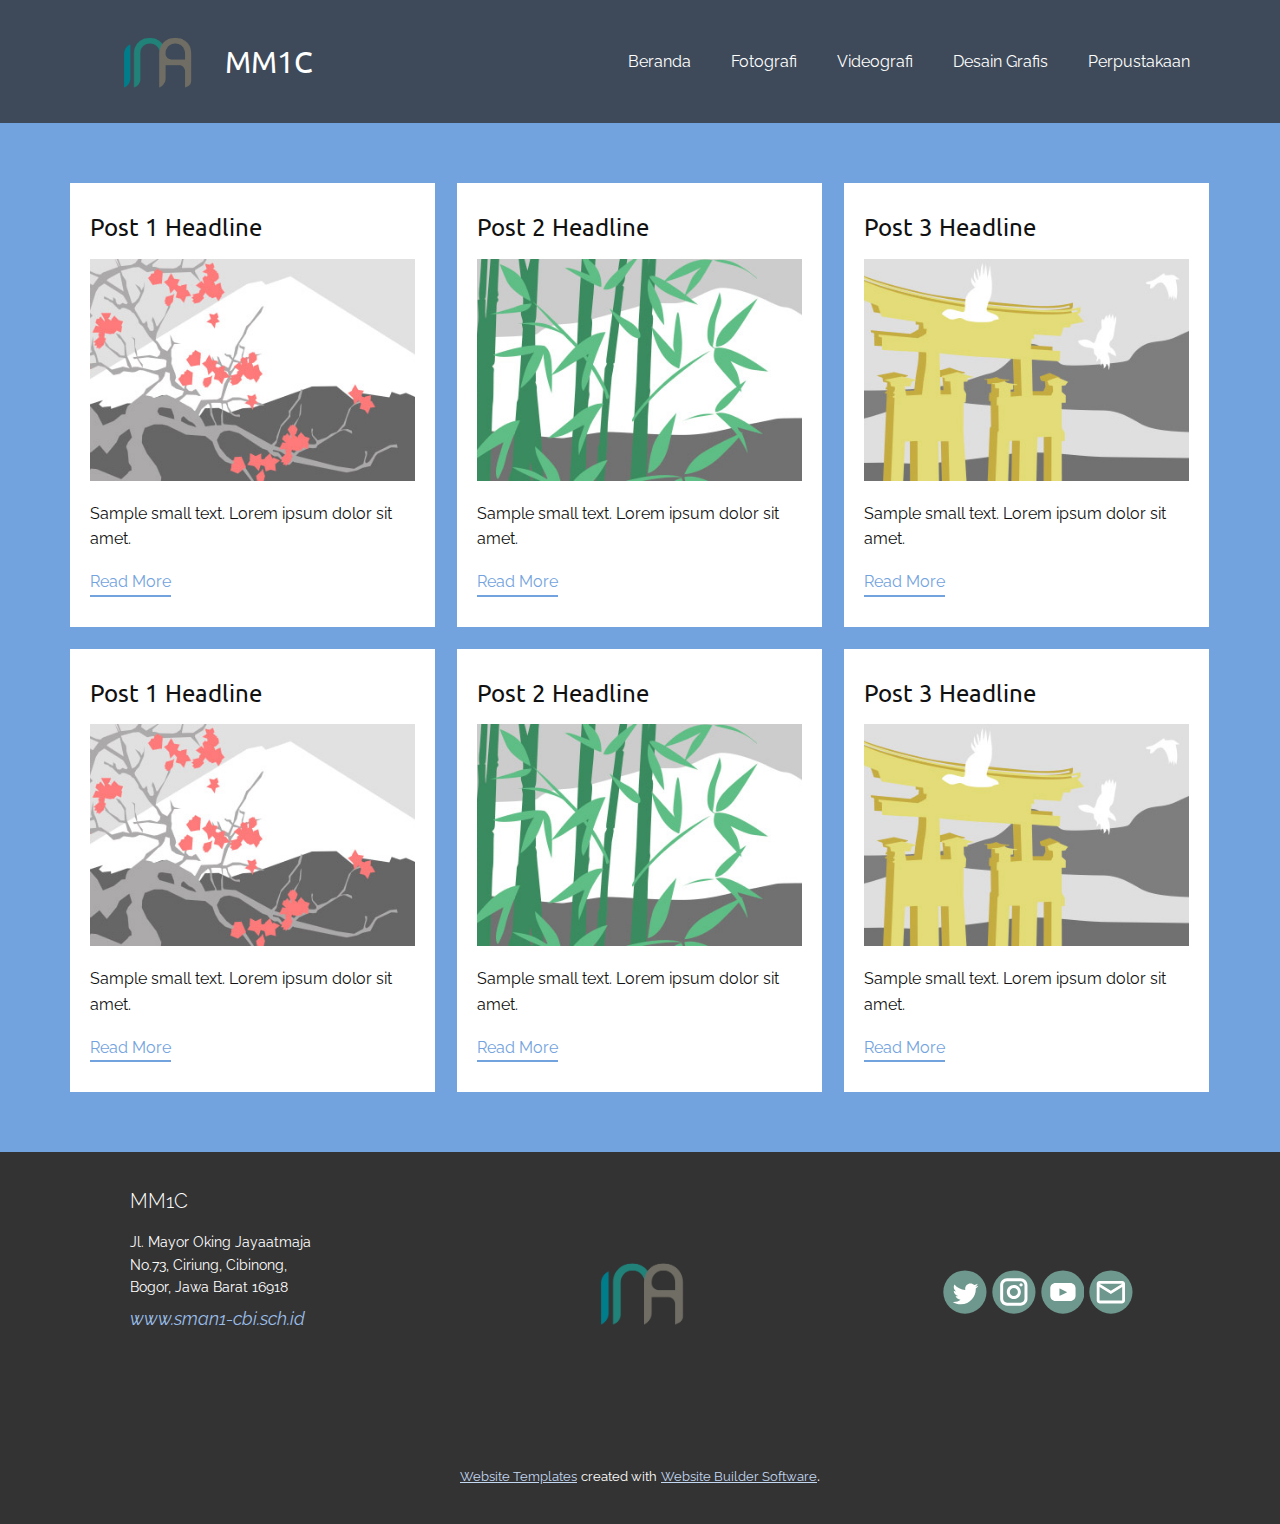
<file: blog/blog.html>
<html style="font-size: 16px;"><head>
    <meta name="viewport" content="width=device-width, initial-scale=1.0">
    <meta charset="utf-8">
    <meta name="keywords" content="">
    <meta name="description" content="">
    <meta name="page_type" content="np-template-header-footer-from-plugin">
    <title>Blog Template</title>
    <link rel="stylesheet" href="../nicepage.css" media="screen">
<link rel="stylesheet" href="../Blog-Template.css" media="screen">
    <script class="u-script" type="text/javascript" src="../jquery.js" defer=""></script>
    <script class="u-script" type="text/javascript" src="../nicepage.js" defer=""></script>
    <meta name="generator" content="Nicepage 3.24.3, nicepage.com">
    <link id="u-theme-google-font" rel="stylesheet" href="https://fonts.googleapis.com/css?family=Ubuntu:300,300i,400,400i,500,500i,700,700i|Raleway:100,100i,200,200i,300,300i,400,400i,500,500i,600,600i,700,700i,800,800i,900,900i">
    <link id="u-page-google-font" rel="stylesheet" href="https://fonts.googleapis.com/css?family=Ubuntu:300,300i,400,400i,500,500i,700,700i|Raleway:100,100i,200,200i,300,300i,400,400i,500,500i,600,600i,700,700i,800,800i,900,900i">
    
    
    
    
    <script type="application/ld+json">{
		"@context": "http://schema.org",
		"@type": "Organization",
		"name": "",
		"sameAs": [
				"https://twitter.com/multismansa",
				"https://www.instagram.com/multismansa",
				"https://youtube.com/channel/UCl6lkv7N2K1Zw1rgs-f0h9g",
				"mailto:multismansa@gmail.com?subject=nama"
		]
}</script>
    <meta name="theme-color" content="#73a3de">
    <meta name="twitter:site" content="@">
    <meta name="twitter:card" content="summary_large_image">
    <meta name="twitter:title" content="Blog Template">
    <meta name="twitter:description" content="">
  </head>
  <body class="u-body"><header class="u-clearfix u-header u-palette-2-dark-2 u-header" id="sec-f30d"><div class="u-clearfix u-sheet u-sheet-1">
        <nav class="u-menu u-menu-dropdown u-offcanvas u-menu-1" data-responsive-from="MD">
          <div class="menu-collapse" style="font-size: 1rem; letter-spacing: 0px;">
            <a class="u-button-style u-custom-left-right-menu-spacing u-custom-padding-bottom u-custom-top-bottom-menu-spacing u-nav-link u-text-active-palette-1-base u-text-hover-palette-2-base" href="#">
              <svg><use xmlns:xlink="http://www.w3.org/1999/xlink" xlink:href="#menu-hamburger"></use></svg>
              <svg version="1.1" xmlns="http://www.w3.org/2000/svg" xmlns:xlink="http://www.w3.org/1999/xlink"><defs><symbol id="menu-hamburger" viewBox="0 0 16 16" style="width: 16px; height: 16px;"><rect y="1" width="16" height="2"></rect><rect y="7" width="16" height="2"></rect><rect y="13" width="16" height="2"></rect>
</symbol>
</defs></svg>
            </a>
          </div>
          <div class="u-custom-menu u-nav-container">
            <ul class="u-nav u-unstyled u-nav-1"><li class="u-nav-item"><a class="u-button-style u-nav-link u-text-active-palette-1-base u-text-hover-palette-2-base" href="../Beranda.html" style="padding: 10px 20px;">Beranda</a>
</li><li class="u-nav-item"><a class="u-button-style u-nav-link u-text-active-palette-1-base u-text-hover-palette-2-base" href="../Fotografi.html" style="padding: 10px 20px;">Fotografi</a>
</li><li class="u-nav-item"><a class="u-button-style u-nav-link u-text-active-palette-1-base u-text-hover-palette-2-base" href="../Videografi.html" style="padding: 10px 20px;">Videografi</a>
</li><li class="u-nav-item"><a class="u-button-style u-nav-link u-text-active-palette-1-base u-text-hover-palette-2-base" href="../Desain-Grafis.html" style="padding: 10px 20px;">Desain Grafis</a>
</li><li class="u-nav-item"><a class="u-button-style u-nav-link u-text-active-palette-1-base u-text-hover-palette-2-base" href="../Perpustakaan.html" style="padding: 10px 20px;">Perpustakaan</a>
</li></ul>
          </div>
          <div class="u-custom-menu u-nav-container-collapse">
            <div class="u-black u-container-style u-inner-container-layout u-opacity u-opacity-95 u-sidenav">
              <div class="u-sidenav-overflow">
                <div class="u-menu-close"></div>
                <ul class="u-align-center u-nav u-popupmenu-items u-unstyled u-nav-2"><li class="u-nav-item"><a class="u-button-style u-nav-link" href="../Beranda.html" style="padding: 10px 20px;">Beranda</a>
</li><li class="u-nav-item"><a class="u-button-style u-nav-link" href="../Fotografi.html" style="padding: 10px 20px;">Fotografi</a>
</li><li class="u-nav-item"><a class="u-button-style u-nav-link" href="../Videografi.html" style="padding: 10px 20px;">Videografi</a>
</li><li class="u-nav-item"><a class="u-button-style u-nav-link" href="../Desain-Grafis.html" style="padding: 10px 20px;">Desain Grafis</a>
</li><li class="u-nav-item"><a class="u-button-style u-nav-link" href="../Perpustakaan.html" style="padding: 10px 20px;">Perpustakaan</a>
</li></ul>
              </div>
            </div>
            <div class="u-black u-menu-overlay u-opacity u-opacity-70"></div>
          </div>
        </nav>
        <h3 class="u-custom-font u-font-ubuntu u-headline u-text u-text-1">
          <a href="/">MM1C</a>
        </h3>
        <img class="u-image u-image-default u-image-1" src="../images/logotanpanamatranparan-01.png" alt="" data-image-width="8000" data-image-height="4500">
      </div></header>
    <section class="u-clearfix u-section-1" id="sec-74ae">
      <div class="u-clearfix u-sheet u-valign-middle u-sheet-1"><!--blog--><!--blog_options_json--><!--{"type":"Recent","source":"","tags":"","count":""}--><!--/blog_options_json-->
        <div class="u-blog u-expanded-width u-repeater u-repeater-1"><!--blog_post-->
          <div class="u-blog-post u-container-style u-repeater-item u-white u-repeater-item-1">
            <div class="u-container-layout u-similar-container u-valign-top u-container-layout-1"><!--blog_post_header-->
              <h4 class="u-blog-control u-text u-text-1">
                <a class="u-post-header-link" href="../blog/post.html"><!--blog_post_header_content-->Post 1 Headline<!--/blog_post_header_content--></a>
              </h4><!--/blog_post_header--><!--blog_post_image-->
              <a class="u-post-header-link" href="../blog/post.html"><img alt="" class="u-blog-control u-expanded-width u-image u-image-default u-image-1" src="[data-uri]"></a><!--/blog_post_image--><!--blog_post_content-->
              <div class="u-blog-control u-post-content u-text u-text-2 fr-view">Sample small text. Lorem ipsum dolor sit amet.</div><!--/blog_post_content--><!--blog_post_readmore-->
              <a href="../blog/post.html" class="u-blog-control u-border-2 u-border-palette-1-base u-btn u-btn-rectangle u-button-style u-none u-btn-1"><!--blog_post_readmore_content--><!--options_json--><!--{"content":""}--><!--/options_json-->Read More<!--/blog_post_readmore_content--></a><!--/blog_post_readmore-->
            </div>
          </div><div class="u-blog-post u-container-style u-repeater-item u-video-cover u-white">
            <div class="u-container-layout u-similar-container u-valign-top u-container-layout-2"><!--blog_post_header-->
              <h4 class="u-blog-control u-text u-text-3">
                <a class="u-post-header-link" href="../blog/post-1.html"><!--blog_post_header_content-->Post 2 Headline<!--/blog_post_header_content--></a>
              </h4><!--/blog_post_header--><!--blog_post_image-->
              <a class="u-post-header-link" href="../blog/post-1.html"><img alt="" class="u-blog-control u-expanded-width u-image u-image-default u-image-2" src="[data-uri]"></a><!--/blog_post_image--><!--blog_post_content-->
              <div class="u-blog-control u-post-content u-text u-text-4 fr-view">Sample small text. Lorem ipsum dolor sit amet.</div><!--/blog_post_content--><!--blog_post_readmore-->
              <a href="../blog/post-1.html" class="u-blog-control u-border-2 u-border-palette-1-base u-btn u-btn-rectangle u-button-style u-none u-btn-2"><!--blog_post_readmore_content--><!--options_json--><!--{"content":""}--><!--/options_json-->Read More<!--/blog_post_readmore_content--></a><!--/blog_post_readmore-->
            </div>
          </div><div class="u-blog-post u-container-style u-repeater-item u-video-cover u-white">
            <div class="u-container-layout u-similar-container u-valign-top u-container-layout-3"><!--blog_post_header-->
              <h4 class="u-blog-control u-text u-text-5">
                <a class="u-post-header-link" href="../blog/post-2.html"><!--blog_post_header_content-->Post 3 Headline<!--/blog_post_header_content--></a>
              </h4><!--/blog_post_header--><!--blog_post_image-->
              <a class="u-post-header-link" href="../blog/post-2.html"><img alt="" class="u-blog-control u-expanded-width u-image u-image-default u-image-3" src="[data-uri]"></a><!--/blog_post_image--><!--blog_post_content-->
              <div class="u-blog-control u-post-content u-text u-text-6 fr-view">Sample small text. Lorem ipsum dolor sit amet.</div><!--/blog_post_content--><!--blog_post_readmore-->
              <a href="../blog/post-2.html" class="u-blog-control u-border-2 u-border-palette-1-base u-btn u-btn-rectangle u-button-style u-none u-btn-3"><!--blog_post_readmore_content--><!--options_json--><!--{"content":""}--><!--/options_json-->Read More<!--/blog_post_readmore_content--></a><!--/blog_post_readmore-->
            </div>
          </div><div class="u-blog-post u-container-style u-repeater-item u-white u-repeater-item-1">
            <div class="u-container-layout u-similar-container u-valign-top u-container-layout-1"><!--blog_post_header-->
              <h4 class="u-blog-control u-text u-text-1">
                <a class="u-post-header-link" href="../blog/post-3.html"><!--blog_post_header_content-->Post 1 Headline<!--/blog_post_header_content--></a>
              </h4><!--/blog_post_header--><!--blog_post_image-->
              <a class="u-post-header-link" href="../blog/post-3.html"><img alt="" class="u-blog-control u-expanded-width u-image u-image-default u-image-1" src="[data-uri]"></a><!--/blog_post_image--><!--blog_post_content-->
              <div class="u-blog-control u-post-content u-text u-text-2 fr-view">Sample small text. Lorem ipsum dolor sit amet.</div><!--/blog_post_content--><!--blog_post_readmore-->
              <a href="../blog/post-3.html" class="u-blog-control u-border-2 u-border-palette-1-base u-btn u-btn-rectangle u-button-style u-none u-btn-1"><!--blog_post_readmore_content--><!--options_json--><!--{"content":""}--><!--/options_json-->Read More<!--/blog_post_readmore_content--></a><!--/blog_post_readmore-->
            </div>
          </div><div class="u-blog-post u-container-style u-repeater-item u-video-cover u-white">
            <div class="u-container-layout u-similar-container u-valign-top u-container-layout-2"><!--blog_post_header-->
              <h4 class="u-blog-control u-text u-text-3">
                <a class="u-post-header-link" href="../blog/post-4.html"><!--blog_post_header_content-->Post 2 Headline<!--/blog_post_header_content--></a>
              </h4><!--/blog_post_header--><!--blog_post_image-->
              <a class="u-post-header-link" href="../blog/post-4.html"><img alt="" class="u-blog-control u-expanded-width u-image u-image-default u-image-2" src="[data-uri]"></a><!--/blog_post_image--><!--blog_post_content-->
              <div class="u-blog-control u-post-content u-text u-text-4 fr-view">Sample small text. Lorem ipsum dolor sit amet.</div><!--/blog_post_content--><!--blog_post_readmore-->
              <a href="../blog/post-4.html" class="u-blog-control u-border-2 u-border-palette-1-base u-btn u-btn-rectangle u-button-style u-none u-btn-2"><!--blog_post_readmore_content--><!--options_json--><!--{"content":""}--><!--/options_json-->Read More<!--/blog_post_readmore_content--></a><!--/blog_post_readmore-->
            </div>
          </div><div class="u-blog-post u-container-style u-repeater-item u-video-cover u-white">
            <div class="u-container-layout u-similar-container u-valign-top u-container-layout-3"><!--blog_post_header-->
              <h4 class="u-blog-control u-text u-text-5">
                <a class="u-post-header-link" href="../blog/post-5.html"><!--blog_post_header_content-->Post 3 Headline<!--/blog_post_header_content--></a>
              </h4><!--/blog_post_header--><!--blog_post_image-->
              <a class="u-post-header-link" href="../blog/post-5.html"><img alt="" class="u-blog-control u-expanded-width u-image u-image-default u-image-3" src="[data-uri]"></a><!--/blog_post_image--><!--blog_post_content-->
              <div class="u-blog-control u-post-content u-text u-text-6 fr-view">Sample small text. Lorem ipsum dolor sit amet.</div><!--/blog_post_content--><!--blog_post_readmore-->
              <a href="../blog/post-5.html" class="u-blog-control u-border-2 u-border-palette-1-base u-btn u-btn-rectangle u-button-style u-none u-btn-3"><!--blog_post_readmore_content--><!--options_json--><!--{"content":""}--><!--/options_json-->Read More<!--/blog_post_readmore_content--></a><!--/blog_post_readmore-->
            </div>
          </div><!--/blog_post--><!--blog_post-->
          <!--/blog_post--><!--blog_post-->
          <!--/blog_post-->
        </div><!--/blog-->
      </div>
    </section>
    
    
    
    
    <footer class="u-align-center u-clearfix u-footer u-grey-80 u-footer" id="sec-ecd3"><div class="u-align-left u-clearfix u-sheet u-sheet-1">
        <h4 class="u-custom-font u-font-raleway u-text u-text-1">MM1C</h4>
        <img class="u-image u-image-default u-image-1" src="../images/logotanpanamatranparan-01.png" alt="" data-image-width="8000" data-image-height="4500">
        <div class="u-social-icons u-spacing-5 u-social-icons-1">
          <a class="u-social-url" title="twitter" target="_blank" href="https://twitter.com/multismansa"><span class="u-icon u-social-icon u-social-twitter u-text-palette-3-dark-1 u-icon-1"><svg class="u-svg-link" preserveAspectRatio="xMidYMin slice" viewBox="0 0 112 112" style=""><use xmlns:xlink="http://www.w3.org/1999/xlink" xlink:href="#svg-77a7"></use></svg><svg class="u-svg-content" viewBox="0 0 112 112" x="0" y="0" id="svg-77a7"><circle fill="currentColor" class="st0" cx="56.1" cy="56.1" r="55"></circle><path fill="#FFFFFF" d="M83.8,47.3c0,0.6,0,1.2,0,1.7c0,17.7-13.5,38.2-38.2,38.2C38,87.2,31,85,25,81.2c1,0.1,2.1,0.2,3.2,0.2
c6.3,0,12.1-2.1,16.7-5.7c-5.9-0.1-10.8-4-12.5-9.3c0.8,0.2,1.7,0.2,2.5,0.2c1.2,0,2.4-0.2,3.5-0.5c-6.1-1.2-10.8-6.7-10.8-13.1
c0-0.1,0-0.1,0-0.2c1.8,1,3.9,1.6,6.1,1.7c-3.6-2.4-6-6.5-6-11.2c0-2.5,0.7-4.8,1.8-6.7c6.6,8.1,16.5,13.5,27.6,14
c-0.2-1-0.3-2-0.3-3.1c0-7.4,6-13.4,13.4-13.4c3.9,0,7.3,1.6,9.8,4.2c3.1-0.6,5.9-1.7,8.5-3.3c-1,3.1-3.1,5.8-5.9,7.4
c2.7-0.3,5.3-1,7.7-2.1C88.7,43,86.4,45.4,83.8,47.3z"></path></svg></span>
          </a>
          <a class="u-social-url" title="instagram" target="_blank" href="https://www.instagram.com/multismansa"><span class="u-icon u-social-icon u-social-instagram u-text-palette-3-dark-1 u-icon-2"><svg class="u-svg-link" preserveAspectRatio="xMidYMin slice" viewBox="0 0 112 112" style=""><use xmlns:xlink="http://www.w3.org/1999/xlink" xlink:href="#svg-70d8"></use></svg><svg class="u-svg-content" viewBox="0 0 112 112" x="0" y="0" id="svg-70d8"><circle fill="currentColor" cx="56.1" cy="56.1" r="55"></circle><path fill="#FFFFFF" d="M55.9,38.2c-9.9,0-17.9,8-17.9,17.9C38,66,46,74,55.9,74c9.9,0,17.9-8,17.9-17.9C73.8,46.2,65.8,38.2,55.9,38.2
z M55.9,66.4c-5.7,0-10.3-4.6-10.3-10.3c-0.1-5.7,4.6-10.3,10.3-10.3c5.7,0,10.3,4.6,10.3,10.3C66.2,61.8,61.6,66.4,55.9,66.4z"></path><path fill="#FFFFFF" d="M74.3,33.5c-2.3,0-4.2,1.9-4.2,4.2s1.9,4.2,4.2,4.2s4.2-1.9,4.2-4.2S76.6,33.5,74.3,33.5z"></path><path fill="#FFFFFF" d="M73.1,21.3H38.6c-9.7,0-17.5,7.9-17.5,17.5v34.5c0,9.7,7.9,17.6,17.5,17.6h34.5c9.7,0,17.5-7.9,17.5-17.5V38.8
C90.6,29.1,82.7,21.3,73.1,21.3z M83,73.3c0,5.5-4.5,9.9-9.9,9.9H38.6c-5.5,0-9.9-4.5-9.9-9.9V38.8c0-5.5,4.5-9.9,9.9-9.9h34.5
c5.5,0,9.9,4.5,9.9,9.9V73.3z"></path></svg></span>
          </a>
          <a class="u-social-url" target="_blank" title="YouTube" href="https://youtube.com/channel/UCl6lkv7N2K1Zw1rgs-f0h9g"><span class="u-icon u-social-icon u-social-youtube u-text-palette-3-dark-1 u-icon-3"><svg class="u-svg-link" preserveAspectRatio="xMidYMin slice" viewBox="0 0 112 112" style=""><use xmlns:xlink="http://www.w3.org/1999/xlink" xlink:href="#svg-1d76"></use></svg><svg class="u-svg-content" viewBox="0 0 112 112" x="0" y="0" id="svg-1d76"><circle fill="currentColor" cx="56.1" cy="56.1" r="55"></circle><path fill="#FFFFFF" d="M74.9,33.3H37.3c-7.4,0-13.4,6-13.4,13.4v18.8c0,7.4,6,13.4,13.4,13.4h37.6c7.4,0,13.4-6,13.4-13.4V46.7 C88.3,39.3,82.3,33.3,74.9,33.3L74.9,33.3z M65.9,57l-17.6,8.4c-0.5,0.2-1-0.1-1-0.6V47.5c0-0.5,0.6-0.9,1-0.6l17.6,8.9 C66.4,56,66.4,56.8,65.9,57L65.9,57z"></path></svg></span>
          </a>
          <a class="u-social-url" target="_blank" title="Email" href="../mailto:multismansa@gmail.com?subject=nama"><span class="u-icon u-social-email u-social-icon u-text-palette-3-dark-1 u-icon-4"><svg class="u-svg-link" preserveAspectRatio="xMidYMin slice" viewBox="0 0 112 112" style=""><use xmlns:xlink="http://www.w3.org/1999/xlink" xlink:href="#svg-55dc"></use></svg><svg class="u-svg-content" viewBox="0 0 112 112" x="0" y="0" id="svg-55dc"><circle fill="currentColor" cx="56.1" cy="56.1" r="55"></circle><path id="path3864" fill="#FFFFFF" d="M27.2,28h57.6c4,0,7.2,3.2,7.2,7.2l0,0v42.7c0,3.9-3.2,7.2-7.2,7.2l0,0H27.2
	c-4,0-7.2-3.2-7.2-7.2V35.2C20,31.1,23.2,28,27.2,28 M56,52.9l28.8-17.8H27.2L56,52.9 M27.2,77.7h57.6V43.5L56,61.3L27.2,43.5V77.7z
	"></path></svg></span>
          </a>
        </div>
        <p class="u-small-text u-text u-text-variant u-text-2"> Jl. Mayor Oking Jayaatmaja No.73, Ciriung, Cibinong, Bogor, Jawa Barat 16918</p>
        <a href="https://www.sman1-cbi.sch.id" class="u-border-1 u-border-active-palette-1-light-3 u-border-hover-custom-color-1 u-btn u-button-style u-none u-text-palette-1-light-1 u-btn-1" target="_blank">www.sman1-cbi.sch.id<br>
        </a>
        <a href="https://wa.me/message/ZGWMLHC2ZGHZP1" class="u-active-palette-1-base u-border-1 u-border-palette-3-dark-1 u-btn u-btn-round u-button-style u-hover-palette-1-light-2 u-palette-3-light-1 u-radius-50 u-text-black u-text-hover-white u-btn-2" target="_blank" data-animation-name="zoomIn" data-animation-duration="1000" data-animation-delay="0" data-animation-direction=""><span class="u-icon u-text-palette-3-dark-2 u-icon-5"><svg class="u-svg-content" viewBox="0 0 512 512" x="0px" y="0px" style="width: 1em; height: 1em;"><path style="fill:currentColor;" d="M256,0C114.617,0,0,114.617,0,256c0,52.03,15.563,100.414,42.231,140.818L0,512l119.128-39.706  C158.72,497.399,205.639,512,256,512c141.383,0,256-114.617,256-256S397.383,0,256,0z"></path><path style="fill:#FFFFFF;" d="M397.233,335.078V377.6c0.062,15.66-12.606,28.398-28.292,28.469c-0.892,0-1.783-0.035-2.675-0.115  c-43.705-4.74-85.689-19.641-122.571-43.52c-34.313-21.76-63.409-50.803-85.222-85.054c-24.002-36.979-38.938-79.086-43.599-122.898  c-1.412-15.59,10.108-29.378,25.732-30.791c0.847-0.062,1.686-0.106,2.534-0.106h42.611c14.257-0.141,26.412,10.293,28.407,24.382  c1.801,13.612,5.138,26.968,9.94,39.83c3.902,10.364,1.404,22.042-6.391,29.908l-18.035,17.999  c20.215,35.487,49.664,64.874,85.221,85.054l18.035-17.999c7.883-7.786,19.588-10.275,29.97-6.382  c12.888,4.802,26.271,8.13,39.91,9.922C387.09,308.312,397.594,320.689,397.233,335.078z"></path></svg><img></span>&nbsp;Chat Now
        </a>
      </div></footer>
    <section class="u-backlink u-clearfix u-grey-80">
      <a class="u-link" href="https://nicepage.com/website-templates" target="_blank">
        <span>Website Templates</span>
      </a>
      <p class="u-text">
        <span>created with</span>
      </p>
      <a class="u-link" href="https://nicepage.com/" target="_blank">
        <span>Website Builder Software</span>
      </a>. 
    </section>
  
</body></html>
</file>
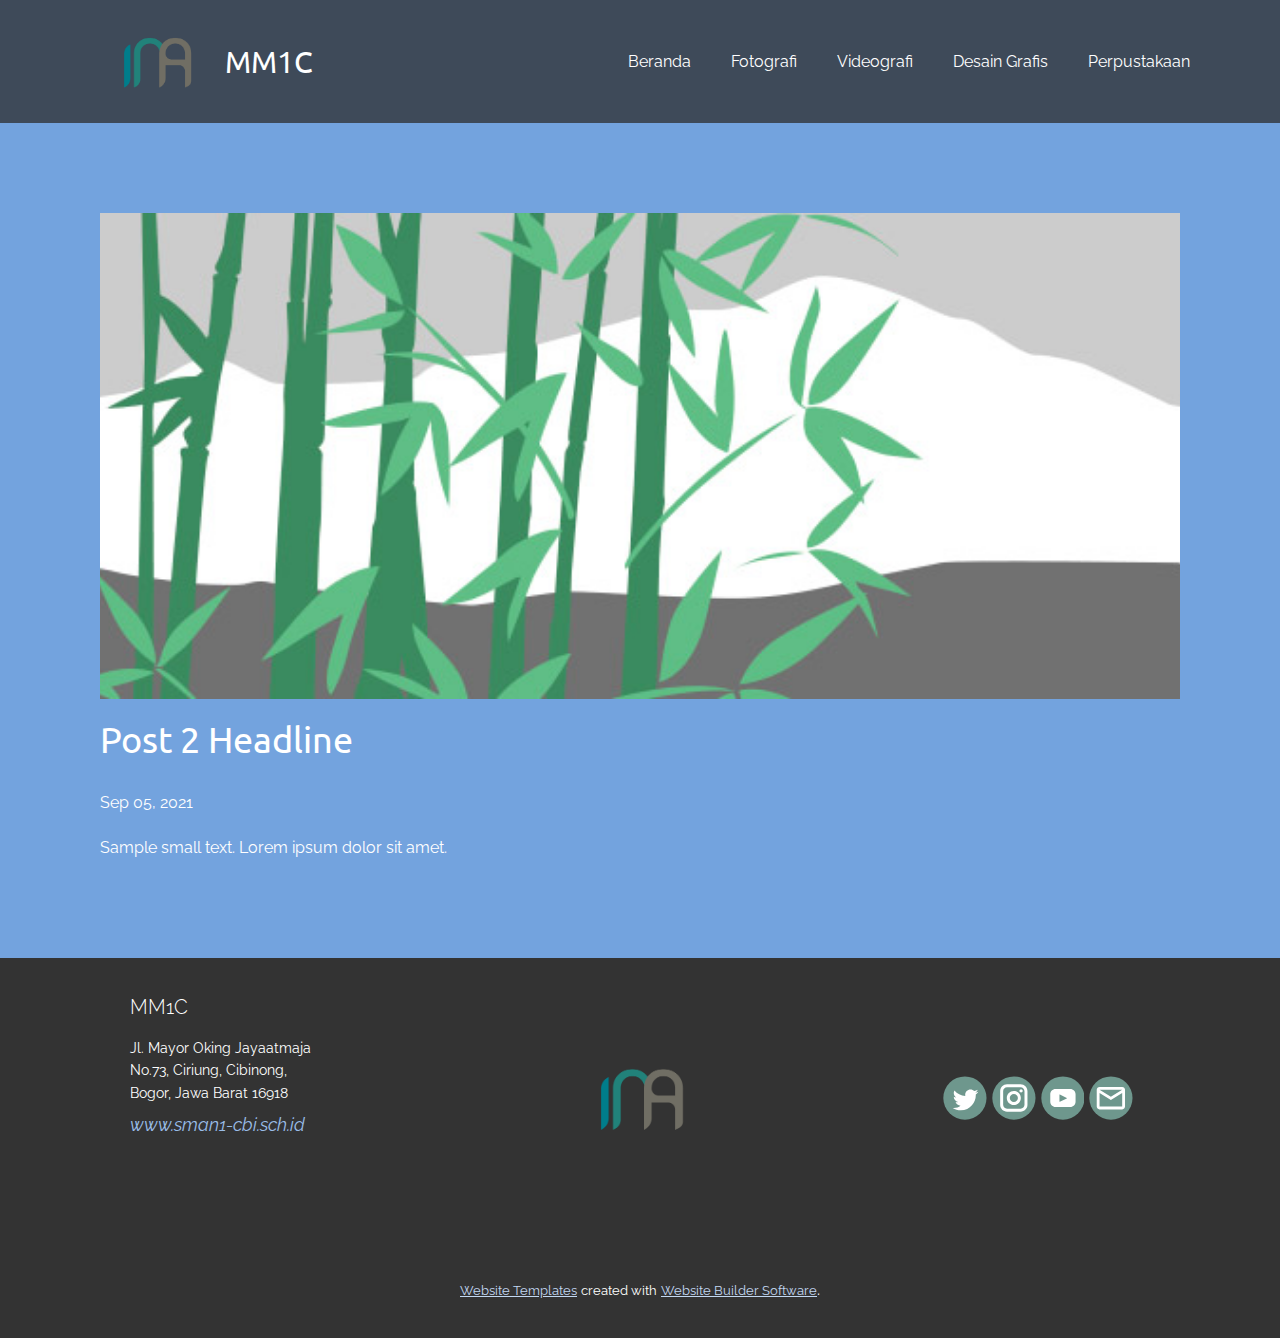
<file: blog/post-1.html>
<!doctype html>
<html style="font-size: 16px;"><head>
    <meta name="viewport" content="width=device-width, initial-scale=1.0">
    <meta charset="utf-8">
    <meta name="keywords" content="Post 1 Headline">
    <meta name="description" content="">
    <meta name="page_type" content="np-template-header-footer-from-plugin">
    <title>Post 2 Headline</title>
    <link rel="stylesheet" href="../nicepage.css" media="screen">
<link rel="stylesheet" href="../Post-Template.css" media="screen">
    <script class="u-script" type="text/javascript" src="../jquery.js" defer=""></script>
    <script class="u-script" type="text/javascript" src="../nicepage.js" defer=""></script>
    <meta name="generator" content="Nicepage 3.24.3, nicepage.com">
    <link id="u-theme-google-font" rel="stylesheet" href="https://fonts.googleapis.com/css?family=Ubuntu:300,300i,400,400i,500,500i,700,700i|Raleway:100,100i,200,200i,300,300i,400,400i,500,500i,600,600i,700,700i,800,800i,900,900i">
    <link id="u-page-google-font" rel="stylesheet" href="https://fonts.googleapis.com/css?family=Ubuntu:300,300i,400,400i,500,500i,700,700i|Raleway:100,100i,200,200i,300,300i,400,400i,500,500i,600,600i,700,700i,800,800i,900,900i">
    
    
    
    
    <script type="application/ld+json">{
		"@context": "http://schema.org",
		"@type": "Organization",
		"name": "",
		"sameAs": [
				"https://twitter.com/multismansa",
				"https://www.instagram.com/multismansa",
				"https://youtube.com/channel/UCl6lkv7N2K1Zw1rgs-f0h9g",
				"mailto:multismansa@gmail.com?subject=nama"
		]
}</script>
    <meta name="theme-color" content="#73a3de">
    <meta name="twitter:site" content="@">
    <meta name="twitter:card" content="summary_large_image">
    <meta name="twitter:title" content="Post Template">
    <meta name="twitter:description" content="">
  </head>
  <body class="u-body"><header class="u-clearfix u-header u-palette-2-dark-2 u-header" id="sec-f30d"><div class="u-clearfix u-sheet u-sheet-1">
        <nav class="u-menu u-menu-dropdown u-offcanvas u-menu-1" data-responsive-from="MD">
          <div class="menu-collapse" style="font-size: 1rem; letter-spacing: 0px;">
            <a class="u-button-style u-custom-left-right-menu-spacing u-custom-padding-bottom u-custom-top-bottom-menu-spacing u-nav-link u-text-active-palette-1-base u-text-hover-palette-2-base" href="#">
              <svg><use xmlns:xlink="http://www.w3.org/1999/xlink" xlink:href="#menu-hamburger"></use></svg>
              <svg version="1.1" xmlns="http://www.w3.org/2000/svg" xmlns:xlink="http://www.w3.org/1999/xlink"><defs><symbol id="menu-hamburger" viewBox="0 0 16 16" style="width: 16px; height: 16px;"><rect y="1" width="16" height="2"></rect><rect y="7" width="16" height="2"></rect><rect y="13" width="16" height="2"></rect>
</symbol>
</defs></svg>
            </a>
          </div>
          <div class="u-custom-menu u-nav-container">
            <ul class="u-nav u-unstyled u-nav-1"><li class="u-nav-item"><a class="u-button-style u-nav-link u-text-active-palette-1-base u-text-hover-palette-2-base" href="../Beranda.html" style="padding: 10px 20px;">Beranda</a>
</li><li class="u-nav-item"><a class="u-button-style u-nav-link u-text-active-palette-1-base u-text-hover-palette-2-base" href="../Fotografi.html" style="padding: 10px 20px;">Fotografi</a>
</li><li class="u-nav-item"><a class="u-button-style u-nav-link u-text-active-palette-1-base u-text-hover-palette-2-base" href="../Videografi.html" style="padding: 10px 20px;">Videografi</a>
</li><li class="u-nav-item"><a class="u-button-style u-nav-link u-text-active-palette-1-base u-text-hover-palette-2-base" href="../Desain-Grafis.html" style="padding: 10px 20px;">Desain Grafis</a>
</li><li class="u-nav-item"><a class="u-button-style u-nav-link u-text-active-palette-1-base u-text-hover-palette-2-base" href="../Perpustakaan.html" style="padding: 10px 20px;">Perpustakaan</a>
</li></ul>
          </div>
          <div class="u-custom-menu u-nav-container-collapse">
            <div class="u-black u-container-style u-inner-container-layout u-opacity u-opacity-95 u-sidenav">
              <div class="u-sidenav-overflow">
                <div class="u-menu-close"></div>
                <ul class="u-align-center u-nav u-popupmenu-items u-unstyled u-nav-2"><li class="u-nav-item"><a class="u-button-style u-nav-link" href="../Beranda.html" style="padding: 10px 20px;">Beranda</a>
</li><li class="u-nav-item"><a class="u-button-style u-nav-link" href="../Fotografi.html" style="padding: 10px 20px;">Fotografi</a>
</li><li class="u-nav-item"><a class="u-button-style u-nav-link" href="../Videografi.html" style="padding: 10px 20px;">Videografi</a>
</li><li class="u-nav-item"><a class="u-button-style u-nav-link" href="../Desain-Grafis.html" style="padding: 10px 20px;">Desain Grafis</a>
</li><li class="u-nav-item"><a class="u-button-style u-nav-link" href="../Perpustakaan.html" style="padding: 10px 20px;">Perpustakaan</a>
</li></ul>
              </div>
            </div>
            <div class="u-black u-menu-overlay u-opacity u-opacity-70"></div>
          </div>
        </nav>
        <h3 class="u-custom-font u-font-ubuntu u-headline u-text u-text-1">
          <a href="/">MM1C</a>
        </h3>
        <img class="u-image u-image-default u-image-1" src="../images/logotanpanamatranparan-01.png" alt="" data-image-width="8000" data-image-height="4500">
      </div></header>
    <section class="u-align-center u-clearfix u-section-1" id="sec-32c2">
      <div class="u-clearfix u-sheet u-valign-middle-md u-valign-middle-sm u-valign-middle-xs u-sheet-1"><!--post_details--><!--post_details_options_json--><!--{"source":""}--><!--/post_details_options_json--><!--blog_post-->
        <div class="u-container-style u-expanded-width u-post-details u-post-details-1">
          <div class="u-container-layout u-valign-middle u-container-layout-1"><!--blog_post_image-->
            <img alt="" class="u-blog-control u-expanded-width u-image u-image-default u-image-1" src="[data-uri]"><!--/blog_post_image--><!--blog_post_header-->
            <h2 class="u-blog-control u-text u-text-1">Post 2 Headline</h2><!--/blog_post_header--><!--blog_post_metadata-->
            <div class="u-blog-control u-metadata u-metadata-1"><!--blog_post_metadata_date-->
              <span class="u-meta-date u-meta-icon">Sep 05, 2021</span><!--/blog_post_metadata_date--><!--blog_post_metadata_category-->
              <!--/blog_post_metadata_category--><!--blog_post_metadata_comments-->
              <!--/blog_post_metadata_comments-->
            </div><!--/blog_post_metadata--><!--blog_post_content-->
            <div class="u-align-justify u-blog-control u-post-content u-text u-text-2 fr-view">
  Sample small text. Lorem ipsum dolor sit amet.
  </div><!--/blog_post_content-->
          </div>
        </div><!--/blog_post--><!--/post_details-->
      </div>
    </section>
    
    
    
    
    <footer class="u-align-center u-clearfix u-footer u-grey-80 u-footer" id="sec-ecd3"><div class="u-align-left u-clearfix u-sheet u-sheet-1">
        <h4 class="u-custom-font u-font-raleway u-text u-text-1">MM1C</h4>
        <img class="u-image u-image-default u-image-1" src="../images/logotanpanamatranparan-01.png" alt="" data-image-width="8000" data-image-height="4500">
        <div class="u-social-icons u-spacing-5 u-social-icons-1">
          <a class="u-social-url" title="twitter" target="_blank" href="https://twitter.com/multismansa"><span class="u-icon u-social-icon u-social-twitter u-text-palette-3-dark-1 u-icon-1"><svg class="u-svg-link" preserveAspectRatio="xMidYMin slice" viewBox="0 0 112 112" style=""><use xmlns:xlink="http://www.w3.org/1999/xlink" xlink:href="#svg-77a7"></use></svg><svg class="u-svg-content" viewBox="0 0 112 112" x="0" y="0" id="svg-77a7"><circle fill="currentColor" class="st0" cx="56.1" cy="56.1" r="55"></circle><path fill="#FFFFFF" d="M83.8,47.3c0,0.6,0,1.2,0,1.7c0,17.7-13.5,38.2-38.2,38.2C38,87.2,31,85,25,81.2c1,0.1,2.1,0.2,3.2,0.2
c6.3,0,12.1-2.1,16.7-5.7c-5.9-0.1-10.8-4-12.5-9.3c0.8,0.2,1.7,0.2,2.5,0.2c1.2,0,2.4-0.2,3.5-0.5c-6.1-1.2-10.8-6.7-10.8-13.1
c0-0.1,0-0.1,0-0.2c1.8,1,3.9,1.6,6.1,1.7c-3.6-2.4-6-6.5-6-11.2c0-2.5,0.7-4.8,1.8-6.7c6.6,8.1,16.5,13.5,27.6,14
c-0.2-1-0.3-2-0.3-3.1c0-7.4,6-13.4,13.4-13.4c3.9,0,7.3,1.6,9.8,4.2c3.1-0.6,5.9-1.7,8.5-3.3c-1,3.1-3.1,5.8-5.9,7.4
c2.7-0.3,5.3-1,7.7-2.1C88.7,43,86.4,45.4,83.8,47.3z"></path></svg></span>
          </a>
          <a class="u-social-url" title="instagram" target="_blank" href="https://www.instagram.com/multismansa"><span class="u-icon u-social-icon u-social-instagram u-text-palette-3-dark-1 u-icon-2"><svg class="u-svg-link" preserveAspectRatio="xMidYMin slice" viewBox="0 0 112 112" style=""><use xmlns:xlink="http://www.w3.org/1999/xlink" xlink:href="#svg-70d8"></use></svg><svg class="u-svg-content" viewBox="0 0 112 112" x="0" y="0" id="svg-70d8"><circle fill="currentColor" cx="56.1" cy="56.1" r="55"></circle><path fill="#FFFFFF" d="M55.9,38.2c-9.9,0-17.9,8-17.9,17.9C38,66,46,74,55.9,74c9.9,0,17.9-8,17.9-17.9C73.8,46.2,65.8,38.2,55.9,38.2
z M55.9,66.4c-5.7,0-10.3-4.6-10.3-10.3c-0.1-5.7,4.6-10.3,10.3-10.3c5.7,0,10.3,4.6,10.3,10.3C66.2,61.8,61.6,66.4,55.9,66.4z"></path><path fill="#FFFFFF" d="M74.3,33.5c-2.3,0-4.2,1.9-4.2,4.2s1.9,4.2,4.2,4.2s4.2-1.9,4.2-4.2S76.6,33.5,74.3,33.5z"></path><path fill="#FFFFFF" d="M73.1,21.3H38.6c-9.7,0-17.5,7.9-17.5,17.5v34.5c0,9.7,7.9,17.6,17.5,17.6h34.5c9.7,0,17.5-7.9,17.5-17.5V38.8
C90.6,29.1,82.7,21.3,73.1,21.3z M83,73.3c0,5.5-4.5,9.9-9.9,9.9H38.6c-5.5,0-9.9-4.5-9.9-9.9V38.8c0-5.5,4.5-9.9,9.9-9.9h34.5
c5.5,0,9.9,4.5,9.9,9.9V73.3z"></path></svg></span>
          </a>
          <a class="u-social-url" target="_blank" title="YouTube" href="https://youtube.com/channel/UCl6lkv7N2K1Zw1rgs-f0h9g"><span class="u-icon u-social-icon u-social-youtube u-text-palette-3-dark-1 u-icon-3"><svg class="u-svg-link" preserveAspectRatio="xMidYMin slice" viewBox="0 0 112 112" style=""><use xmlns:xlink="http://www.w3.org/1999/xlink" xlink:href="#svg-1d76"></use></svg><svg class="u-svg-content" viewBox="0 0 112 112" x="0" y="0" id="svg-1d76"><circle fill="currentColor" cx="56.1" cy="56.1" r="55"></circle><path fill="#FFFFFF" d="M74.9,33.3H37.3c-7.4,0-13.4,6-13.4,13.4v18.8c0,7.4,6,13.4,13.4,13.4h37.6c7.4,0,13.4-6,13.4-13.4V46.7 C88.3,39.3,82.3,33.3,74.9,33.3L74.9,33.3z M65.9,57l-17.6,8.4c-0.5,0.2-1-0.1-1-0.6V47.5c0-0.5,0.6-0.9,1-0.6l17.6,8.9 C66.4,56,66.4,56.8,65.9,57L65.9,57z"></path></svg></span>
          </a>
          <a class="u-social-url" target="_blank" title="Email" href="../mailto:multismansa@gmail.com?subject=nama"><span class="u-icon u-social-email u-social-icon u-text-palette-3-dark-1 u-icon-4"><svg class="u-svg-link" preserveAspectRatio="xMidYMin slice" viewBox="0 0 112 112" style=""><use xmlns:xlink="http://www.w3.org/1999/xlink" xlink:href="#svg-55dc"></use></svg><svg class="u-svg-content" viewBox="0 0 112 112" x="0" y="0" id="svg-55dc"><circle fill="currentColor" cx="56.1" cy="56.1" r="55"></circle><path id="path3864" fill="#FFFFFF" d="M27.2,28h57.6c4,0,7.2,3.2,7.2,7.2l0,0v42.7c0,3.9-3.2,7.2-7.2,7.2l0,0H27.2
	c-4,0-7.2-3.2-7.2-7.2V35.2C20,31.1,23.2,28,27.2,28 M56,52.9l28.8-17.8H27.2L56,52.9 M27.2,77.7h57.6V43.5L56,61.3L27.2,43.5V77.7z
	"></path></svg></span>
          </a>
        </div>
        <p class="u-small-text u-text u-text-variant u-text-2"> Jl. Mayor Oking Jayaatmaja No.73, Ciriung, Cibinong, Bogor, Jawa Barat 16918</p>
        <a href="https://www.sman1-cbi.sch.id" class="u-border-1 u-border-active-palette-1-light-3 u-border-hover-custom-color-1 u-btn u-button-style u-none u-text-palette-1-light-1 u-btn-1" target="_blank">www.sman1-cbi.sch.id<br>
        </a>
        <a href="https://wa.me/message/ZGWMLHC2ZGHZP1" class="u-active-palette-1-base u-border-1 u-border-palette-3-dark-1 u-btn u-btn-round u-button-style u-hover-palette-1-light-2 u-palette-3-light-1 u-radius-50 u-text-black u-text-hover-white u-btn-2" target="_blank" data-animation-name="zoomIn" data-animation-duration="1000" data-animation-delay="0" data-animation-direction=""><span class="u-icon u-text-palette-3-dark-2 u-icon-5"><svg class="u-svg-content" viewBox="0 0 512 512" x="0px" y="0px" style="width: 1em; height: 1em;"><path style="fill:currentColor;" d="M256,0C114.617,0,0,114.617,0,256c0,52.03,15.563,100.414,42.231,140.818L0,512l119.128-39.706  C158.72,497.399,205.639,512,256,512c141.383,0,256-114.617,256-256S397.383,0,256,0z"></path><path style="fill:#FFFFFF;" d="M397.233,335.078V377.6c0.062,15.66-12.606,28.398-28.292,28.469c-0.892,0-1.783-0.035-2.675-0.115  c-43.705-4.74-85.689-19.641-122.571-43.52c-34.313-21.76-63.409-50.803-85.222-85.054c-24.002-36.979-38.938-79.086-43.599-122.898  c-1.412-15.59,10.108-29.378,25.732-30.791c0.847-0.062,1.686-0.106,2.534-0.106h42.611c14.257-0.141,26.412,10.293,28.407,24.382  c1.801,13.612,5.138,26.968,9.94,39.83c3.902,10.364,1.404,22.042-6.391,29.908l-18.035,17.999  c20.215,35.487,49.664,64.874,85.221,85.054l18.035-17.999c7.883-7.786,19.588-10.275,29.97-6.382  c12.888,4.802,26.271,8.13,39.91,9.922C387.09,308.312,397.594,320.689,397.233,335.078z"></path></svg><img></span>&nbsp;Chat Now
        </a>
      </div></footer>
    <section class="u-backlink u-clearfix u-grey-80">
      <a class="u-link" href="https://nicepage.com/website-templates" target="_blank">
        <span>Website Templates</span>
      </a>
      <p class="u-text">
        <span>created with</span>
      </p>
      <a class="u-link" href="https://nicepage.com/" target="_blank">
        <span>Website Builder Software</span>
      </a>. 
    </section>
  
</body></html>
</file>
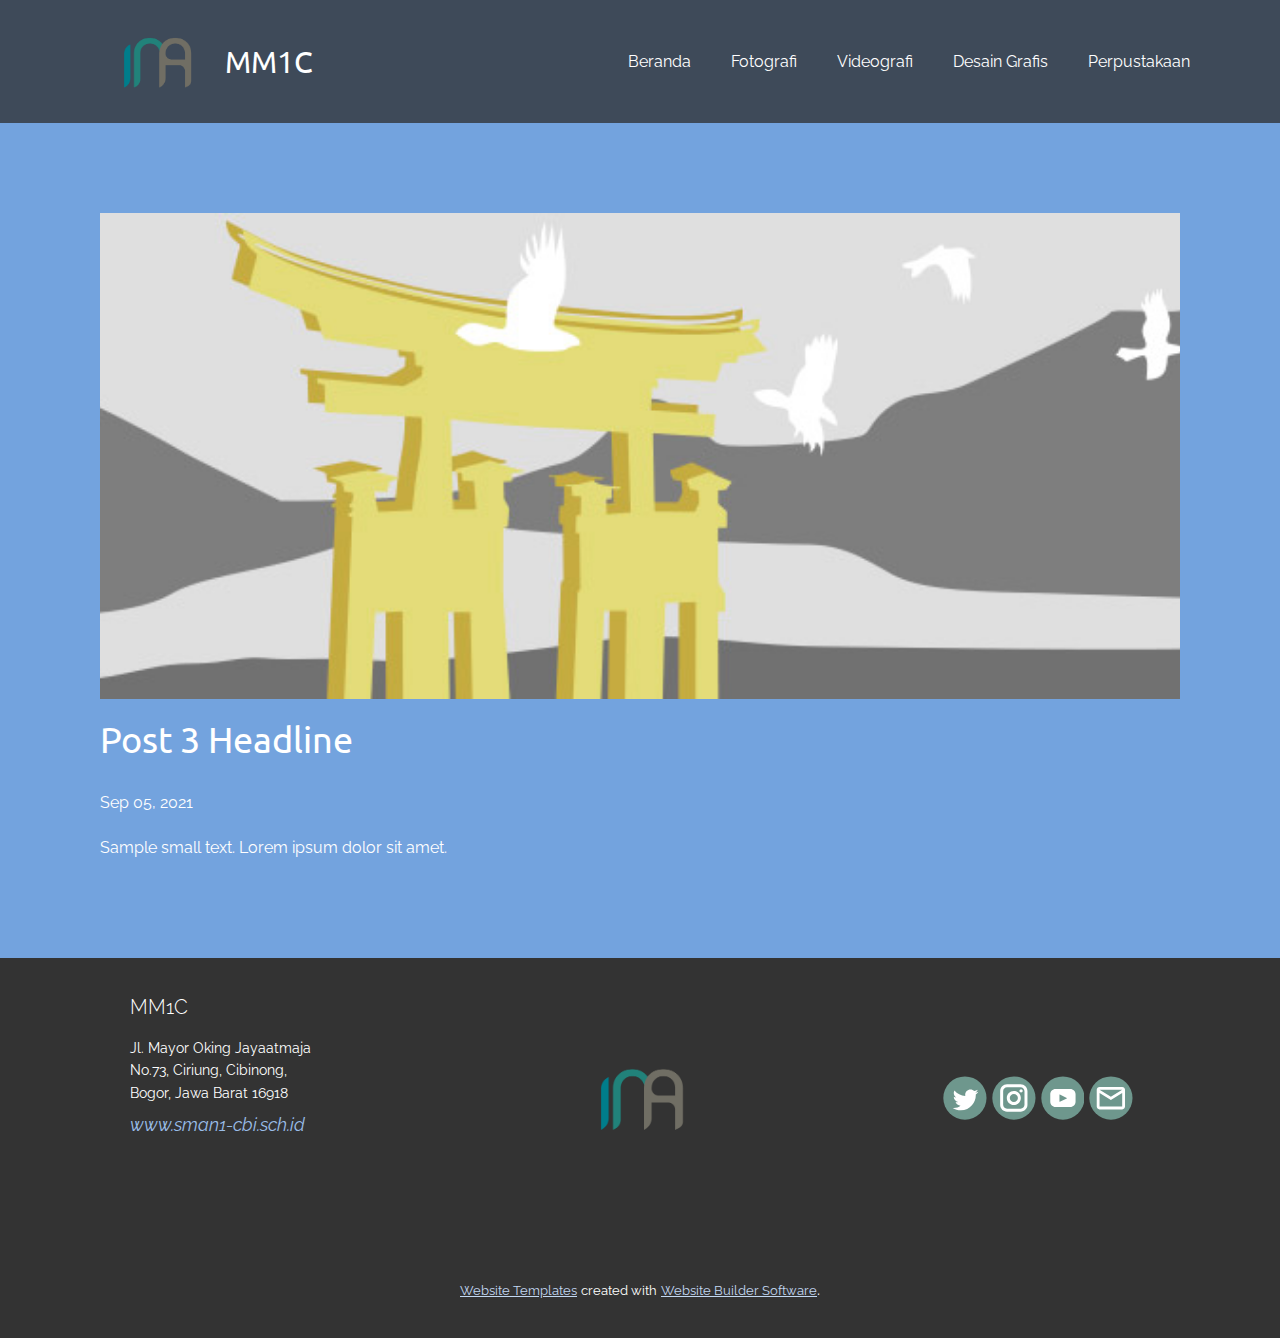
<file: blog/post-2.html>
<!doctype html>
<html style="font-size: 16px;"><head>
    <meta name="viewport" content="width=device-width, initial-scale=1.0">
    <meta charset="utf-8">
    <meta name="keywords" content="Post 1 Headline">
    <meta name="description" content="">
    <meta name="page_type" content="np-template-header-footer-from-plugin">
    <title>Post 3 Headline</title>
    <link rel="stylesheet" href="../nicepage.css" media="screen">
<link rel="stylesheet" href="../Post-Template.css" media="screen">
    <script class="u-script" type="text/javascript" src="../jquery.js" defer=""></script>
    <script class="u-script" type="text/javascript" src="../nicepage.js" defer=""></script>
    <meta name="generator" content="Nicepage 3.24.3, nicepage.com">
    <link id="u-theme-google-font" rel="stylesheet" href="https://fonts.googleapis.com/css?family=Ubuntu:300,300i,400,400i,500,500i,700,700i|Raleway:100,100i,200,200i,300,300i,400,400i,500,500i,600,600i,700,700i,800,800i,900,900i">
    <link id="u-page-google-font" rel="stylesheet" href="https://fonts.googleapis.com/css?family=Ubuntu:300,300i,400,400i,500,500i,700,700i|Raleway:100,100i,200,200i,300,300i,400,400i,500,500i,600,600i,700,700i,800,800i,900,900i">
    
    
    
    
    <script type="application/ld+json">{
		"@context": "http://schema.org",
		"@type": "Organization",
		"name": "",
		"sameAs": [
				"https://twitter.com/multismansa",
				"https://www.instagram.com/multismansa",
				"https://youtube.com/channel/UCl6lkv7N2K1Zw1rgs-f0h9g",
				"mailto:multismansa@gmail.com?subject=nama"
		]
}</script>
    <meta name="theme-color" content="#73a3de">
    <meta name="twitter:site" content="@">
    <meta name="twitter:card" content="summary_large_image">
    <meta name="twitter:title" content="Post Template">
    <meta name="twitter:description" content="">
  </head>
  <body class="u-body"><header class="u-clearfix u-header u-palette-2-dark-2 u-header" id="sec-f30d"><div class="u-clearfix u-sheet u-sheet-1">
        <nav class="u-menu u-menu-dropdown u-offcanvas u-menu-1" data-responsive-from="MD">
          <div class="menu-collapse" style="font-size: 1rem; letter-spacing: 0px;">
            <a class="u-button-style u-custom-left-right-menu-spacing u-custom-padding-bottom u-custom-top-bottom-menu-spacing u-nav-link u-text-active-palette-1-base u-text-hover-palette-2-base" href="#">
              <svg><use xmlns:xlink="http://www.w3.org/1999/xlink" xlink:href="#menu-hamburger"></use></svg>
              <svg version="1.1" xmlns="http://www.w3.org/2000/svg" xmlns:xlink="http://www.w3.org/1999/xlink"><defs><symbol id="menu-hamburger" viewBox="0 0 16 16" style="width: 16px; height: 16px;"><rect y="1" width="16" height="2"></rect><rect y="7" width="16" height="2"></rect><rect y="13" width="16" height="2"></rect>
</symbol>
</defs></svg>
            </a>
          </div>
          <div class="u-custom-menu u-nav-container">
            <ul class="u-nav u-unstyled u-nav-1"><li class="u-nav-item"><a class="u-button-style u-nav-link u-text-active-palette-1-base u-text-hover-palette-2-base" href="../Beranda.html" style="padding: 10px 20px;">Beranda</a>
</li><li class="u-nav-item"><a class="u-button-style u-nav-link u-text-active-palette-1-base u-text-hover-palette-2-base" href="../Fotografi.html" style="padding: 10px 20px;">Fotografi</a>
</li><li class="u-nav-item"><a class="u-button-style u-nav-link u-text-active-palette-1-base u-text-hover-palette-2-base" href="../Videografi.html" style="padding: 10px 20px;">Videografi</a>
</li><li class="u-nav-item"><a class="u-button-style u-nav-link u-text-active-palette-1-base u-text-hover-palette-2-base" href="../Desain-Grafis.html" style="padding: 10px 20px;">Desain Grafis</a>
</li><li class="u-nav-item"><a class="u-button-style u-nav-link u-text-active-palette-1-base u-text-hover-palette-2-base" href="../Perpustakaan.html" style="padding: 10px 20px;">Perpustakaan</a>
</li></ul>
          </div>
          <div class="u-custom-menu u-nav-container-collapse">
            <div class="u-black u-container-style u-inner-container-layout u-opacity u-opacity-95 u-sidenav">
              <div class="u-sidenav-overflow">
                <div class="u-menu-close"></div>
                <ul class="u-align-center u-nav u-popupmenu-items u-unstyled u-nav-2"><li class="u-nav-item"><a class="u-button-style u-nav-link" href="../Beranda.html" style="padding: 10px 20px;">Beranda</a>
</li><li class="u-nav-item"><a class="u-button-style u-nav-link" href="../Fotografi.html" style="padding: 10px 20px;">Fotografi</a>
</li><li class="u-nav-item"><a class="u-button-style u-nav-link" href="../Videografi.html" style="padding: 10px 20px;">Videografi</a>
</li><li class="u-nav-item"><a class="u-button-style u-nav-link" href="../Desain-Grafis.html" style="padding: 10px 20px;">Desain Grafis</a>
</li><li class="u-nav-item"><a class="u-button-style u-nav-link" href="../Perpustakaan.html" style="padding: 10px 20px;">Perpustakaan</a>
</li></ul>
              </div>
            </div>
            <div class="u-black u-menu-overlay u-opacity u-opacity-70"></div>
          </div>
        </nav>
        <h3 class="u-custom-font u-font-ubuntu u-headline u-text u-text-1">
          <a href="/">MM1C</a>
        </h3>
        <img class="u-image u-image-default u-image-1" src="../images/logotanpanamatranparan-01.png" alt="" data-image-width="8000" data-image-height="4500">
      </div></header>
    <section class="u-align-center u-clearfix u-section-1" id="sec-32c2">
      <div class="u-clearfix u-sheet u-valign-middle-md u-valign-middle-sm u-valign-middle-xs u-sheet-1"><!--post_details--><!--post_details_options_json--><!--{"source":""}--><!--/post_details_options_json--><!--blog_post-->
        <div class="u-container-style u-expanded-width u-post-details u-post-details-1">
          <div class="u-container-layout u-valign-middle u-container-layout-1"><!--blog_post_image-->
            <img alt="" class="u-blog-control u-expanded-width u-image u-image-default u-image-1" src="[data-uri]"><!--/blog_post_image--><!--blog_post_header-->
            <h2 class="u-blog-control u-text u-text-1">Post 3 Headline</h2><!--/blog_post_header--><!--blog_post_metadata-->
            <div class="u-blog-control u-metadata u-metadata-1"><!--blog_post_metadata_date-->
              <span class="u-meta-date u-meta-icon">Sep 05, 2021</span><!--/blog_post_metadata_date--><!--blog_post_metadata_category-->
              <!--/blog_post_metadata_category--><!--blog_post_metadata_comments-->
              <!--/blog_post_metadata_comments-->
            </div><!--/blog_post_metadata--><!--blog_post_content-->
            <div class="u-align-justify u-blog-control u-post-content u-text u-text-2 fr-view">
  Sample small text. Lorem ipsum dolor sit amet.
  </div><!--/blog_post_content-->
          </div>
        </div><!--/blog_post--><!--/post_details-->
      </div>
    </section>
    
    
    
    
    <footer class="u-align-center u-clearfix u-footer u-grey-80 u-footer" id="sec-ecd3"><div class="u-align-left u-clearfix u-sheet u-sheet-1">
        <h4 class="u-custom-font u-font-raleway u-text u-text-1">MM1C</h4>
        <img class="u-image u-image-default u-image-1" src="../images/logotanpanamatranparan-01.png" alt="" data-image-width="8000" data-image-height="4500">
        <div class="u-social-icons u-spacing-5 u-social-icons-1">
          <a class="u-social-url" title="twitter" target="_blank" href="https://twitter.com/multismansa"><span class="u-icon u-social-icon u-social-twitter u-text-palette-3-dark-1 u-icon-1"><svg class="u-svg-link" preserveAspectRatio="xMidYMin slice" viewBox="0 0 112 112" style=""><use xmlns:xlink="http://www.w3.org/1999/xlink" xlink:href="#svg-77a7"></use></svg><svg class="u-svg-content" viewBox="0 0 112 112" x="0" y="0" id="svg-77a7"><circle fill="currentColor" class="st0" cx="56.1" cy="56.1" r="55"></circle><path fill="#FFFFFF" d="M83.8,47.3c0,0.6,0,1.2,0,1.7c0,17.7-13.5,38.2-38.2,38.2C38,87.2,31,85,25,81.2c1,0.1,2.1,0.2,3.2,0.2
c6.3,0,12.1-2.1,16.7-5.7c-5.9-0.1-10.8-4-12.5-9.3c0.8,0.2,1.7,0.2,2.5,0.2c1.2,0,2.4-0.2,3.5-0.5c-6.1-1.2-10.8-6.7-10.8-13.1
c0-0.1,0-0.1,0-0.2c1.8,1,3.9,1.6,6.1,1.7c-3.6-2.4-6-6.5-6-11.2c0-2.5,0.7-4.8,1.8-6.7c6.6,8.1,16.5,13.5,27.6,14
c-0.2-1-0.3-2-0.3-3.1c0-7.4,6-13.4,13.4-13.4c3.9,0,7.3,1.6,9.8,4.2c3.1-0.6,5.9-1.7,8.5-3.3c-1,3.1-3.1,5.8-5.9,7.4
c2.7-0.3,5.3-1,7.7-2.1C88.7,43,86.4,45.4,83.8,47.3z"></path></svg></span>
          </a>
          <a class="u-social-url" title="instagram" target="_blank" href="https://www.instagram.com/multismansa"><span class="u-icon u-social-icon u-social-instagram u-text-palette-3-dark-1 u-icon-2"><svg class="u-svg-link" preserveAspectRatio="xMidYMin slice" viewBox="0 0 112 112" style=""><use xmlns:xlink="http://www.w3.org/1999/xlink" xlink:href="#svg-70d8"></use></svg><svg class="u-svg-content" viewBox="0 0 112 112" x="0" y="0" id="svg-70d8"><circle fill="currentColor" cx="56.1" cy="56.1" r="55"></circle><path fill="#FFFFFF" d="M55.9,38.2c-9.9,0-17.9,8-17.9,17.9C38,66,46,74,55.9,74c9.9,0,17.9-8,17.9-17.9C73.8,46.2,65.8,38.2,55.9,38.2
z M55.9,66.4c-5.7,0-10.3-4.6-10.3-10.3c-0.1-5.7,4.6-10.3,10.3-10.3c5.7,0,10.3,4.6,10.3,10.3C66.2,61.8,61.6,66.4,55.9,66.4z"></path><path fill="#FFFFFF" d="M74.3,33.5c-2.3,0-4.2,1.9-4.2,4.2s1.9,4.2,4.2,4.2s4.2-1.9,4.2-4.2S76.6,33.5,74.3,33.5z"></path><path fill="#FFFFFF" d="M73.1,21.3H38.6c-9.7,0-17.5,7.9-17.5,17.5v34.5c0,9.7,7.9,17.6,17.5,17.6h34.5c9.7,0,17.5-7.9,17.5-17.5V38.8
C90.6,29.1,82.7,21.3,73.1,21.3z M83,73.3c0,5.5-4.5,9.9-9.9,9.9H38.6c-5.5,0-9.9-4.5-9.9-9.9V38.8c0-5.5,4.5-9.9,9.9-9.9h34.5
c5.5,0,9.9,4.5,9.9,9.9V73.3z"></path></svg></span>
          </a>
          <a class="u-social-url" target="_blank" title="YouTube" href="https://youtube.com/channel/UCl6lkv7N2K1Zw1rgs-f0h9g"><span class="u-icon u-social-icon u-social-youtube u-text-palette-3-dark-1 u-icon-3"><svg class="u-svg-link" preserveAspectRatio="xMidYMin slice" viewBox="0 0 112 112" style=""><use xmlns:xlink="http://www.w3.org/1999/xlink" xlink:href="#svg-1d76"></use></svg><svg class="u-svg-content" viewBox="0 0 112 112" x="0" y="0" id="svg-1d76"><circle fill="currentColor" cx="56.1" cy="56.1" r="55"></circle><path fill="#FFFFFF" d="M74.9,33.3H37.3c-7.4,0-13.4,6-13.4,13.4v18.8c0,7.4,6,13.4,13.4,13.4h37.6c7.4,0,13.4-6,13.4-13.4V46.7 C88.3,39.3,82.3,33.3,74.9,33.3L74.9,33.3z M65.9,57l-17.6,8.4c-0.5,0.2-1-0.1-1-0.6V47.5c0-0.5,0.6-0.9,1-0.6l17.6,8.9 C66.4,56,66.4,56.8,65.9,57L65.9,57z"></path></svg></span>
          </a>
          <a class="u-social-url" target="_blank" title="Email" href="../mailto:multismansa@gmail.com?subject=nama"><span class="u-icon u-social-email u-social-icon u-text-palette-3-dark-1 u-icon-4"><svg class="u-svg-link" preserveAspectRatio="xMidYMin slice" viewBox="0 0 112 112" style=""><use xmlns:xlink="http://www.w3.org/1999/xlink" xlink:href="#svg-55dc"></use></svg><svg class="u-svg-content" viewBox="0 0 112 112" x="0" y="0" id="svg-55dc"><circle fill="currentColor" cx="56.1" cy="56.1" r="55"></circle><path id="path3864" fill="#FFFFFF" d="M27.2,28h57.6c4,0,7.2,3.2,7.2,7.2l0,0v42.7c0,3.9-3.2,7.2-7.2,7.2l0,0H27.2
	c-4,0-7.2-3.2-7.2-7.2V35.2C20,31.1,23.2,28,27.2,28 M56,52.9l28.8-17.8H27.2L56,52.9 M27.2,77.7h57.6V43.5L56,61.3L27.2,43.5V77.7z
	"></path></svg></span>
          </a>
        </div>
        <p class="u-small-text u-text u-text-variant u-text-2"> Jl. Mayor Oking Jayaatmaja No.73, Ciriung, Cibinong, Bogor, Jawa Barat 16918</p>
        <a href="https://www.sman1-cbi.sch.id" class="u-border-1 u-border-active-palette-1-light-3 u-border-hover-custom-color-1 u-btn u-button-style u-none u-text-palette-1-light-1 u-btn-1" target="_blank">www.sman1-cbi.sch.id<br>
        </a>
        <a href="https://wa.me/message/ZGWMLHC2ZGHZP1" class="u-active-palette-1-base u-border-1 u-border-palette-3-dark-1 u-btn u-btn-round u-button-style u-hover-palette-1-light-2 u-palette-3-light-1 u-radius-50 u-text-black u-text-hover-white u-btn-2" target="_blank" data-animation-name="zoomIn" data-animation-duration="1000" data-animation-delay="0" data-animation-direction=""><span class="u-icon u-text-palette-3-dark-2 u-icon-5"><svg class="u-svg-content" viewBox="0 0 512 512" x="0px" y="0px" style="width: 1em; height: 1em;"><path style="fill:currentColor;" d="M256,0C114.617,0,0,114.617,0,256c0,52.03,15.563,100.414,42.231,140.818L0,512l119.128-39.706  C158.72,497.399,205.639,512,256,512c141.383,0,256-114.617,256-256S397.383,0,256,0z"></path><path style="fill:#FFFFFF;" d="M397.233,335.078V377.6c0.062,15.66-12.606,28.398-28.292,28.469c-0.892,0-1.783-0.035-2.675-0.115  c-43.705-4.74-85.689-19.641-122.571-43.52c-34.313-21.76-63.409-50.803-85.222-85.054c-24.002-36.979-38.938-79.086-43.599-122.898  c-1.412-15.59,10.108-29.378,25.732-30.791c0.847-0.062,1.686-0.106,2.534-0.106h42.611c14.257-0.141,26.412,10.293,28.407,24.382  c1.801,13.612,5.138,26.968,9.94,39.83c3.902,10.364,1.404,22.042-6.391,29.908l-18.035,17.999  c20.215,35.487,49.664,64.874,85.221,85.054l18.035-17.999c7.883-7.786,19.588-10.275,29.97-6.382  c12.888,4.802,26.271,8.13,39.91,9.922C387.09,308.312,397.594,320.689,397.233,335.078z"></path></svg><img></span>&nbsp;Chat Now
        </a>
      </div></footer>
    <section class="u-backlink u-clearfix u-grey-80">
      <a class="u-link" href="https://nicepage.com/website-templates" target="_blank">
        <span>Website Templates</span>
      </a>
      <p class="u-text">
        <span>created with</span>
      </p>
      <a class="u-link" href="https://nicepage.com/" target="_blank">
        <span>Website Builder Software</span>
      </a>. 
    </section>
  
</body></html>
</file>
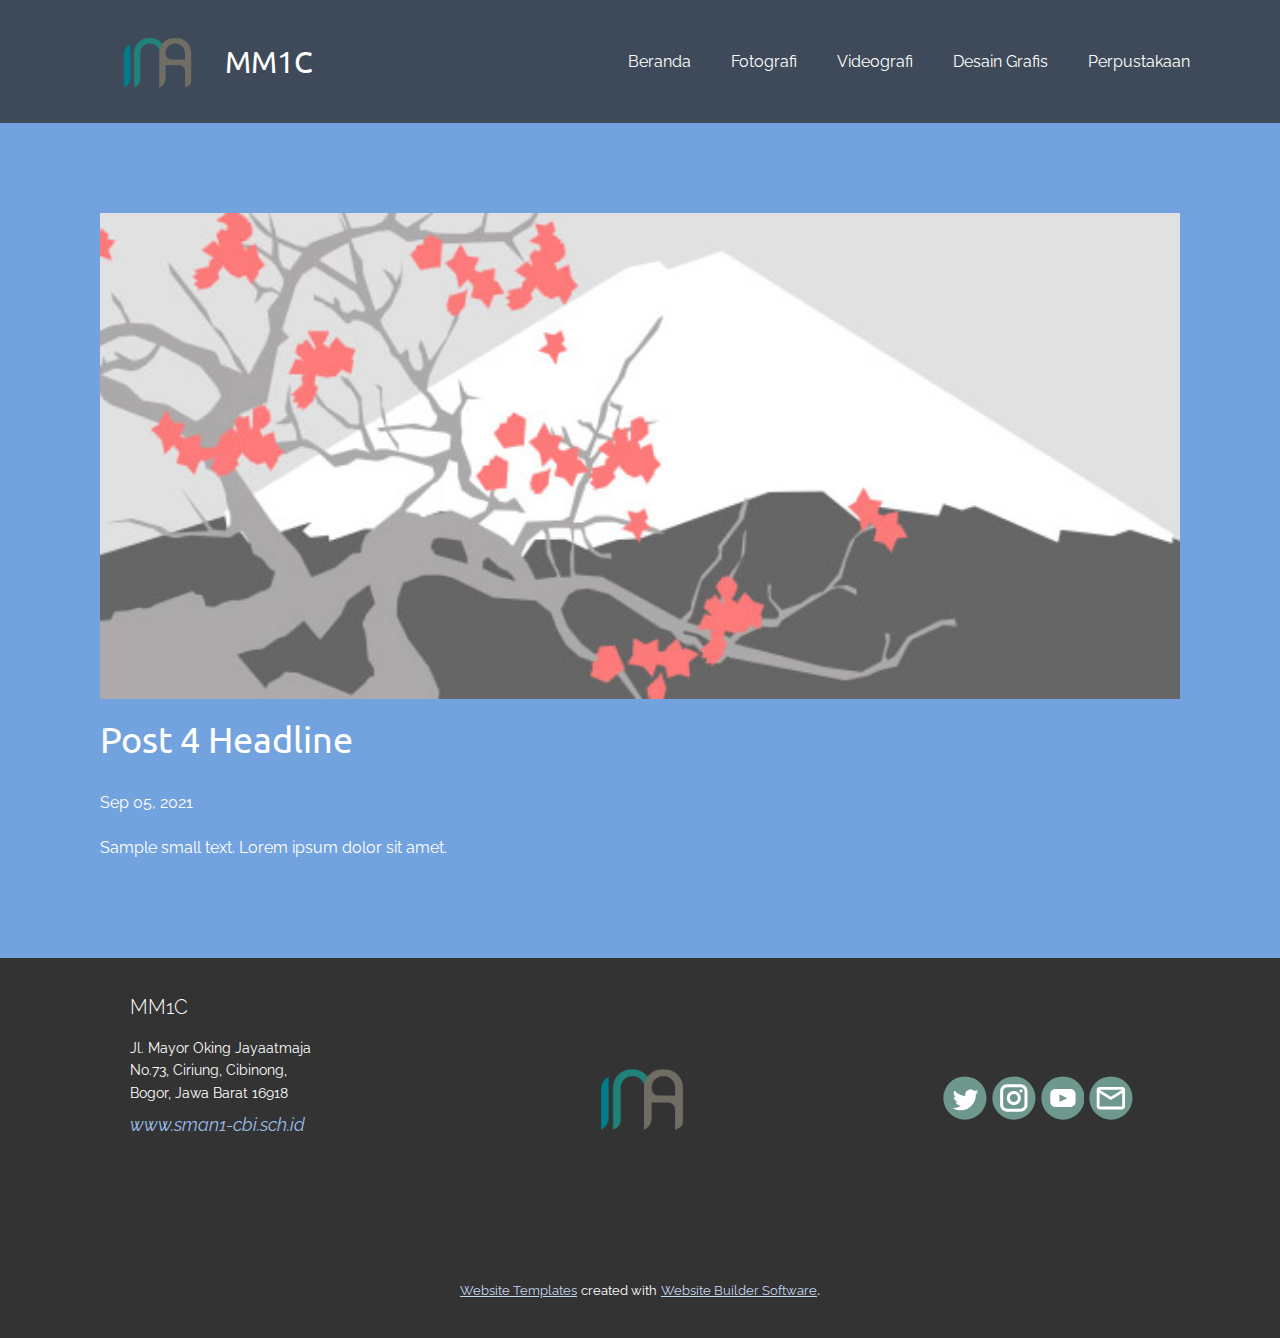
<file: blog/post-3.html>
<!doctype html>
<html style="font-size: 16px;"><head>
    <meta name="viewport" content="width=device-width, initial-scale=1.0">
    <meta charset="utf-8">
    <meta name="keywords" content="Post 1 Headline">
    <meta name="description" content="">
    <meta name="page_type" content="np-template-header-footer-from-plugin">
    <title>Post 4 Headline</title>
    <link rel="stylesheet" href="../nicepage.css" media="screen">
<link rel="stylesheet" href="../Post-Template.css" media="screen">
    <script class="u-script" type="text/javascript" src="../jquery.js" defer=""></script>
    <script class="u-script" type="text/javascript" src="../nicepage.js" defer=""></script>
    <meta name="generator" content="Nicepage 3.24.3, nicepage.com">
    <link id="u-theme-google-font" rel="stylesheet" href="https://fonts.googleapis.com/css?family=Ubuntu:300,300i,400,400i,500,500i,700,700i|Raleway:100,100i,200,200i,300,300i,400,400i,500,500i,600,600i,700,700i,800,800i,900,900i">
    <link id="u-page-google-font" rel="stylesheet" href="https://fonts.googleapis.com/css?family=Ubuntu:300,300i,400,400i,500,500i,700,700i|Raleway:100,100i,200,200i,300,300i,400,400i,500,500i,600,600i,700,700i,800,800i,900,900i">
    
    
    
    
    <script type="application/ld+json">{
		"@context": "http://schema.org",
		"@type": "Organization",
		"name": "",
		"sameAs": [
				"https://twitter.com/multismansa",
				"https://www.instagram.com/multismansa",
				"https://youtube.com/channel/UCl6lkv7N2K1Zw1rgs-f0h9g",
				"mailto:multismansa@gmail.com?subject=nama"
		]
}</script>
    <meta name="theme-color" content="#73a3de">
    <meta name="twitter:site" content="@">
    <meta name="twitter:card" content="summary_large_image">
    <meta name="twitter:title" content="Post Template">
    <meta name="twitter:description" content="">
  </head>
  <body class="u-body"><header class="u-clearfix u-header u-palette-2-dark-2 u-header" id="sec-f30d"><div class="u-clearfix u-sheet u-sheet-1">
        <nav class="u-menu u-menu-dropdown u-offcanvas u-menu-1" data-responsive-from="MD">
          <div class="menu-collapse" style="font-size: 1rem; letter-spacing: 0px;">
            <a class="u-button-style u-custom-left-right-menu-spacing u-custom-padding-bottom u-custom-top-bottom-menu-spacing u-nav-link u-text-active-palette-1-base u-text-hover-palette-2-base" href="#">
              <svg><use xmlns:xlink="http://www.w3.org/1999/xlink" xlink:href="#menu-hamburger"></use></svg>
              <svg version="1.1" xmlns="http://www.w3.org/2000/svg" xmlns:xlink="http://www.w3.org/1999/xlink"><defs><symbol id="menu-hamburger" viewBox="0 0 16 16" style="width: 16px; height: 16px;"><rect y="1" width="16" height="2"></rect><rect y="7" width="16" height="2"></rect><rect y="13" width="16" height="2"></rect>
</symbol>
</defs></svg>
            </a>
          </div>
          <div class="u-custom-menu u-nav-container">
            <ul class="u-nav u-unstyled u-nav-1"><li class="u-nav-item"><a class="u-button-style u-nav-link u-text-active-palette-1-base u-text-hover-palette-2-base" href="../Beranda.html" style="padding: 10px 20px;">Beranda</a>
</li><li class="u-nav-item"><a class="u-button-style u-nav-link u-text-active-palette-1-base u-text-hover-palette-2-base" href="../Fotografi.html" style="padding: 10px 20px;">Fotografi</a>
</li><li class="u-nav-item"><a class="u-button-style u-nav-link u-text-active-palette-1-base u-text-hover-palette-2-base" href="../Videografi.html" style="padding: 10px 20px;">Videografi</a>
</li><li class="u-nav-item"><a class="u-button-style u-nav-link u-text-active-palette-1-base u-text-hover-palette-2-base" href="../Desain-Grafis.html" style="padding: 10px 20px;">Desain Grafis</a>
</li><li class="u-nav-item"><a class="u-button-style u-nav-link u-text-active-palette-1-base u-text-hover-palette-2-base" href="../Perpustakaan.html" style="padding: 10px 20px;">Perpustakaan</a>
</li></ul>
          </div>
          <div class="u-custom-menu u-nav-container-collapse">
            <div class="u-black u-container-style u-inner-container-layout u-opacity u-opacity-95 u-sidenav">
              <div class="u-sidenav-overflow">
                <div class="u-menu-close"></div>
                <ul class="u-align-center u-nav u-popupmenu-items u-unstyled u-nav-2"><li class="u-nav-item"><a class="u-button-style u-nav-link" href="../Beranda.html" style="padding: 10px 20px;">Beranda</a>
</li><li class="u-nav-item"><a class="u-button-style u-nav-link" href="../Fotografi.html" style="padding: 10px 20px;">Fotografi</a>
</li><li class="u-nav-item"><a class="u-button-style u-nav-link" href="../Videografi.html" style="padding: 10px 20px;">Videografi</a>
</li><li class="u-nav-item"><a class="u-button-style u-nav-link" href="../Desain-Grafis.html" style="padding: 10px 20px;">Desain Grafis</a>
</li><li class="u-nav-item"><a class="u-button-style u-nav-link" href="../Perpustakaan.html" style="padding: 10px 20px;">Perpustakaan</a>
</li></ul>
              </div>
            </div>
            <div class="u-black u-menu-overlay u-opacity u-opacity-70"></div>
          </div>
        </nav>
        <h3 class="u-custom-font u-font-ubuntu u-headline u-text u-text-1">
          <a href="/">MM1C</a>
        </h3>
        <img class="u-image u-image-default u-image-1" src="../images/logotanpanamatranparan-01.png" alt="" data-image-width="8000" data-image-height="4500">
      </div></header>
    <section class="u-align-center u-clearfix u-section-1" id="sec-32c2">
      <div class="u-clearfix u-sheet u-valign-middle-md u-valign-middle-sm u-valign-middle-xs u-sheet-1"><!--post_details--><!--post_details_options_json--><!--{"source":""}--><!--/post_details_options_json--><!--blog_post-->
        <div class="u-container-style u-expanded-width u-post-details u-post-details-1">
          <div class="u-container-layout u-valign-middle u-container-layout-1"><!--blog_post_image-->
            <img alt="" class="u-blog-control u-expanded-width u-image u-image-default u-image-1" src="[data-uri]"><!--/blog_post_image--><!--blog_post_header-->
            <h2 class="u-blog-control u-text u-text-1">Post 4 Headline</h2><!--/blog_post_header--><!--blog_post_metadata-->
            <div class="u-blog-control u-metadata u-metadata-1"><!--blog_post_metadata_date-->
              <span class="u-meta-date u-meta-icon">Sep 05, 2021</span><!--/blog_post_metadata_date--><!--blog_post_metadata_category-->
              <!--/blog_post_metadata_category--><!--blog_post_metadata_comments-->
              <!--/blog_post_metadata_comments-->
            </div><!--/blog_post_metadata--><!--blog_post_content-->
            <div class="u-align-justify u-blog-control u-post-content u-text u-text-2 fr-view">
  Sample small text. Lorem ipsum dolor sit amet.
  </div><!--/blog_post_content-->
          </div>
        </div><!--/blog_post--><!--/post_details-->
      </div>
    </section>
    
    
    
    
    <footer class="u-align-center u-clearfix u-footer u-grey-80 u-footer" id="sec-ecd3"><div class="u-align-left u-clearfix u-sheet u-sheet-1">
        <h4 class="u-custom-font u-font-raleway u-text u-text-1">MM1C</h4>
        <img class="u-image u-image-default u-image-1" src="../images/logotanpanamatranparan-01.png" alt="" data-image-width="8000" data-image-height="4500">
        <div class="u-social-icons u-spacing-5 u-social-icons-1">
          <a class="u-social-url" title="twitter" target="_blank" href="https://twitter.com/multismansa"><span class="u-icon u-social-icon u-social-twitter u-text-palette-3-dark-1 u-icon-1"><svg class="u-svg-link" preserveAspectRatio="xMidYMin slice" viewBox="0 0 112 112" style=""><use xmlns:xlink="http://www.w3.org/1999/xlink" xlink:href="#svg-77a7"></use></svg><svg class="u-svg-content" viewBox="0 0 112 112" x="0" y="0" id="svg-77a7"><circle fill="currentColor" class="st0" cx="56.1" cy="56.1" r="55"></circle><path fill="#FFFFFF" d="M83.8,47.3c0,0.6,0,1.2,0,1.7c0,17.7-13.5,38.2-38.2,38.2C38,87.2,31,85,25,81.2c1,0.1,2.1,0.2,3.2,0.2
c6.3,0,12.1-2.1,16.7-5.7c-5.9-0.1-10.8-4-12.5-9.3c0.8,0.2,1.7,0.2,2.5,0.2c1.2,0,2.4-0.2,3.5-0.5c-6.1-1.2-10.8-6.7-10.8-13.1
c0-0.1,0-0.1,0-0.2c1.8,1,3.9,1.6,6.1,1.7c-3.6-2.4-6-6.5-6-11.2c0-2.5,0.7-4.8,1.8-6.7c6.6,8.1,16.5,13.5,27.6,14
c-0.2-1-0.3-2-0.3-3.1c0-7.4,6-13.4,13.4-13.4c3.9,0,7.3,1.6,9.8,4.2c3.1-0.6,5.9-1.7,8.5-3.3c-1,3.1-3.1,5.8-5.9,7.4
c2.7-0.3,5.3-1,7.7-2.1C88.7,43,86.4,45.4,83.8,47.3z"></path></svg></span>
          </a>
          <a class="u-social-url" title="instagram" target="_blank" href="https://www.instagram.com/multismansa"><span class="u-icon u-social-icon u-social-instagram u-text-palette-3-dark-1 u-icon-2"><svg class="u-svg-link" preserveAspectRatio="xMidYMin slice" viewBox="0 0 112 112" style=""><use xmlns:xlink="http://www.w3.org/1999/xlink" xlink:href="#svg-70d8"></use></svg><svg class="u-svg-content" viewBox="0 0 112 112" x="0" y="0" id="svg-70d8"><circle fill="currentColor" cx="56.1" cy="56.1" r="55"></circle><path fill="#FFFFFF" d="M55.9,38.2c-9.9,0-17.9,8-17.9,17.9C38,66,46,74,55.9,74c9.9,0,17.9-8,17.9-17.9C73.8,46.2,65.8,38.2,55.9,38.2
z M55.9,66.4c-5.7,0-10.3-4.6-10.3-10.3c-0.1-5.7,4.6-10.3,10.3-10.3c5.7,0,10.3,4.6,10.3,10.3C66.2,61.8,61.6,66.4,55.9,66.4z"></path><path fill="#FFFFFF" d="M74.3,33.5c-2.3,0-4.2,1.9-4.2,4.2s1.9,4.2,4.2,4.2s4.2-1.9,4.2-4.2S76.6,33.5,74.3,33.5z"></path><path fill="#FFFFFF" d="M73.1,21.3H38.6c-9.7,0-17.5,7.9-17.5,17.5v34.5c0,9.7,7.9,17.6,17.5,17.6h34.5c9.7,0,17.5-7.9,17.5-17.5V38.8
C90.6,29.1,82.7,21.3,73.1,21.3z M83,73.3c0,5.5-4.5,9.9-9.9,9.9H38.6c-5.5,0-9.9-4.5-9.9-9.9V38.8c0-5.5,4.5-9.9,9.9-9.9h34.5
c5.5,0,9.9,4.5,9.9,9.9V73.3z"></path></svg></span>
          </a>
          <a class="u-social-url" target="_blank" title="YouTube" href="https://youtube.com/channel/UCl6lkv7N2K1Zw1rgs-f0h9g"><span class="u-icon u-social-icon u-social-youtube u-text-palette-3-dark-1 u-icon-3"><svg class="u-svg-link" preserveAspectRatio="xMidYMin slice" viewBox="0 0 112 112" style=""><use xmlns:xlink="http://www.w3.org/1999/xlink" xlink:href="#svg-1d76"></use></svg><svg class="u-svg-content" viewBox="0 0 112 112" x="0" y="0" id="svg-1d76"><circle fill="currentColor" cx="56.1" cy="56.1" r="55"></circle><path fill="#FFFFFF" d="M74.9,33.3H37.3c-7.4,0-13.4,6-13.4,13.4v18.8c0,7.4,6,13.4,13.4,13.4h37.6c7.4,0,13.4-6,13.4-13.4V46.7 C88.3,39.3,82.3,33.3,74.9,33.3L74.9,33.3z M65.9,57l-17.6,8.4c-0.5,0.2-1-0.1-1-0.6V47.5c0-0.5,0.6-0.9,1-0.6l17.6,8.9 C66.4,56,66.4,56.8,65.9,57L65.9,57z"></path></svg></span>
          </a>
          <a class="u-social-url" target="_blank" title="Email" href="../mailto:multismansa@gmail.com?subject=nama"><span class="u-icon u-social-email u-social-icon u-text-palette-3-dark-1 u-icon-4"><svg class="u-svg-link" preserveAspectRatio="xMidYMin slice" viewBox="0 0 112 112" style=""><use xmlns:xlink="http://www.w3.org/1999/xlink" xlink:href="#svg-55dc"></use></svg><svg class="u-svg-content" viewBox="0 0 112 112" x="0" y="0" id="svg-55dc"><circle fill="currentColor" cx="56.1" cy="56.1" r="55"></circle><path id="path3864" fill="#FFFFFF" d="M27.2,28h57.6c4,0,7.2,3.2,7.2,7.2l0,0v42.7c0,3.9-3.2,7.2-7.2,7.2l0,0H27.2
	c-4,0-7.2-3.2-7.2-7.2V35.2C20,31.1,23.2,28,27.2,28 M56,52.9l28.8-17.8H27.2L56,52.9 M27.2,77.7h57.6V43.5L56,61.3L27.2,43.5V77.7z
	"></path></svg></span>
          </a>
        </div>
        <p class="u-small-text u-text u-text-variant u-text-2"> Jl. Mayor Oking Jayaatmaja No.73, Ciriung, Cibinong, Bogor, Jawa Barat 16918</p>
        <a href="https://www.sman1-cbi.sch.id" class="u-border-1 u-border-active-palette-1-light-3 u-border-hover-custom-color-1 u-btn u-button-style u-none u-text-palette-1-light-1 u-btn-1" target="_blank">www.sman1-cbi.sch.id<br>
        </a>
        <a href="https://wa.me/message/ZGWMLHC2ZGHZP1" class="u-active-palette-1-base u-border-1 u-border-palette-3-dark-1 u-btn u-btn-round u-button-style u-hover-palette-1-light-2 u-palette-3-light-1 u-radius-50 u-text-black u-text-hover-white u-btn-2" target="_blank" data-animation-name="zoomIn" data-animation-duration="1000" data-animation-delay="0" data-animation-direction=""><span class="u-icon u-text-palette-3-dark-2 u-icon-5"><svg class="u-svg-content" viewBox="0 0 512 512" x="0px" y="0px" style="width: 1em; height: 1em;"><path style="fill:currentColor;" d="M256,0C114.617,0,0,114.617,0,256c0,52.03,15.563,100.414,42.231,140.818L0,512l119.128-39.706  C158.72,497.399,205.639,512,256,512c141.383,0,256-114.617,256-256S397.383,0,256,0z"></path><path style="fill:#FFFFFF;" d="M397.233,335.078V377.6c0.062,15.66-12.606,28.398-28.292,28.469c-0.892,0-1.783-0.035-2.675-0.115  c-43.705-4.74-85.689-19.641-122.571-43.52c-34.313-21.76-63.409-50.803-85.222-85.054c-24.002-36.979-38.938-79.086-43.599-122.898  c-1.412-15.59,10.108-29.378,25.732-30.791c0.847-0.062,1.686-0.106,2.534-0.106h42.611c14.257-0.141,26.412,10.293,28.407,24.382  c1.801,13.612,5.138,26.968,9.94,39.83c3.902,10.364,1.404,22.042-6.391,29.908l-18.035,17.999  c20.215,35.487,49.664,64.874,85.221,85.054l18.035-17.999c7.883-7.786,19.588-10.275,29.97-6.382  c12.888,4.802,26.271,8.13,39.91,9.922C387.09,308.312,397.594,320.689,397.233,335.078z"></path></svg><img></span>&nbsp;Chat Now
        </a>
      </div></footer>
    <section class="u-backlink u-clearfix u-grey-80">
      <a class="u-link" href="https://nicepage.com/website-templates" target="_blank">
        <span>Website Templates</span>
      </a>
      <p class="u-text">
        <span>created with</span>
      </p>
      <a class="u-link" href="https://nicepage.com/" target="_blank">
        <span>Website Builder Software</span>
      </a>. 
    </section>
  
</body></html>
</file>
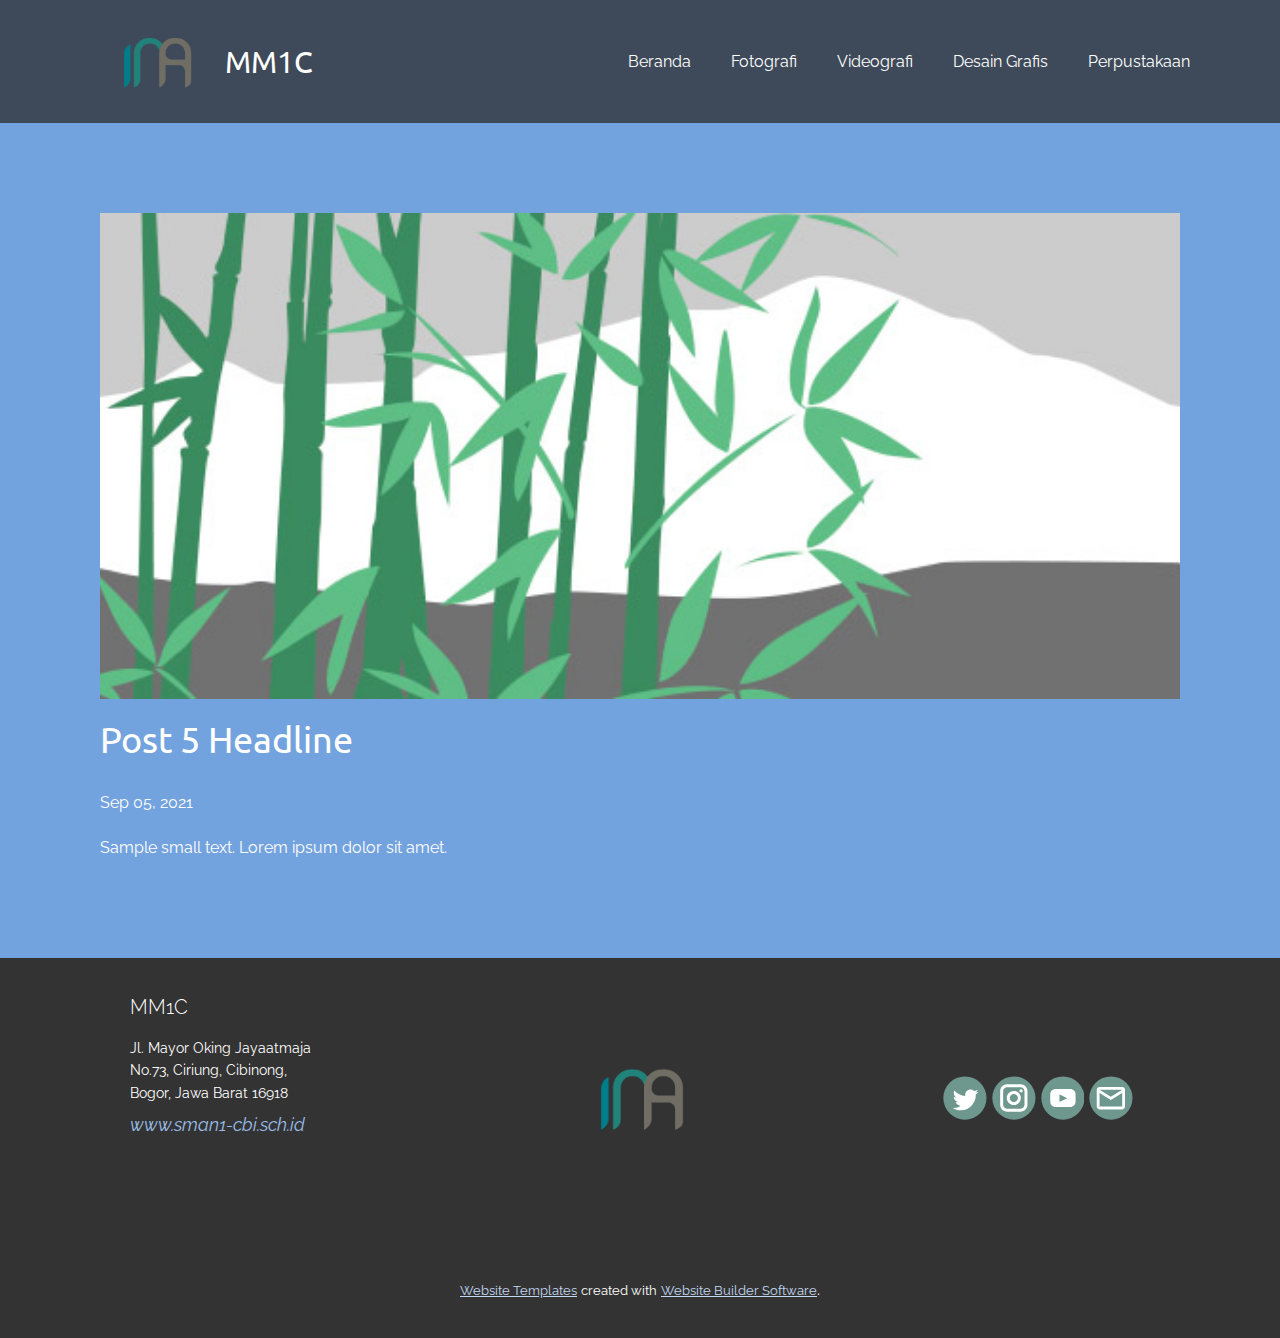
<file: blog/post-4.html>
<!doctype html>
<html style="font-size: 16px;"><head>
    <meta name="viewport" content="width=device-width, initial-scale=1.0">
    <meta charset="utf-8">
    <meta name="keywords" content="Post 1 Headline">
    <meta name="description" content="">
    <meta name="page_type" content="np-template-header-footer-from-plugin">
    <title>Post 5 Headline</title>
    <link rel="stylesheet" href="../nicepage.css" media="screen">
<link rel="stylesheet" href="../Post-Template.css" media="screen">
    <script class="u-script" type="text/javascript" src="../jquery.js" defer=""></script>
    <script class="u-script" type="text/javascript" src="../nicepage.js" defer=""></script>
    <meta name="generator" content="Nicepage 3.24.3, nicepage.com">
    <link id="u-theme-google-font" rel="stylesheet" href="https://fonts.googleapis.com/css?family=Ubuntu:300,300i,400,400i,500,500i,700,700i|Raleway:100,100i,200,200i,300,300i,400,400i,500,500i,600,600i,700,700i,800,800i,900,900i">
    <link id="u-page-google-font" rel="stylesheet" href="https://fonts.googleapis.com/css?family=Ubuntu:300,300i,400,400i,500,500i,700,700i|Raleway:100,100i,200,200i,300,300i,400,400i,500,500i,600,600i,700,700i,800,800i,900,900i">
    
    
    
    
    <script type="application/ld+json">{
		"@context": "http://schema.org",
		"@type": "Organization",
		"name": "",
		"sameAs": [
				"https://twitter.com/multismansa",
				"https://www.instagram.com/multismansa",
				"https://youtube.com/channel/UCl6lkv7N2K1Zw1rgs-f0h9g",
				"mailto:multismansa@gmail.com?subject=nama"
		]
}</script>
    <meta name="theme-color" content="#73a3de">
    <meta name="twitter:site" content="@">
    <meta name="twitter:card" content="summary_large_image">
    <meta name="twitter:title" content="Post Template">
    <meta name="twitter:description" content="">
  </head>
  <body class="u-body"><header class="u-clearfix u-header u-palette-2-dark-2 u-header" id="sec-f30d"><div class="u-clearfix u-sheet u-sheet-1">
        <nav class="u-menu u-menu-dropdown u-offcanvas u-menu-1" data-responsive-from="MD">
          <div class="menu-collapse" style="font-size: 1rem; letter-spacing: 0px;">
            <a class="u-button-style u-custom-left-right-menu-spacing u-custom-padding-bottom u-custom-top-bottom-menu-spacing u-nav-link u-text-active-palette-1-base u-text-hover-palette-2-base" href="#">
              <svg><use xmlns:xlink="http://www.w3.org/1999/xlink" xlink:href="#menu-hamburger"></use></svg>
              <svg version="1.1" xmlns="http://www.w3.org/2000/svg" xmlns:xlink="http://www.w3.org/1999/xlink"><defs><symbol id="menu-hamburger" viewBox="0 0 16 16" style="width: 16px; height: 16px;"><rect y="1" width="16" height="2"></rect><rect y="7" width="16" height="2"></rect><rect y="13" width="16" height="2"></rect>
</symbol>
</defs></svg>
            </a>
          </div>
          <div class="u-custom-menu u-nav-container">
            <ul class="u-nav u-unstyled u-nav-1"><li class="u-nav-item"><a class="u-button-style u-nav-link u-text-active-palette-1-base u-text-hover-palette-2-base" href="../Beranda.html" style="padding: 10px 20px;">Beranda</a>
</li><li class="u-nav-item"><a class="u-button-style u-nav-link u-text-active-palette-1-base u-text-hover-palette-2-base" href="../Fotografi.html" style="padding: 10px 20px;">Fotografi</a>
</li><li class="u-nav-item"><a class="u-button-style u-nav-link u-text-active-palette-1-base u-text-hover-palette-2-base" href="../Videografi.html" style="padding: 10px 20px;">Videografi</a>
</li><li class="u-nav-item"><a class="u-button-style u-nav-link u-text-active-palette-1-base u-text-hover-palette-2-base" href="../Desain-Grafis.html" style="padding: 10px 20px;">Desain Grafis</a>
</li><li class="u-nav-item"><a class="u-button-style u-nav-link u-text-active-palette-1-base u-text-hover-palette-2-base" href="../Perpustakaan.html" style="padding: 10px 20px;">Perpustakaan</a>
</li></ul>
          </div>
          <div class="u-custom-menu u-nav-container-collapse">
            <div class="u-black u-container-style u-inner-container-layout u-opacity u-opacity-95 u-sidenav">
              <div class="u-sidenav-overflow">
                <div class="u-menu-close"></div>
                <ul class="u-align-center u-nav u-popupmenu-items u-unstyled u-nav-2"><li class="u-nav-item"><a class="u-button-style u-nav-link" href="../Beranda.html" style="padding: 10px 20px;">Beranda</a>
</li><li class="u-nav-item"><a class="u-button-style u-nav-link" href="../Fotografi.html" style="padding: 10px 20px;">Fotografi</a>
</li><li class="u-nav-item"><a class="u-button-style u-nav-link" href="../Videografi.html" style="padding: 10px 20px;">Videografi</a>
</li><li class="u-nav-item"><a class="u-button-style u-nav-link" href="../Desain-Grafis.html" style="padding: 10px 20px;">Desain Grafis</a>
</li><li class="u-nav-item"><a class="u-button-style u-nav-link" href="../Perpustakaan.html" style="padding: 10px 20px;">Perpustakaan</a>
</li></ul>
              </div>
            </div>
            <div class="u-black u-menu-overlay u-opacity u-opacity-70"></div>
          </div>
        </nav>
        <h3 class="u-custom-font u-font-ubuntu u-headline u-text u-text-1">
          <a href="/">MM1C</a>
        </h3>
        <img class="u-image u-image-default u-image-1" src="../images/logotanpanamatranparan-01.png" alt="" data-image-width="8000" data-image-height="4500">
      </div></header>
    <section class="u-align-center u-clearfix u-section-1" id="sec-32c2">
      <div class="u-clearfix u-sheet u-valign-middle-md u-valign-middle-sm u-valign-middle-xs u-sheet-1"><!--post_details--><!--post_details_options_json--><!--{"source":""}--><!--/post_details_options_json--><!--blog_post-->
        <div class="u-container-style u-expanded-width u-post-details u-post-details-1">
          <div class="u-container-layout u-valign-middle u-container-layout-1"><!--blog_post_image-->
            <img alt="" class="u-blog-control u-expanded-width u-image u-image-default u-image-1" src="[data-uri]"><!--/blog_post_image--><!--blog_post_header-->
            <h2 class="u-blog-control u-text u-text-1">Post 5 Headline</h2><!--/blog_post_header--><!--blog_post_metadata-->
            <div class="u-blog-control u-metadata u-metadata-1"><!--blog_post_metadata_date-->
              <span class="u-meta-date u-meta-icon">Sep 05, 2021</span><!--/blog_post_metadata_date--><!--blog_post_metadata_category-->
              <!--/blog_post_metadata_category--><!--blog_post_metadata_comments-->
              <!--/blog_post_metadata_comments-->
            </div><!--/blog_post_metadata--><!--blog_post_content-->
            <div class="u-align-justify u-blog-control u-post-content u-text u-text-2 fr-view">
  Sample small text. Lorem ipsum dolor sit amet.
  </div><!--/blog_post_content-->
          </div>
        </div><!--/blog_post--><!--/post_details-->
      </div>
    </section>
    
    
    
    
    <footer class="u-align-center u-clearfix u-footer u-grey-80 u-footer" id="sec-ecd3"><div class="u-align-left u-clearfix u-sheet u-sheet-1">
        <h4 class="u-custom-font u-font-raleway u-text u-text-1">MM1C</h4>
        <img class="u-image u-image-default u-image-1" src="../images/logotanpanamatranparan-01.png" alt="" data-image-width="8000" data-image-height="4500">
        <div class="u-social-icons u-spacing-5 u-social-icons-1">
          <a class="u-social-url" title="twitter" target="_blank" href="https://twitter.com/multismansa"><span class="u-icon u-social-icon u-social-twitter u-text-palette-3-dark-1 u-icon-1"><svg class="u-svg-link" preserveAspectRatio="xMidYMin slice" viewBox="0 0 112 112" style=""><use xmlns:xlink="http://www.w3.org/1999/xlink" xlink:href="#svg-77a7"></use></svg><svg class="u-svg-content" viewBox="0 0 112 112" x="0" y="0" id="svg-77a7"><circle fill="currentColor" class="st0" cx="56.1" cy="56.1" r="55"></circle><path fill="#FFFFFF" d="M83.8,47.3c0,0.6,0,1.2,0,1.7c0,17.7-13.5,38.2-38.2,38.2C38,87.2,31,85,25,81.2c1,0.1,2.1,0.2,3.2,0.2
c6.3,0,12.1-2.1,16.7-5.7c-5.9-0.1-10.8-4-12.5-9.3c0.8,0.2,1.7,0.2,2.5,0.2c1.2,0,2.4-0.2,3.5-0.5c-6.1-1.2-10.8-6.7-10.8-13.1
c0-0.1,0-0.1,0-0.2c1.8,1,3.9,1.6,6.1,1.7c-3.6-2.4-6-6.5-6-11.2c0-2.5,0.7-4.8,1.8-6.7c6.6,8.1,16.5,13.5,27.6,14
c-0.2-1-0.3-2-0.3-3.1c0-7.4,6-13.4,13.4-13.4c3.9,0,7.3,1.6,9.8,4.2c3.1-0.6,5.9-1.7,8.5-3.3c-1,3.1-3.1,5.8-5.9,7.4
c2.7-0.3,5.3-1,7.7-2.1C88.7,43,86.4,45.4,83.8,47.3z"></path></svg></span>
          </a>
          <a class="u-social-url" title="instagram" target="_blank" href="https://www.instagram.com/multismansa"><span class="u-icon u-social-icon u-social-instagram u-text-palette-3-dark-1 u-icon-2"><svg class="u-svg-link" preserveAspectRatio="xMidYMin slice" viewBox="0 0 112 112" style=""><use xmlns:xlink="http://www.w3.org/1999/xlink" xlink:href="#svg-70d8"></use></svg><svg class="u-svg-content" viewBox="0 0 112 112" x="0" y="0" id="svg-70d8"><circle fill="currentColor" cx="56.1" cy="56.1" r="55"></circle><path fill="#FFFFFF" d="M55.9,38.2c-9.9,0-17.9,8-17.9,17.9C38,66,46,74,55.9,74c9.9,0,17.9-8,17.9-17.9C73.8,46.2,65.8,38.2,55.9,38.2
z M55.9,66.4c-5.7,0-10.3-4.6-10.3-10.3c-0.1-5.7,4.6-10.3,10.3-10.3c5.7,0,10.3,4.6,10.3,10.3C66.2,61.8,61.6,66.4,55.9,66.4z"></path><path fill="#FFFFFF" d="M74.3,33.5c-2.3,0-4.2,1.9-4.2,4.2s1.9,4.2,4.2,4.2s4.2-1.9,4.2-4.2S76.6,33.5,74.3,33.5z"></path><path fill="#FFFFFF" d="M73.1,21.3H38.6c-9.7,0-17.5,7.9-17.5,17.5v34.5c0,9.7,7.9,17.6,17.5,17.6h34.5c9.7,0,17.5-7.9,17.5-17.5V38.8
C90.6,29.1,82.7,21.3,73.1,21.3z M83,73.3c0,5.5-4.5,9.9-9.9,9.9H38.6c-5.5,0-9.9-4.5-9.9-9.9V38.8c0-5.5,4.5-9.9,9.9-9.9h34.5
c5.5,0,9.9,4.5,9.9,9.9V73.3z"></path></svg></span>
          </a>
          <a class="u-social-url" target="_blank" title="YouTube" href="https://youtube.com/channel/UCl6lkv7N2K1Zw1rgs-f0h9g"><span class="u-icon u-social-icon u-social-youtube u-text-palette-3-dark-1 u-icon-3"><svg class="u-svg-link" preserveAspectRatio="xMidYMin slice" viewBox="0 0 112 112" style=""><use xmlns:xlink="http://www.w3.org/1999/xlink" xlink:href="#svg-1d76"></use></svg><svg class="u-svg-content" viewBox="0 0 112 112" x="0" y="0" id="svg-1d76"><circle fill="currentColor" cx="56.1" cy="56.1" r="55"></circle><path fill="#FFFFFF" d="M74.9,33.3H37.3c-7.4,0-13.4,6-13.4,13.4v18.8c0,7.4,6,13.4,13.4,13.4h37.6c7.4,0,13.4-6,13.4-13.4V46.7 C88.3,39.3,82.3,33.3,74.9,33.3L74.9,33.3z M65.9,57l-17.6,8.4c-0.5,0.2-1-0.1-1-0.6V47.5c0-0.5,0.6-0.9,1-0.6l17.6,8.9 C66.4,56,66.4,56.8,65.9,57L65.9,57z"></path></svg></span>
          </a>
          <a class="u-social-url" target="_blank" title="Email" href="../mailto:multismansa@gmail.com?subject=nama"><span class="u-icon u-social-email u-social-icon u-text-palette-3-dark-1 u-icon-4"><svg class="u-svg-link" preserveAspectRatio="xMidYMin slice" viewBox="0 0 112 112" style=""><use xmlns:xlink="http://www.w3.org/1999/xlink" xlink:href="#svg-55dc"></use></svg><svg class="u-svg-content" viewBox="0 0 112 112" x="0" y="0" id="svg-55dc"><circle fill="currentColor" cx="56.1" cy="56.1" r="55"></circle><path id="path3864" fill="#FFFFFF" d="M27.2,28h57.6c4,0,7.2,3.2,7.2,7.2l0,0v42.7c0,3.9-3.2,7.2-7.2,7.2l0,0H27.2
	c-4,0-7.2-3.2-7.2-7.2V35.2C20,31.1,23.2,28,27.2,28 M56,52.9l28.8-17.8H27.2L56,52.9 M27.2,77.7h57.6V43.5L56,61.3L27.2,43.5V77.7z
	"></path></svg></span>
          </a>
        </div>
        <p class="u-small-text u-text u-text-variant u-text-2"> Jl. Mayor Oking Jayaatmaja No.73, Ciriung, Cibinong, Bogor, Jawa Barat 16918</p>
        <a href="https://www.sman1-cbi.sch.id" class="u-border-1 u-border-active-palette-1-light-3 u-border-hover-custom-color-1 u-btn u-button-style u-none u-text-palette-1-light-1 u-btn-1" target="_blank">www.sman1-cbi.sch.id<br>
        </a>
        <a href="https://wa.me/message/ZGWMLHC2ZGHZP1" class="u-active-palette-1-base u-border-1 u-border-palette-3-dark-1 u-btn u-btn-round u-button-style u-hover-palette-1-light-2 u-palette-3-light-1 u-radius-50 u-text-black u-text-hover-white u-btn-2" target="_blank" data-animation-name="zoomIn" data-animation-duration="1000" data-animation-delay="0" data-animation-direction=""><span class="u-icon u-text-palette-3-dark-2 u-icon-5"><svg class="u-svg-content" viewBox="0 0 512 512" x="0px" y="0px" style="width: 1em; height: 1em;"><path style="fill:currentColor;" d="M256,0C114.617,0,0,114.617,0,256c0,52.03,15.563,100.414,42.231,140.818L0,512l119.128-39.706  C158.72,497.399,205.639,512,256,512c141.383,0,256-114.617,256-256S397.383,0,256,0z"></path><path style="fill:#FFFFFF;" d="M397.233,335.078V377.6c0.062,15.66-12.606,28.398-28.292,28.469c-0.892,0-1.783-0.035-2.675-0.115  c-43.705-4.74-85.689-19.641-122.571-43.52c-34.313-21.76-63.409-50.803-85.222-85.054c-24.002-36.979-38.938-79.086-43.599-122.898  c-1.412-15.59,10.108-29.378,25.732-30.791c0.847-0.062,1.686-0.106,2.534-0.106h42.611c14.257-0.141,26.412,10.293,28.407,24.382  c1.801,13.612,5.138,26.968,9.94,39.83c3.902,10.364,1.404,22.042-6.391,29.908l-18.035,17.999  c20.215,35.487,49.664,64.874,85.221,85.054l18.035-17.999c7.883-7.786,19.588-10.275,29.97-6.382  c12.888,4.802,26.271,8.13,39.91,9.922C387.09,308.312,397.594,320.689,397.233,335.078z"></path></svg><img></span>&nbsp;Chat Now
        </a>
      </div></footer>
    <section class="u-backlink u-clearfix u-grey-80">
      <a class="u-link" href="https://nicepage.com/website-templates" target="_blank">
        <span>Website Templates</span>
      </a>
      <p class="u-text">
        <span>created with</span>
      </p>
      <a class="u-link" href="https://nicepage.com/" target="_blank">
        <span>Website Builder Software</span>
      </a>. 
    </section>
  
</body></html>
</file>
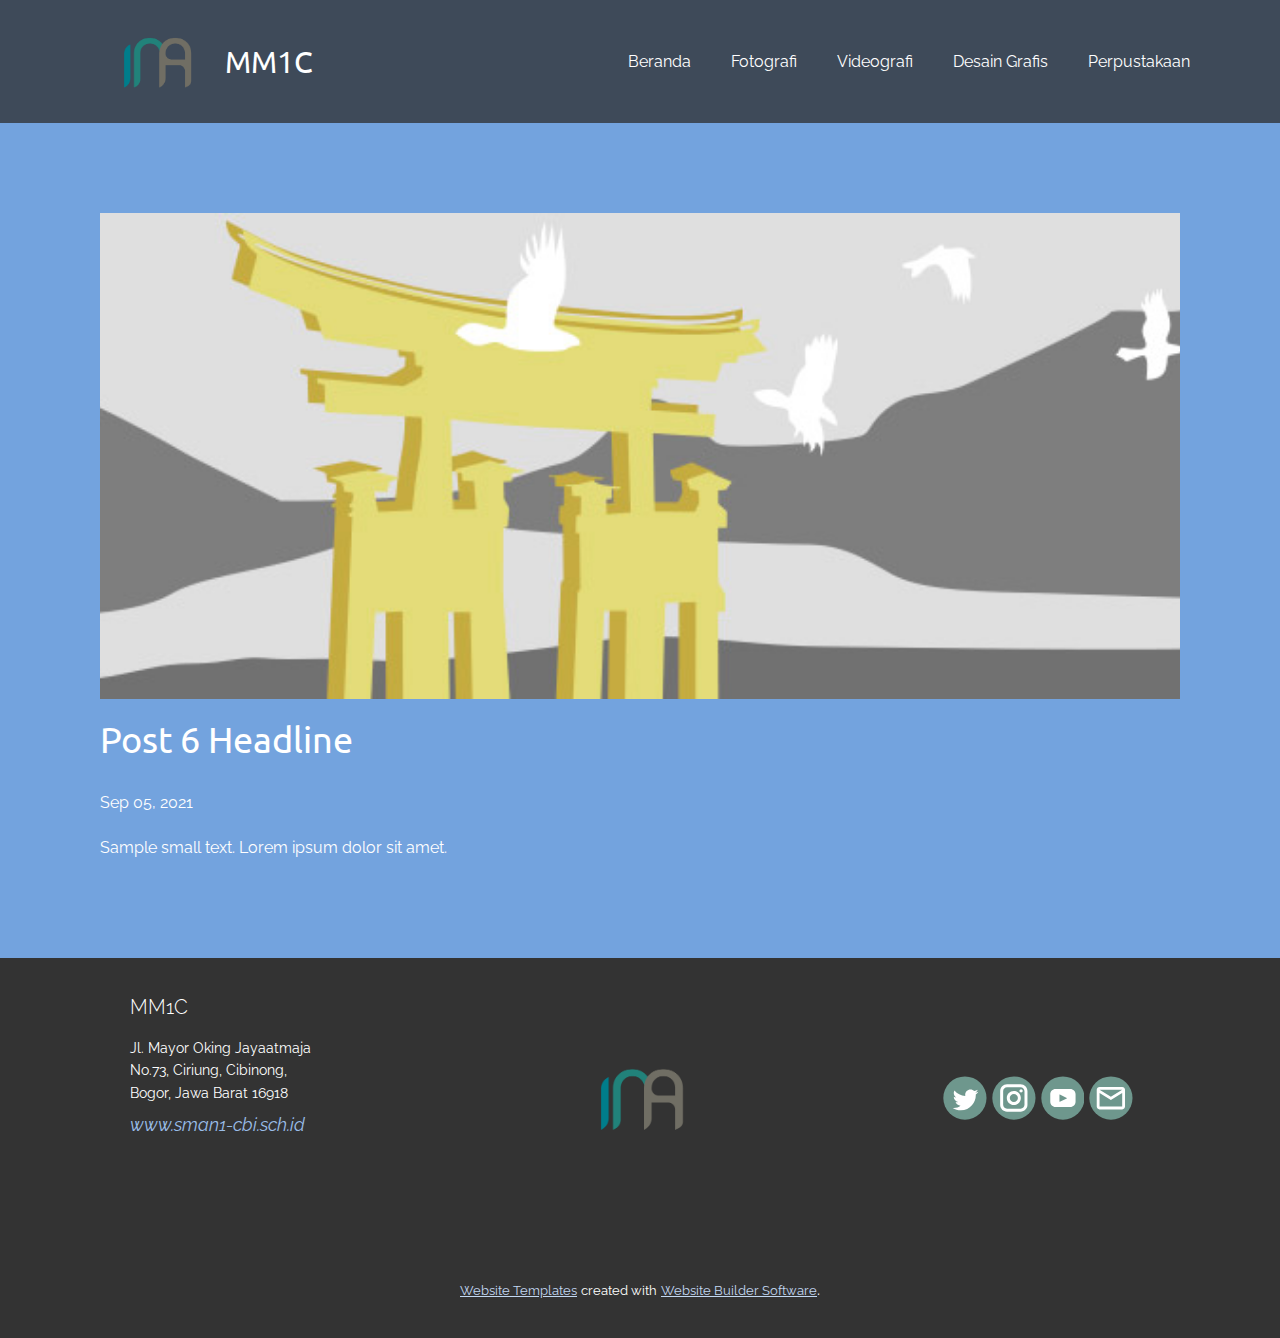
<file: blog/post-5.html>
<!doctype html>
<html style="font-size: 16px;"><head>
    <meta name="viewport" content="width=device-width, initial-scale=1.0">
    <meta charset="utf-8">
    <meta name="keywords" content="Post 1 Headline">
    <meta name="description" content="">
    <meta name="page_type" content="np-template-header-footer-from-plugin">
    <title>Post 6 Headline</title>
    <link rel="stylesheet" href="../nicepage.css" media="screen">
<link rel="stylesheet" href="../Post-Template.css" media="screen">
    <script class="u-script" type="text/javascript" src="../jquery.js" defer=""></script>
    <script class="u-script" type="text/javascript" src="../nicepage.js" defer=""></script>
    <meta name="generator" content="Nicepage 3.24.3, nicepage.com">
    <link id="u-theme-google-font" rel="stylesheet" href="https://fonts.googleapis.com/css?family=Ubuntu:300,300i,400,400i,500,500i,700,700i|Raleway:100,100i,200,200i,300,300i,400,400i,500,500i,600,600i,700,700i,800,800i,900,900i">
    <link id="u-page-google-font" rel="stylesheet" href="https://fonts.googleapis.com/css?family=Ubuntu:300,300i,400,400i,500,500i,700,700i|Raleway:100,100i,200,200i,300,300i,400,400i,500,500i,600,600i,700,700i,800,800i,900,900i">
    
    
    
    
    <script type="application/ld+json">{
		"@context": "http://schema.org",
		"@type": "Organization",
		"name": "",
		"sameAs": [
				"https://twitter.com/multismansa",
				"https://www.instagram.com/multismansa",
				"https://youtube.com/channel/UCl6lkv7N2K1Zw1rgs-f0h9g",
				"mailto:multismansa@gmail.com?subject=nama"
		]
}</script>
    <meta name="theme-color" content="#73a3de">
    <meta name="twitter:site" content="@">
    <meta name="twitter:card" content="summary_large_image">
    <meta name="twitter:title" content="Post Template">
    <meta name="twitter:description" content="">
  </head>
  <body class="u-body"><header class="u-clearfix u-header u-palette-2-dark-2 u-header" id="sec-f30d"><div class="u-clearfix u-sheet u-sheet-1">
        <nav class="u-menu u-menu-dropdown u-offcanvas u-menu-1" data-responsive-from="MD">
          <div class="menu-collapse" style="font-size: 1rem; letter-spacing: 0px;">
            <a class="u-button-style u-custom-left-right-menu-spacing u-custom-padding-bottom u-custom-top-bottom-menu-spacing u-nav-link u-text-active-palette-1-base u-text-hover-palette-2-base" href="#">
              <svg><use xmlns:xlink="http://www.w3.org/1999/xlink" xlink:href="#menu-hamburger"></use></svg>
              <svg version="1.1" xmlns="http://www.w3.org/2000/svg" xmlns:xlink="http://www.w3.org/1999/xlink"><defs><symbol id="menu-hamburger" viewBox="0 0 16 16" style="width: 16px; height: 16px;"><rect y="1" width="16" height="2"></rect><rect y="7" width="16" height="2"></rect><rect y="13" width="16" height="2"></rect>
</symbol>
</defs></svg>
            </a>
          </div>
          <div class="u-custom-menu u-nav-container">
            <ul class="u-nav u-unstyled u-nav-1"><li class="u-nav-item"><a class="u-button-style u-nav-link u-text-active-palette-1-base u-text-hover-palette-2-base" href="../Beranda.html" style="padding: 10px 20px;">Beranda</a>
</li><li class="u-nav-item"><a class="u-button-style u-nav-link u-text-active-palette-1-base u-text-hover-palette-2-base" href="../Fotografi.html" style="padding: 10px 20px;">Fotografi</a>
</li><li class="u-nav-item"><a class="u-button-style u-nav-link u-text-active-palette-1-base u-text-hover-palette-2-base" href="../Videografi.html" style="padding: 10px 20px;">Videografi</a>
</li><li class="u-nav-item"><a class="u-button-style u-nav-link u-text-active-palette-1-base u-text-hover-palette-2-base" href="../Desain-Grafis.html" style="padding: 10px 20px;">Desain Grafis</a>
</li><li class="u-nav-item"><a class="u-button-style u-nav-link u-text-active-palette-1-base u-text-hover-palette-2-base" href="../Perpustakaan.html" style="padding: 10px 20px;">Perpustakaan</a>
</li></ul>
          </div>
          <div class="u-custom-menu u-nav-container-collapse">
            <div class="u-black u-container-style u-inner-container-layout u-opacity u-opacity-95 u-sidenav">
              <div class="u-sidenav-overflow">
                <div class="u-menu-close"></div>
                <ul class="u-align-center u-nav u-popupmenu-items u-unstyled u-nav-2"><li class="u-nav-item"><a class="u-button-style u-nav-link" href="../Beranda.html" style="padding: 10px 20px;">Beranda</a>
</li><li class="u-nav-item"><a class="u-button-style u-nav-link" href="../Fotografi.html" style="padding: 10px 20px;">Fotografi</a>
</li><li class="u-nav-item"><a class="u-button-style u-nav-link" href="../Videografi.html" style="padding: 10px 20px;">Videografi</a>
</li><li class="u-nav-item"><a class="u-button-style u-nav-link" href="../Desain-Grafis.html" style="padding: 10px 20px;">Desain Grafis</a>
</li><li class="u-nav-item"><a class="u-button-style u-nav-link" href="../Perpustakaan.html" style="padding: 10px 20px;">Perpustakaan</a>
</li></ul>
              </div>
            </div>
            <div class="u-black u-menu-overlay u-opacity u-opacity-70"></div>
          </div>
        </nav>
        <h3 class="u-custom-font u-font-ubuntu u-headline u-text u-text-1">
          <a href="/">MM1C</a>
        </h3>
        <img class="u-image u-image-default u-image-1" src="../images/logotanpanamatranparan-01.png" alt="" data-image-width="8000" data-image-height="4500">
      </div></header>
    <section class="u-align-center u-clearfix u-section-1" id="sec-32c2">
      <div class="u-clearfix u-sheet u-valign-middle-md u-valign-middle-sm u-valign-middle-xs u-sheet-1"><!--post_details--><!--post_details_options_json--><!--{"source":""}--><!--/post_details_options_json--><!--blog_post-->
        <div class="u-container-style u-expanded-width u-post-details u-post-details-1">
          <div class="u-container-layout u-valign-middle u-container-layout-1"><!--blog_post_image-->
            <img alt="" class="u-blog-control u-expanded-width u-image u-image-default u-image-1" src="[data-uri]"><!--/blog_post_image--><!--blog_post_header-->
            <h2 class="u-blog-control u-text u-text-1">Post 6 Headline</h2><!--/blog_post_header--><!--blog_post_metadata-->
            <div class="u-blog-control u-metadata u-metadata-1"><!--blog_post_metadata_date-->
              <span class="u-meta-date u-meta-icon">Sep 05, 2021</span><!--/blog_post_metadata_date--><!--blog_post_metadata_category-->
              <!--/blog_post_metadata_category--><!--blog_post_metadata_comments-->
              <!--/blog_post_metadata_comments-->
            </div><!--/blog_post_metadata--><!--blog_post_content-->
            <div class="u-align-justify u-blog-control u-post-content u-text u-text-2 fr-view">
  Sample small text. Lorem ipsum dolor sit amet.
  </div><!--/blog_post_content-->
          </div>
        </div><!--/blog_post--><!--/post_details-->
      </div>
    </section>
    
    
    
    
    <footer class="u-align-center u-clearfix u-footer u-grey-80 u-footer" id="sec-ecd3"><div class="u-align-left u-clearfix u-sheet u-sheet-1">
        <h4 class="u-custom-font u-font-raleway u-text u-text-1">MM1C</h4>
        <img class="u-image u-image-default u-image-1" src="../images/logotanpanamatranparan-01.png" alt="" data-image-width="8000" data-image-height="4500">
        <div class="u-social-icons u-spacing-5 u-social-icons-1">
          <a class="u-social-url" title="twitter" target="_blank" href="https://twitter.com/multismansa"><span class="u-icon u-social-icon u-social-twitter u-text-palette-3-dark-1 u-icon-1"><svg class="u-svg-link" preserveAspectRatio="xMidYMin slice" viewBox="0 0 112 112" style=""><use xmlns:xlink="http://www.w3.org/1999/xlink" xlink:href="#svg-77a7"></use></svg><svg class="u-svg-content" viewBox="0 0 112 112" x="0" y="0" id="svg-77a7"><circle fill="currentColor" class="st0" cx="56.1" cy="56.1" r="55"></circle><path fill="#FFFFFF" d="M83.8,47.3c0,0.6,0,1.2,0,1.7c0,17.7-13.5,38.2-38.2,38.2C38,87.2,31,85,25,81.2c1,0.1,2.1,0.2,3.2,0.2
c6.3,0,12.1-2.1,16.7-5.7c-5.9-0.1-10.8-4-12.5-9.3c0.8,0.2,1.7,0.2,2.5,0.2c1.2,0,2.4-0.2,3.5-0.5c-6.1-1.2-10.8-6.7-10.8-13.1
c0-0.1,0-0.1,0-0.2c1.8,1,3.9,1.6,6.1,1.7c-3.6-2.4-6-6.5-6-11.2c0-2.5,0.7-4.8,1.8-6.7c6.6,8.1,16.5,13.5,27.6,14
c-0.2-1-0.3-2-0.3-3.1c0-7.4,6-13.4,13.4-13.4c3.9,0,7.3,1.6,9.8,4.2c3.1-0.6,5.9-1.7,8.5-3.3c-1,3.1-3.1,5.8-5.9,7.4
c2.7-0.3,5.3-1,7.7-2.1C88.7,43,86.4,45.4,83.8,47.3z"></path></svg></span>
          </a>
          <a class="u-social-url" title="instagram" target="_blank" href="https://www.instagram.com/multismansa"><span class="u-icon u-social-icon u-social-instagram u-text-palette-3-dark-1 u-icon-2"><svg class="u-svg-link" preserveAspectRatio="xMidYMin slice" viewBox="0 0 112 112" style=""><use xmlns:xlink="http://www.w3.org/1999/xlink" xlink:href="#svg-70d8"></use></svg><svg class="u-svg-content" viewBox="0 0 112 112" x="0" y="0" id="svg-70d8"><circle fill="currentColor" cx="56.1" cy="56.1" r="55"></circle><path fill="#FFFFFF" d="M55.9,38.2c-9.9,0-17.9,8-17.9,17.9C38,66,46,74,55.9,74c9.9,0,17.9-8,17.9-17.9C73.8,46.2,65.8,38.2,55.9,38.2
z M55.9,66.4c-5.7,0-10.3-4.6-10.3-10.3c-0.1-5.7,4.6-10.3,10.3-10.3c5.7,0,10.3,4.6,10.3,10.3C66.2,61.8,61.6,66.4,55.9,66.4z"></path><path fill="#FFFFFF" d="M74.3,33.5c-2.3,0-4.2,1.9-4.2,4.2s1.9,4.2,4.2,4.2s4.2-1.9,4.2-4.2S76.6,33.5,74.3,33.5z"></path><path fill="#FFFFFF" d="M73.1,21.3H38.6c-9.7,0-17.5,7.9-17.5,17.5v34.5c0,9.7,7.9,17.6,17.5,17.6h34.5c9.7,0,17.5-7.9,17.5-17.5V38.8
C90.6,29.1,82.7,21.3,73.1,21.3z M83,73.3c0,5.5-4.5,9.9-9.9,9.9H38.6c-5.5,0-9.9-4.5-9.9-9.9V38.8c0-5.5,4.5-9.9,9.9-9.9h34.5
c5.5,0,9.9,4.5,9.9,9.9V73.3z"></path></svg></span>
          </a>
          <a class="u-social-url" target="_blank" title="YouTube" href="https://youtube.com/channel/UCl6lkv7N2K1Zw1rgs-f0h9g"><span class="u-icon u-social-icon u-social-youtube u-text-palette-3-dark-1 u-icon-3"><svg class="u-svg-link" preserveAspectRatio="xMidYMin slice" viewBox="0 0 112 112" style=""><use xmlns:xlink="http://www.w3.org/1999/xlink" xlink:href="#svg-1d76"></use></svg><svg class="u-svg-content" viewBox="0 0 112 112" x="0" y="0" id="svg-1d76"><circle fill="currentColor" cx="56.1" cy="56.1" r="55"></circle><path fill="#FFFFFF" d="M74.9,33.3H37.3c-7.4,0-13.4,6-13.4,13.4v18.8c0,7.4,6,13.4,13.4,13.4h37.6c7.4,0,13.4-6,13.4-13.4V46.7 C88.3,39.3,82.3,33.3,74.9,33.3L74.9,33.3z M65.9,57l-17.6,8.4c-0.5,0.2-1-0.1-1-0.6V47.5c0-0.5,0.6-0.9,1-0.6l17.6,8.9 C66.4,56,66.4,56.8,65.9,57L65.9,57z"></path></svg></span>
          </a>
          <a class="u-social-url" target="_blank" title="Email" href="../mailto:multismansa@gmail.com?subject=nama"><span class="u-icon u-social-email u-social-icon u-text-palette-3-dark-1 u-icon-4"><svg class="u-svg-link" preserveAspectRatio="xMidYMin slice" viewBox="0 0 112 112" style=""><use xmlns:xlink="http://www.w3.org/1999/xlink" xlink:href="#svg-55dc"></use></svg><svg class="u-svg-content" viewBox="0 0 112 112" x="0" y="0" id="svg-55dc"><circle fill="currentColor" cx="56.1" cy="56.1" r="55"></circle><path id="path3864" fill="#FFFFFF" d="M27.2,28h57.6c4,0,7.2,3.2,7.2,7.2l0,0v42.7c0,3.9-3.2,7.2-7.2,7.2l0,0H27.2
	c-4,0-7.2-3.2-7.2-7.2V35.2C20,31.1,23.2,28,27.2,28 M56,52.9l28.8-17.8H27.2L56,52.9 M27.2,77.7h57.6V43.5L56,61.3L27.2,43.5V77.7z
	"></path></svg></span>
          </a>
        </div>
        <p class="u-small-text u-text u-text-variant u-text-2"> Jl. Mayor Oking Jayaatmaja No.73, Ciriung, Cibinong, Bogor, Jawa Barat 16918</p>
        <a href="https://www.sman1-cbi.sch.id" class="u-border-1 u-border-active-palette-1-light-3 u-border-hover-custom-color-1 u-btn u-button-style u-none u-text-palette-1-light-1 u-btn-1" target="_blank">www.sman1-cbi.sch.id<br>
        </a>
        <a href="https://wa.me/message/ZGWMLHC2ZGHZP1" class="u-active-palette-1-base u-border-1 u-border-palette-3-dark-1 u-btn u-btn-round u-button-style u-hover-palette-1-light-2 u-palette-3-light-1 u-radius-50 u-text-black u-text-hover-white u-btn-2" target="_blank" data-animation-name="zoomIn" data-animation-duration="1000" data-animation-delay="0" data-animation-direction=""><span class="u-icon u-text-palette-3-dark-2 u-icon-5"><svg class="u-svg-content" viewBox="0 0 512 512" x="0px" y="0px" style="width: 1em; height: 1em;"><path style="fill:currentColor;" d="M256,0C114.617,0,0,114.617,0,256c0,52.03,15.563,100.414,42.231,140.818L0,512l119.128-39.706  C158.72,497.399,205.639,512,256,512c141.383,0,256-114.617,256-256S397.383,0,256,0z"></path><path style="fill:#FFFFFF;" d="M397.233,335.078V377.6c0.062,15.66-12.606,28.398-28.292,28.469c-0.892,0-1.783-0.035-2.675-0.115  c-43.705-4.74-85.689-19.641-122.571-43.52c-34.313-21.76-63.409-50.803-85.222-85.054c-24.002-36.979-38.938-79.086-43.599-122.898  c-1.412-15.59,10.108-29.378,25.732-30.791c0.847-0.062,1.686-0.106,2.534-0.106h42.611c14.257-0.141,26.412,10.293,28.407,24.382  c1.801,13.612,5.138,26.968,9.94,39.83c3.902,10.364,1.404,22.042-6.391,29.908l-18.035,17.999  c20.215,35.487,49.664,64.874,85.221,85.054l18.035-17.999c7.883-7.786,19.588-10.275,29.97-6.382  c12.888,4.802,26.271,8.13,39.91,9.922C387.09,308.312,397.594,320.689,397.233,335.078z"></path></svg><img></span>&nbsp;Chat Now
        </a>
      </div></footer>
    <section class="u-backlink u-clearfix u-grey-80">
      <a class="u-link" href="https://nicepage.com/website-templates" target="_blank">
        <span>Website Templates</span>
      </a>
      <p class="u-text">
        <span>created with</span>
      </p>
      <a class="u-link" href="https://nicepage.com/" target="_blank">
        <span>Website Builder Software</span>
      </a>. 
    </section>
  
</body></html>
</file>
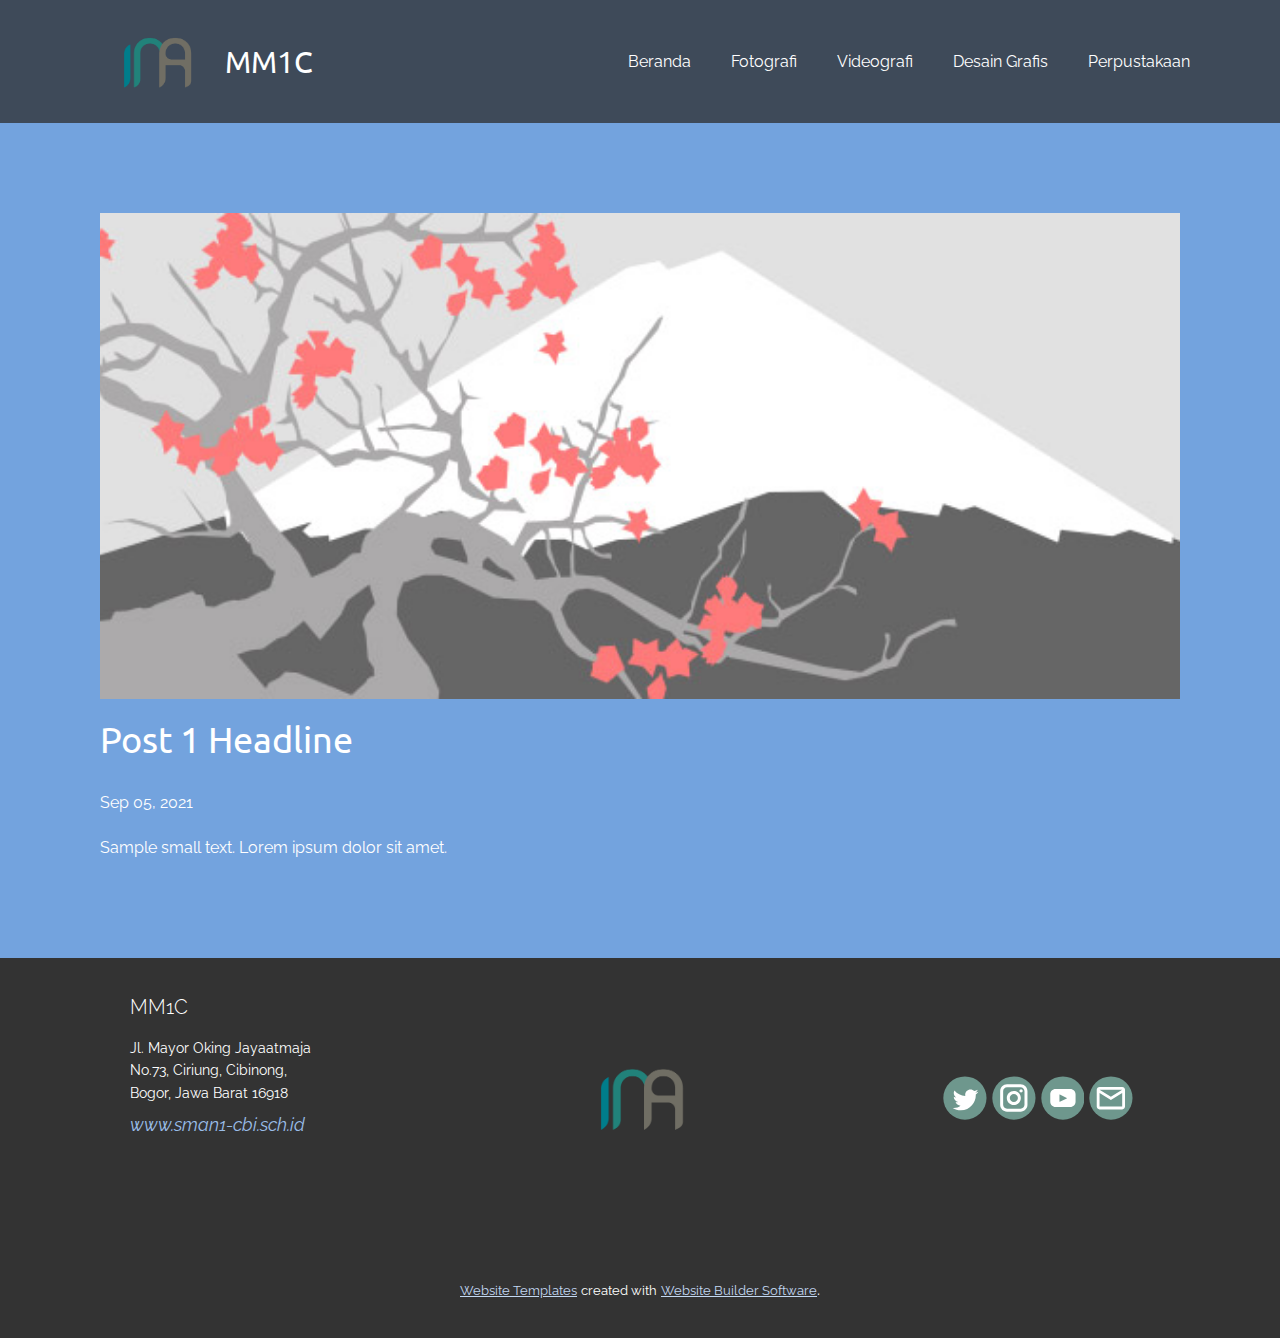
<file: blog/post.html>
<!doctype html>
<html style="font-size: 16px;"><head>
    <meta name="viewport" content="width=device-width, initial-scale=1.0">
    <meta charset="utf-8">
    <meta name="keywords" content="Post 1 Headline">
    <meta name="description" content="">
    <meta name="page_type" content="np-template-header-footer-from-plugin">
    <title>Post 1 Headline</title>
    <link rel="stylesheet" href="../nicepage.css" media="screen">
<link rel="stylesheet" href="../Post-Template.css" media="screen">
    <script class="u-script" type="text/javascript" src="../jquery.js" defer=""></script>
    <script class="u-script" type="text/javascript" src="../nicepage.js" defer=""></script>
    <meta name="generator" content="Nicepage 3.24.3, nicepage.com">
    <link id="u-theme-google-font" rel="stylesheet" href="https://fonts.googleapis.com/css?family=Ubuntu:300,300i,400,400i,500,500i,700,700i|Raleway:100,100i,200,200i,300,300i,400,400i,500,500i,600,600i,700,700i,800,800i,900,900i">
    <link id="u-page-google-font" rel="stylesheet" href="https://fonts.googleapis.com/css?family=Ubuntu:300,300i,400,400i,500,500i,700,700i|Raleway:100,100i,200,200i,300,300i,400,400i,500,500i,600,600i,700,700i,800,800i,900,900i">
    
    
    
    
    <script type="application/ld+json">{
		"@context": "http://schema.org",
		"@type": "Organization",
		"name": "",
		"sameAs": [
				"https://twitter.com/multismansa",
				"https://www.instagram.com/multismansa",
				"https://youtube.com/channel/UCl6lkv7N2K1Zw1rgs-f0h9g",
				"mailto:multismansa@gmail.com?subject=nama"
		]
}</script>
    <meta name="theme-color" content="#73a3de">
    <meta name="twitter:site" content="@">
    <meta name="twitter:card" content="summary_large_image">
    <meta name="twitter:title" content="Post Template">
    <meta name="twitter:description" content="">
  </head>
  <body class="u-body"><header class="u-clearfix u-header u-palette-2-dark-2 u-header" id="sec-f30d"><div class="u-clearfix u-sheet u-sheet-1">
        <nav class="u-menu u-menu-dropdown u-offcanvas u-menu-1" data-responsive-from="MD">
          <div class="menu-collapse" style="font-size: 1rem; letter-spacing: 0px;">
            <a class="u-button-style u-custom-left-right-menu-spacing u-custom-padding-bottom u-custom-top-bottom-menu-spacing u-nav-link u-text-active-palette-1-base u-text-hover-palette-2-base" href="#">
              <svg><use xmlns:xlink="http://www.w3.org/1999/xlink" xlink:href="#menu-hamburger"></use></svg>
              <svg version="1.1" xmlns="http://www.w3.org/2000/svg" xmlns:xlink="http://www.w3.org/1999/xlink"><defs><symbol id="menu-hamburger" viewBox="0 0 16 16" style="width: 16px; height: 16px;"><rect y="1" width="16" height="2"></rect><rect y="7" width="16" height="2"></rect><rect y="13" width="16" height="2"></rect>
</symbol>
</defs></svg>
            </a>
          </div>
          <div class="u-custom-menu u-nav-container">
            <ul class="u-nav u-unstyled u-nav-1"><li class="u-nav-item"><a class="u-button-style u-nav-link u-text-active-palette-1-base u-text-hover-palette-2-base" href="../Beranda.html" style="padding: 10px 20px;">Beranda</a>
</li><li class="u-nav-item"><a class="u-button-style u-nav-link u-text-active-palette-1-base u-text-hover-palette-2-base" href="../Fotografi.html" style="padding: 10px 20px;">Fotografi</a>
</li><li class="u-nav-item"><a class="u-button-style u-nav-link u-text-active-palette-1-base u-text-hover-palette-2-base" href="../Videografi.html" style="padding: 10px 20px;">Videografi</a>
</li><li class="u-nav-item"><a class="u-button-style u-nav-link u-text-active-palette-1-base u-text-hover-palette-2-base" href="../Desain-Grafis.html" style="padding: 10px 20px;">Desain Grafis</a>
</li><li class="u-nav-item"><a class="u-button-style u-nav-link u-text-active-palette-1-base u-text-hover-palette-2-base" href="../Perpustakaan.html" style="padding: 10px 20px;">Perpustakaan</a>
</li></ul>
          </div>
          <div class="u-custom-menu u-nav-container-collapse">
            <div class="u-black u-container-style u-inner-container-layout u-opacity u-opacity-95 u-sidenav">
              <div class="u-sidenav-overflow">
                <div class="u-menu-close"></div>
                <ul class="u-align-center u-nav u-popupmenu-items u-unstyled u-nav-2"><li class="u-nav-item"><a class="u-button-style u-nav-link" href="../Beranda.html" style="padding: 10px 20px;">Beranda</a>
</li><li class="u-nav-item"><a class="u-button-style u-nav-link" href="../Fotografi.html" style="padding: 10px 20px;">Fotografi</a>
</li><li class="u-nav-item"><a class="u-button-style u-nav-link" href="../Videografi.html" style="padding: 10px 20px;">Videografi</a>
</li><li class="u-nav-item"><a class="u-button-style u-nav-link" href="../Desain-Grafis.html" style="padding: 10px 20px;">Desain Grafis</a>
</li><li class="u-nav-item"><a class="u-button-style u-nav-link" href="../Perpustakaan.html" style="padding: 10px 20px;">Perpustakaan</a>
</li></ul>
              </div>
            </div>
            <div class="u-black u-menu-overlay u-opacity u-opacity-70"></div>
          </div>
        </nav>
        <h3 class="u-custom-font u-font-ubuntu u-headline u-text u-text-1">
          <a href="/">MM1C</a>
        </h3>
        <img class="u-image u-image-default u-image-1" src="../images/logotanpanamatranparan-01.png" alt="" data-image-width="8000" data-image-height="4500">
      </div></header>
    <section class="u-align-center u-clearfix u-section-1" id="sec-32c2">
      <div class="u-clearfix u-sheet u-valign-middle-md u-valign-middle-sm u-valign-middle-xs u-sheet-1"><!--post_details--><!--post_details_options_json--><!--{"source":""}--><!--/post_details_options_json--><!--blog_post-->
        <div class="u-container-style u-expanded-width u-post-details u-post-details-1">
          <div class="u-container-layout u-valign-middle u-container-layout-1"><!--blog_post_image-->
            <img alt="" class="u-blog-control u-expanded-width u-image u-image-default u-image-1" src="[data-uri]"><!--/blog_post_image--><!--blog_post_header-->
            <h2 class="u-blog-control u-text u-text-1">Post 1 Headline</h2><!--/blog_post_header--><!--blog_post_metadata-->
            <div class="u-blog-control u-metadata u-metadata-1"><!--blog_post_metadata_date-->
              <span class="u-meta-date u-meta-icon">Sep 05, 2021</span><!--/blog_post_metadata_date--><!--blog_post_metadata_category-->
              <!--/blog_post_metadata_category--><!--blog_post_metadata_comments-->
              <!--/blog_post_metadata_comments-->
            </div><!--/blog_post_metadata--><!--blog_post_content-->
            <div class="u-align-justify u-blog-control u-post-content u-text u-text-2 fr-view">
  Sample small text. Lorem ipsum dolor sit amet.
  </div><!--/blog_post_content-->
          </div>
        </div><!--/blog_post--><!--/post_details-->
      </div>
    </section>
    
    
    
    
    <footer class="u-align-center u-clearfix u-footer u-grey-80 u-footer" id="sec-ecd3"><div class="u-align-left u-clearfix u-sheet u-sheet-1">
        <h4 class="u-custom-font u-font-raleway u-text u-text-1">MM1C</h4>
        <img class="u-image u-image-default u-image-1" src="../images/logotanpanamatranparan-01.png" alt="" data-image-width="8000" data-image-height="4500">
        <div class="u-social-icons u-spacing-5 u-social-icons-1">
          <a class="u-social-url" title="twitter" target="_blank" href="https://twitter.com/multismansa"><span class="u-icon u-social-icon u-social-twitter u-text-palette-3-dark-1 u-icon-1"><svg class="u-svg-link" preserveAspectRatio="xMidYMin slice" viewBox="0 0 112 112" style=""><use xmlns:xlink="http://www.w3.org/1999/xlink" xlink:href="#svg-77a7"></use></svg><svg class="u-svg-content" viewBox="0 0 112 112" x="0" y="0" id="svg-77a7"><circle fill="currentColor" class="st0" cx="56.1" cy="56.1" r="55"></circle><path fill="#FFFFFF" d="M83.8,47.3c0,0.6,0,1.2,0,1.7c0,17.7-13.5,38.2-38.2,38.2C38,87.2,31,85,25,81.2c1,0.1,2.1,0.2,3.2,0.2
c6.3,0,12.1-2.1,16.7-5.7c-5.9-0.1-10.8-4-12.5-9.3c0.8,0.2,1.7,0.2,2.5,0.2c1.2,0,2.4-0.2,3.5-0.5c-6.1-1.2-10.8-6.7-10.8-13.1
c0-0.1,0-0.1,0-0.2c1.8,1,3.9,1.6,6.1,1.7c-3.6-2.4-6-6.5-6-11.2c0-2.5,0.7-4.8,1.8-6.7c6.6,8.1,16.5,13.5,27.6,14
c-0.2-1-0.3-2-0.3-3.1c0-7.4,6-13.4,13.4-13.4c3.9,0,7.3,1.6,9.8,4.2c3.1-0.6,5.9-1.7,8.5-3.3c-1,3.1-3.1,5.8-5.9,7.4
c2.7-0.3,5.3-1,7.7-2.1C88.7,43,86.4,45.4,83.8,47.3z"></path></svg></span>
          </a>
          <a class="u-social-url" title="instagram" target="_blank" href="https://www.instagram.com/multismansa"><span class="u-icon u-social-icon u-social-instagram u-text-palette-3-dark-1 u-icon-2"><svg class="u-svg-link" preserveAspectRatio="xMidYMin slice" viewBox="0 0 112 112" style=""><use xmlns:xlink="http://www.w3.org/1999/xlink" xlink:href="#svg-70d8"></use></svg><svg class="u-svg-content" viewBox="0 0 112 112" x="0" y="0" id="svg-70d8"><circle fill="currentColor" cx="56.1" cy="56.1" r="55"></circle><path fill="#FFFFFF" d="M55.9,38.2c-9.9,0-17.9,8-17.9,17.9C38,66,46,74,55.9,74c9.9,0,17.9-8,17.9-17.9C73.8,46.2,65.8,38.2,55.9,38.2
z M55.9,66.4c-5.7,0-10.3-4.6-10.3-10.3c-0.1-5.7,4.6-10.3,10.3-10.3c5.7,0,10.3,4.6,10.3,10.3C66.2,61.8,61.6,66.4,55.9,66.4z"></path><path fill="#FFFFFF" d="M74.3,33.5c-2.3,0-4.2,1.9-4.2,4.2s1.9,4.2,4.2,4.2s4.2-1.9,4.2-4.2S76.6,33.5,74.3,33.5z"></path><path fill="#FFFFFF" d="M73.1,21.3H38.6c-9.7,0-17.5,7.9-17.5,17.5v34.5c0,9.7,7.9,17.6,17.5,17.6h34.5c9.7,0,17.5-7.9,17.5-17.5V38.8
C90.6,29.1,82.7,21.3,73.1,21.3z M83,73.3c0,5.5-4.5,9.9-9.9,9.9H38.6c-5.5,0-9.9-4.5-9.9-9.9V38.8c0-5.5,4.5-9.9,9.9-9.9h34.5
c5.5,0,9.9,4.5,9.9,9.9V73.3z"></path></svg></span>
          </a>
          <a class="u-social-url" target="_blank" title="YouTube" href="https://youtube.com/channel/UCl6lkv7N2K1Zw1rgs-f0h9g"><span class="u-icon u-social-icon u-social-youtube u-text-palette-3-dark-1 u-icon-3"><svg class="u-svg-link" preserveAspectRatio="xMidYMin slice" viewBox="0 0 112 112" style=""><use xmlns:xlink="http://www.w3.org/1999/xlink" xlink:href="#svg-1d76"></use></svg><svg class="u-svg-content" viewBox="0 0 112 112" x="0" y="0" id="svg-1d76"><circle fill="currentColor" cx="56.1" cy="56.1" r="55"></circle><path fill="#FFFFFF" d="M74.9,33.3H37.3c-7.4,0-13.4,6-13.4,13.4v18.8c0,7.4,6,13.4,13.4,13.4h37.6c7.4,0,13.4-6,13.4-13.4V46.7 C88.3,39.3,82.3,33.3,74.9,33.3L74.9,33.3z M65.9,57l-17.6,8.4c-0.5,0.2-1-0.1-1-0.6V47.5c0-0.5,0.6-0.9,1-0.6l17.6,8.9 C66.4,56,66.4,56.8,65.9,57L65.9,57z"></path></svg></span>
          </a>
          <a class="u-social-url" target="_blank" title="Email" href="../mailto:multismansa@gmail.com?subject=nama"><span class="u-icon u-social-email u-social-icon u-text-palette-3-dark-1 u-icon-4"><svg class="u-svg-link" preserveAspectRatio="xMidYMin slice" viewBox="0 0 112 112" style=""><use xmlns:xlink="http://www.w3.org/1999/xlink" xlink:href="#svg-55dc"></use></svg><svg class="u-svg-content" viewBox="0 0 112 112" x="0" y="0" id="svg-55dc"><circle fill="currentColor" cx="56.1" cy="56.1" r="55"></circle><path id="path3864" fill="#FFFFFF" d="M27.2,28h57.6c4,0,7.2,3.2,7.2,7.2l0,0v42.7c0,3.9-3.2,7.2-7.2,7.2l0,0H27.2
	c-4,0-7.2-3.2-7.2-7.2V35.2C20,31.1,23.2,28,27.2,28 M56,52.9l28.8-17.8H27.2L56,52.9 M27.2,77.7h57.6V43.5L56,61.3L27.2,43.5V77.7z
	"></path></svg></span>
          </a>
        </div>
        <p class="u-small-text u-text u-text-variant u-text-2"> Jl. Mayor Oking Jayaatmaja No.73, Ciriung, Cibinong, Bogor, Jawa Barat 16918</p>
        <a href="https://www.sman1-cbi.sch.id" class="u-border-1 u-border-active-palette-1-light-3 u-border-hover-custom-color-1 u-btn u-button-style u-none u-text-palette-1-light-1 u-btn-1" target="_blank">www.sman1-cbi.sch.id<br>
        </a>
        <a href="https://wa.me/message/ZGWMLHC2ZGHZP1" class="u-active-palette-1-base u-border-1 u-border-palette-3-dark-1 u-btn u-btn-round u-button-style u-hover-palette-1-light-2 u-palette-3-light-1 u-radius-50 u-text-black u-text-hover-white u-btn-2" target="_blank" data-animation-name="zoomIn" data-animation-duration="1000" data-animation-delay="0" data-animation-direction=""><span class="u-icon u-text-palette-3-dark-2 u-icon-5"><svg class="u-svg-content" viewBox="0 0 512 512" x="0px" y="0px" style="width: 1em; height: 1em;"><path style="fill:currentColor;" d="M256,0C114.617,0,0,114.617,0,256c0,52.03,15.563,100.414,42.231,140.818L0,512l119.128-39.706  C158.72,497.399,205.639,512,256,512c141.383,0,256-114.617,256-256S397.383,0,256,0z"></path><path style="fill:#FFFFFF;" d="M397.233,335.078V377.6c0.062,15.66-12.606,28.398-28.292,28.469c-0.892,0-1.783-0.035-2.675-0.115  c-43.705-4.74-85.689-19.641-122.571-43.52c-34.313-21.76-63.409-50.803-85.222-85.054c-24.002-36.979-38.938-79.086-43.599-122.898  c-1.412-15.59,10.108-29.378,25.732-30.791c0.847-0.062,1.686-0.106,2.534-0.106h42.611c14.257-0.141,26.412,10.293,28.407,24.382  c1.801,13.612,5.138,26.968,9.94,39.83c3.902,10.364,1.404,22.042-6.391,29.908l-18.035,17.999  c20.215,35.487,49.664,64.874,85.221,85.054l18.035-17.999c7.883-7.786,19.588-10.275,29.97-6.382  c12.888,4.802,26.271,8.13,39.91,9.922C387.09,308.312,397.594,320.689,397.233,335.078z"></path></svg><img></span>&nbsp;Chat Now
        </a>
      </div></footer>
    <section class="u-backlink u-clearfix u-grey-80">
      <a class="u-link" href="https://nicepage.com/website-templates" target="_blank">
        <span>Website Templates</span>
      </a>
      <p class="u-text">
        <span>created with</span>
      </p>
      <a class="u-link" href="https://nicepage.com/" target="_blank">
        <span>Website Builder Software</span>
      </a>. 
    </section>
  
</body></html>
</file>
